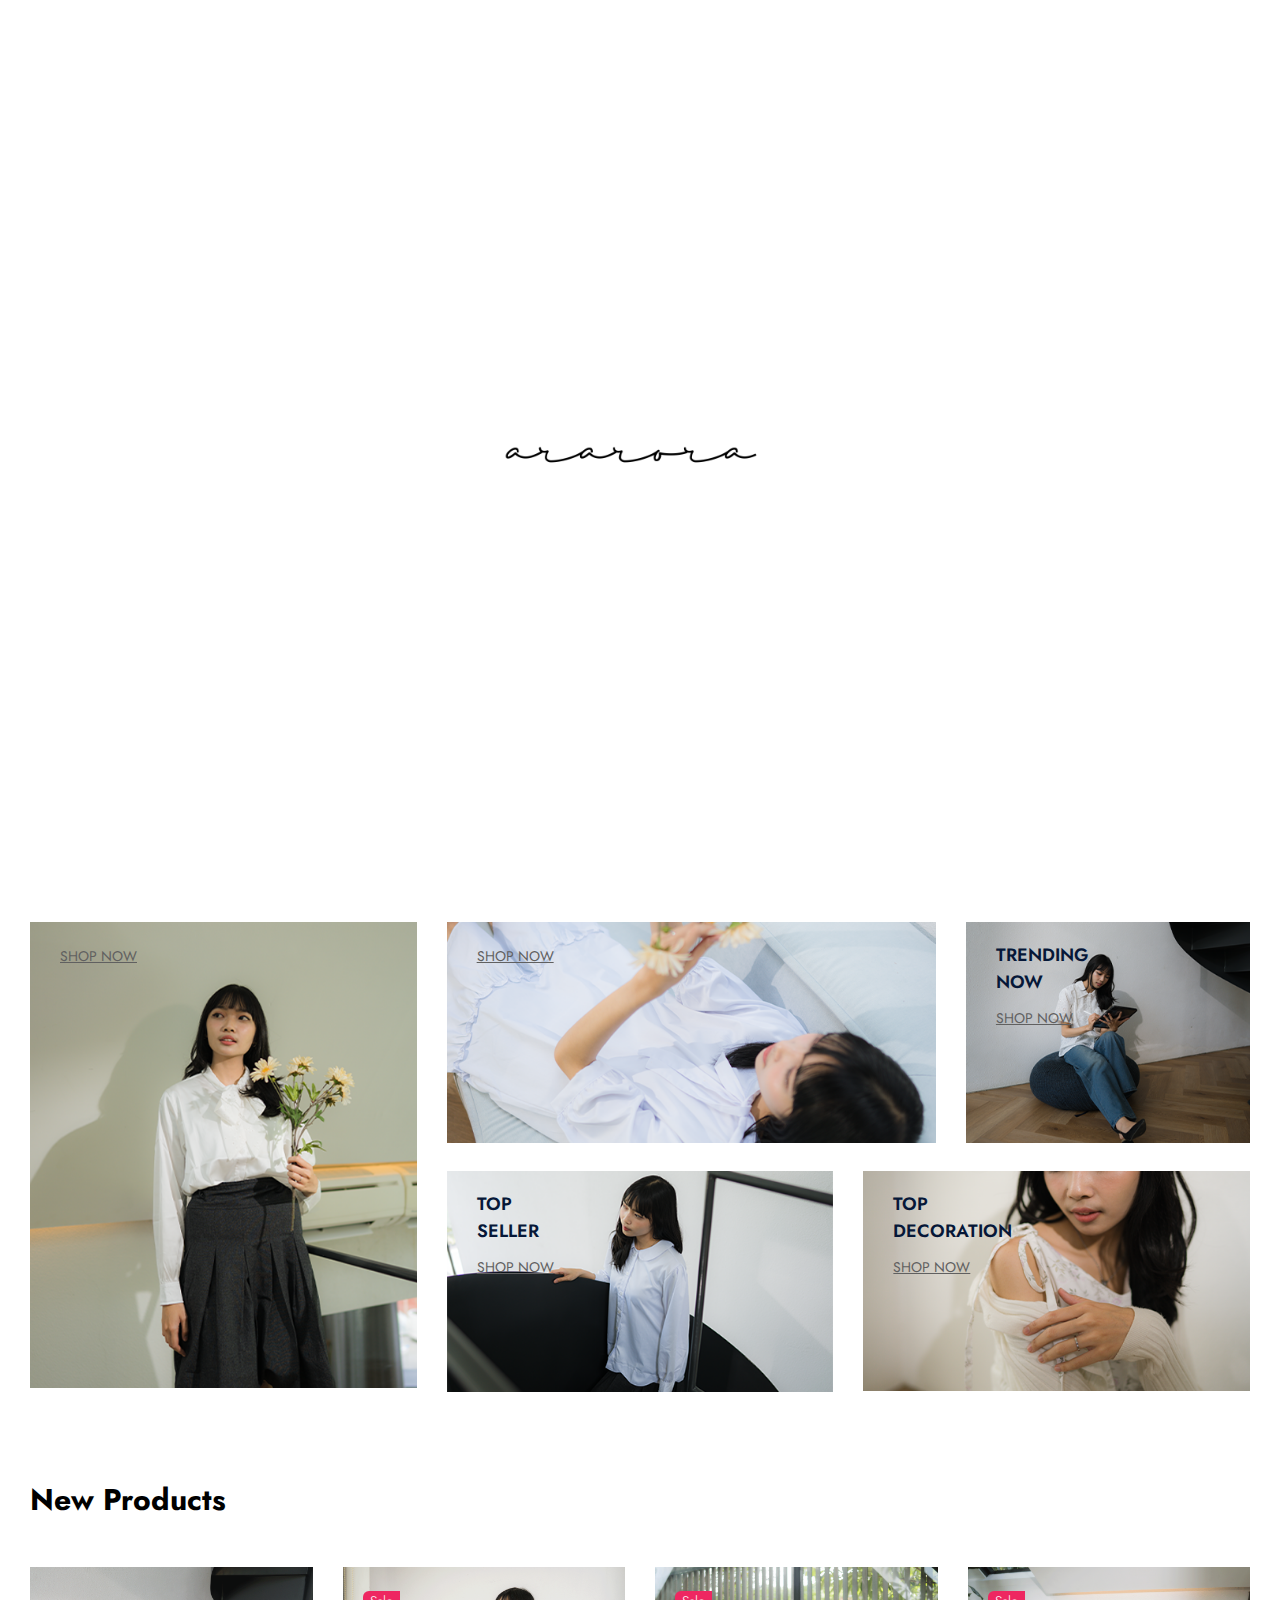
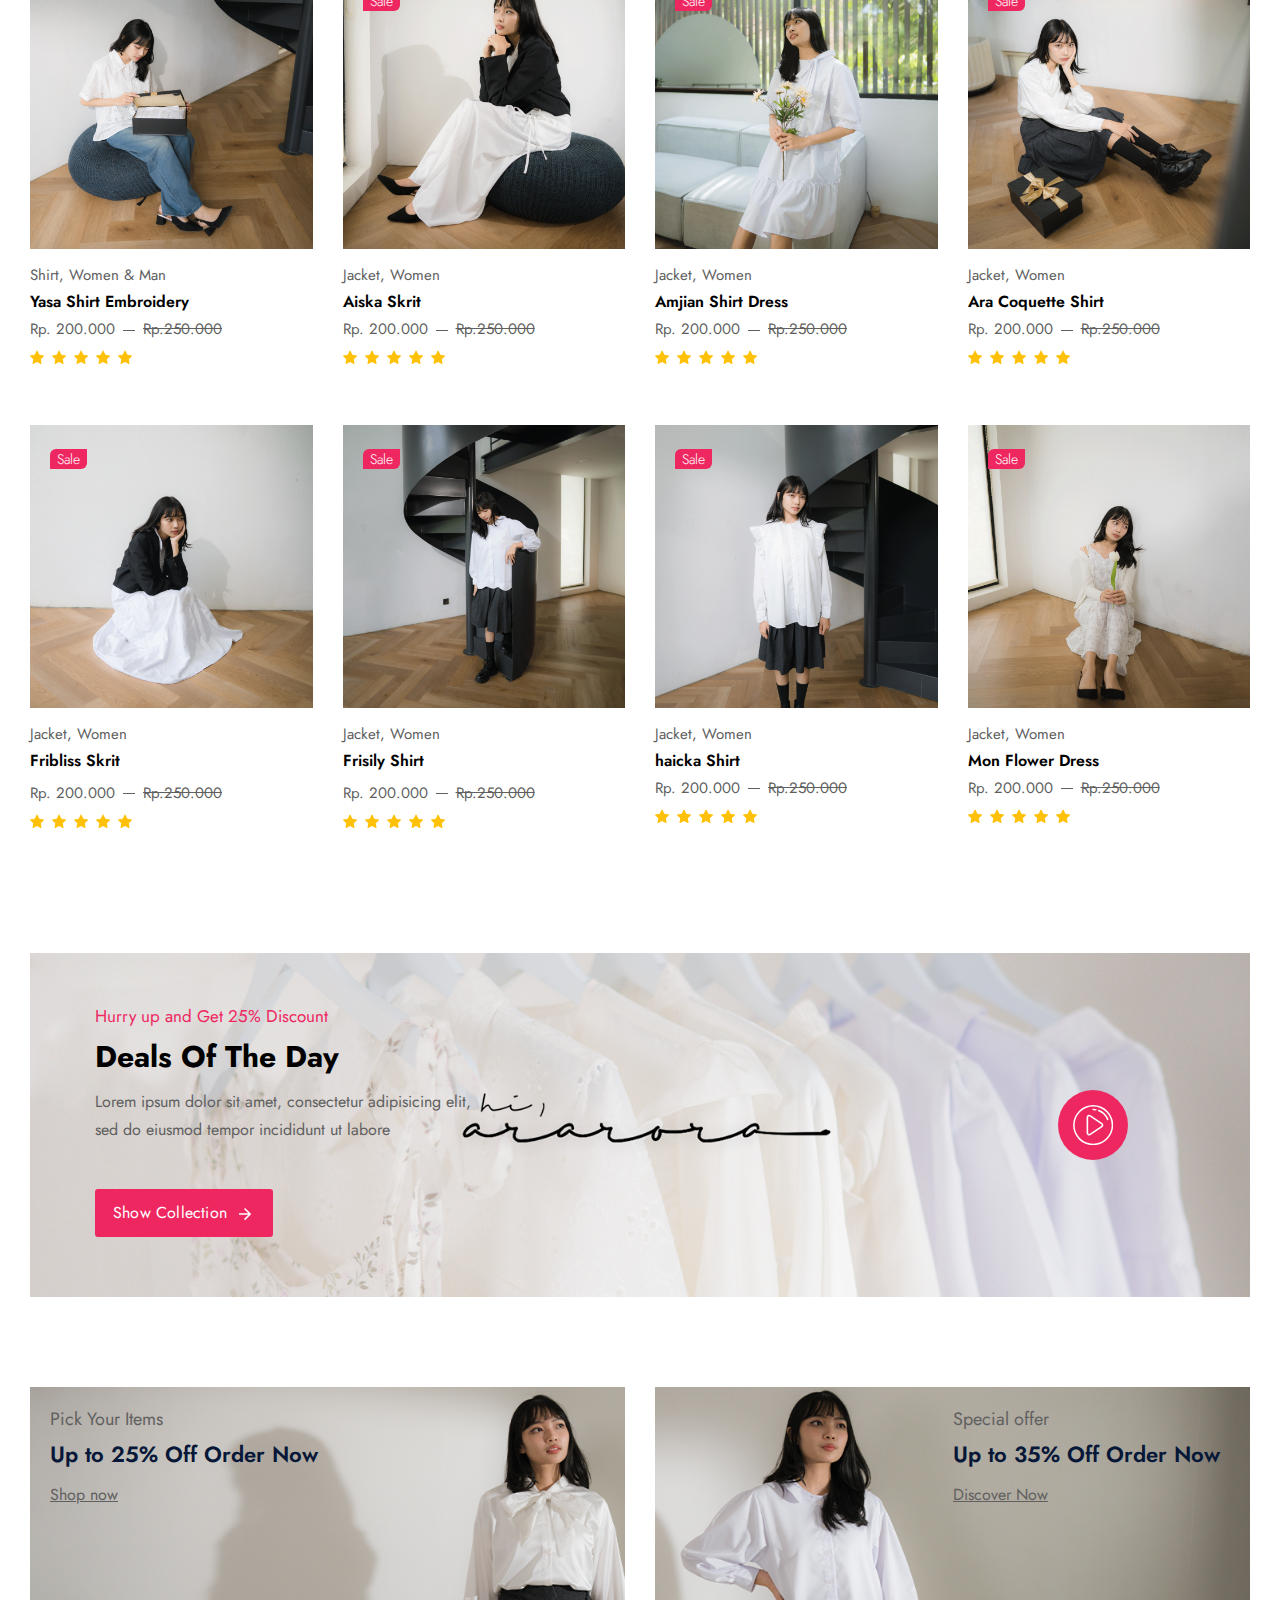
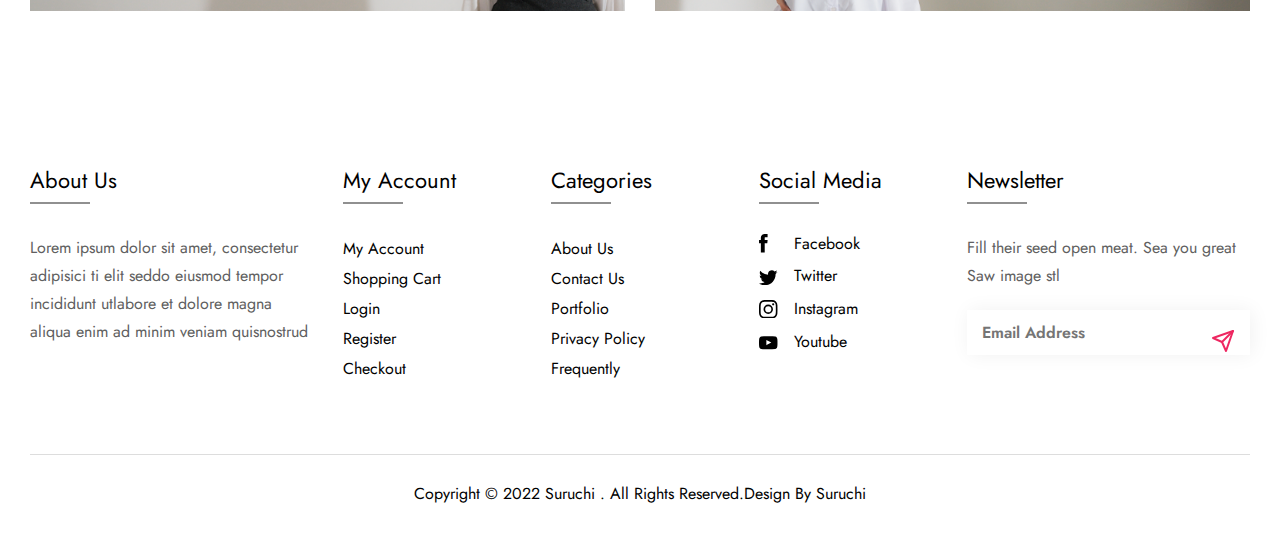
<file: index.html>
<!doctype html>
<html lang="en">

<head>
  <meta charset="utf-8">
  <title>Suruchi - Fashion eCommerce HTML Template - shared on themelock.com</title>
  <meta name="description" content="Morden Bootstrap HTML5 Template">
  <meta name="viewport" content="width=device-width, initial-scale=1">
  <link rel="shortcut icon" type="image/x-icon" href="assets/img/favicon.ico">
    
   <!-- ======= All CSS Plugins here ======== -->
  <link rel="stylesheet" href="assets/css/plugins/swiper-bundle.min.css">
  <link rel="stylesheet" href="assets/css/plugins/glightbox.min.css">
  <link href="https://fonts.googleapis.com/css2?family=Jost:ital,wght@0,300;0,400;0,500;0,600;0,700;0,800;0,900;1,300;1,400;1,500;1,600;1,700;1,800;1,900&display=swap" rel="stylesheet">

  <!-- Plugin css -->
  <link rel="stylesheet" href="assets/css/vendor/bootstrap.min.css">

  <!-- Custom Style CSS -->
  <link rel="stylesheet" href="assets/css/style.css">

</head>

<body>

    <!-- Start preloader -->
    <div class="preloader-ararora"></div>
    <!-- End preloader -->
	
    <!-- Start header area -->
    <header class="header__section">
        
        <div class="main__header main__header--style3 header__sticky">
            <div class="container-fluid-2">
                <div class="row align-items-center position__relative">
                    <div class="col-xxl-5 col-xl-6 col-lg-6 col-md-4 col-3">
                        
                    </div>
                    <div class="col-xxl-2 col-xl-2 col-lg-3 col-md-4 col-6">
                        <div class="main__logo text-center">
                            <h1 class="main__logo--title"><a class="main__logo--link" href="index.html"><img class="main__logo--img" src="assets/img/logo/ararora-logo2.png" alt="logo-img"></a></h1>
                        </div>
                    </div>
                    <div class="col-xxl-5 col-xl-4 col-lg-3 col-md-4 col-3">
                        
                    </div>
                </div>
            </div>
        </div>
        <!-- End serch box area -->
    </header>
    <!-- End header area -->

    <main class="main__content_wrapper">
        <!-- Start slider section -->
        <section class="hero__slider--section slider__section3" id="banner-desktop">
            <div class="hero__slider--inner hero__slider--activation swiper">
                <div class="hero__slider--wrapper swiper-wrapper">
                    <div class="swiper-slide ">
                        <div class="hero__slider--items home3__slider--bg">
                            <div class="container-fluid">
                                <div class="hero__slider--items__inner">
                                    <div class="row row-cols-1">
                                        <div class="col">
                                            <div class="slider__content">
                                                <p class="slider__content--desc desc1 mb-15"> New Shop Collection</p> 
                                                <h2 class="slider__content--maintitle h1"> Find Your Favorite <br>
                                                    Clothing Collection</h2>
                                                <p class="slider__content--desc desc2 d-sm-2-none mb-40">Up To 40% Off Final Sale Items. <br>
                                                    Caught in the Moment!</p>    
                                                <div style="padding-bottom: 150px">&nbsp;</div>
                                            </div>
                                        </div>
                                    </div>
                                </div>
                            </div>
                        </div>
                    </div>
                    <div class="swiper-slide ">
                        <div class="hero__slider--items home3__slider--bg two">
                            <div class="container-fluid">
                                <div class="row">
                                    <div class="col-lg-6 offset-lg-6">
                                        <div class="hero__slider--items__inner">
                                            <div class="slider__content style3 text-center">
                                                <p class="slider__content--desc desc1 mb-15">&nbsp;</p> 
                                                <h2 class="slider__content--maintitle h1"> Warmth<br>
                                                    Peace And Delicacy</h2>
                                                <p class="slider__content--desc desc2 d-sm-2-none mb-40 ">
                                                    <img id="image_slider" src="assets/img/logo/ararora-logo2.png" style="width:200px;  -webkit-transform: scale(1.8);">
                                                </p>    

                                                <div style="padding-bottom: 150px">&nbsp;</div>
                                            </div>
                                        </div>
                                    </div>
                                </div>
                            </div>
                        </div>
                    </div>
                    <div class="swiper-slide ">
                        <div class="hero__slider--items home3__slider--bg three">
                            <div class="container-fluid">
                                <div class="row">
                                    <div class="col">
                                        <div class="hero__slider--items__inner">
                                            <div class="slider__content">
                                                <p class="slider__content--desc desc1 mb-15"> New Shop Collection</p> 
                                                <h2 class="slider__content--maintitle h1"> Find Your Favorite <br>
                                                    Clothing Collection</h2>
                                                <p class="slider__content--desc desc2 d-sm-2-none mb-40">Up To 40% Off Final Sale Items. <br>
                                                    Caught in the Moment!</p>    
                                                <div style="padding-bottom: 150px">&nbsp;</div>
                                            </div>
                                        </div>
                                    </div>
                                </div>
                            </div>
                        </div>
                    </div>
                </div>
                <div class="swiper__nav--btn swiper-button-next"></div>
                <div class="swiper__nav--btn swiper-button-prev"></div>
            </div>
        </section>
        <section class="hero__slider--section slider__section3" id="banner-mobile">
            <div class="hero__slider--inner hero__slider--activation swiper">
                <div class="hero__slider--wrapper swiper-wrapper">
                    <div class="swiper-slide ">
                        <div class="hero__slider--items home3__slider--mobile">
                            <div class="container-fluid">
                                <div class="hero__slider--items__inner">
                                    <div class="row row-cols-1">
                                        <div class="col">
                                            <div class="slider__content">
                                                <p class="slider__content--desc desc1 mb-15"> New Shop Collection</p> 
                                                <h2 class="slider__content--maintitle h1"> Find Your Favorite <br>
                                                    Clothing Collection</h2>
                                                <p class="slider__content--desc desc2 d-sm-2-none mb-40">Up To 40% Off Final Sale Items. <br>
                                                    Caught in the Moment!</p>    
                                                <div style="padding-bottom: 150px">&nbsp;</div>
                                            </div>
                                        </div>
                                    </div>
                                </div>
                            </div>
                        </div>
                    </div>
                    <div class="swiper-slide ">
                        <div class="hero__slider--items home3__slider--bg two">
                            <div class="container-fluid">
                                <div class="row">
                                    <div class="col-lg-6 offset-lg-6">
                                        <div class="hero__slider--items__inner">
                                            <div class="slider__content style3 text-center">
                                                <p class="slider__content--desc desc1 mb-15">&nbsp;</p> 
                                                <h2 class="slider__content--maintitle h1"> Warmth<br>
                                                    Peace And Delicacy</h2>
                                                <p class="slider__content--desc desc2 d-sm-2-none mb-40 ">
                                                    <img id="image_slider" src="assets/img/logo/ararora-logo2.png" style="width:200px;  -webkit-transform: scale(1.8);">
                                                </p>    

                                                <div style="padding-bottom: 150px">&nbsp;</div>
                                            </div>
                                        </div>
                                    </div>
                                </div>
                            </div>
                        </div>
                    </div>
                    <div class="swiper-slide ">
                        <div class="hero__slider--items home3__slider--bg three">
                            <div class="container-fluid">
                                <div class="row">
                                    <div class="col">
                                        <div class="hero__slider--items__inner">
                                            <div class="slider__content">
                                                <p class="slider__content--desc desc1 mb-15"> New Shop Collection</p> 
                                                <h2 class="slider__content--maintitle h1"> Find Your Favorite <br>
                                                    Clothing Collection</h2>
                                                <p class="slider__content--desc desc2 d-sm-2-none mb-40">Up To 40% Off Final Sale Items. <br>
                                                    Caught in the Moment!</p>    
                                                <div style="padding-bottom: 150px">&nbsp;</div>
                                            </div>
                                        </div>
                                    </div>
                                </div>
                            </div>
                        </div>
                    </div>
                </div>
                <div class="swiper__nav--btn swiper-button-next"></div>
                <div class="swiper__nav--btn swiper-button-prev"></div>
            </div>
        </section>
        <!-- End slider section -->

         <!-- Start shipping section -->
         <section class="shipping__section shipping__style3 section--padding">
            <div class="container-fluid">
                <div class="shipping__style3--inner border-radius-10 d-flex justify-content-between">
                    <div class="shipping__style3--items d-flex align-items-center">
                        <div class="shipping__style3--icon">
                            <svg xmlns="http://www.w3.org/2000/svg" width="33.867" height="36.022" viewBox="0 0 29.867 35.022">
                                <g transform="translate(-37.681 0)">
                                  <g data-name="Group 117" transform="translate(37.681 0)">
                                    <g data-name="Group 116" transform="translate(0 0)">
                                      <path id="Path_75" data-name="Path 75" d="M67.006,6.047A58.257,58.257,0,0,1,52.989.1a.736.736,0,0,0-.749,0A56.662,56.662,0,0,1,38.223,6.047a.737.737,0,0,0-.542.711v7.527a21.655,21.655,0,0,0,6.576,15.822c3.23,3.165,6.992,4.915,8.358,4.915s5.128-1.75,8.358-4.915a21.655,21.655,0,0,0,6.576-15.822V6.758A.737.737,0,0,0,67.006,6.047Zm-.931,8.238a20.211,20.211,0,0,1-6.134,14.769c-3.176,3.112-6.572,4.494-7.326,4.494s-4.151-1.382-7.327-4.494a20.211,20.211,0,0,1-6.134-14.769V7.317A58.019,58.019,0,0,0,52.615,1.59a59.855,59.855,0,0,0,13.46,5.727Z" transform="translate(-37.681 0)" fill="currentColor"/>
                                      <path id="Path_76" data-name="Path 76" d="M85.814,99.41a.737.737,0,0,0-.956-.415c-1.316.519-2.667,1-4.015,1.419a.737.737,0,0,0-.516.7v2.845a.737.737,0,1,0,1.473,0v-2.307c1.209-.391,2.417-.824,3.6-1.289A.736.736,0,0,0,85.814,99.41Z" transform="translate(-77.41 -92.175)" fill="currentColor"/>
                                      <path id="Path_77" data-name="Path 77" d="M170.941,87.683a.737.737,0,0,0,.3-.062l.014-.006a.737.737,0,1,0-.595-1.348l-.012.005a.736.736,0,0,0,.3,1.411Z" transform="translate(-161.138 -80.308)" fill="currentColor"/>
                                      <path id="Path_78" data-name="Path 78" d="M308.871,345.648a.737.737,0,0,0-1.02.214,17.933,17.933,0,0,1-2.117,2.644,18.818,18.818,0,0,1-2.113,1.88.737.737,0,1,0,.893,1.172,20.3,20.3,0,0,0,2.279-2.028,19.388,19.388,0,0,0,2.291-2.863A.737.737,0,0,0,308.871,345.648Z" transform="translate(-285.16 -321.893)" fill="currentColor"/>
                                      <path id="Path_79" data-name="Path 79" d="M276.974,432.067l-.042.025a.737.737,0,1,0,.738,1.275l.049-.029a.737.737,0,1,0-.745-1.271Z" transform="translate(-260.223 -402.419)" fill="currentColor"/>
                                      <path id="Path_80" data-name="Path 80" d="M126.909,160.031a2.4,2.4,0,1,0-3.388,3.388l4.35,4.35a2.4,2.4,0,0,0,3.388,0l9.081-9.081a2.4,2.4,0,0,0-3.388-3.388l-7.387,7.387Zm11.085-3.689a.922.922,0,1,1,1.3,1.3l-9.081,9.081a.923.923,0,0,1-1.3,0l-4.35-4.35a.922.922,0,0,1,1.3-1.3l3.177,3.177a.737.737,0,0,0,1.042,0Z" transform="translate(-116.997 -144.024)" fill="currentColor"/>
                                    </g>
                                  </g>
                                </g>
                            </svg>                              
                        </div>
                        <div class="shipping__style3--content">
                            <h2 class="shipping__style3--content__title">INSTAGRAM</h2>
                            <p class="shipping__style3--content__desc">hi.ararora</p>
                        </div>
                    </div>
                    <div class="shipping__style3--items d-flex align-items-center">
                        <div class="shipping__style3--icon">
                            <svg xmlns="http://www.w3.org/2000/svg" width="38.65" height="31.024" viewBox="0 0 32.65 25.024">
                                <g id="fast-delivery" transform="translate(0 -59.798)">
                                  <g id="Group_120" data-name="Group 120" transform="translate(6.111 65.92)">
                                    <g id="Group_119" data-name="Group 119" transform="translate(0 0)">
                                      <path id="Path_103" data-name="Path 103" d="M97.921,160.126l-1.113-1.1-.018-2.754a.478.478,0,0,0-.478-.475h0a.478.478,0,0,0-.475.481l.019,2.952a.478.478,0,0,0,.142.337l1.253,1.238a.478.478,0,0,0,.672-.68Z" transform="translate(-95.834 -155.798)" fill="currentColor"/>
                                    </g>
                                  </g>
                                  <g id="Group_122" data-name="Group 122" transform="translate(12.594 71.137)">
                                    <g id="Group_121" data-name="Group 121" transform="translate(0 0)">
                                      <path id="Path_104" data-name="Path 104" d="M205.993,240.415s0-.008,0-.012,0-.026-.007-.039l0-.013c0-.012-.006-.024-.01-.036l-.005-.014c0-.011-.009-.022-.013-.033l-.007-.014-.016-.03-.009-.015-.019-.028-.01-.014-.025-.028-.009-.01a.465.465,0,0,0-.038-.034h0l-2.915-2.377a.478.478,0,0,0-.6.741l1.874,1.528h-6.2a.478.478,0,0,0,0,.957h6.2l-1.874,1.528a.478.478,0,1,0,.6.741l2.915-2.377h0a.488.488,0,0,0,.038-.034l.009-.009.025-.028.01-.014.019-.028.009-.015.016-.03.007-.014c0-.011.009-.022.013-.033l.005-.014c0-.012.007-.024.01-.036l0-.013c0-.013,0-.026.007-.039s0-.008,0-.012a.479.479,0,0,0,0-.052A.494.494,0,0,0,205.993,240.415Z" transform="translate(-197.501 -237.611)" fill="currentColor"/>
                                    </g>
                                  </g>
                                  <g id="Group_124" data-name="Group 124" transform="translate(0 59.798)">
                                    <g id="Group_123" data-name="Group 123" transform="translate(0 0)">
                                      <path id="Path_105" data-name="Path 105" d="M11.259,64.655a6.708,6.708,0,0,0-.705-.607l.681-.826a.478.478,0,0,0-.738-.609l-.755.916a6.552,6.552,0,0,0-2.655-.77v-.431h.962a.888.888,0,0,0,.887-.887v-.756a.888.888,0,0,0-.887-.887H5.13a.888.888,0,0,0-.887.887v.756a.888.888,0,0,0,.887.887h1v.432a6.555,6.555,0,0,0-2.682.784l-.767-.93a.478.478,0,0,0-.738.609l.7.844a6.707,6.707,0,0,0-.726.635A6.609,6.609,0,0,0,6.608,75.959H6.64a6.609,6.609,0,0,0,4.619-11.3ZM5.2,61.371v-.616h2.78v.616Zm5.425,11.957A5.615,5.615,0,0,1,6.636,75H6.608a5.652,5.652,0,0,1-.026-11.3h.028a5.652,5.652,0,0,1,4.015,9.63Z" transform="translate(0 -59.798)" fill="currentColor"/>
                                    </g>
                                  </g>
                                  <g id="Group_126" data-name="Group 126" transform="translate(1.535 64.277)">
                                    <g id="Group_125" data-name="Group 125" transform="translate(0 0)">
                                      <path id="Path_106" data-name="Path 106" d="M29.147,130.033h-.025a5.074,5.074,0,0,0,.024,10.147h.025a5.074,5.074,0,0,0-.024-10.147ZM32.072,138a4.09,4.09,0,0,1-2.905,1.22h-.02a4.117,4.117,0,0,1-.019-8.234h.02A4.117,4.117,0,0,1,32.072,138Z" transform="translate(-24.073 -130.033)" fill="currentColor"/>
                                    </g>
                                  </g>
                                  <g id="Group_128" data-name="Group 128" transform="translate(6.889 80.101)">
                                    <g id="Group_127" data-name="Group 127" transform="translate(0 0)">
                                      <path id="Path_107" data-name="Path 107" d="M110.1,378.274a1.439,1.439,0,0,0-1.176.073,1.648,1.648,0,0,0-.79.891,1.551,1.551,0,0,0,.833,2.024,1.415,1.415,0,0,0,.5.092,1.481,1.481,0,0,0,.673-.165,1.648,1.648,0,0,0,.79-.891A1.551,1.551,0,0,0,110.1,378.274Zm-.061,1.685a.693.693,0,0,1-.329.378.5.5,0,0,1-.4.031.6.6,0,0,1-.278-.791.693.693,0,0,1,.329-.378.531.531,0,0,1,.24-.06.457.457,0,0,1,.163.03A.6.6,0,0,1,110.039,379.959Z" transform="translate(-108.024 -378.181)" fill="currentColor"/>
                                    </g>
                                  </g>
                                  <g id="Group_130" data-name="Group 130" transform="translate(25.315 80.103)">
                                    <g id="Group_129" data-name="Group 129">
                                      <path id="Path_108" data-name="Path 108" d="M399.045,378.292a1.6,1.6,0,0,0-1.132,2.988,1.415,1.415,0,0,0,.5.092,1.481,1.481,0,0,0,.673-.165,1.648,1.648,0,0,0,.79-.891A1.551,1.551,0,0,0,399.045,378.292Zm-.061,1.685a.693.693,0,0,1-.329.378.5.5,0,0,1-.4.031.6.6,0,0,1-.278-.791.64.64,0,0,1,.568-.438.459.459,0,0,1,.164.03A.6.6,0,0,1,398.984,379.977Z" transform="translate(-396.969 -378.2)" fill="currentColor"/>
                                    </g>
                                  </g>
                                  <g id="Group_132" data-name="Group 132" transform="translate(3.238 67.033)">
                                    <g id="Group_131" data-name="Group 131" transform="translate(0 0)">
                                      <path id="Path_109" data-name="Path 109" d="M79.88,179.659h0c-.7-.793-1.424-1.62-2.211-2.528a1.265,1.265,0,0,0-.959-.426l-4.02-.005c.122-.756.24-1.509.349-2.246A1.03,1.03,0,0,0,72,173.259l-7.971,0H62.226a.478.478,0,0,0,0,.957h1.806l7.971,0a.1.1,0,0,1,.075.025.1.1,0,0,1,.015.074c-.232,1.579-.508,3.234-.779,4.844-.394,2.324-.8,4.708-1.1,7.033l0,.028h-3.35l-.98,0h-.2l-2.3,0h-.1l-2.374-.005-2.421-.005a2.779,2.779,0,0,0-.972-1.02l-.038-.023-.065-.037-.057-.031-.057-.029-.074-.035L57.178,185c-.041-.018-.083-.035-.125-.051s-.087-.031-.131-.046l-.072-.021-.057-.016-.1-.024-.027-.006c-.04-.009-.08-.016-.121-.023h0a2.772,2.772,0,0,0-1.31.1h0l-.1.035-.04.014-.08.031-.034.013-.032.014-.048.021-.1.046-.022.011-.006,0q-.059.03-.116.062l-.047.028-.063.038-.064.041-.037.025a3.248,3.248,0,0,0-.888.9H51.917l.41-2.53a.478.478,0,0,0-.944-.153c-.286,1.77-.5,3.085-.5,3.085v.007l-.1.651A1.232,1.232,0,0,0,52,188.662h1.031a3.156,3.156,0,0,0,.167.585,2.791,2.791,0,0,0,1.611,1.618,2.705,2.705,0,0,0,.961.176,3.159,3.159,0,0,0,2.888-2.1c.035-.091.065-.183.091-.275l10.406.013,1.294,0h1.012a3.152,3.152,0,0,0,.163.564,2.791,2.791,0,0,0,1.611,1.618,2.724,2.724,0,0,0,.967.178,2.887,2.887,0,0,0,1.311-.322,3.283,3.283,0,0,0,1.571-1.778c.032-.084.059-.168.084-.253h.6a1.429,1.429,0,0,0,1.39-1.181c.353-2.3.723-4.722,1.015-6.853A1.25,1.25,0,0,0,79.88,179.659Zm-26.77,7.5c-.005.019-.01.038-.015.058s-.015.056-.022.085-.011.048-.016.072-.01.045-.014.068-.011.06-.016.091-.005.031-.008.047c-.006.037-.01.074-.015.112l0,.014H52a.275.275,0,0,1-.272-.316l.036-.242h1.345Zm4.787.953s0,.005,0,.008a2.483,2.483,0,0,1-.129.482,2.1,2.1,0,0,1-2.616,1.367,1.846,1.846,0,0,1-1.06-1.074,2.223,2.223,0,0,1-.151-.712c0-.006,0-.012,0-.018a2.379,2.379,0,0,1,.013-.361v0c0-.036.009-.071.015-.107l0-.022c0-.029.011-.058.017-.087l.007-.034c.006-.026.012-.051.019-.077l.01-.039c.007-.025.015-.051.023-.076l.011-.037c.012-.037.025-.074.039-.111v0c.018-.048.038-.095.059-.141l.013-.03c.022-.047.045-.094.07-.139l.006-.01a2.126,2.126,0,0,1,2.08-1.141l.047.006.06.011c.039.008.077.016.115.026l.027.008c.046.013.091.028.136.045l.087.036.053.025.03.014.071.038.009,0a1.876,1.876,0,0,1,.786.9A2.267,2.267,0,0,1,57.9,188.114Zm12.128-.389H69.16l-10.276-.013a3.228,3.228,0,0,0-.053-.553l2.076,0,4.295.009h4.887Q70.056,187.452,70.026,187.725Zm6.3.408v.006a2.487,2.487,0,0,1-.126.465,2.328,2.328,0,0,1-1.11,1.264,1.809,1.809,0,0,1-2.565-.972,2.221,2.221,0,0,1-.151-.7s0-.007,0-.01a2.37,2.37,0,0,1,.011-.362l0-.018q.005-.047.013-.093l.006-.036c0-.025.009-.05.014-.075l.009-.045c.005-.023.011-.046.017-.069s.008-.031.012-.047.014-.048.021-.072l.012-.041c.012-.037.025-.075.039-.112a2.328,2.328,0,0,1,1.11-1.264c.033-.017.067-.033.1-.048l.033-.014.069-.028.039-.014.065-.022.04-.012.065-.018.039-.01.07-.015.034-.007.092-.014.012,0c.035,0,.07-.007.1-.01h.028l.076,0h.026c.047,0,.095,0,.142.006h0c.048,0,.1.011.142.019l.026,0q.068.013.136.031L75,185.8c.046.013.093.028.138.045l.082.034.049.023.027.013A2.069,2.069,0,0,1,76.321,188.133Zm2.905-7.605c-.291,2.124-.66,4.542-1.012,6.837a.479.479,0,0,1-.445.37h-.458a3.187,3.187,0,0,0-.221-1.163,2.805,2.805,0,0,0-1.384-1.519l-.056-.026L75.6,185c-.039-.017-.079-.033-.119-.049a2.762,2.762,0,0,0-2,.02q-.14.055-.278.125a3.283,3.283,0,0,0-1.571,1.778c-.023.062-.044.124-.064.186l-.017.054q-.023.076-.042.152l-.01.04c-.015.063-.028.126-.039.19,0,.013,0,.027-.006.04q-.014.087-.024.174c0,.005,0,.011,0,.016h-.438c.037-.325.076-.652.1-.834.008-.063.015-.126.023-.19.3-2.318.706-4.763,1.1-7.128l.04-.238.014-.08q.137-.807.27-1.6l4.171.006a.307.307,0,0,1,.238.1c.789.91,1.514,1.739,2.216,2.535A.29.29,0,0,1,79.226,180.528Z" transform="translate(-50.773 -173.254)" fill="currentColor"/>
                                    </g>
                                  </g>
                                  <g id="Group_134" data-name="Group 134" transform="translate(24.791 72.095)">
                                    <g id="Group_133" data-name="Group 133" transform="translate(0 0)">
                                      <path id="Path_110" data-name="Path 110" d="M394.788,254.861c-.576-.657-1.147-1.312-1.7-1.946a.8.8,0,0,0-.609-.274l-2.277,0h0a.931.931,0,0,0-.9.763l-.069.422c-.155.953-.316,1.939-.469,2.909h0a.791.791,0,0,0,.176.638.807.807,0,0,0,.616.278l4.313,0h0a.924.924,0,0,0,.9-.772c.08-.552.12-.828.2-1.381A.794.794,0,0,0,394.788,254.861Zm-.953,1.834-4.094,0c.144-.907.293-1.825.438-2.715l.062-.382,2.178,0c.518.6,1.056,1.216,1.6,1.835C393.946,255.924,393.907,256.2,393.835,256.695Z" transform="translate(-388.755 -252.638)" fill="currentColor"/>
                                    </g>
                                  </g>
                                </g>
                            </svg>                           
                        </div>
                        <div class="shipping__style3--content">
                            <h2 class="shipping__style3--content__title">TIKTOK</h2>
                            <p class="shipping__style3--content__desc">Ararora</p>
                        </div>
                    </div>
                    <div class="shipping__style3--items d-flex align-items-center">
                        <div class="shipping__style3--icon">
                            <svg xmlns="http://www.w3.org/2000/svg" width="33.014" height="38.242" viewBox="0 0 30.014 35.242">
                                <g id="refund" transform="translate(-37.974)">
                                  <path id="Path_100" data-name="Path 100" d="M155.458,167.212h.952a.345.345,0,1,1,0,.69H154.9a.516.516,0,0,0,0,1.032h.6v.24a.516.516,0,0,0,1.032,0v-.246a1.378,1.378,0,0,0-.121-2.75h-.953a.345.345,0,0,1,0-.69h1.51a.516.516,0,1,0,0-1.032h-.436v-.24a.516.516,0,0,0-1.032,0v.24h-.041a1.378,1.378,0,1,0,0,2.755Z" transform="translate(-108.115 -152.432)" fill="currentColor"/>
                                  <path id="Path_101" data-name="Path 101" d="M121.421,135.894a3.96,3.96,0,0,0,3.163-1.722,6.966,6.966,0,0,0,0-7.941,3.765,3.765,0,0,0-6.325,0,6.966,6.966,0,0,0,0,7.941A3.96,3.96,0,0,0,121.421,135.894Zm-3.372-5.693c0-2.57,1.513-4.661,3.372-4.661s3.373,2.091,3.373,4.661-1.513,4.66-3.373,4.66S118.049,132.771,118.049,130.2Z" transform="translate(-73.601 -115.938)" fill="currentColor"/>
                                  <path id="Path_102" data-name="Path 102" d="M60.618,11.692h-.646v-1.31a.759.759,0,0,0-1.2-.616l-1.1.795V6.373l5.621,1.5a4.639,4.639,0,0,0,2.92,5.015.516.516,0,0,0,1.015.124l.69-2.59A2.306,2.306,0,0,0,66.276,7.6L64.023,7h0L57.665,5.3v-3A2.309,2.309,0,0,0,55.359,0H40.28a2.309,2.309,0,0,0-2.306,2.306V7.124a.516.516,0,1,0,1.032,0v-2A4.646,4.646,0,0,0,43.1,1.032h9.442a4.646,4.646,0,0,0,4.092,4.092V11.3l-2.84,2.045a1.168,1.168,0,0,0,0,1.9l2.84,2.045V23.4a4.646,4.646,0,0,0-4.092,4.092H43.1A4.646,4.646,0,0,0,39.007,23.4V9.189a.516.516,0,1,0-1.032,0V26.22a2.3,2.3,0,0,0,2.306,2.306h2.431a2.288,2.288,0,0,0,.249,1.684,2.315,2.315,0,0,0,.362.473l.04.039.02.019a2.291,2.291,0,0,0,.979.54l2.252.6.018,0,12.3,3.277q.112.03.225.048a2.306,2.306,0,0,0,2.6-1.683l.6-2.252,0-.011.9-3.374a.516.516,0,0,0-1-.266l-.776,2.914a4.639,4.639,0,0,0-5.008,2.9l-9.124-2.43a4.635,4.635,0,0,0-.311-2.484h8.319a2.3,2.3,0,0,0,2.306-2.306V18.033l1.1.795a.759.759,0,0,0,1.2-.616V16.9h.646a2.879,2.879,0,0,1,2.323,1.278,4.991,4.991,0,0,1,.92,2.905,4.3,4.3,0,0,1-4.5,4.3.542.542,0,0,0-.131,1.074,7.179,7.179,0,0,0,5.978-1.518,7.469,7.469,0,0,0,2.723-5.8A7.39,7.39,0,0,0,60.618,11.692Zm3.674-3.554L66.01,8.6a1.273,1.273,0,0,1,.9,1.558l-.458,1.718A3.613,3.613,0,0,1,64.292,8.138ZM39.007,4.084V2.306A1.275,1.275,0,0,1,40.28,1.032h1.778A3.613,3.613,0,0,1,39.007,4.084Zm17.626,0a3.613,3.613,0,0,1-3.051-3.051h1.811a1.275,1.275,0,0,1,1.24,1.273ZM40.28,27.494a1.273,1.273,0,0,1-1.273-1.273V24.443a3.613,3.613,0,0,1,3.051,3.051H40.28Zm6.066,3.248-1.718-.458a1.272,1.272,0,0,1-.9-1.558l.053-.2H45.89A3.606,3.606,0,0,1,46.346,30.742Zm12.644,1.264a3.576,3.576,0,0,1,2.226-.462l-.458,1.719a1.263,1.263,0,0,1-.592.774,1.264,1.264,0,0,1-.966.129l-1.718-.458A3.577,3.577,0,0,1,58.989,32.006Zm-2.356-5.786a1.273,1.273,0,0,1-1.273,1.273H53.582a3.613,3.613,0,0,1,3.051-3.051v1.778Zm7.92-2.081A6.286,6.286,0,0,1,63.186,25l.055-.052a5.286,5.286,0,0,0,1.652-3.859c0-2.508-1.635-5.216-4.275-5.216h-.712a.967.967,0,0,0-.966.966v.843l-1.49-1.073h0l-3.051-2.2a.135.135,0,0,1,0-.22l3.048-2.195.014-.01,1.481-1.067v.843a.967.967,0,0,0,.966.966h.712A6.357,6.357,0,0,1,66.9,19.141,6.44,6.44,0,0,1,64.553,24.14Z" fill="currentColor"/>
                                </g>
                            </svg>                            
                        </div>
                        <div class="shipping__style3--content">
                            <h2 class="shipping__style3--content__title">TOKO PEDIA</h2>
                            <p class="shipping__style3--content__desc">Ararora</p>
                        </div>
                    </div>
                    <div class="shipping__style3--items d-flex align-items-center">
                        <div class="shipping__style3--icon">
                            <svg xmlns="http://www.w3.org/2000/svg" width="34.326" height="36.112" viewBox="0 0 30.326 33.112">
                                <g id="support" transform="translate(-17.756)">
                                  <g id="Group_118" data-name="Group 118" transform="translate(17.756)">
                                    <path id="Path_81" data-name="Path 81" d="M44.886,13.687H44.8V11.679a11.679,11.679,0,0,0-23.359,0v2.008h-.492a3.337,3.337,0,0,0-3.2,3.442v5.122a3.237,3.237,0,0,0,3.154,3.319h3.075a.779.779,0,0,0,.741-.814c0-.015,0-.031,0-.046V14.671c0-.492-.287-.984-.738-.984h-.9V11.679a10.04,10.04,0,0,1,20.08,0v2.008h-.9c-.451,0-.738.492-.738.984v10.04a.779.779,0,0,0,.691.857l.046,0h.943l-.082.123a6.475,6.475,0,0,1-5.2,2.582,4.057,4.057,0,0,0-8.032.779,4.1,4.1,0,0,0,4.1,4.057,4.221,4.221,0,0,0,2.951-1.27,3.606,3.606,0,0,0,.984-1.967,8.114,8.114,0,0,0,6.516-3.237l.779-1.147a2.79,2.79,0,0,0,2.869-2.828V17.539C48.083,15.777,46.771,13.687,44.886,13.687Zm-21.8,10.245H20.954A1.6,1.6,0,0,1,19.4,22.3c0-.015,0-.029,0-.044V17.13a1.7,1.7,0,0,1,1.557-1.8h2.131Zm12.663,6.762a2.418,2.418,0,0,1-1.762.779,2.5,2.5,0,0,1-2.459-2.418,2.418,2.418,0,1,1,4.836,0v0A2.172,2.172,0,0,1,35.748,30.694Zm10.7-8.032c0,1.106-1.065,1.27-1.557,1.27H43.165V15.326h1.721c.9,0,1.557,1.27,1.557,2.213Z" transform="translate(-17.756)" fill="currentColor"/>
                                  </g>
                                </g>
                            </svg>                           
                        </div>
                        <div class="shipping__style3--content">
                            <h2 class="shipping__style3--content__title">Shopee</h2>
                            <p class="shipping__style3--content__desc">Ararora</p>
                        </div>
                    </div>
                </div>
            </div>
        </section>
        <!-- End shipping section -->
        <!-- Start banner section -->
        <section class="banner__section banner__style2 section--padding pt-0">
            <div class="container-fluid">
                <div class="row mb--n28">
                    <div class="col-lg-4 col-md-order mb-28">
                        <div class="banner__items position__relative">
                            <a class="banner__items--thumbnail " href="shop.html"><img class="banner__items--thumbnail__img" src="assets/img/ararora/WEBSITE/sub_banner-1.png" alt="banner-img">
                                <div class="banner__items--content style2">
                                    <!-- <h3 class="banner__items--content__title style2">NEW <br> -->
                                        <!-- ACCESSORIES</h3> -->
                                    <span class="banner__items--content__link style2">SHOP NOW</span>
                                </div>
                            </a>
                        </div>
                    </div>
                    <div class="col-lg-8">
                        <div class="banner__style2--top__sidebar d-flex">
                            <div class="banner__items position__relative mr-30 mb-28">
                                <a class="banner__items--thumbnail" href="shop.html"><img class="banner__items--thumbnail__img banner__img--max__height" src="assets/img/ararora/WEBSITE/sub_banner-2.png" alt="banner-img">
                                    <div class="banner__items--content style2">
                                        <!-- <h3 class="banner__items--content__title style2">NEW <br> -->
                                            <!-- ACCESSORIES</h3> -->
                                        <span class="banner__items--content__link style2">SHOP NOW</span>
                                    </div>
                                </a>
                            </div>
                            <div class="banner__items position__relative mb-28">
                                <a class="banner__items--thumbnail" href="shop.html"><img class="banner__items--thumbnail__img" src="assets/img/ararora/WEBSITE/sub_banner-3.png" alt="banner-img"> 
                                    <div class="banner__items--content style2">
                                        <h3 class="banner__items--content__title style2">TRENDING <br>
                                            NOW</h3>
                                        <span class="banner__items--content__link style2">SHOP NOW</span>
                                    </div>
                                </a>
                            </div>
                        </div>
                        <div class="row row-cols-sm-2 row-cols-1">
                            <div class="col mb-28">
                                <div class="banner__items position__relative">
                                    <a class="banner__items--thumbnail" href="shop.html"><img class="banner__items--thumbnail__img banner__img--max__height" src="assets/img/ararora/WEBSITE/sub_banner-4.png" alt="banner-img"> 
                                        <div class="banner__items--content style2">
                                            <h3 class="banner__items--content__title style2">TOP <br>
                                                SELLER</h3>
                                            <span class="banner__items--content__link style2">SHOP NOW</span>
                                        </div>
                                    </a>
                                </div>
                            </div>
                            <div class="col mb-28">
                                <div class="banner__items position__relative">
                                    <a class="banner__items--thumbnail" href="shop.html"><img class="banner__items--thumbnail__img banner__img--max__height" src="assets/img/ararora/WEBSITE/sub_banner-5.png" alt="banner-img"> 
                                        <div class="banner__items--content style2 left">
                                            <h3 class="banner__items--content__title style2">TOP <br>
                                                DECORATION</h3>
                                            <span class="banner__items--content__link style2">SHOP NOW</span>
                                        </div>
                                    </a>
                                </div>
                            </div>
                        </div>
                    </div>
                </div>
            </div>
        </section>
        <!-- End banner section -->
        <!-- Start product section -->
        <section class="product__section section--padding pt-0">
            <div class="container-fluid">
                <div class="section__heading text-left mb-35">
                    <h2 class="section__heading--maintitle">New Products</h2>
                </div>
                <div class="tab_content">
                    <div id="featured" class="tab_pane active show">
                        <div class="product__section--inner">
                            <div class="row row-cols-xl-4 row-cols-lg-4 row-cols-md-3 row-cols-2 mb--n30">
                                <div class="col mb-30">
                                    <div class="product__items ">
                                        <div class="product__items--thumbnail">
                                            <a class="product__items--link" href="product_yasa_shirt.html">
                                                <img class="product__items--img product__primary--img" src="assets/img/ararora/product/YASA SHIRT/katalog_01.gif" alt="product-img">
                                                <img class="product__items--img product__secondary--img" src="assets/img/ararora/product/YASA SHIRT/katalog_02.gif" alt="product-img">
                                            </a>
                                            <div class="product__badge">
                                                <!-- <span class="product__badge--items sale">Sale</span> -->
                                            </div>
                                        </div>
                                        <div class="product__items--content">
                                            <span class="product__items--content__subtitle">Shirt, Women & Man</span>
                                            <h4 class="product__items--content__title"><a href="product-details.html">Yasa Shirt Embroidery</a></h4>
                                            <div class="product__items--price">
                                                <span class="current__price">Rp. 200.000</span>
                                                <span class="price__divided"></span>
                                                <span class="old__price">Rp.250.000</span>
                                            </div>
                                            <ul class="rating product__rating d-flex">
                                                <li class="rating__list">
                                                    <span class="rating__list--icon">
                                                        <svg class="rating__list--icon__svg" xmlns="http://www.w3.org/2000/svg" width="14.105" height="14.732" viewBox="0 0 10.105 9.732">
                                                        <path data-name="star - Copy" d="M9.837,3.5,6.73,3.039,5.338.179a.335.335,0,0,0-.571,0L3.375,3.039.268,3.5a.3.3,0,0,0-.178.514L2.347,6.242,1.813,9.4a.314.314,0,0,0,.464.316L5.052,8.232,7.827,9.712A.314.314,0,0,0,8.292,9.4L7.758,6.242l2.257-2.231A.3.3,0,0,0,9.837,3.5Z" transform="translate(0 -0.018)" fill="currentColor"></path>
                                                        </svg>
                                                    </span>
                                                </li>
                                                <li class="rating__list">
                                                    <span class="rating__list--icon">
                                                        <svg class="rating__list--icon__svg" xmlns="http://www.w3.org/2000/svg" width="14.105" height="14.732" viewBox="0 0 10.105 9.732">
                                                        <path data-name="star - Copy" d="M9.837,3.5,6.73,3.039,5.338.179a.335.335,0,0,0-.571,0L3.375,3.039.268,3.5a.3.3,0,0,0-.178.514L2.347,6.242,1.813,9.4a.314.314,0,0,0,.464.316L5.052,8.232,7.827,9.712A.314.314,0,0,0,8.292,9.4L7.758,6.242l2.257-2.231A.3.3,0,0,0,9.837,3.5Z" transform="translate(0 -0.018)" fill="currentColor"></path>
                                                        </svg>
                                                    </span>
                                                </li>
                                                <li class="rating__list">
                                                    <span class="rating__list--icon">
                                                        <svg class="rating__list--icon__svg" xmlns="http://www.w3.org/2000/svg" width="14.105" height="14.732" viewBox="0 0 10.105 9.732">
                                                        <path data-name="star - Copy" d="M9.837,3.5,6.73,3.039,5.338.179a.335.335,0,0,0-.571,0L3.375,3.039.268,3.5a.3.3,0,0,0-.178.514L2.347,6.242,1.813,9.4a.314.314,0,0,0,.464.316L5.052,8.232,7.827,9.712A.314.314,0,0,0,8.292,9.4L7.758,6.242l2.257-2.231A.3.3,0,0,0,9.837,3.5Z" transform="translate(0 -0.018)" fill="currentColor"></path>
                                                        </svg>
                                                    </span>
                                                </li>
                                                <li class="rating__list">
                                                    <span class="rating__list--icon">
                                                        <svg class="rating__list--icon__svg" xmlns="http://www.w3.org/2000/svg" width="14.105" height="14.732" viewBox="0 0 10.105 9.732">
                                                        <path data-name="star - Copy" d="M9.837,3.5,6.73,3.039,5.338.179a.335.335,0,0,0-.571,0L3.375,3.039.268,3.5a.3.3,0,0,0-.178.514L2.347,6.242,1.813,9.4a.314.314,0,0,0,.464.316L5.052,8.232,7.827,9.712A.314.314,0,0,0,8.292,9.4L7.758,6.242l2.257-2.231A.3.3,0,0,0,9.837,3.5Z" transform="translate(0 -0.018)" fill="currentColor"></path>
                                                        </svg>
                                                    </span>
                                                </li>
                                                <li class="rating__list">
                                                    <span class="rating__list--icon">
                                                        <svg class="rating__list--icon__svg" xmlns="http://www.w3.org/2000/svg" width="14.105" height="14.732" viewBox="0 0 10.105 9.732">
                                                        <path data-name="star - Copy" d="M9.837,3.5,6.73,3.039,5.338.179a.335.335,0,0,0-.571,0L3.375,3.039.268,3.5a.3.3,0,0,0-.178.514L2.347,6.242,1.813,9.4a.314.314,0,0,0,.464.316L5.052,8.232,7.827,9.712A.314.314,0,0,0,8.292,9.4L7.758,6.242l2.257-2.231A.3.3,0,0,0,9.837,3.5Z" transform="translate(0 -0.018)" fill="currentColor"></path>
                                                        </svg>
                                                    </span>
                                                </li>

                                            </ul>
                                            
                                        </div>
                                    </div>
                                </div>
                                <div class="col mb-60">
                                    <div class="product__items ">
                                        <div class="product__items--thumbnail">
                                            <a class="product__items--link" href="product-details.html">
                                                <img class="product__items--img product__primary--img" src="assets/img/ararora/product/AISCA_SKRIT/katalog_01.gif" alt="product-img">
                                                <img class="product__items--img product__secondary--img" src="assets/img/ararora/product/AISCA_SKRIT/katalog_03.gif" alt="product-img">
                                            </a>
                                            <div class="product__badge">
                                                <span class="product__badge--items sale">Sale</span>
                                            </div>
                                        </div>
                                        <div class="product__items--content">
                                            <span class="product__items--content__subtitle">Jacket, Women</span>
                                            <h4 class="product__items--content__title"><a href="product-details.html">Aiska Skrit</a></h4>
                                            <div class="product__items--price">
                                                <span class="current__price">Rp. 200.000</span>
                                                <span class="price__divided"></span>
                                                <span class="old__price">Rp.250.000</span>
                                            </div>
                                            <ul class="rating product__rating d-flex">
                                                <li class="rating__list">
                                                    <span class="rating__list--icon">
                                                        <svg class="rating__list--icon__svg" xmlns="http://www.w3.org/2000/svg" width="14.105" height="14.732" viewBox="0 0 10.105 9.732">
                                                        <path data-name="star - Copy" d="M9.837,3.5,6.73,3.039,5.338.179a.335.335,0,0,0-.571,0L3.375,3.039.268,3.5a.3.3,0,0,0-.178.514L2.347,6.242,1.813,9.4a.314.314,0,0,0,.464.316L5.052,8.232,7.827,9.712A.314.314,0,0,0,8.292,9.4L7.758,6.242l2.257-2.231A.3.3,0,0,0,9.837,3.5Z" transform="translate(0 -0.018)" fill="currentColor"></path>
                                                        </svg>
                                                    </span>
                                                </li>
                                                <li class="rating__list">
                                                    <span class="rating__list--icon">
                                                        <svg class="rating__list--icon__svg" xmlns="http://www.w3.org/2000/svg" width="14.105" height="14.732" viewBox="0 0 10.105 9.732">
                                                        <path data-name="star - Copy" d="M9.837,3.5,6.73,3.039,5.338.179a.335.335,0,0,0-.571,0L3.375,3.039.268,3.5a.3.3,0,0,0-.178.514L2.347,6.242,1.813,9.4a.314.314,0,0,0,.464.316L5.052,8.232,7.827,9.712A.314.314,0,0,0,8.292,9.4L7.758,6.242l2.257-2.231A.3.3,0,0,0,9.837,3.5Z" transform="translate(0 -0.018)" fill="currentColor"></path>
                                                        </svg>
                                                    </span>
                                                </li>
                                                <li class="rating__list">
                                                    <span class="rating__list--icon">
                                                        <svg class="rating__list--icon__svg" xmlns="http://www.w3.org/2000/svg" width="14.105" height="14.732" viewBox="0 0 10.105 9.732">
                                                        <path data-name="star - Copy" d="M9.837,3.5,6.73,3.039,5.338.179a.335.335,0,0,0-.571,0L3.375,3.039.268,3.5a.3.3,0,0,0-.178.514L2.347,6.242,1.813,9.4a.314.314,0,0,0,.464.316L5.052,8.232,7.827,9.712A.314.314,0,0,0,8.292,9.4L7.758,6.242l2.257-2.231A.3.3,0,0,0,9.837,3.5Z" transform="translate(0 -0.018)" fill="currentColor"></path>
                                                        </svg>
                                                    </span>
                                                </li>
                                                <li class="rating__list">
                                                    <span class="rating__list--icon">
                                                        <svg class="rating__list--icon__svg" xmlns="http://www.w3.org/2000/svg" width="14.105" height="14.732" viewBox="0 0 10.105 9.732">
                                                        <path data-name="star - Copy" d="M9.837,3.5,6.73,3.039,5.338.179a.335.335,0,0,0-.571,0L3.375,3.039.268,3.5a.3.3,0,0,0-.178.514L2.347,6.242,1.813,9.4a.314.314,0,0,0,.464.316L5.052,8.232,7.827,9.712A.314.314,0,0,0,8.292,9.4L7.758,6.242l2.257-2.231A.3.3,0,0,0,9.837,3.5Z" transform="translate(0 -0.018)" fill="currentColor"></path>
                                                        </svg>
                                                    </span>
                                                </li>
                                                <li class="rating__list">
                                                    <span class="rating__list--icon">
                                                        <svg class="rating__list--icon__svg" xmlns="http://www.w3.org/2000/svg" width="14.105" height="14.732" viewBox="0 0 10.105 9.732">
                                                        <path data-name="star - Copy" d="M9.837,3.5,6.73,3.039,5.338.179a.335.335,0,0,0-.571,0L3.375,3.039.268,3.5a.3.3,0,0,0-.178.514L2.347,6.242,1.813,9.4a.314.314,0,0,0,.464.316L5.052,8.232,7.827,9.712A.314.314,0,0,0,8.292,9.4L7.758,6.242l2.257-2.231A.3.3,0,0,0,9.837,3.5Z" transform="translate(0 -0.018)" fill="currentColor"></path>
                                                        </svg>
                                                    </span>
                                                </li>
                                            </ul>
                                        </div>
                                    </div>
                                </div>
                                <div class="col mb-60">
                                    <div class="product__items ">
                                        <div class="product__items--thumbnail">
                                            <a class="product__items--link" href="product-details.html">
                                                <img class="product__items--img product__primary--img" src="assets/img/ararora/product/AMJIAN SHIRT DRESS/katalog_03.gif" alt="product-img">
                                                <img class="product__items--img product__secondary--img" src="assets/img/ararora/product/AMJIAN SHIRT DRESS/katalog_04.jpg" alt="product-img">
                                            </a>
                                            <div class="product__badge">
                                                <span class="product__badge--items sale">Sale</span>
                                            </div>
                                        </div>
                                        <div class="product__items--content">
                                            <span class="product__items--content__subtitle">Jacket, Women</span>
                                            <h4 class="product__items--content__title"><a href="product-details.html">Amjian Shirt Dress</a></h4>
                                            <div class="product__items--price">
                                                <span class="current__price">Rp. 200.000</span>
                                                <span class="price__divided"></span>
                                                <span class="old__price">Rp.250.000</span>
                                            </div>
                                            <ul class="rating product__rating d-flex">
                                                <li class="rating__list">
                                                    <span class="rating__list--icon">
                                                        <svg class="rating__list--icon__svg" xmlns="http://www.w3.org/2000/svg" width="14.105" height="14.732" viewBox="0 0 10.105 9.732">
                                                        <path data-name="star - Copy" d="M9.837,3.5,6.73,3.039,5.338.179a.335.335,0,0,0-.571,0L3.375,3.039.268,3.5a.3.3,0,0,0-.178.514L2.347,6.242,1.813,9.4a.314.314,0,0,0,.464.316L5.052,8.232,7.827,9.712A.314.314,0,0,0,8.292,9.4L7.758,6.242l2.257-2.231A.3.3,0,0,0,9.837,3.5Z" transform="translate(0 -0.018)" fill="currentColor"></path>
                                                        </svg>
                                                    </span>
                                                </li>
                                                <li class="rating__list">
                                                    <span class="rating__list--icon">
                                                        <svg class="rating__list--icon__svg" xmlns="http://www.w3.org/2000/svg" width="14.105" height="14.732" viewBox="0 0 10.105 9.732">
                                                        <path data-name="star - Copy" d="M9.837,3.5,6.73,3.039,5.338.179a.335.335,0,0,0-.571,0L3.375,3.039.268,3.5a.3.3,0,0,0-.178.514L2.347,6.242,1.813,9.4a.314.314,0,0,0,.464.316L5.052,8.232,7.827,9.712A.314.314,0,0,0,8.292,9.4L7.758,6.242l2.257-2.231A.3.3,0,0,0,9.837,3.5Z" transform="translate(0 -0.018)" fill="currentColor"></path>
                                                        </svg>
                                                    </span>
                                                </li>
                                                <li class="rating__list">
                                                    <span class="rating__list--icon">
                                                        <svg class="rating__list--icon__svg" xmlns="http://www.w3.org/2000/svg" width="14.105" height="14.732" viewBox="0 0 10.105 9.732">
                                                        <path data-name="star - Copy" d="M9.837,3.5,6.73,3.039,5.338.179a.335.335,0,0,0-.571,0L3.375,3.039.268,3.5a.3.3,0,0,0-.178.514L2.347,6.242,1.813,9.4a.314.314,0,0,0,.464.316L5.052,8.232,7.827,9.712A.314.314,0,0,0,8.292,9.4L7.758,6.242l2.257-2.231A.3.3,0,0,0,9.837,3.5Z" transform="translate(0 -0.018)" fill="currentColor"></path>
                                                        </svg>
                                                    </span>
                                                </li>
                                                <li class="rating__list">
                                                    <span class="rating__list--icon">
                                                        <svg class="rating__list--icon__svg" xmlns="http://www.w3.org/2000/svg" width="14.105" height="14.732" viewBox="0 0 10.105 9.732">
                                                        <path data-name="star - Copy" d="M9.837,3.5,6.73,3.039,5.338.179a.335.335,0,0,0-.571,0L3.375,3.039.268,3.5a.3.3,0,0,0-.178.514L2.347,6.242,1.813,9.4a.314.314,0,0,0,.464.316L5.052,8.232,7.827,9.712A.314.314,0,0,0,8.292,9.4L7.758,6.242l2.257-2.231A.3.3,0,0,0,9.837,3.5Z" transform="translate(0 -0.018)" fill="currentColor"></path>
                                                        </svg>
                                                    </span>
                                                </li>
                                                <li class="rating__list">
                                                    <span class="rating__list--icon">
                                                        <svg class="rating__list--icon__svg" xmlns="http://www.w3.org/2000/svg" width="14.105" height="14.732" viewBox="0 0 10.105 9.732">
                                                        <path data-name="star - Copy" d="M9.837,3.5,6.73,3.039,5.338.179a.335.335,0,0,0-.571,0L3.375,3.039.268,3.5a.3.3,0,0,0-.178.514L2.347,6.242,1.813,9.4a.314.314,0,0,0,.464.316L5.052,8.232,7.827,9.712A.314.314,0,0,0,8.292,9.4L7.758,6.242l2.257-2.231A.3.3,0,0,0,9.837,3.5Z" transform="translate(0 -0.018)" fill="currentColor"></path>
                                                        </svg>
                                                    </span>
                                                </li>
                                            </ul>
                                        </div>
                                    </div>
                                </div>
                                <div class="col mb-60">
                                    <div class="product__items ">
                                        <div class="product__items--thumbnail">
                                            <a class="product__items--link" href="product-details.html">
                                                <img class="product__items--img product__primary--img" src="assets/img/ararora/product/ARA COQUETTE SHIRT/katalog_03.gif" alt="product-img">
                                                <img class="product__items--img product__secondary--img" src="assets/img/ararora/product/ARA COQUETTE SHIRT/katalog_01.gif" alt="product-img">
                                            </a>
                                            <div class="product__badge">
                                                <span class="product__badge--items sale">Sale</span>
                                            </div>
                                        </div>
                                        <div class="product__items--content">
                                            <span class="product__items--content__subtitle">Jacket, Women</span>
                                            <h4 class="product__items--content__title"><a href="product-details.html">Ara Coquette Shirt</a></h4>
                                            <div class="product__items--price">
                                                <span class="current__price">Rp. 200.000</span>
                                                <span class="price__divided"></span>
                                                <span class="old__price">Rp.250.000</span>
                                            </div>
                                            <ul class="rating product__rating d-flex">
                                                <li class="rating__list">
                                                    <span class="rating__list--icon">
                                                        <svg class="rating__list--icon__svg" xmlns="http://www.w3.org/2000/svg" width="14.105" height="14.732" viewBox="0 0 10.105 9.732">
                                                        <path data-name="star - Copy" d="M9.837,3.5,6.73,3.039,5.338.179a.335.335,0,0,0-.571,0L3.375,3.039.268,3.5a.3.3,0,0,0-.178.514L2.347,6.242,1.813,9.4a.314.314,0,0,0,.464.316L5.052,8.232,7.827,9.712A.314.314,0,0,0,8.292,9.4L7.758,6.242l2.257-2.231A.3.3,0,0,0,9.837,3.5Z" transform="translate(0 -0.018)" fill="currentColor"></path>
                                                        </svg>
                                                    </span>
                                                </li>
                                                <li class="rating__list">
                                                    <span class="rating__list--icon">
                                                        <svg class="rating__list--icon__svg" xmlns="http://www.w3.org/2000/svg" width="14.105" height="14.732" viewBox="0 0 10.105 9.732">
                                                        <path data-name="star - Copy" d="M9.837,3.5,6.73,3.039,5.338.179a.335.335,0,0,0-.571,0L3.375,3.039.268,3.5a.3.3,0,0,0-.178.514L2.347,6.242,1.813,9.4a.314.314,0,0,0,.464.316L5.052,8.232,7.827,9.712A.314.314,0,0,0,8.292,9.4L7.758,6.242l2.257-2.231A.3.3,0,0,0,9.837,3.5Z" transform="translate(0 -0.018)" fill="currentColor"></path>
                                                        </svg>
                                                    </span>
                                                </li>
                                                <li class="rating__list">
                                                    <span class="rating__list--icon">
                                                        <svg class="rating__list--icon__svg" xmlns="http://www.w3.org/2000/svg" width="14.105" height="14.732" viewBox="0 0 10.105 9.732">
                                                        <path data-name="star - Copy" d="M9.837,3.5,6.73,3.039,5.338.179a.335.335,0,0,0-.571,0L3.375,3.039.268,3.5a.3.3,0,0,0-.178.514L2.347,6.242,1.813,9.4a.314.314,0,0,0,.464.316L5.052,8.232,7.827,9.712A.314.314,0,0,0,8.292,9.4L7.758,6.242l2.257-2.231A.3.3,0,0,0,9.837,3.5Z" transform="translate(0 -0.018)" fill="currentColor"></path>
                                                        </svg>
                                                    </span>
                                                </li>
                                                <li class="rating__list">
                                                    <span class="rating__list--icon">
                                                        <svg class="rating__list--icon__svg" xmlns="http://www.w3.org/2000/svg" width="14.105" height="14.732" viewBox="0 0 10.105 9.732">
                                                        <path data-name="star - Copy" d="M9.837,3.5,6.73,3.039,5.338.179a.335.335,0,0,0-.571,0L3.375,3.039.268,3.5a.3.3,0,0,0-.178.514L2.347,6.242,1.813,9.4a.314.314,0,0,0,.464.316L5.052,8.232,7.827,9.712A.314.314,0,0,0,8.292,9.4L7.758,6.242l2.257-2.231A.3.3,0,0,0,9.837,3.5Z" transform="translate(0 -0.018)" fill="currentColor"></path>
                                                        </svg>
                                                    </span>
                                                </li>
                                                <li class="rating__list">
                                                    <span class="rating__list--icon">
                                                        <svg class="rating__list--icon__svg" xmlns="http://www.w3.org/2000/svg" width="14.105" height="14.732" viewBox="0 0 10.105 9.732">
                                                        <path data-name="star - Copy" d="M9.837,3.5,6.73,3.039,5.338.179a.335.335,0,0,0-.571,0L3.375,3.039.268,3.5a.3.3,0,0,0-.178.514L2.347,6.242,1.813,9.4a.314.314,0,0,0,.464.316L5.052,8.232,7.827,9.712A.314.314,0,0,0,8.292,9.4L7.758,6.242l2.257-2.231A.3.3,0,0,0,9.837,3.5Z" transform="translate(0 -0.018)" fill="currentColor"></path>
                                                        </svg>
                                                    </span>
                                                </li>
                                            </ul>
                                        </div>
                                    </div>
                                </div>
                                <div class="col mb-60">
                                    <div class="product__items ">
                                        <div class="product__items--thumbnail">
                                            <a class="product__items--link" href="product-details.html">
                                                <img class="product__items--img product__primary--img" src="assets/img/ararora/product/FRIBLISS SKRIT/katalog_03.gif" alt="product-img">
                                                <img class="product__items--img product__secondary--img" src="assets/img/ararora/product/FRIBLISS SKRIT/katalog_01.gif" alt="product-img">
                                            </a>
                                            <div class="product__badge">
                                                <span class="product__badge--items sale">Sale</span>
                                            </div>
                                        </div>
                                        <div class="product__items--content">
                                            <span class="product__items--content__subtitle">Jacket, Women</span>
                                            <h3 class="product__items--content__title h4"><a href="product-details.html">Fribliss Skrit</a></h3>
                                            <div class="product__items--price">
                                                <span class="current__price">Rp. 200.000</span>
                                                <span class="price__divided"></span>
                                                <span class="old__price">Rp.250.000</span>
                                            </div>
                                            <ul class="rating product__rating d-flex">
                                                <li class="rating__list">
                                                    <span class="rating__list--icon">
                                                        <svg class="rating__list--icon__svg" xmlns="http://www.w3.org/2000/svg" width="14.105" height="14.732" viewBox="0 0 10.105 9.732">
                                                        <path data-name="star - Copy" d="M9.837,3.5,6.73,3.039,5.338.179a.335.335,0,0,0-.571,0L3.375,3.039.268,3.5a.3.3,0,0,0-.178.514L2.347,6.242,1.813,9.4a.314.314,0,0,0,.464.316L5.052,8.232,7.827,9.712A.314.314,0,0,0,8.292,9.4L7.758,6.242l2.257-2.231A.3.3,0,0,0,9.837,3.5Z" transform="translate(0 -0.018)" fill="currentColor"></path>
                                                        </svg>
                                                    </span>
                                                </li>
                                                <li class="rating__list">
                                                    <span class="rating__list--icon">
                                                        <svg class="rating__list--icon__svg" xmlns="http://www.w3.org/2000/svg" width="14.105" height="14.732" viewBox="0 0 10.105 9.732">
                                                        <path data-name="star - Copy" d="M9.837,3.5,6.73,3.039,5.338.179a.335.335,0,0,0-.571,0L3.375,3.039.268,3.5a.3.3,0,0,0-.178.514L2.347,6.242,1.813,9.4a.314.314,0,0,0,.464.316L5.052,8.232,7.827,9.712A.314.314,0,0,0,8.292,9.4L7.758,6.242l2.257-2.231A.3.3,0,0,0,9.837,3.5Z" transform="translate(0 -0.018)" fill="currentColor"></path>
                                                        </svg>
                                                    </span>
                                                </li>
                                                <li class="rating__list">
                                                    <span class="rating__list--icon">
                                                        <svg class="rating__list--icon__svg" xmlns="http://www.w3.org/2000/svg" width="14.105" height="14.732" viewBox="0 0 10.105 9.732">
                                                        <path data-name="star - Copy" d="M9.837,3.5,6.73,3.039,5.338.179a.335.335,0,0,0-.571,0L3.375,3.039.268,3.5a.3.3,0,0,0-.178.514L2.347,6.242,1.813,9.4a.314.314,0,0,0,.464.316L5.052,8.232,7.827,9.712A.314.314,0,0,0,8.292,9.4L7.758,6.242l2.257-2.231A.3.3,0,0,0,9.837,3.5Z" transform="translate(0 -0.018)" fill="currentColor"></path>
                                                        </svg>
                                                    </span>
                                                </li>
                                                <li class="rating__list">
                                                    <span class="rating__list--icon">
                                                        <svg class="rating__list--icon__svg" xmlns="http://www.w3.org/2000/svg" width="14.105" height="14.732" viewBox="0 0 10.105 9.732">
                                                        <path data-name="star - Copy" d="M9.837,3.5,6.73,3.039,5.338.179a.335.335,0,0,0-.571,0L3.375,3.039.268,3.5a.3.3,0,0,0-.178.514L2.347,6.242,1.813,9.4a.314.314,0,0,0,.464.316L5.052,8.232,7.827,9.712A.314.314,0,0,0,8.292,9.4L7.758,6.242l2.257-2.231A.3.3,0,0,0,9.837,3.5Z" transform="translate(0 -0.018)" fill="currentColor"></path>
                                                        </svg>
                                                    </span>
                                                </li>
                                                <li class="rating__list">
                                                    <span class="rating__list--icon">
                                                        <svg class="rating__list--icon__svg" xmlns="http://www.w3.org/2000/svg" width="14.105" height="14.732" viewBox="0 0 10.105 9.732">
                                                        <path data-name="star - Copy" d="M9.837,3.5,6.73,3.039,5.338.179a.335.335,0,0,0-.571,0L3.375,3.039.268,3.5a.3.3,0,0,0-.178.514L2.347,6.242,1.813,9.4a.314.314,0,0,0,.464.316L5.052,8.232,7.827,9.712A.314.314,0,0,0,8.292,9.4L7.758,6.242l2.257-2.231A.3.3,0,0,0,9.837,3.5Z" transform="translate(0 -0.018)" fill="currentColor"></path>
                                                        </svg>
                                                    </span>
                                                </li>
                                            </ul>
                                        </div>
                                    </div>
                                </div>
                                <div class="col mb-60">
                                    <div class="product__items ">
                                        <div class="product__items--thumbnail">
                                            <a class="product__items--link" href="product-details.html">
                                                <img class="product__items--img product__primary--img" src="assets/img/ararora/product/FRISILY SHIRT/katalog_01.gif" alt="product-img">
                                                <img class="product__items--img product__secondary--img" src="assets/img/ararora/product/FRISILY SHIRT/katalog_04.jpg" alt="product-img">
                                            </a>
                                            <div class="product__badge">
                                                <span class="product__badge--items sale">Sale</span>
                                            </div>
                                        </div>
                                        <div class="product__items--content">
                                            <span class="product__items--content__subtitle">Jacket, Women</span>
                                            <h3 class="product__items--content__title h4"><a href="product-details.html">Frisily Shirt</a></h3>
                                            <div class="product__items--price">
                                                <span class="current__price">Rp. 200.000</span>
                                                <span class="price__divided"></span>
                                                <span class="old__price">Rp.250.000</span>
                                            </div>
                                            <ul class="rating product__rating d-flex">
                                                <li class="rating__list">
                                                    <span class="rating__list--icon">
                                                        <svg class="rating__list--icon__svg" xmlns="http://www.w3.org/2000/svg" width="14.105" height="14.732" viewBox="0 0 10.105 9.732">
                                                        <path data-name="star - Copy" d="M9.837,3.5,6.73,3.039,5.338.179a.335.335,0,0,0-.571,0L3.375,3.039.268,3.5a.3.3,0,0,0-.178.514L2.347,6.242,1.813,9.4a.314.314,0,0,0,.464.316L5.052,8.232,7.827,9.712A.314.314,0,0,0,8.292,9.4L7.758,6.242l2.257-2.231A.3.3,0,0,0,9.837,3.5Z" transform="translate(0 -0.018)" fill="currentColor"></path>
                                                        </svg>
                                                    </span>
                                                </li>
                                                <li class="rating__list">
                                                    <span class="rating__list--icon">
                                                        <svg class="rating__list--icon__svg" xmlns="http://www.w3.org/2000/svg" width="14.105" height="14.732" viewBox="0 0 10.105 9.732">
                                                        <path data-name="star - Copy" d="M9.837,3.5,6.73,3.039,5.338.179a.335.335,0,0,0-.571,0L3.375,3.039.268,3.5a.3.3,0,0,0-.178.514L2.347,6.242,1.813,9.4a.314.314,0,0,0,.464.316L5.052,8.232,7.827,9.712A.314.314,0,0,0,8.292,9.4L7.758,6.242l2.257-2.231A.3.3,0,0,0,9.837,3.5Z" transform="translate(0 -0.018)" fill="currentColor"></path>
                                                        </svg>
                                                    </span>
                                                </li>
                                                <li class="rating__list">
                                                    <span class="rating__list--icon">
                                                        <svg class="rating__list--icon__svg" xmlns="http://www.w3.org/2000/svg" width="14.105" height="14.732" viewBox="0 0 10.105 9.732">
                                                        <path data-name="star - Copy" d="M9.837,3.5,6.73,3.039,5.338.179a.335.335,0,0,0-.571,0L3.375,3.039.268,3.5a.3.3,0,0,0-.178.514L2.347,6.242,1.813,9.4a.314.314,0,0,0,.464.316L5.052,8.232,7.827,9.712A.314.314,0,0,0,8.292,9.4L7.758,6.242l2.257-2.231A.3.3,0,0,0,9.837,3.5Z" transform="translate(0 -0.018)" fill="currentColor"></path>
                                                        </svg>
                                                    </span>
                                                </li>
                                                <li class="rating__list">
                                                    <span class="rating__list--icon">
                                                        <svg class="rating__list--icon__svg" xmlns="http://www.w3.org/2000/svg" width="14.105" height="14.732" viewBox="0 0 10.105 9.732">
                                                        <path data-name="star - Copy" d="M9.837,3.5,6.73,3.039,5.338.179a.335.335,0,0,0-.571,0L3.375,3.039.268,3.5a.3.3,0,0,0-.178.514L2.347,6.242,1.813,9.4a.314.314,0,0,0,.464.316L5.052,8.232,7.827,9.712A.314.314,0,0,0,8.292,9.4L7.758,6.242l2.257-2.231A.3.3,0,0,0,9.837,3.5Z" transform="translate(0 -0.018)" fill="currentColor"></path>
                                                        </svg>
                                                    </span>
                                                </li>
                                                <li class="rating__list">
                                                    <span class="rating__list--icon">
                                                        <svg class="rating__list--icon__svg" xmlns="http://www.w3.org/2000/svg" width="14.105" height="14.732" viewBox="0 0 10.105 9.732">
                                                        <path data-name="star - Copy" d="M9.837,3.5,6.73,3.039,5.338.179a.335.335,0,0,0-.571,0L3.375,3.039.268,3.5a.3.3,0,0,0-.178.514L2.347,6.242,1.813,9.4a.314.314,0,0,0,.464.316L5.052,8.232,7.827,9.712A.314.314,0,0,0,8.292,9.4L7.758,6.242l2.257-2.231A.3.3,0,0,0,9.837,3.5Z" transform="translate(0 -0.018)" fill="currentColor"></path>
                                                        </svg>
                                                    </span>
                                                </li>
                                            </ul>
                                        </div>
                                    </div>
                                </div>
                                <div class="col mb-60">
                                    <div class="product__items ">
                                        <div class="product__items--thumbnail">
                                            <a class="product__items--link" href="product-details.html">
                                                <img class="product__items--img product__primary--img" src="assets/img/ararora/product/HAICKA SHIRT/katalog_02.gif" alt="product-img">
                                                <img class="product__items--img product__secondary--img" src="assets/img/ararora/product/HAICKA SHIRT/katalog_04.jpg" alt="product-img">
                                            </a>
                                            <div class="product__badge">
                                                <span class="product__badge--items sale">Sale</span>
                                            </div>
                                        </div>
                                        <div class="product__items--content">
                                            <span class="product__items--content__subtitle">Jacket, Women</span>
                                            <h4 class="product__items--content__title"><a href="product-details.html">haicka Shirt</a></h4>
                                            <div class="product__items--price">
                                                <span class="current__price">Rp. 200.000</span>
                                                <span class="price__divided"></span>
                                                <span class="old__price">Rp.250.000</span>
                                            </div>
                                            <ul class="rating product__rating d-flex">
                                                <li class="rating__list">
                                                    <span class="rating__list--icon">
                                                        <svg class="rating__list--icon__svg" xmlns="http://www.w3.org/2000/svg" width="14.105" height="14.732" viewBox="0 0 10.105 9.732">
                                                        <path data-name="star - Copy" d="M9.837,3.5,6.73,3.039,5.338.179a.335.335,0,0,0-.571,0L3.375,3.039.268,3.5a.3.3,0,0,0-.178.514L2.347,6.242,1.813,9.4a.314.314,0,0,0,.464.316L5.052,8.232,7.827,9.712A.314.314,0,0,0,8.292,9.4L7.758,6.242l2.257-2.231A.3.3,0,0,0,9.837,3.5Z" transform="translate(0 -0.018)" fill="currentColor"></path>
                                                        </svg>
                                                    </span>
                                                </li>
                                                <li class="rating__list">
                                                    <span class="rating__list--icon">
                                                        <svg class="rating__list--icon__svg" xmlns="http://www.w3.org/2000/svg" width="14.105" height="14.732" viewBox="0 0 10.105 9.732">
                                                        <path data-name="star - Copy" d="M9.837,3.5,6.73,3.039,5.338.179a.335.335,0,0,0-.571,0L3.375,3.039.268,3.5a.3.3,0,0,0-.178.514L2.347,6.242,1.813,9.4a.314.314,0,0,0,.464.316L5.052,8.232,7.827,9.712A.314.314,0,0,0,8.292,9.4L7.758,6.242l2.257-2.231A.3.3,0,0,0,9.837,3.5Z" transform="translate(0 -0.018)" fill="currentColor"></path>
                                                        </svg>
                                                    </span>
                                                </li>
                                                <li class="rating__list">
                                                    <span class="rating__list--icon">
                                                        <svg class="rating__list--icon__svg" xmlns="http://www.w3.org/2000/svg" width="14.105" height="14.732" viewBox="0 0 10.105 9.732">
                                                        <path data-name="star - Copy" d="M9.837,3.5,6.73,3.039,5.338.179a.335.335,0,0,0-.571,0L3.375,3.039.268,3.5a.3.3,0,0,0-.178.514L2.347,6.242,1.813,9.4a.314.314,0,0,0,.464.316L5.052,8.232,7.827,9.712A.314.314,0,0,0,8.292,9.4L7.758,6.242l2.257-2.231A.3.3,0,0,0,9.837,3.5Z" transform="translate(0 -0.018)" fill="currentColor"></path>
                                                        </svg>
                                                    </span>
                                                </li>
                                                <li class="rating__list">
                                                    <span class="rating__list--icon">
                                                        <svg class="rating__list--icon__svg" xmlns="http://www.w3.org/2000/svg" width="14.105" height="14.732" viewBox="0 0 10.105 9.732">
                                                        <path data-name="star - Copy" d="M9.837,3.5,6.73,3.039,5.338.179a.335.335,0,0,0-.571,0L3.375,3.039.268,3.5a.3.3,0,0,0-.178.514L2.347,6.242,1.813,9.4a.314.314,0,0,0,.464.316L5.052,8.232,7.827,9.712A.314.314,0,0,0,8.292,9.4L7.758,6.242l2.257-2.231A.3.3,0,0,0,9.837,3.5Z" transform="translate(0 -0.018)" fill="currentColor"></path>
                                                        </svg>
                                                    </span>
                                                </li>
                                                <li class="rating__list">
                                                    <span class="rating__list--icon">
                                                        <svg class="rating__list--icon__svg" xmlns="http://www.w3.org/2000/svg" width="14.105" height="14.732" viewBox="0 0 10.105 9.732">
                                                        <path data-name="star - Copy" d="M9.837,3.5,6.73,3.039,5.338.179a.335.335,0,0,0-.571,0L3.375,3.039.268,3.5a.3.3,0,0,0-.178.514L2.347,6.242,1.813,9.4a.314.314,0,0,0,.464.316L5.052,8.232,7.827,9.712A.314.314,0,0,0,8.292,9.4L7.758,6.242l2.257-2.231A.3.3,0,0,0,9.837,3.5Z" transform="translate(0 -0.018)" fill="currentColor"></path>
                                                        </svg>
                                                    </span>
                                                </li>
                                            </ul>
                                        </div>
                                    </div>
                                </div>
                                <div class="col mb-60">
                                    <div class="product__items ">
                                        <div class="product__items--thumbnail">
                                            <a class="product__items--link" href="product-details.html">
                                                <img class="product__items--img product__primary--img" src="assets/img/ararora/product/MON FLOWERS DRESS/katalog_01.gif" alt="product-img">
                                                <img class="product__items--img product__secondary--img" src="assets/img/ararora/product/MON FLOWERS DRESS/katalog_03.gif" alt="product-img">
                                            </a>
                                            <div class="product__badge">
                                                <span class="product__badge--items sale">Sale</span>
                                            </div>
                                        </div>
                                        <div class="product__items--content">
                                            <span class="product__items--content__subtitle">Jacket, Women</span>
                                            <h4 class="product__items--content__title"><a href="product-details.html">Mon Flower Dress</a></h4>
                                            <div class="product__items--price">
                                                <span class="current__price">Rp. 200.000</span>
                                                <span class="price__divided"></span>
                                                <span class="old__price">Rp.250.000</span>
                                            </div>
                                            <ul class="rating product__rating d-flex">
                                                <li class="rating__list">
                                                    <span class="rating__list--icon">
                                                        <svg class="rating__list--icon__svg" xmlns="http://www.w3.org/2000/svg" width="14.105" height="14.732" viewBox="0 0 10.105 9.732">
                                                        <path data-name="star - Copy" d="M9.837,3.5,6.73,3.039,5.338.179a.335.335,0,0,0-.571,0L3.375,3.039.268,3.5a.3.3,0,0,0-.178.514L2.347,6.242,1.813,9.4a.314.314,0,0,0,.464.316L5.052,8.232,7.827,9.712A.314.314,0,0,0,8.292,9.4L7.758,6.242l2.257-2.231A.3.3,0,0,0,9.837,3.5Z" transform="translate(0 -0.018)" fill="currentColor"></path>
                                                        </svg>
                                                    </span>
                                                </li>
                                                <li class="rating__list">
                                                    <span class="rating__list--icon">
                                                        <svg class="rating__list--icon__svg" xmlns="http://www.w3.org/2000/svg" width="14.105" height="14.732" viewBox="0 0 10.105 9.732">
                                                        <path data-name="star - Copy" d="M9.837,3.5,6.73,3.039,5.338.179a.335.335,0,0,0-.571,0L3.375,3.039.268,3.5a.3.3,0,0,0-.178.514L2.347,6.242,1.813,9.4a.314.314,0,0,0,.464.316L5.052,8.232,7.827,9.712A.314.314,0,0,0,8.292,9.4L7.758,6.242l2.257-2.231A.3.3,0,0,0,9.837,3.5Z" transform="translate(0 -0.018)" fill="currentColor"></path>
                                                        </svg>
                                                    </span>
                                                </li>
                                                <li class="rating__list">
                                                    <span class="rating__list--icon">
                                                        <svg class="rating__list--icon__svg" xmlns="http://www.w3.org/2000/svg" width="14.105" height="14.732" viewBox="0 0 10.105 9.732">
                                                        <path data-name="star - Copy" d="M9.837,3.5,6.73,3.039,5.338.179a.335.335,0,0,0-.571,0L3.375,3.039.268,3.5a.3.3,0,0,0-.178.514L2.347,6.242,1.813,9.4a.314.314,0,0,0,.464.316L5.052,8.232,7.827,9.712A.314.314,0,0,0,8.292,9.4L7.758,6.242l2.257-2.231A.3.3,0,0,0,9.837,3.5Z" transform="translate(0 -0.018)" fill="currentColor"></path>
                                                        </svg>
                                                    </span>
                                                </li>
                                                <li class="rating__list">
                                                    <span class="rating__list--icon">
                                                        <svg class="rating__list--icon__svg" xmlns="http://www.w3.org/2000/svg" width="14.105" height="14.732" viewBox="0 0 10.105 9.732">
                                                        <path data-name="star - Copy" d="M9.837,3.5,6.73,3.039,5.338.179a.335.335,0,0,0-.571,0L3.375,3.039.268,3.5a.3.3,0,0,0-.178.514L2.347,6.242,1.813,9.4a.314.314,0,0,0,.464.316L5.052,8.232,7.827,9.712A.314.314,0,0,0,8.292,9.4L7.758,6.242l2.257-2.231A.3.3,0,0,0,9.837,3.5Z" transform="translate(0 -0.018)" fill="currentColor"></path>
                                                        </svg>
                                                    </span>
                                                </li>
                                                <li class="rating__list">
                                                    <span class="rating__list--icon">
                                                        <svg class="rating__list--icon__svg" xmlns="http://www.w3.org/2000/svg" width="14.105" height="14.732" viewBox="0 0 10.105 9.732">
                                                        <path data-name="star - Copy" d="M9.837,3.5,6.73,3.039,5.338.179a.335.335,0,0,0-.571,0L3.375,3.039.268,3.5a.3.3,0,0,0-.178.514L2.347,6.242,1.813,9.4a.314.314,0,0,0,.464.316L5.052,8.232,7.827,9.712A.314.314,0,0,0,8.292,9.4L7.758,6.242l2.257-2.231A.3.3,0,0,0,9.837,3.5Z" transform="translate(0 -0.018)" fill="currentColor"></path>
                                                        </svg>
                                                    </span>
                                                </li>
                                            </ul>
                                        </div>
                                    </div>
                                </div>
                            </div>
                        </div>
                    </div>
                </div>
            </div>
        </section>
        <!-- End product section -->

        <!-- Start deals banner section -->
        <section class="deals__banner--section section--padding pt-0">
            <div class="container-fluid">
                <div class="deals__banner--inner banner__bg3">
                    <div class="row row-cols-1 align-items-center">
                        <div class="col">
                            <div class="deals__banner--content deals__content--style3  position__relative">
                                <span class="deals__content--style3__subtitle text__secondary">Hurry up and Get 25% Discount</span>
                                <h2 class="deals__content--style3__maintitle">Deals Of The Day</h2>
                                <p class="deals__content--style3__desc d-none  d-md-block mb-0">Lorem ipsum dolor sit amet, consectetur adipisicing elit, <br> sed do eiusmod tempor incididunt ut labore </p>
                                <div class="deals__countdown--style3 d-flex" data-countdown="Sep 30, 2022 00:00:00"></div>
                                <a class="countdown__style3--btn primary__btn" href="shop.html">Show Collection
                                    <svg class="primary__btn--arrow__icon" xmlns="http://www.w3.org/2000/svg" width="20.2" height="12.2" viewBox="0 0 6.2 6.2">
                                    <path d="M7.1,4l-.546.546L8.716,6.713H4v.775H8.716L6.554,9.654,7.1,10.2,9.233,8.067,10.2,7.1Z" transform="translate(-4 -4)" fill="currentColor"></path>
                                    </svg>
                                </a>
                                <br>
                                <div class="banner__bideo--play style3">
                                    <a class="banner__bideo--play__icon glightbox" href="https://vimeo.com/115041822" data-gallery="video">
                                        <svg id="play" xmlns="http://www.w3.org/2000/svg" width="40.302" height="40.302" viewBox="0 0 46.302 46.302">
                                            <g id="Group_193" data-name="Group 193" transform="translate(0 0)">
                                            <path id="Path_116" data-name="Path 116" d="M39.521,6.781a23.151,23.151,0,0,0-32.74,32.74,23.151,23.151,0,0,0,32.74-32.74ZM23.151,44.457A21.306,21.306,0,1,1,44.457,23.151,21.33,21.33,0,0,1,23.151,44.457Z" fill="currentColor"/>
                                            <g id="Group_188" data-name="Group 188" transform="translate(15.588 11.19)">
                                                <g id="Group_187" data-name="Group 187">
                                                <path id="Path_117" data-name="Path 117" d="M190.3,133.213l-13.256-8.964a3,3,0,0,0-4.674,2.482v17.929a2.994,2.994,0,0,0,4.674,2.481l13.256-8.964a3,3,0,0,0,0-4.963Zm-1.033,3.435-13.256,8.964a1.151,1.151,0,0,1-1.8-.953V126.73a1.134,1.134,0,0,1,.611-1.017,1.134,1.134,0,0,1,1.185.063l13.256,8.964a1.151,1.151,0,0,1,0,1.907Z" transform="translate(-172.366 -123.734)" fill="currentColor"/>
                                                </g>
                                            </g>
                                            <g id="Group_190" data-name="Group 190" transform="translate(28.593 5.401)">
                                                <g id="Group_189" data-name="Group 189">
                                                <path id="Path_118" data-name="Path 118" d="M328.31,70.492a18.965,18.965,0,0,0-10.886-10.708.922.922,0,1,0-.653,1.725,17.117,17.117,0,0,1,9.825,9.664.922.922,0,1,0,1.714-.682Z" transform="translate(-316.174 -59.724)" fill="currentColor"/>
                                                </g>
                                            </g>
                                            <g id="Group_192" data-name="Group 192" transform="translate(22.228 4.243)">
                                                <g id="Group_191" data-name="Group 191">
                                                <path id="Path_119" data-name="Path 119" d="M249.922,47.187a19.08,19.08,0,0,0-3.2-.27.922.922,0,0,0,0,1.845,17.245,17.245,0,0,1,2.889.243.922.922,0,1,0,.31-1.818Z" transform="translate(-245.801 -46.917)" fill="currentColor"/>
                                                </g>
                                            </g>
                                            </g>
                                        </svg>
                                        <span class="visually-hidden">Video Play</span>
                                    </a>
                                </div>
                            </div>
                        </div>
                    </div>
                </div>
            </div>
        </section>
        <!-- End deals banner section -->

        <!-- Start banner section -->
        <section class="banner__section section--padding pt-0">
            <div class="container-fluid">
                <div class="row row-cols-md-2 row-cols-1 mb--n28">
                    <div class="col mb-28">
                        <div class="banner__items position__relative">
                            <a class="banner__items--thumbnail " href="shop.html"><img class="banner__items--thumbnail__img banner__img--max__height" src="assets/img/ararora/WEBSITE/banner-promo1.png" alt="banner-img">
                                <div class="banner__items--content">
                                    <span class="banner__items--content__subtitle d-none d-lg-block">Pick Your Items</span>
                                    <h2 class="banner__items--content__title h3">Up to 25% Off Order Now</h2>
                                    <span class="banner__items--content__link"><u>Shop now</u></span>
                                </div>
                            </a>
                        </div>
                    </div>
                    
                    <div class="col mb-28">
                        <div class="banner__items position__relative">
                            <a class="banner__items--thumbnail " href="shop.html"><img class="banner__items--thumbnail__img banner__img--max__height" src="assets/img/ararora/WEBSITE/banner-promo2.png" alt="banner-img">
                                <div class="banner__items--content style2 right">
                                    <span class="banner__items--content__subtitle d-none d-lg-block">Special offer</span>
                                    <h2 class="banner__items--content__title h3">Up to 35% Off Order Now</h2>
                                    <span class="banner__items--content__link"><u>Discover Now</u> </span>
                                </div>
                            </a>
                        </div>
                    </div>
                </div>
            </div>
        </section>
        <!-- End banner section -->

    </main>

    <!-- Start footer section -->
    <footer class="footer__section bg__black--color">
        <div class="container-fluid-2">
            <div class="main__footer">
                <div class="row">
                    <div class="col-lg-3 col-md-5">
                        <div class="footer__widget">
                            <h2 class="footer__widget--title h3">About Us 
                                <button class="footer__widget--button style3" aria-label="footer widget button">
                                    <svg class="footer__widget--title__arrowdown--icon" xmlns="http://www.w3.org/2000/svg" width="12.355" height="8.394" viewBox="0 0 10.355 6.394">
                                        <path  d="M15.138,8.59l-3.961,3.952L7.217,8.59,6,9.807l5.178,5.178,5.178-5.178Z" transform="translate(-6 -8.59)" fill="currentColor"></path>
                                    </svg>
                                </button>
                            </h2>
                            <div class="footer__widget--inner">
                                <p class="footer__widget--desc style3 mb-20">Lorem ipsum dolor sit amet, consectetur adipisici ti elit seddo eiusmod tempor incididunt utlabore et dolore  magna aliqua  enim ad minim veniam quisnostrud</p>
                            </div>
                        </div>
                    </div>
                    <div class="col-lg-2 col-md-4">
                        <div class="footer__widget">
                            <h2 class="footer__widget--title h3">My Account 
                                <button class="footer__widget--button style3" aria-label="footer widget button">
                                    <svg class="footer__widget--title__arrowdown--icon" xmlns="http://www.w3.org/2000/svg" width="12.355" height="8.394" viewBox="0 0 10.355 6.394">
                                        <path  d="M15.138,8.59l-3.961,3.952L7.217,8.59,6,9.807l5.178,5.178,5.178-5.178Z" transform="translate(-6 -8.59)" fill="currentColor"></path>
                                    </svg>
                                </button>
                            </h2>
                            <ul class="footer__widget--menu footer__menu--style3 footer__widget--inner">
                                <li class="footer__widget--menu__list"><a class="footer__widget--menu__text" href="my-account.html">My Account</a></li>
                                <li class="footer__widget--menu__list"><a class="footer__widget--menu__text" href="cart.html">Shopping Cart</a></li>
                                <li class="footer__widget--menu__list"><a class="footer__widget--menu__text" href="login.html">Login</a></li>
                                <li class="footer__widget--menu__list"><a class="footer__widget--menu__text" href="login.html">Register</a></li>
                                <li class="footer__widget--menu__list"><a class="footer__widget--menu__text" href="checkout.html">Checkout</a></li>
                            </ul>
                        </div>
                    </div>
                    <div class="col-lg-2 col-md-3">
                        <div class="footer__widget">
                            <h2 class="footer__widget--title h3">Categories 
                                <button class="footer__widget--button style3" aria-label="footer widget button">
                                    <svg class="footer__widget--title__arrowdown--icon" xmlns="http://www.w3.org/2000/svg" width="12.355" height="8.394" viewBox="0 0 10.355 6.394">
                                        <path  d="M15.138,8.59l-3.961,3.952L7.217,8.59,6,9.807l5.178,5.178,5.178-5.178Z" transform="translate(-6 -8.59)" fill="currentColor"></path>
                                    </svg>
                                </button>
                            </h2>
                            <ul class="footer__widget--menu footer__menu--style3 footer__widget--inner">
                                <li class="footer__widget--menu__list"><a class="footer__widget--menu__text" href="about.html">About Us</a></li>
                                <li class="footer__widget--menu__list"><a class="footer__widget--menu__text" href="contact.html">Contact Us</a></li>
                                <li class="footer__widget--menu__list"><a class="footer__widget--menu__text" href="portfolio.html">Portfolio</a></li>
                                <li class="footer__widget--menu__list"><a class="footer__widget--menu__text" href="privacy-policy.html">Privacy Policy</a></li>
                                <li class="footer__widget--menu__list"><a class="footer__widget--menu__text" href="faq.html">Frequently</a></li>
                            </ul>
                        </div>
                    </div>
                    <div class="col-lg-2 col-md-5">
                        <div class="footer__widget">
                            <h2 class="footer__widget--title h3">Social Media
                                <button class="footer__widget--button style3" aria-label="footer widget button">
                                    <svg class="footer__widget--title__arrowdown--icon" xmlns="http://www.w3.org/2000/svg" width="12.355" height="8.394" viewBox="0 0 10.355 6.394">
                                        <path  d="M15.138,8.59l-3.961,3.952L7.217,8.59,6,9.807l5.178,5.178,5.178-5.178Z" transform="translate(-6 -8.59)" fill="currentColor"></path>
                                    </svg>
                                </button>
                            </h2>
                            <div class="footer__widget--inner footer__social--style3">
                                <ul class="social__shear">
                                    <li class="social__shear--list">
                                        
                                        <a class="social__shear--list__icon" target="_blank" href="https://www.facebook.com">
                                            <span class="footer__social--icon__svg">
                                                <svg  xmlns="http://www.w3.org/2000/svg" width="8.667" height="18.524" viewBox="0 0 7.667 16.524">
                                                    <path  data-name="Path 237" d="M967.495,353.678h-2.3v8.253h-3.437v-8.253H960.13V350.77h1.624v-1.888a4.087,4.087,0,0,1,.264-1.492,2.9,2.9,0,0,1,1.039-1.379,3.626,3.626,0,0,1,2.153-.6l2.549.019v2.833h-1.851a.732.732,0,0,0-.472.151.8.8,0,0,0-.246.642v1.719H967.8Z" transform="translate(-960.13 -345.407)" fill="currentColor"/>
                                                </svg>
                                            </span>
                                            <span class="social__shear--title">Facebook</span>
                                        </a>
                                    </li>
                                    <li class="social__shear--list">
                                        <a class="social__shear--list__icon" target="_blank" href="https://twitter.com">
                                            <span class="footer__social--icon__svg">
                                                <svg  xmlns="http://www.w3.org/2000/svg" width="18.489" height="15.384" viewBox="0 0 16.489 13.384">
                                                    <path  data-name="Path 303" d="M966.025,1144.2v.433a9.783,9.783,0,0,1-.621,3.388,10.1,10.1,0,0,1-1.845,3.087,9.153,9.153,0,0,1-3.012,2.259,9.825,9.825,0,0,1-4.122.866,9.632,9.632,0,0,1-2.748-.4,9.346,9.346,0,0,1-2.447-1.11q.4.038.809.038a6.723,6.723,0,0,0,2.24-.376,7.022,7.022,0,0,0,1.958-1.054,3.379,3.379,0,0,1-1.958-.687,3.259,3.259,0,0,1-1.186-1.666,3.364,3.364,0,0,0,.621.056,3.488,3.488,0,0,0,.885-.113,3.267,3.267,0,0,1-1.374-.631,3.356,3.356,0,0,1-.969-1.186,3.524,3.524,0,0,1-.367-1.5v-.057a3.172,3.172,0,0,0,1.544.433,3.407,3.407,0,0,1-1.1-1.214,3.308,3.308,0,0,1-.4-1.609,3.362,3.362,0,0,1,.452-1.694,9.652,9.652,0,0,0,6.964,3.538,3.911,3.911,0,0,1-.075-.772,3.293,3.293,0,0,1,.452-1.694,3.409,3.409,0,0,1,1.233-1.233,3.257,3.257,0,0,1,1.685-.461,3.351,3.351,0,0,1,2.466,1.073,6.572,6.572,0,0,0,2.146-.828,3.272,3.272,0,0,1-.574,1.083,3.477,3.477,0,0,1-.913.8,6.869,6.869,0,0,0,1.958-.546A7.074,7.074,0,0,1,966.025,1144.2Z" transform="translate(-951.23 -1140.849)" fill="currentColor"/>
                                                </svg>
                                            </span>
                                            <span class="social__shear--title">Twitter</span>
                                        </a>
                                    </li>
                                    <li class="social__shear--list">
                                        <a class="social__shear--list__icon" target="_blank" href="https://www.instagram.com">
                                            <span class="footer__social--icon__svg">
                                                <svg xmlns="http://www.w3.org/2000/svg" width="18.497" height="18.492" viewBox="0 0 19.497 19.492">
                                                    <path  data-name="Icon awesome-instagram" d="M9.747,6.24a5,5,0,1,0,5,5A4.99,4.99,0,0,0,9.747,6.24Zm0,8.247A3.249,3.249,0,1,1,13,11.238a3.255,3.255,0,0,1-3.249,3.249Zm6.368-8.451A1.166,1.166,0,1,1,14.949,4.87,1.163,1.163,0,0,1,16.115,6.036Zm3.31,1.183A5.769,5.769,0,0,0,17.85,3.135,5.807,5.807,0,0,0,13.766,1.56c-1.609-.091-6.433-.091-8.042,0A5.8,5.8,0,0,0,1.64,3.13,5.788,5.788,0,0,0,.065,7.215c-.091,1.609-.091,6.433,0,8.042A5.769,5.769,0,0,0,1.64,19.341a5.814,5.814,0,0,0,4.084,1.575c1.609.091,6.433.091,8.042,0a5.769,5.769,0,0,0,4.084-1.575,5.807,5.807,0,0,0,1.575-4.084c.091-1.609.091-6.429,0-8.038Zm-2.079,9.765a3.289,3.289,0,0,1-1.853,1.853c-1.283.509-4.328.391-5.746.391S5.28,19.341,4,18.837a3.289,3.289,0,0,1-1.853-1.853c-.509-1.283-.391-4.328-.391-5.746s-.113-4.467.391-5.746A3.289,3.289,0,0,1,4,3.639c1.283-.509,4.328-.391,5.746-.391s4.467-.113,5.746.391a3.289,3.289,0,0,1,1.853,1.853c.509,1.283.391,4.328.391,5.746S17.855,15.705,17.346,16.984Z" transform="translate(0.004 -1.492)" fill="currentColor"/>
                                                </svg>
                                            </span>
                                            <span class="social__shear--title">Instagram</span>
                                        </a>
                                    </li>
                                    <li class="social__shear--list">
                                        <a class="social__shear--list__icon" target="_blank" href="https://www.youtube.com">
                                            <span class="footer__social--icon__svg">
                                                <svg  xmlns="http://www.w3.org/2000/svg" width="18.49" height="13.582" viewBox="0 0 16.49 11.582">
                                                    <path  data-name="Path 321" d="M967.759,1365.592q0,1.377-.019,1.717-.076,1.114-.151,1.622a3.981,3.981,0,0,1-.245.925,1.847,1.847,0,0,1-.453.717,2.171,2.171,0,0,1-1.151.6q-3.585.265-7.641.189-2.377-.038-3.387-.085a11.337,11.337,0,0,1-1.5-.142,2.206,2.206,0,0,1-1.113-.585,2.562,2.562,0,0,1-.528-1.037,3.523,3.523,0,0,1-.141-.585c-.032-.2-.06-.5-.085-.906a38.894,38.894,0,0,1,0-4.867l.113-.925a4.382,4.382,0,0,1,.208-.906,2.069,2.069,0,0,1,.491-.755,2.409,2.409,0,0,1,1.113-.566,19.2,19.2,0,0,1,2.292-.151q1.82-.056,3.953-.056t3.952.066q1.821.067,2.311.142a2.3,2.3,0,0,1,.726.283,1.865,1.865,0,0,1,.557.49,3.425,3.425,0,0,1,.434,1.019,5.72,5.72,0,0,1,.189,1.075q0,.095.057,1C967.752,1364.1,967.759,1364.677,967.759,1365.592Zm-7.6.925q1.49-.754,2.113-1.094l-4.434-2.339v4.66Q958.609,1367.311,960.156,1366.517Z" transform="translate(-951.269 -1359.8)" fill="currentColor"/>
                                                </svg>
                                            </span>
                                            <span class="social__shear--title">Youtube</span>
                                        </a>
                                    </li>
                                </ul>
                            </div>
                        </div>
                    </div>
                    <div class="col-lg-3 col-md-7">
                        <div class="footer__widget">
                            <h2 class="footer__widget--title  h3">Newsletter 
                                <button class="footer__widget--button style3" aria-label="footer widget button">
                                    <svg class="footer__widget--title__arrowdown--icon" xmlns="http://www.w3.org/2000/svg" width="12.355" height="8.394" viewBox="0 0 10.355 6.394">
                                        <path  d="M15.138,8.59l-3.961,3.952L7.217,8.59,6,9.807l5.178,5.178,5.178-5.178Z" transform="translate(-6 -8.59)" fill="currentColor"></path>
                                    </svg>
                                </button>
                            </h2>
                            <div class="footer__widget--inner">
                                <p class="footer__widget--desc m-0">Fill their seed open meat. Sea you great Saw image stl</p> 
                                <div class="newsletter__subscribe style3 newsletter__subscribe--style3">
                                    <form class="newsletter__subscribe--form position__relative" action="#">
                                        <label>
                                            <input class="newsletter__subscribe--input style3" placeholder="Email Address" type="email">
                                        </label>
                                        <button class="newsletter__subscribe--button style3" type="submit">
                                            <svg xmlns="http://www.w3.org/2000/svg" width="24" height="24" viewBox="0 0 24 24" fill="none" stroke="currentColor" stroke-width="2" stroke-linecap="round" stroke-linejoin="round" class="feather feather-send"><line x1="22" y1="2" x2="11" y2="13"></line><polygon points="22 2 15 22 11 13 2 9 22 2"></polygon></svg>
                                        </button>
                                    </form>   
                                </div> 
                            </div> 
                        </div>
                    </div>
                </div>
            </div>
            <div class="footer__bottom">
                <div class="row align-items-center">
                    <!-- <div class="col-xl-3">
                        <div class="language__currency footer__language--currency">
                            <ul class="d-flex align-items-center">
                                <li class="language__currency--list style3">
                                    <a class="footer__language--link" href="javascript:void(0)">
                                        <img class="language__switcher--icon__img" src="assets/img/icon/language-icon.png" alt="currency">
                                        <span>English</span> 
                                        <svg xmlns="http://www.w3.org/2000/svg" width="11.797" height="9.05" viewBox="0 0 9.797 6.05">
                                            <path  d="M14.646,8.59,10.9,12.329,7.151,8.59,6,9.741l4.9,4.9,4.9-4.9Z" transform="translate(-6 -8.59)" fill="currentColor" opacity="0.7"/>
                                        </svg>
                                    </a>
                                    <div class="footer__dropdown--language">
                                        <ul>
                                            <li class="language__items"><a class="language__text" href="#">France</a></li>
                                            <li class="language__items"><a class="language__text" href="#">Russia</a></li>
                                            <li class="language__items"><a class="language__text" href="#">Spanish</a></li>
                                        </ul>
                                    </div>
                                </li>
                                <li class="language__currency--list style3">
                                    <a class="footer__currency--link" href="javascript:void(0)">
                                        <img src="assets/img/icon/usd-icon.png" alt="currency">
                                        <span>$ US Dollar</span> 
                                        <svg xmlns="http://www.w3.org/2000/svg" width="11.797" height="9.05" viewBox="0 0 9.797 6.05">
                                            <path  d="M14.646,8.59,10.9,12.329,7.151,8.59,6,9.741l4.9,4.9,4.9-4.9Z" transform="translate(-6 -8.59)" fill="currentColor" opacity="0.7"/>
                                        </svg>
                                    </a>
                                    <div class="footer__dropdown--currency">
                                        <ul>
                                            <li class="currency__items"><a class="currency__text" href="#">CAD</a></li>
                                            <li class="currency__items"><a class="currency__text" href="#">CNY</a></li>
                                            <li class="currency__items"><a class="currency__text" href="#">EUR</a></li>
                                            <li class="currency__items"><a class="currency__text" href="#">GBP</a></li>
                                        </ul>
                                    </div>
                                </li>
                            </ul>
                        </div>
                    </div> -->
                    <div class="col-xl-12">
                        <p class="copyright__content style3 text-center text-black">Copyright © 2022 <a class="copyright__content--link" href="index.html">Suruchi</a> . All Rights Reserved.Design By Suruchi</p>
                    </div>
                    <!-- <div class="col-xl-4">
                        <div class="footer__payment style3 d-flex justify-content-end">
                            <img class="display-block" src="assets/img/other/payment-visa-card.png" alt="visa-card">
                        </div>
                    </div> -->
                </div>
            </div>
        </div>
    </footer>
    <!-- End footer section -->

    <!-- Quickview Wrapper -->
    <div class="modal" id="modal1" data-animation="slideInUp">
        <div class="modal-dialog quickview__main--wrapper">
            <header class="modal-header quickview__header">
                <button class="close-modal quickview__close--btn" aria-label="close modal" data-close>✕ </button>
            </header>
            <div class="quickview__inner">
                <div class="row row-cols-lg-2 row-cols-md-2">
                    <div class="col">
                        <div class="quickview__product--media product__details--media">
                            <div class="product__media--preview  swiper">
                                <div class="swiper-wrapper">
                                    <div class="swiper-slide">
                                        <div class="product__media--preview__items">
                                            <a class="product__media--preview__items--link glightbox" data-gallery="product-media-preview" href="assets/img/product/big-product1.jpg"><img class="product__media--preview__items--img" src="assets/img/product/big-product1.jpg" alt="product-media-img"></a>
                                            <div class="product__media--view__icon">
                                                <a class="product__media--view__icon--link glightbox" href="assets/img/product/big-product1.jpg" data-gallery="product-media-preview">
                                                    <svg class="product__media--view__icon--svg" xmlns="http://www.w3.org/2000/svg" width="22.51" height="22.443" viewBox="0 0 512 512"><path d="M221.09 64a157.09 157.09 0 10157.09 157.09A157.1 157.1 0 00221.09 64z" fill="none" stroke="currentColor" stroke-miterlimit="10" stroke-width="32"></path><path fill="none" stroke="currentColor" stroke-linecap="round" stroke-miterlimit="10" stroke-width="32" d="M338.29 338.29L448 448"></path></svg>
                                                </a>
                                            </div>
                                        </div>
                                    </div>
                                    <div class="swiper-slide">
                                        <div class="product__media--preview__items">
                                            <a class="product__media--preview__items--link glightbox" data-gallery="product-media-preview" href="assets/img/product/big-product2.jpg"><img class="product__media--preview__items--img" src="assets/img/product/big-product2.jpg" alt="product-media-img"></a>
                                            <div class="product__media--view__icon">
                                                <a class="product__media--view__icon--link glightbox" href="assets/img/product/big-product2.jpg" data-gallery="product-media-preview">
                                                    <svg class="product__media--view__icon--svg" xmlns="http://www.w3.org/2000/svg" width="22.51" height="22.443" viewBox="0 0 512 512"><path d="M221.09 64a157.09 157.09 0 10157.09 157.09A157.1 157.1 0 00221.09 64z" fill="none" stroke="currentColor" stroke-miterlimit="10" stroke-width="32"></path><path fill="none" stroke="currentColor" stroke-linecap="round" stroke-miterlimit="10" stroke-width="32" d="M338.29 338.29L448 448"></path></svg>
                                                </a>
                                            </div>
                                        </div>
                                    </div>
                                    <div class="swiper-slide">
                                        <div class="product__media--preview__items">
                                            <a class="product__media--preview__items--link glightbox" data-gallery="product-media-preview" href="assets/img/product/big-product3.jpg"><img class="product__media--preview__items--img" src="assets/img/product/big-product3.jpg" alt="product-media-img"></a>
                                            <div class="product__media--view__icon">
                                                <a class="product__media--view__icon--link glightbox" href="assets/img/product/big-product3.jpg" data-gallery="product-media-preview">
                                                    <svg class="product__media--view__icon--svg" xmlns="http://www.w3.org/2000/svg" width="22.51" height="22.443" viewBox="0 0 512 512"><path d="M221.09 64a157.09 157.09 0 10157.09 157.09A157.1 157.1 0 00221.09 64z" fill="none" stroke="currentColor" stroke-miterlimit="10" stroke-width="32"></path><path fill="none" stroke="currentColor" stroke-linecap="round" stroke-miterlimit="10" stroke-width="32" d="M338.29 338.29L448 448"></path></svg>
                                                </a>
                                            </div>
                                        </div>
                                    </div>
                                    <div class="swiper-slide">
                                        <div class="product__media--preview__items">
                                            <a class="product__media--preview__items--link glightbox" data-gallery="product-media-preview" href="assets/img/product/big-product4.jpg"><img class="product__media--preview__items--img" src="assets/img/product/big-product4.jpg" alt="product-media-img"></a>
                                            <div class="product__media--view__icon">
                                                <a class="product__media--view__icon--link glightbox" href="assets/img/product/big-product4.jpg" data-gallery="product-media-preview">
                                                    <svg class="product__media--view__icon--svg" xmlns="http://www.w3.org/2000/svg" width="22.51" height="22.443" viewBox="0 0 512 512"><path d="M221.09 64a157.09 157.09 0 10157.09 157.09A157.1 157.1 0 00221.09 64z" fill="none" stroke="currentColor" stroke-miterlimit="10" stroke-width="32"></path><path fill="none" stroke="currentColor" stroke-linecap="round" stroke-miterlimit="10" stroke-width="32" d="M338.29 338.29L448 448"></path></svg>
                                                </a>
                                            </div>
                                        </div>
                                    </div>
                                    <div class="swiper-slide">
                                        <div class="product__media--preview__items">
                                            <a class="product__media--preview__items--link glightbox" data-gallery="product-media-preview" href="assets/img/product/big-product5.jpg"><img class="product__media--preview__items--img" src="assets/img/product/big-product5.jpg" alt="product-media-img"></a>
                                            <div class="product__media--view__icon">
                                                <a class="product__media--view__icon--link glightbox" href="assets/img/product/big-product5.jpg" data-gallery="product-media-preview">
                                                    <svg class="product__media--view__icon--svg" xmlns="http://www.w3.org/2000/svg" width="22.51" height="22.443" viewBox="0 0 512 512"><path d="M221.09 64a157.09 157.09 0 10157.09 157.09A157.1 157.1 0 00221.09 64z" fill="none" stroke="currentColor" stroke-miterlimit="10" stroke-width="32"></path><path fill="none" stroke="currentColor" stroke-linecap="round" stroke-miterlimit="10" stroke-width="32" d="M338.29 338.29L448 448"></path></svg>
                                                </a>
                                            </div>
                                        </div>
                                    </div>
                                    <div class="swiper-slide">
                                        <div class="product__media--preview__items">
                                            <a class="product__media--preview__items--link glightbox" data-gallery="product-media-preview" href="assets/img/product/big-product6.jpg"><img class="product__media--preview__items--img" src="assets/img/product/big-product6.jpg" alt="product-media-img"></a>
                                            <div class="product__media--view__icon">
                                                <a class="product__media--view__icon--link glightbox" href="assets/img/product/big-product6.jpg" data-gallery="product-media-preview">
                                                    <svg class="product__media--view__icon--svg" xmlns="http://www.w3.org/2000/svg" width="22.51" height="22.443" viewBox="0 0 512 512"><path d="M221.09 64a157.09 157.09 0 10157.09 157.09A157.1 157.1 0 00221.09 64z" fill="none" stroke="currentColor" stroke-miterlimit="10" stroke-width="32"></path><path fill="none" stroke="currentColor" stroke-linecap="round" stroke-miterlimit="10" stroke-width="32" d="M338.29 338.29L448 448"></path></svg>
                                                </a>
                                            </div>
                                        </div>
                                    </div>
                                </div>
                            </div>
                            <div class="product__media--nav swiper">
                                <div class="swiper-wrapper">
                                    <div class="swiper-slide">
                                        <div class="product__media--nav__items">
                                            <img class="product__media--nav__items--img" src="assets/img/product/small-product7.png" alt="product-nav-img">
                                        </div>
                                    </div>
                                    <div class="swiper-slide">
                                        <div class="product__media--nav__items">
                                            <img class="product__media--nav__items--img" src="assets/img/product/small-product8.png" alt="product-nav-img">
                                        </div>
                                    </div>
                                    <div class="swiper-slide">
                                        <div class="product__media--nav__items">
                                            <img class="product__media--nav__items--img" src="assets/img/product/small-product9.png" alt="product-nav-img">
                                        </div>
                                    </div>
                                    <div class="swiper-slide">
                                        <div class="product__media--nav__items">
                                            <img class="product__media--nav__items--img" src="assets/img/product/small-product10.png" alt="product-nav-img">
                                        </div>
                                    </div>
                                    <div class="swiper-slide">
                                        <div class="product__media--nav__items">
                                            <img class="product__media--nav__items--img" src="assets/img/product/small-product11.png" alt="product-nav-img">
                                        </div>
                                    </div>
                                    <div class="swiper-slide">
                                        <div class="product__media--nav__items">
                                            <img class="product__media--nav__items--img" src="assets/img/product/small-product12.png" alt="product-nav-img">
                                        </div>
                                    </div>
                                </div>
                                <div class="swiper__nav--btn swiper-button-next"></div>
                                <div class="swiper__nav--btn swiper-button-prev"></div>
                            </div>
                        </div>
                    </div>
                    <div class="col">
                        <div class="quickview__info">
                            <form action="#">
                                <h2 class="product__details--info__title mb-15">Oversize Cotton Dress</h2>
                                <div class="product__details--info__price mb-10">
                                    <span class="current__price">$58.00</span>
                                    <span class="old__price">$68.00</span>
                                </div>
                                <div class="quickview__info--ratting d-flex align-items-center mb-10">
                                    <ul class="rating d-flex justify-content-center">
                                        <li class="rating__list">
                                            <span class="rating__list--icon">
                                                <svg class="rating__list--icon__svg" xmlns="http://www.w3.org/2000/svg" width="14.105" height="14.732" viewBox="0 0 10.105 9.732">
                                                <path data-name="star - Copy" d="M9.837,3.5,6.73,3.039,5.338.179a.335.335,0,0,0-.571,0L3.375,3.039.268,3.5a.3.3,0,0,0-.178.514L2.347,6.242,1.813,9.4a.314.314,0,0,0,.464.316L5.052,8.232,7.827,9.712A.314.314,0,0,0,8.292,9.4L7.758,6.242l2.257-2.231A.3.3,0,0,0,9.837,3.5Z" transform="translate(0 -0.018)" fill="currentColor"></path>
                                                </svg>
                                            </span>
                                        </li>
                                        <li class="rating__list">
                                            <span class="rating__list--icon">
                                                <svg class="rating__list--icon__svg" xmlns="http://www.w3.org/2000/svg" width="14.105" height="14.732" viewBox="0 0 10.105 9.732">
                                                <path data-name="star - Copy" d="M9.837,3.5,6.73,3.039,5.338.179a.335.335,0,0,0-.571,0L3.375,3.039.268,3.5a.3.3,0,0,0-.178.514L2.347,6.242,1.813,9.4a.314.314,0,0,0,.464.316L5.052,8.232,7.827,9.712A.314.314,0,0,0,8.292,9.4L7.758,6.242l2.257-2.231A.3.3,0,0,0,9.837,3.5Z" transform="translate(0 -0.018)" fill="currentColor"></path>
                                                </svg>
                                            </span>
                                        </li>
                                        <li class="rating__list">
                                            <span class="rating__list--icon">
                                                <svg class="rating__list--icon__svg" xmlns="http://www.w3.org/2000/svg" width="14.105" height="14.732" viewBox="0 0 10.105 9.732">
                                                <path data-name="star - Copy" d="M9.837,3.5,6.73,3.039,5.338.179a.335.335,0,0,0-.571,0L3.375,3.039.268,3.5a.3.3,0,0,0-.178.514L2.347,6.242,1.813,9.4a.314.314,0,0,0,.464.316L5.052,8.232,7.827,9.712A.314.314,0,0,0,8.292,9.4L7.758,6.242l2.257-2.231A.3.3,0,0,0,9.837,3.5Z" transform="translate(0 -0.018)" fill="currentColor"></path>
                                                </svg>
                                            </span>
                                        </li>
                                        <li class="rating__list">
                                            <span class="rating__list--icon">
                                                <svg class="rating__list--icon__svg" xmlns="http://www.w3.org/2000/svg" width="14.105" height="14.732" viewBox="0 0 10.105 9.732">
                                                <path data-name="star - Copy" d="M9.837,3.5,6.73,3.039,5.338.179a.335.335,0,0,0-.571,0L3.375,3.039.268,3.5a.3.3,0,0,0-.178.514L2.347,6.242,1.813,9.4a.314.314,0,0,0,.464.316L5.052,8.232,7.827,9.712A.314.314,0,0,0,8.292,9.4L7.758,6.242l2.257-2.231A.3.3,0,0,0,9.837,3.5Z" transform="translate(0 -0.018)" fill="currentColor"></path>
                                                </svg>
                                            </span>
                                        </li>
                                        <li class="rating__list">
                                            <span class="rating__list--icon">
                                                <svg class="rating__list--icon__svg" xmlns="http://www.w3.org/2000/svg" width="14.105" height="14.732" viewBox="0 0 10.105 9.732">
                                                <path data-name="star - Copy" d="M9.837,3.5,6.73,3.039,5.338.179a.335.335,0,0,0-.571,0L3.375,3.039.268,3.5a.3.3,0,0,0-.178.514L2.347,6.242,1.813,9.4a.314.314,0,0,0,.464.316L5.052,8.232,7.827,9.712A.314.314,0,0,0,8.292,9.4L7.758,6.242l2.257-2.231A.3.3,0,0,0,9.837,3.5Z" transform="translate(0 -0.018)" fill="currentColor"></path>
                                                </svg>
                                            </span>
                                        </li>

                                    </ul>
                                    <span class="quickview__info--review__text">(5 reviews)</span>
                                </div>
                                <p class="product__details--info__desc mb-15">Lorem ipsum dolor sit amet, consectetur adipisicing elit is. Deserunt totam dolores ea numquam labore! Illum magnam totam tenetur fuga quo dolor.</p>
                                <div class="product__variant">
                                    <div class="product__variant--list mb-10">
                                        <fieldset class="variant__input--fieldset">
                                            <legend class="product__variant--title mb-8">Color :</legend>
                                            <input id="color-red1" name="color" type="radio" checked>
                                            <label class="variant__color--value red" for="color-red1" title="Red"><img class="variant__color--value__img" src="assets/img/product/product1.png" alt="variant-color-img"></label>
                                            <input id="color-red2" name="color" type="radio">
                                            <label class="variant__color--value red" for="color-red2" title="Black"><img class="variant__color--value__img" src="assets/img/product/product2.png" alt="variant-color-img"></label>
                                            <input id="color-red3" name="color" type="radio">
                                            <label class="variant__color--value red" for="color-red3" title="Pink"><img class="variant__color--value__img" src="assets/img/product/product3.png" alt="variant-color-img"></label>
                                            <input id="color-red4" name="color" type="radio">
                                            <label class="variant__color--value red" for="color-red4" title="Orange"><img class="variant__color--value__img" src="assets/img/product/product4.png" alt="variant-color-img"></label>
                                        </fieldset>
                                    </div>
                                    <div class="product__variant--list mb-15">
                                        <fieldset class="variant__input--fieldset weight">
                                            <legend class="product__variant--title mb-8">Weight :</legend>
                                            <input id="weight1" name="weight" type="radio" checked>
                                            <label class="variant__size--value red" for="weight1">5 kg</label>
                                            <input id="weight2" name="weight" type="radio">
                                            <label class="variant__size--value red" for="weight2">3 kg</label>
                                            <input id="weight3" name="weight" type="radio">
                                            <label class="variant__size--value red" for="weight3">2 kg</label>
                                        </fieldset>
                                    </div>
                                    <div class="quickview__variant--list quantity d-flex align-items-center mb-15">
                                        <div class="quantity__box">
                                            <button type="button" class="quantity__value quickview__value--quantity decrease" aria-label="quantity value" value="Decrease Value">-</button>
                                            <label>
                                                <input type="number" class="quantity__number quickview__value--number" value="1" data-counter/>
                                            </label>
                                            <button type="button" class="quantity__value quickview__value--quantity increase" aria-label="quantity value" value="Increase Value">+</button>
                                        </div>
                                        <button class="primary__btn quickview__cart--btn" type="submit">Add To Cart</button>  
                                    </div>
                                    <div class="quickview__variant--list variant__wishlist mb-15">
                                        <a class="variant__wishlist--icon" href="wishlist.html" title="Add to wishlist">
                                            <svg class="quickview__variant--wishlist__svg" xmlns="http://www.w3.org/2000/svg"  viewBox="0 0 512 512"><path d="M352.92 80C288 80 256 144 256 144s-32-64-96.92-64c-52.76 0-94.54 44.14-95.08 96.81-1.1 109.33 86.73 187.08 183 252.42a16 16 0 0018 0c96.26-65.34 184.09-143.09 183-252.42-.54-52.67-42.32-96.81-95.08-96.81z" fill="none" stroke="currentColor" stroke-linecap="round" stroke-linejoin="round" stroke-width="32"/></svg>
                                            Add to Wishlist
                                        </a>
                                    </div>
                                </div>
                                <div class="quickview__social d-flex align-items-center">
                                    <label class="quickview__social--title">Social Share:</label>
                                    <ul class="quickview__social--wrapper mt-0 d-flex">
                                        <li class="quickview__social--list">
                                            <a class="quickview__social--icon" target="_blank" href="https://www.facebook.com">
                                                <svg  xmlns="http://www.w3.org/2000/svg" width="7.667" height="16.524" viewBox="0 0 7.667 16.524">
                                                    <path  data-name="Path 237" d="M967.495,353.678h-2.3v8.253h-3.437v-8.253H960.13V350.77h1.624v-1.888a4.087,4.087,0,0,1,.264-1.492,2.9,2.9,0,0,1,1.039-1.379,3.626,3.626,0,0,1,2.153-.6l2.549.019v2.833h-1.851a.732.732,0,0,0-.472.151.8.8,0,0,0-.246.642v1.719H967.8Z" transform="translate(-960.13 -345.407)" fill="currentColor"/>
                                                </svg>
                                                <span class="visually-hidden">Facebook</span>
                                            </a>
                                        </li>
                                        <li class="quickview__social--list">
                                            <a class="quickview__social--icon" target="_blank" href="https://twitter.com">
                                                <svg  xmlns="http://www.w3.org/2000/svg" width="16.489" height="13.384" viewBox="0 0 16.489 13.384">
                                                    <path  data-name="Path 303" d="M966.025,1144.2v.433a9.783,9.783,0,0,1-.621,3.388,10.1,10.1,0,0,1-1.845,3.087,9.153,9.153,0,0,1-3.012,2.259,9.825,9.825,0,0,1-4.122.866,9.632,9.632,0,0,1-2.748-.4,9.346,9.346,0,0,1-2.447-1.11q.4.038.809.038a6.723,6.723,0,0,0,2.24-.376,7.022,7.022,0,0,0,1.958-1.054,3.379,3.379,0,0,1-1.958-.687,3.259,3.259,0,0,1-1.186-1.666,3.364,3.364,0,0,0,.621.056,3.488,3.488,0,0,0,.885-.113,3.267,3.267,0,0,1-1.374-.631,3.356,3.356,0,0,1-.969-1.186,3.524,3.524,0,0,1-.367-1.5v-.057a3.172,3.172,0,0,0,1.544.433,3.407,3.407,0,0,1-1.1-1.214,3.308,3.308,0,0,1-.4-1.609,3.362,3.362,0,0,1,.452-1.694,9.652,9.652,0,0,0,6.964,3.538,3.911,3.911,0,0,1-.075-.772,3.293,3.293,0,0,1,.452-1.694,3.409,3.409,0,0,1,1.233-1.233,3.257,3.257,0,0,1,1.685-.461,3.351,3.351,0,0,1,2.466,1.073,6.572,6.572,0,0,0,2.146-.828,3.272,3.272,0,0,1-.574,1.083,3.477,3.477,0,0,1-.913.8,6.869,6.869,0,0,0,1.958-.546A7.074,7.074,0,0,1,966.025,1144.2Z" transform="translate(-951.23 -1140.849)" fill="currentColor"/>
                                                </svg>
                                                <span class="visually-hidden">Twitter</span>
                                            </a>
                                        </li>
                                        <li class="quickview__social--list">
                                            <a class="quickview__social--icon" target="_blank" href="https://www.instagram.com">
                                                <svg xmlns="http://www.w3.org/2000/svg" width="16.497" height="16.492" viewBox="0 0 19.497 19.492">
                                                    <path  data-name="Icon awesome-instagram" d="M9.747,6.24a5,5,0,1,0,5,5A4.99,4.99,0,0,0,9.747,6.24Zm0,8.247A3.249,3.249,0,1,1,13,11.238a3.255,3.255,0,0,1-3.249,3.249Zm6.368-8.451A1.166,1.166,0,1,1,14.949,4.87,1.163,1.163,0,0,1,16.115,6.036Zm3.31,1.183A5.769,5.769,0,0,0,17.85,3.135,5.807,5.807,0,0,0,13.766,1.56c-1.609-.091-6.433-.091-8.042,0A5.8,5.8,0,0,0,1.64,3.13,5.788,5.788,0,0,0,.065,7.215c-.091,1.609-.091,6.433,0,8.042A5.769,5.769,0,0,0,1.64,19.341a5.814,5.814,0,0,0,4.084,1.575c1.609.091,6.433.091,8.042,0a5.769,5.769,0,0,0,4.084-1.575,5.807,5.807,0,0,0,1.575-4.084c.091-1.609.091-6.429,0-8.038Zm-2.079,9.765a3.289,3.289,0,0,1-1.853,1.853c-1.283.509-4.328.391-5.746.391S5.28,19.341,4,18.837a3.289,3.289,0,0,1-1.853-1.853c-.509-1.283-.391-4.328-.391-5.746s-.113-4.467.391-5.746A3.289,3.289,0,0,1,4,3.639c1.283-.509,4.328-.391,5.746-.391s4.467-.113,5.746.391a3.289,3.289,0,0,1,1.853,1.853c.509,1.283.391,4.328.391,5.746S17.855,15.705,17.346,16.984Z" transform="translate(0.004 -1.492)" fill="currentColor"/>
                                                </svg>
                                                <span class="visually-hidden">Instagram</span> 
                                            </a>
                                        </li>
                                        <li class="quickview__social--list">
                                            <a class="quickview__social--icon" target="_blank" href="https://www.youtube.com">
                                                <svg  xmlns="http://www.w3.org/2000/svg" width="16.49" height="11.582" viewBox="0 0 16.49 11.582">
                                                    <path  data-name="Path 321" d="M967.759,1365.592q0,1.377-.019,1.717-.076,1.114-.151,1.622a3.981,3.981,0,0,1-.245.925,1.847,1.847,0,0,1-.453.717,2.171,2.171,0,0,1-1.151.6q-3.585.265-7.641.189-2.377-.038-3.387-.085a11.337,11.337,0,0,1-1.5-.142,2.206,2.206,0,0,1-1.113-.585,2.562,2.562,0,0,1-.528-1.037,3.523,3.523,0,0,1-.141-.585c-.032-.2-.06-.5-.085-.906a38.894,38.894,0,0,1,0-4.867l.113-.925a4.382,4.382,0,0,1,.208-.906,2.069,2.069,0,0,1,.491-.755,2.409,2.409,0,0,1,1.113-.566,19.2,19.2,0,0,1,2.292-.151q1.82-.056,3.953-.056t3.952.066q1.821.067,2.311.142a2.3,2.3,0,0,1,.726.283,1.865,1.865,0,0,1,.557.49,3.425,3.425,0,0,1,.434,1.019,5.72,5.72,0,0,1,.189,1.075q0,.095.057,1C967.752,1364.1,967.759,1364.677,967.759,1365.592Zm-7.6.925q1.49-.754,2.113-1.094l-4.434-2.339v4.66Q958.609,1367.311,960.156,1366.517Z" transform="translate(-951.269 -1359.8)" fill="currentColor"/>
                                                </svg>
                                                <span class="visually-hidden">Youtube</span>
                                            </a>
                                        </li>
                                    </ul>
                                </div>
                            </form>
                        </div>
                    </div>
                </div>
            </div>
        </div>
    </div>
    <!-- Quickview Wrapper End -->

     <!-- Start News letter popup -->
     <div class="newsletter__popup" data-animation="slideInUp">
        <div id="boxes" class="newsletter__popup--inner">
            <button class="newsletter__popup--close__btn" aria-label="search close button">
                <svg xmlns="http://www.w3.org/2000/svg" width="28" height="28" viewBox="0 0 512 512"><path fill="currentColor" stroke="currentColor" stroke-linecap="round" stroke-linejoin="round" stroke-width="32" d="M368 368L144 144M368 144L144 368"></path></svg>
            </button>
            <div class="box newsletter__popup--box d-flex align-items-center">
                <div class="newsletter__popup--thumbnail">
                    <img class="newsletter__popup--thumbnail__img display-block" src="assets/img/banner/newsletter-popup-thumb2.png" alt="newsletter-popup-thumb">
                </div>
                <div class="newsletter__popup--box__right">
                    <h2 class="newsletter__popup--title">Join Our Newsletter</h2>
                    <div class="newsletter__popup--content">
                        <label class="newsletter__popup--content--desc">Enter your email address to subscribe our notification of our new post &amp; features by email.</label>
                        <div class="newsletter__popup--subscribe" id="frm_subscribe">
                            <form class="newsletter__popup--subscribe__form">
                                <input class="newsletter__popup--subscribe__input" type="text" placeholder="Enter you email address here...">
                                <button class="newsletter__popup--subscribe__btn">Subscribe</button>
                            </form>
                            <div class="newsletter__popup--footer">
                                <input type="checkbox" id="newsletter__dont--show">
                                <label class="newsletter__popup--dontshow__again--text" for="newsletter__dont--show">Don't show this popup again</label>
                            </div>
                        </div>
                    </div>
                </div>
            </div>
        </div>
    </div>
    <!-- End News letter popup -->

    <!-- Scroll top bar -->
    <button id="scroll__top"><svg xmlns="http://www.w3.org/2000/svg" class="ionicon" viewBox="0 0 512 512"><path fill="none" stroke="currentColor" stroke-linecap="round" stroke-linejoin="round" stroke-width="48" d="M112 244l144-144 144 144M256 120v292"/></svg></button>
    
  <!-- All Script JS Plugins here  -->
  <script src="assets/js/vendor/popper.js" defer="defer"></script>
  <script src="assets/js/vendor/bootstrap.min.js" defer="defer"></script>
  <script src="assets/js/plugins/swiper-bundle.min.js"></script>
  <script src="assets/js/plugins/glightbox.min.js"></script>

  <!-- Customscript js -->
  <script src="assets/js/script.js"></script>
 <script
  src="https://code.jquery.com/jquery-3.7.1.js"
  integrity="sha256-eKhayi8LEQwp4NKxN+CfCh+3qOVUtJn3QNZ0TciWLP4="
  crossorigin="anonymous"></script>
  <script type="text/javascript">
    $(document).ready(function(){
        $(".preloader-ararora").delay(2500).fadeOut();
    })
   
  </script>
  
</body>
</html>
</file>
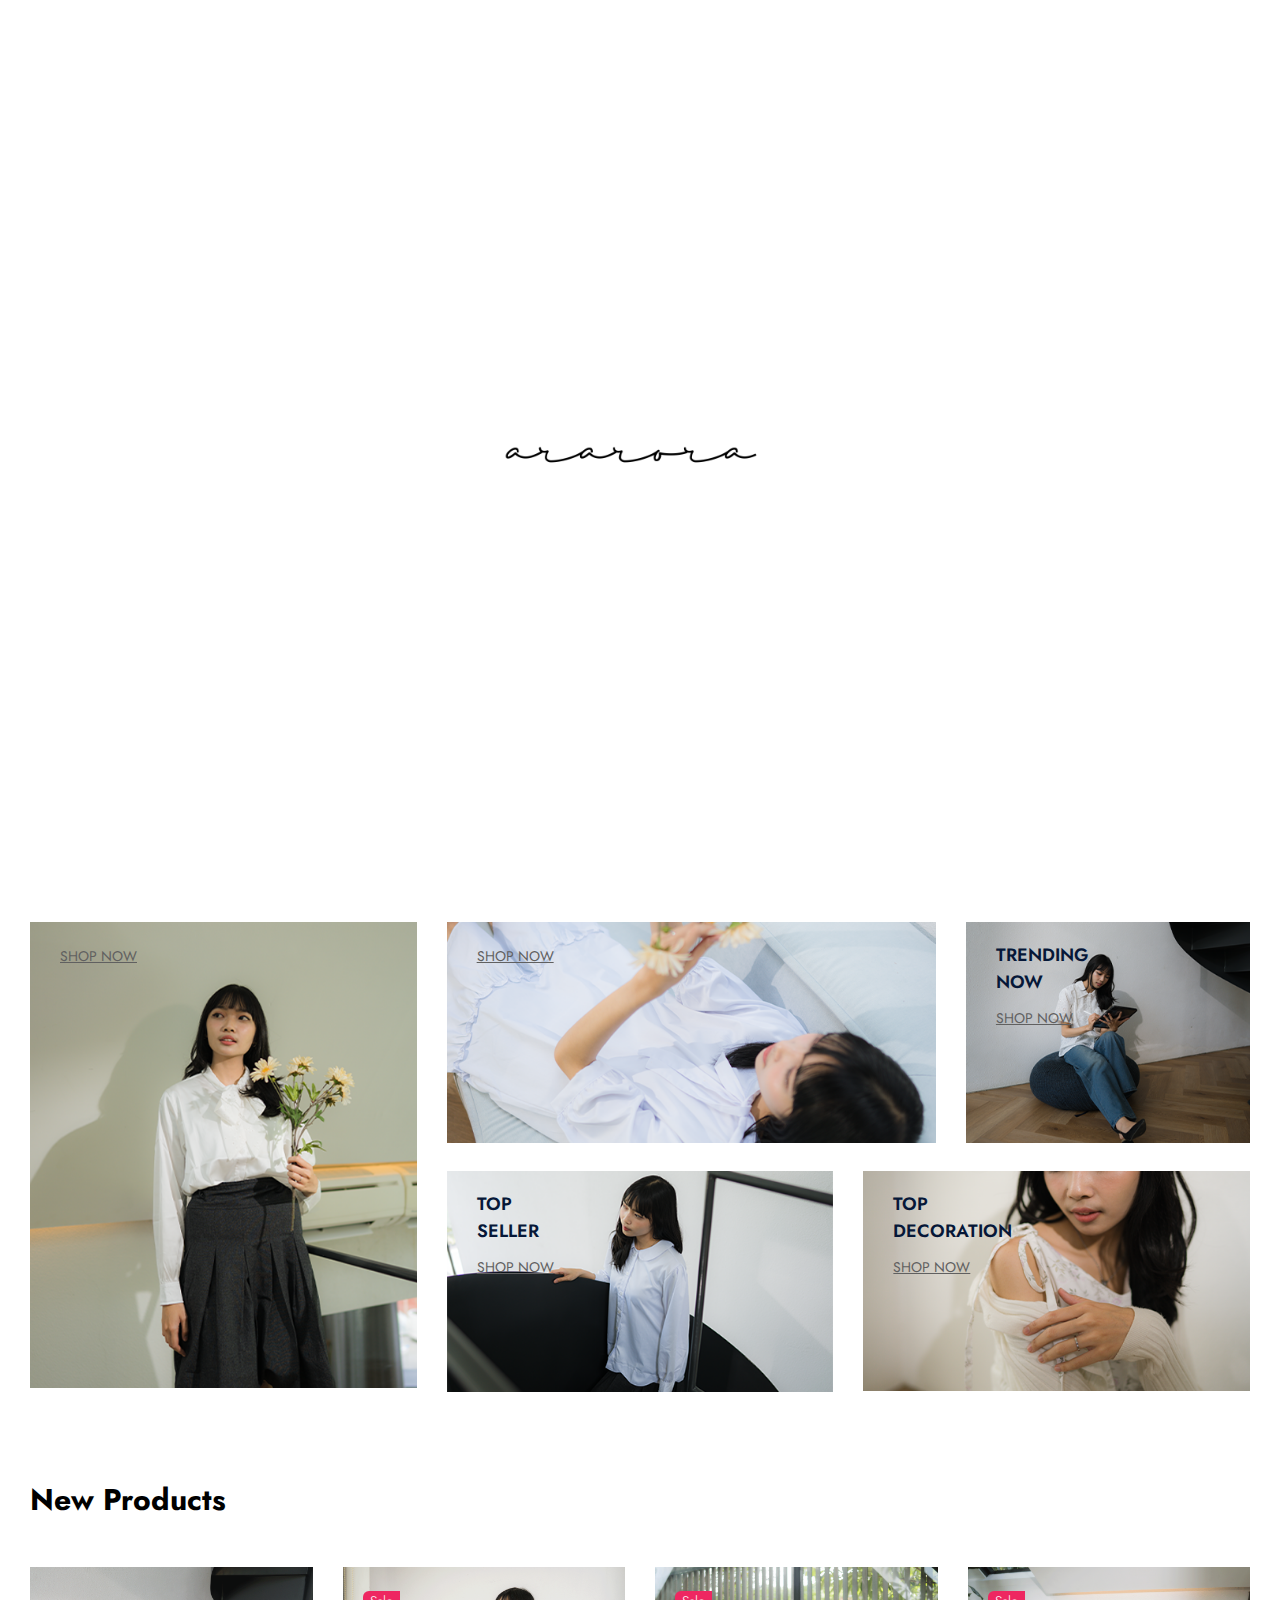
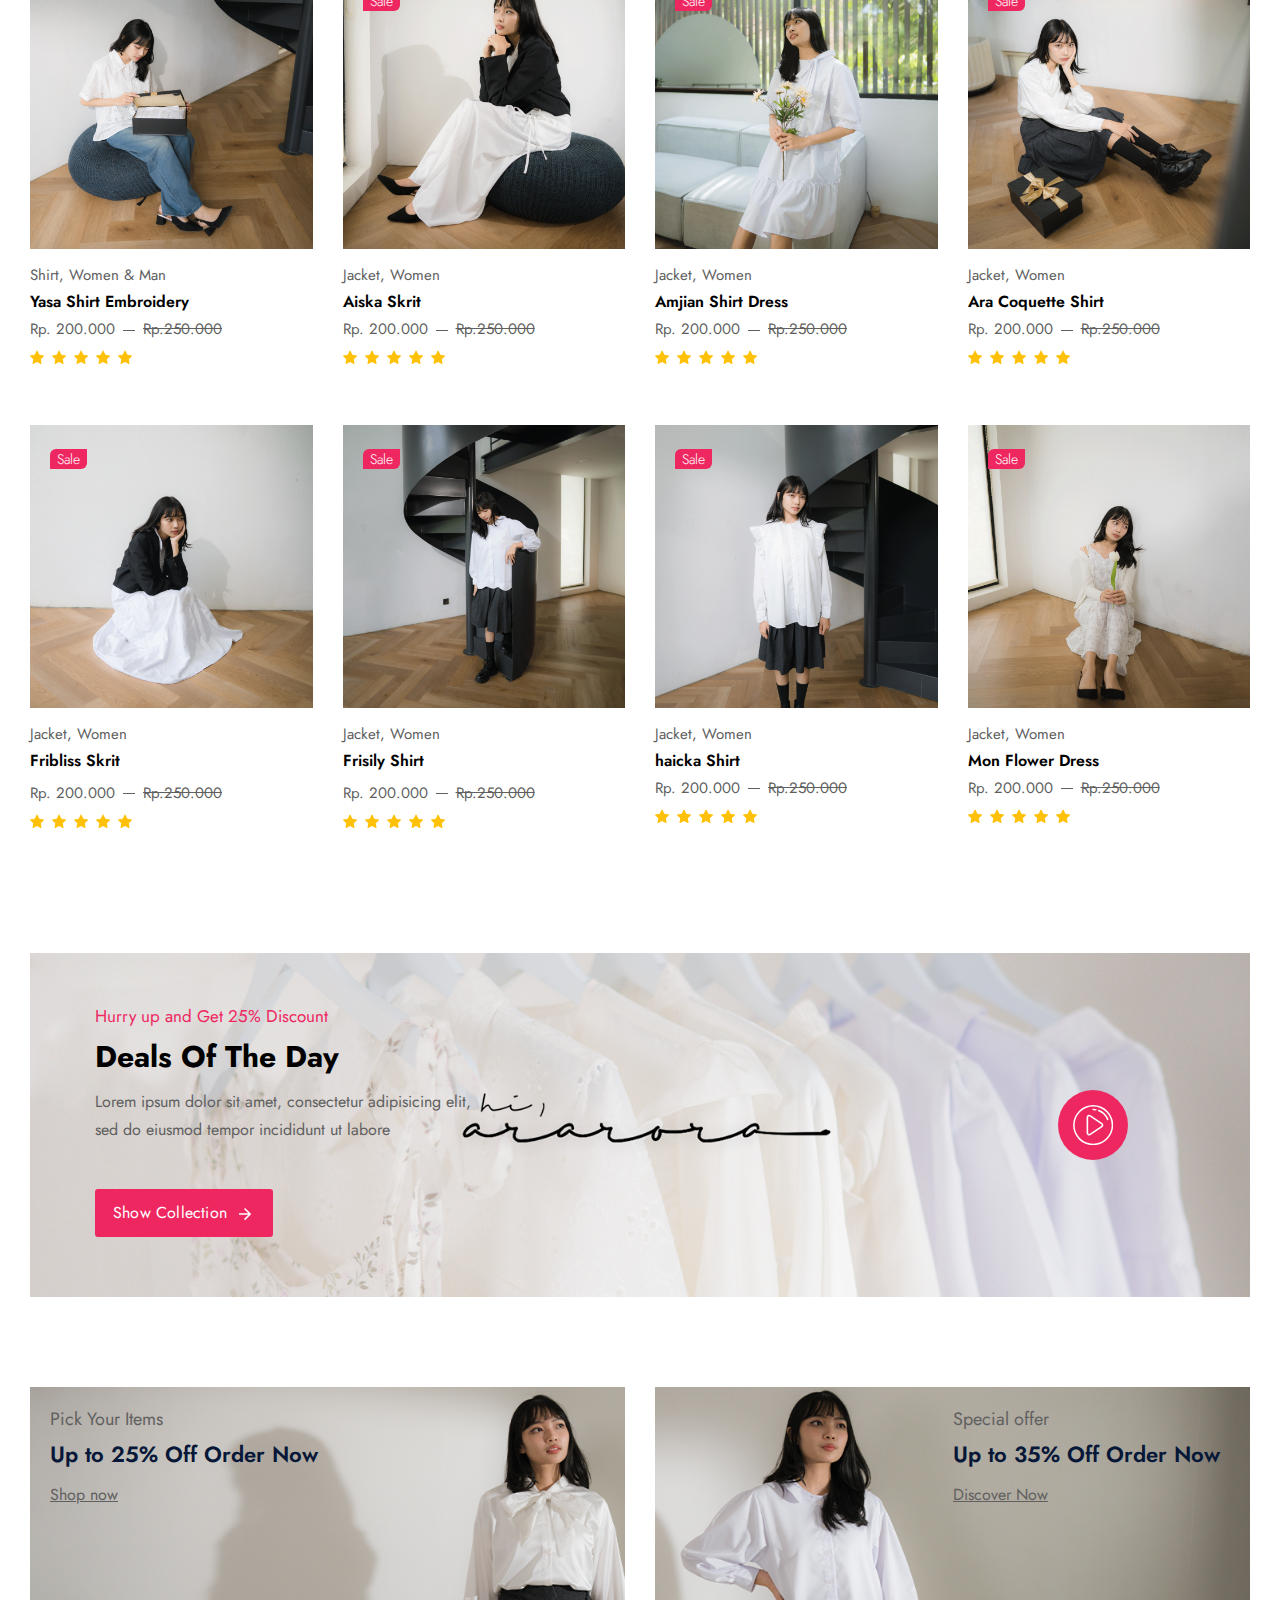
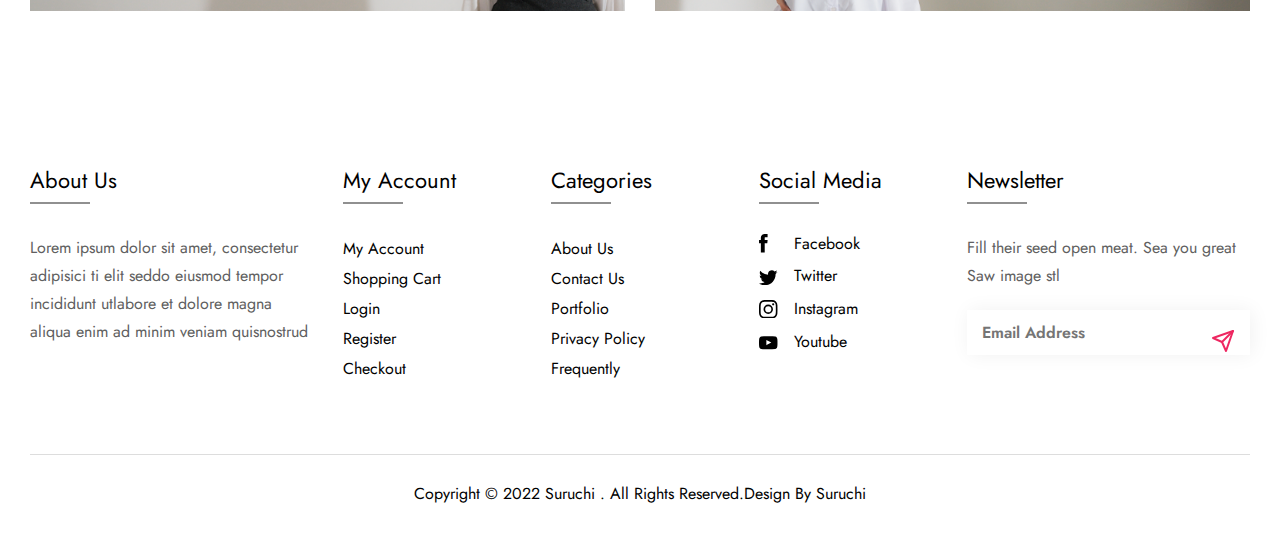
<file: ararora.html>
<!doctype html>
<html lang="en">

<head>
  <meta charset="utf-8">
  <title>Suruchi - Fashion eCommerce HTML Template - shared on themelock.com</title>
  <meta name="description" content="Morden Bootstrap HTML5 Template">
  <meta name="viewport" content="width=device-width, initial-scale=1">
  <link rel="shortcut icon" type="image/x-icon" href="assets/img/favicon.ico">
    
   <!-- ======= All CSS Plugins here ======== -->
  <link rel="stylesheet" href="assets/css/plugins/swiper-bundle.min.css">
  <link rel="stylesheet" href="assets/css/plugins/glightbox.min.css">
  <link href="https://fonts.googleapis.com/css2?family=Jost:ital,wght@0,300;0,400;0,500;0,600;0,700;0,800;0,900;1,300;1,400;1,500;1,600;1,700;1,800;1,900&display=swap" rel="stylesheet">

  <!-- Plugin css -->
  <link rel="stylesheet" href="assets/css/vendor/bootstrap.min.css">

  <!-- Custom Style CSS -->
  <link rel="stylesheet" href="assets/css/style.css">

</head>

<body>

    <!-- Start preloader -->
    <div class="preloader-ararora"></div>
    <!-- End preloader -->
	
    <!-- Start header area -->
    <header class="header__section">
        
        <div class="main__header main__header--style3 header__sticky">
            <div class="container-fluid-2">
                <div class="row align-items-center position__relative">
                    <div class="col-xxl-5 col-xl-6 col-lg-6 col-md-4 col-3">
                        
                    </div>
                    <div class="col-xxl-2 col-xl-2 col-lg-3 col-md-4 col-6">
                        <div class="main__logo text-center">
                            <h1 class="main__logo--title"><a class="main__logo--link" href="index.html"><img class="main__logo--img" src="assets/img/logo/ararora-logo2.png" alt="logo-img"></a></h1>
                        </div>
                    </div>
                    <div class="col-xxl-5 col-xl-4 col-lg-3 col-md-4 col-3">
                        
                    </div>
                </div>
            </div>
        </div>
        <!-- End serch box area -->
    </header>
    <!-- End header area -->

    <main class="main__content_wrapper">
        <!-- Start slider section -->
        <section class="hero__slider--section slider__section3" id="banner-desktop">
            <div class="hero__slider--inner hero__slider--activation swiper">
                <div class="hero__slider--wrapper swiper-wrapper">
                    <div class="swiper-slide ">
                        <div class="hero__slider--items home3__slider--bg">
                            <div class="container-fluid">
                                <div class="hero__slider--items__inner">
                                    <div class="row row-cols-1">
                                        <div class="col">
                                            <div class="slider__content">
                                                <p class="slider__content--desc desc1 mb-15"> New Shop Collection</p> 
                                                <h2 class="slider__content--maintitle h1"> Find Your Favorite <br>
                                                    Clothing Collection</h2>
                                                <p class="slider__content--desc desc2 d-sm-2-none mb-40">Up To 40% Off Final Sale Items. <br>
                                                    Caught in the Moment!</p>    
                                                <div style="padding-bottom: 150px">&nbsp;</div>
                                            </div>
                                        </div>
                                    </div>
                                </div>
                            </div>
                        </div>
                    </div>
                    <div class="swiper-slide ">
                        <div class="hero__slider--items home3__slider--bg two">
                            <div class="container-fluid">
                                <div class="row">
                                    <div class="col-lg-6 offset-lg-6">
                                        <div class="hero__slider--items__inner">
                                            <div class="slider__content style3 text-center">
                                                <p class="slider__content--desc desc1 mb-15">&nbsp;</p> 
                                                <h2 class="slider__content--maintitle h1"> Warmth<br>
                                                    Peace And Delicacy</h2>
                                                <p class="slider__content--desc desc2 d-sm-2-none mb-40 ">
                                                    <img id="image_slider" src="assets/img/logo/ararora-logo2.png" style="width:200px;  -webkit-transform: scale(1.8);">
                                                </p>    

                                                <div style="padding-bottom: 150px">&nbsp;</div>
                                            </div>
                                        </div>
                                    </div>
                                </div>
                            </div>
                        </div>
                    </div>
                    <div class="swiper-slide ">
                        <div class="hero__slider--items home3__slider--bg three">
                            <div class="container-fluid">
                                <div class="row">
                                    <div class="col">
                                        <div class="hero__slider--items__inner">
                                            <div class="slider__content">
                                                <p class="slider__content--desc desc1 mb-15"> New Shop Collection</p> 
                                                <h2 class="slider__content--maintitle h1"> Find Your Favorite <br>
                                                    Clothing Collection</h2>
                                                <p class="slider__content--desc desc2 d-sm-2-none mb-40">Up To 40% Off Final Sale Items. <br>
                                                    Caught in the Moment!</p>    
                                                <div style="padding-bottom: 150px">&nbsp;</div>
                                            </div>
                                        </div>
                                    </div>
                                </div>
                            </div>
                        </div>
                    </div>
                </div>
                <div class="swiper__nav--btn swiper-button-next"></div>
                <div class="swiper__nav--btn swiper-button-prev"></div>
            </div>
        </section>
        <section class="hero__slider--section slider__section3" id="banner-mobile">
            <div class="hero__slider--inner hero__slider--activation swiper">
                <div class="hero__slider--wrapper swiper-wrapper">
                    <div class="swiper-slide ">
                        <div class="hero__slider--items home3__slider--mobile">
                            <div class="container-fluid">
                                <div class="hero__slider--items__inner">
                                    <div class="row row-cols-1">
                                        <div class="col">
                                            <div class="slider__content">
                                                <p class="slider__content--desc desc1 mb-15"> New Shop Collection</p> 
                                                <h2 class="slider__content--maintitle h1"> Find Your Favorite <br>
                                                    Clothing Collection</h2>
                                                <p class="slider__content--desc desc2 d-sm-2-none mb-40">Up To 40% Off Final Sale Items. <br>
                                                    Caught in the Moment!</p>    
                                                <div style="padding-bottom: 150px">&nbsp;</div>
                                            </div>
                                        </div>
                                    </div>
                                </div>
                            </div>
                        </div>
                    </div>
                    <div class="swiper-slide ">
                        <div class="hero__slider--items home3__slider--bg two">
                            <div class="container-fluid">
                                <div class="row">
                                    <div class="col-lg-6 offset-lg-6">
                                        <div class="hero__slider--items__inner">
                                            <div class="slider__content style3 text-center">
                                                <p class="slider__content--desc desc1 mb-15">&nbsp;</p> 
                                                <h2 class="slider__content--maintitle h1"> Warmth<br>
                                                    Peace And Delicacy</h2>
                                                <p class="slider__content--desc desc2 d-sm-2-none mb-40 ">
                                                    <img id="image_slider" src="assets/img/logo/ararora-logo2.png" style="width:200px;  -webkit-transform: scale(1.8);">
                                                </p>    

                                                <div style="padding-bottom: 150px">&nbsp;</div>
                                            </div>
                                        </div>
                                    </div>
                                </div>
                            </div>
                        </div>
                    </div>
                    <div class="swiper-slide ">
                        <div class="hero__slider--items home3__slider--bg three">
                            <div class="container-fluid">
                                <div class="row">
                                    <div class="col">
                                        <div class="hero__slider--items__inner">
                                            <div class="slider__content">
                                                <p class="slider__content--desc desc1 mb-15"> New Shop Collection</p> 
                                                <h2 class="slider__content--maintitle h1"> Find Your Favorite <br>
                                                    Clothing Collection</h2>
                                                <p class="slider__content--desc desc2 d-sm-2-none mb-40">Up To 40% Off Final Sale Items. <br>
                                                    Caught in the Moment!</p>    
                                                <div style="padding-bottom: 150px">&nbsp;</div>
                                            </div>
                                        </div>
                                    </div>
                                </div>
                            </div>
                        </div>
                    </div>
                </div>
                <div class="swiper__nav--btn swiper-button-next"></div>
                <div class="swiper__nav--btn swiper-button-prev"></div>
            </div>
        </section>
        <!-- End slider section -->

         <!-- Start shipping section -->
         <section class="shipping__section shipping__style3 section--padding">
            <div class="container-fluid">
                <div class="shipping__style3--inner border-radius-10 d-flex justify-content-between">
                    <div class="shipping__style3--items d-flex align-items-center">
                        <div class="shipping__style3--icon">
                            <svg xmlns="http://www.w3.org/2000/svg" width="33.867" height="36.022" viewBox="0 0 29.867 35.022">
                                <g transform="translate(-37.681 0)">
                                  <g data-name="Group 117" transform="translate(37.681 0)">
                                    <g data-name="Group 116" transform="translate(0 0)">
                                      <path id="Path_75" data-name="Path 75" d="M67.006,6.047A58.257,58.257,0,0,1,52.989.1a.736.736,0,0,0-.749,0A56.662,56.662,0,0,1,38.223,6.047a.737.737,0,0,0-.542.711v7.527a21.655,21.655,0,0,0,6.576,15.822c3.23,3.165,6.992,4.915,8.358,4.915s5.128-1.75,8.358-4.915a21.655,21.655,0,0,0,6.576-15.822V6.758A.737.737,0,0,0,67.006,6.047Zm-.931,8.238a20.211,20.211,0,0,1-6.134,14.769c-3.176,3.112-6.572,4.494-7.326,4.494s-4.151-1.382-7.327-4.494a20.211,20.211,0,0,1-6.134-14.769V7.317A58.019,58.019,0,0,0,52.615,1.59a59.855,59.855,0,0,0,13.46,5.727Z" transform="translate(-37.681 0)" fill="currentColor"/>
                                      <path id="Path_76" data-name="Path 76" d="M85.814,99.41a.737.737,0,0,0-.956-.415c-1.316.519-2.667,1-4.015,1.419a.737.737,0,0,0-.516.7v2.845a.737.737,0,1,0,1.473,0v-2.307c1.209-.391,2.417-.824,3.6-1.289A.736.736,0,0,0,85.814,99.41Z" transform="translate(-77.41 -92.175)" fill="currentColor"/>
                                      <path id="Path_77" data-name="Path 77" d="M170.941,87.683a.737.737,0,0,0,.3-.062l.014-.006a.737.737,0,1,0-.595-1.348l-.012.005a.736.736,0,0,0,.3,1.411Z" transform="translate(-161.138 -80.308)" fill="currentColor"/>
                                      <path id="Path_78" data-name="Path 78" d="M308.871,345.648a.737.737,0,0,0-1.02.214,17.933,17.933,0,0,1-2.117,2.644,18.818,18.818,0,0,1-2.113,1.88.737.737,0,1,0,.893,1.172,20.3,20.3,0,0,0,2.279-2.028,19.388,19.388,0,0,0,2.291-2.863A.737.737,0,0,0,308.871,345.648Z" transform="translate(-285.16 -321.893)" fill="currentColor"/>
                                      <path id="Path_79" data-name="Path 79" d="M276.974,432.067l-.042.025a.737.737,0,1,0,.738,1.275l.049-.029a.737.737,0,1,0-.745-1.271Z" transform="translate(-260.223 -402.419)" fill="currentColor"/>
                                      <path id="Path_80" data-name="Path 80" d="M126.909,160.031a2.4,2.4,0,1,0-3.388,3.388l4.35,4.35a2.4,2.4,0,0,0,3.388,0l9.081-9.081a2.4,2.4,0,0,0-3.388-3.388l-7.387,7.387Zm11.085-3.689a.922.922,0,1,1,1.3,1.3l-9.081,9.081a.923.923,0,0,1-1.3,0l-4.35-4.35a.922.922,0,0,1,1.3-1.3l3.177,3.177a.737.737,0,0,0,1.042,0Z" transform="translate(-116.997 -144.024)" fill="currentColor"/>
                                    </g>
                                  </g>
                                </g>
                            </svg>                              
                        </div>
                        <div class="shipping__style3--content">
                            <h2 class="shipping__style3--content__title">INSTAGRAM</h2>
                            <p class="shipping__style3--content__desc">hi.ararora</p>
                        </div>
                    </div>
                    <div class="shipping__style3--items d-flex align-items-center">
                        <div class="shipping__style3--icon">
                            <svg xmlns="http://www.w3.org/2000/svg" width="38.65" height="31.024" viewBox="0 0 32.65 25.024">
                                <g id="fast-delivery" transform="translate(0 -59.798)">
                                  <g id="Group_120" data-name="Group 120" transform="translate(6.111 65.92)">
                                    <g id="Group_119" data-name="Group 119" transform="translate(0 0)">
                                      <path id="Path_103" data-name="Path 103" d="M97.921,160.126l-1.113-1.1-.018-2.754a.478.478,0,0,0-.478-.475h0a.478.478,0,0,0-.475.481l.019,2.952a.478.478,0,0,0,.142.337l1.253,1.238a.478.478,0,0,0,.672-.68Z" transform="translate(-95.834 -155.798)" fill="currentColor"/>
                                    </g>
                                  </g>
                                  <g id="Group_122" data-name="Group 122" transform="translate(12.594 71.137)">
                                    <g id="Group_121" data-name="Group 121" transform="translate(0 0)">
                                      <path id="Path_104" data-name="Path 104" d="M205.993,240.415s0-.008,0-.012,0-.026-.007-.039l0-.013c0-.012-.006-.024-.01-.036l-.005-.014c0-.011-.009-.022-.013-.033l-.007-.014-.016-.03-.009-.015-.019-.028-.01-.014-.025-.028-.009-.01a.465.465,0,0,0-.038-.034h0l-2.915-2.377a.478.478,0,0,0-.6.741l1.874,1.528h-6.2a.478.478,0,0,0,0,.957h6.2l-1.874,1.528a.478.478,0,1,0,.6.741l2.915-2.377h0a.488.488,0,0,0,.038-.034l.009-.009.025-.028.01-.014.019-.028.009-.015.016-.03.007-.014c0-.011.009-.022.013-.033l.005-.014c0-.012.007-.024.01-.036l0-.013c0-.013,0-.026.007-.039s0-.008,0-.012a.479.479,0,0,0,0-.052A.494.494,0,0,0,205.993,240.415Z" transform="translate(-197.501 -237.611)" fill="currentColor"/>
                                    </g>
                                  </g>
                                  <g id="Group_124" data-name="Group 124" transform="translate(0 59.798)">
                                    <g id="Group_123" data-name="Group 123" transform="translate(0 0)">
                                      <path id="Path_105" data-name="Path 105" d="M11.259,64.655a6.708,6.708,0,0,0-.705-.607l.681-.826a.478.478,0,0,0-.738-.609l-.755.916a6.552,6.552,0,0,0-2.655-.77v-.431h.962a.888.888,0,0,0,.887-.887v-.756a.888.888,0,0,0-.887-.887H5.13a.888.888,0,0,0-.887.887v.756a.888.888,0,0,0,.887.887h1v.432a6.555,6.555,0,0,0-2.682.784l-.767-.93a.478.478,0,0,0-.738.609l.7.844a6.707,6.707,0,0,0-.726.635A6.609,6.609,0,0,0,6.608,75.959H6.64a6.609,6.609,0,0,0,4.619-11.3ZM5.2,61.371v-.616h2.78v.616Zm5.425,11.957A5.615,5.615,0,0,1,6.636,75H6.608a5.652,5.652,0,0,1-.026-11.3h.028a5.652,5.652,0,0,1,4.015,9.63Z" transform="translate(0 -59.798)" fill="currentColor"/>
                                    </g>
                                  </g>
                                  <g id="Group_126" data-name="Group 126" transform="translate(1.535 64.277)">
                                    <g id="Group_125" data-name="Group 125" transform="translate(0 0)">
                                      <path id="Path_106" data-name="Path 106" d="M29.147,130.033h-.025a5.074,5.074,0,0,0,.024,10.147h.025a5.074,5.074,0,0,0-.024-10.147ZM32.072,138a4.09,4.09,0,0,1-2.905,1.22h-.02a4.117,4.117,0,0,1-.019-8.234h.02A4.117,4.117,0,0,1,32.072,138Z" transform="translate(-24.073 -130.033)" fill="currentColor"/>
                                    </g>
                                  </g>
                                  <g id="Group_128" data-name="Group 128" transform="translate(6.889 80.101)">
                                    <g id="Group_127" data-name="Group 127" transform="translate(0 0)">
                                      <path id="Path_107" data-name="Path 107" d="M110.1,378.274a1.439,1.439,0,0,0-1.176.073,1.648,1.648,0,0,0-.79.891,1.551,1.551,0,0,0,.833,2.024,1.415,1.415,0,0,0,.5.092,1.481,1.481,0,0,0,.673-.165,1.648,1.648,0,0,0,.79-.891A1.551,1.551,0,0,0,110.1,378.274Zm-.061,1.685a.693.693,0,0,1-.329.378.5.5,0,0,1-.4.031.6.6,0,0,1-.278-.791.693.693,0,0,1,.329-.378.531.531,0,0,1,.24-.06.457.457,0,0,1,.163.03A.6.6,0,0,1,110.039,379.959Z" transform="translate(-108.024 -378.181)" fill="currentColor"/>
                                    </g>
                                  </g>
                                  <g id="Group_130" data-name="Group 130" transform="translate(25.315 80.103)">
                                    <g id="Group_129" data-name="Group 129">
                                      <path id="Path_108" data-name="Path 108" d="M399.045,378.292a1.6,1.6,0,0,0-1.132,2.988,1.415,1.415,0,0,0,.5.092,1.481,1.481,0,0,0,.673-.165,1.648,1.648,0,0,0,.79-.891A1.551,1.551,0,0,0,399.045,378.292Zm-.061,1.685a.693.693,0,0,1-.329.378.5.5,0,0,1-.4.031.6.6,0,0,1-.278-.791.64.64,0,0,1,.568-.438.459.459,0,0,1,.164.03A.6.6,0,0,1,398.984,379.977Z" transform="translate(-396.969 -378.2)" fill="currentColor"/>
                                    </g>
                                  </g>
                                  <g id="Group_132" data-name="Group 132" transform="translate(3.238 67.033)">
                                    <g id="Group_131" data-name="Group 131" transform="translate(0 0)">
                                      <path id="Path_109" data-name="Path 109" d="M79.88,179.659h0c-.7-.793-1.424-1.62-2.211-2.528a1.265,1.265,0,0,0-.959-.426l-4.02-.005c.122-.756.24-1.509.349-2.246A1.03,1.03,0,0,0,72,173.259l-7.971,0H62.226a.478.478,0,0,0,0,.957h1.806l7.971,0a.1.1,0,0,1,.075.025.1.1,0,0,1,.015.074c-.232,1.579-.508,3.234-.779,4.844-.394,2.324-.8,4.708-1.1,7.033l0,.028h-3.35l-.98,0h-.2l-2.3,0h-.1l-2.374-.005-2.421-.005a2.779,2.779,0,0,0-.972-1.02l-.038-.023-.065-.037-.057-.031-.057-.029-.074-.035L57.178,185c-.041-.018-.083-.035-.125-.051s-.087-.031-.131-.046l-.072-.021-.057-.016-.1-.024-.027-.006c-.04-.009-.08-.016-.121-.023h0a2.772,2.772,0,0,0-1.31.1h0l-.1.035-.04.014-.08.031-.034.013-.032.014-.048.021-.1.046-.022.011-.006,0q-.059.03-.116.062l-.047.028-.063.038-.064.041-.037.025a3.248,3.248,0,0,0-.888.9H51.917l.41-2.53a.478.478,0,0,0-.944-.153c-.286,1.77-.5,3.085-.5,3.085v.007l-.1.651A1.232,1.232,0,0,0,52,188.662h1.031a3.156,3.156,0,0,0,.167.585,2.791,2.791,0,0,0,1.611,1.618,2.705,2.705,0,0,0,.961.176,3.159,3.159,0,0,0,2.888-2.1c.035-.091.065-.183.091-.275l10.406.013,1.294,0h1.012a3.152,3.152,0,0,0,.163.564,2.791,2.791,0,0,0,1.611,1.618,2.724,2.724,0,0,0,.967.178,2.887,2.887,0,0,0,1.311-.322,3.283,3.283,0,0,0,1.571-1.778c.032-.084.059-.168.084-.253h.6a1.429,1.429,0,0,0,1.39-1.181c.353-2.3.723-4.722,1.015-6.853A1.25,1.25,0,0,0,79.88,179.659Zm-26.77,7.5c-.005.019-.01.038-.015.058s-.015.056-.022.085-.011.048-.016.072-.01.045-.014.068-.011.06-.016.091-.005.031-.008.047c-.006.037-.01.074-.015.112l0,.014H52a.275.275,0,0,1-.272-.316l.036-.242h1.345Zm4.787.953s0,.005,0,.008a2.483,2.483,0,0,1-.129.482,2.1,2.1,0,0,1-2.616,1.367,1.846,1.846,0,0,1-1.06-1.074,2.223,2.223,0,0,1-.151-.712c0-.006,0-.012,0-.018a2.379,2.379,0,0,1,.013-.361v0c0-.036.009-.071.015-.107l0-.022c0-.029.011-.058.017-.087l.007-.034c.006-.026.012-.051.019-.077l.01-.039c.007-.025.015-.051.023-.076l.011-.037c.012-.037.025-.074.039-.111v0c.018-.048.038-.095.059-.141l.013-.03c.022-.047.045-.094.07-.139l.006-.01a2.126,2.126,0,0,1,2.08-1.141l.047.006.06.011c.039.008.077.016.115.026l.027.008c.046.013.091.028.136.045l.087.036.053.025.03.014.071.038.009,0a1.876,1.876,0,0,1,.786.9A2.267,2.267,0,0,1,57.9,188.114Zm12.128-.389H69.16l-10.276-.013a3.228,3.228,0,0,0-.053-.553l2.076,0,4.295.009h4.887Q70.056,187.452,70.026,187.725Zm6.3.408v.006a2.487,2.487,0,0,1-.126.465,2.328,2.328,0,0,1-1.11,1.264,1.809,1.809,0,0,1-2.565-.972,2.221,2.221,0,0,1-.151-.7s0-.007,0-.01a2.37,2.37,0,0,1,.011-.362l0-.018q.005-.047.013-.093l.006-.036c0-.025.009-.05.014-.075l.009-.045c.005-.023.011-.046.017-.069s.008-.031.012-.047.014-.048.021-.072l.012-.041c.012-.037.025-.075.039-.112a2.328,2.328,0,0,1,1.11-1.264c.033-.017.067-.033.1-.048l.033-.014.069-.028.039-.014.065-.022.04-.012.065-.018.039-.01.07-.015.034-.007.092-.014.012,0c.035,0,.07-.007.1-.01h.028l.076,0h.026c.047,0,.095,0,.142.006h0c.048,0,.1.011.142.019l.026,0q.068.013.136.031L75,185.8c.046.013.093.028.138.045l.082.034.049.023.027.013A2.069,2.069,0,0,1,76.321,188.133Zm2.905-7.605c-.291,2.124-.66,4.542-1.012,6.837a.479.479,0,0,1-.445.37h-.458a3.187,3.187,0,0,0-.221-1.163,2.805,2.805,0,0,0-1.384-1.519l-.056-.026L75.6,185c-.039-.017-.079-.033-.119-.049a2.762,2.762,0,0,0-2,.02q-.14.055-.278.125a3.283,3.283,0,0,0-1.571,1.778c-.023.062-.044.124-.064.186l-.017.054q-.023.076-.042.152l-.01.04c-.015.063-.028.126-.039.19,0,.013,0,.027-.006.04q-.014.087-.024.174c0,.005,0,.011,0,.016h-.438c.037-.325.076-.652.1-.834.008-.063.015-.126.023-.19.3-2.318.706-4.763,1.1-7.128l.04-.238.014-.08q.137-.807.27-1.6l4.171.006a.307.307,0,0,1,.238.1c.789.91,1.514,1.739,2.216,2.535A.29.29,0,0,1,79.226,180.528Z" transform="translate(-50.773 -173.254)" fill="currentColor"/>
                                    </g>
                                  </g>
                                  <g id="Group_134" data-name="Group 134" transform="translate(24.791 72.095)">
                                    <g id="Group_133" data-name="Group 133" transform="translate(0 0)">
                                      <path id="Path_110" data-name="Path 110" d="M394.788,254.861c-.576-.657-1.147-1.312-1.7-1.946a.8.8,0,0,0-.609-.274l-2.277,0h0a.931.931,0,0,0-.9.763l-.069.422c-.155.953-.316,1.939-.469,2.909h0a.791.791,0,0,0,.176.638.807.807,0,0,0,.616.278l4.313,0h0a.924.924,0,0,0,.9-.772c.08-.552.12-.828.2-1.381A.794.794,0,0,0,394.788,254.861Zm-.953,1.834-4.094,0c.144-.907.293-1.825.438-2.715l.062-.382,2.178,0c.518.6,1.056,1.216,1.6,1.835C393.946,255.924,393.907,256.2,393.835,256.695Z" transform="translate(-388.755 -252.638)" fill="currentColor"/>
                                    </g>
                                  </g>
                                </g>
                            </svg>                           
                        </div>
                        <div class="shipping__style3--content">
                            <h2 class="shipping__style3--content__title">TIKTOK</h2>
                            <p class="shipping__style3--content__desc">Ararora</p>
                        </div>
                    </div>
                    <div class="shipping__style3--items d-flex align-items-center">
                        <div class="shipping__style3--icon">
                            <svg xmlns="http://www.w3.org/2000/svg" width="33.014" height="38.242" viewBox="0 0 30.014 35.242">
                                <g id="refund" transform="translate(-37.974)">
                                  <path id="Path_100" data-name="Path 100" d="M155.458,167.212h.952a.345.345,0,1,1,0,.69H154.9a.516.516,0,0,0,0,1.032h.6v.24a.516.516,0,0,0,1.032,0v-.246a1.378,1.378,0,0,0-.121-2.75h-.953a.345.345,0,0,1,0-.69h1.51a.516.516,0,1,0,0-1.032h-.436v-.24a.516.516,0,0,0-1.032,0v.24h-.041a1.378,1.378,0,1,0,0,2.755Z" transform="translate(-108.115 -152.432)" fill="currentColor"/>
                                  <path id="Path_101" data-name="Path 101" d="M121.421,135.894a3.96,3.96,0,0,0,3.163-1.722,6.966,6.966,0,0,0,0-7.941,3.765,3.765,0,0,0-6.325,0,6.966,6.966,0,0,0,0,7.941A3.96,3.96,0,0,0,121.421,135.894Zm-3.372-5.693c0-2.57,1.513-4.661,3.372-4.661s3.373,2.091,3.373,4.661-1.513,4.66-3.373,4.66S118.049,132.771,118.049,130.2Z" transform="translate(-73.601 -115.938)" fill="currentColor"/>
                                  <path id="Path_102" data-name="Path 102" d="M60.618,11.692h-.646v-1.31a.759.759,0,0,0-1.2-.616l-1.1.795V6.373l5.621,1.5a4.639,4.639,0,0,0,2.92,5.015.516.516,0,0,0,1.015.124l.69-2.59A2.306,2.306,0,0,0,66.276,7.6L64.023,7h0L57.665,5.3v-3A2.309,2.309,0,0,0,55.359,0H40.28a2.309,2.309,0,0,0-2.306,2.306V7.124a.516.516,0,1,0,1.032,0v-2A4.646,4.646,0,0,0,43.1,1.032h9.442a4.646,4.646,0,0,0,4.092,4.092V11.3l-2.84,2.045a1.168,1.168,0,0,0,0,1.9l2.84,2.045V23.4a4.646,4.646,0,0,0-4.092,4.092H43.1A4.646,4.646,0,0,0,39.007,23.4V9.189a.516.516,0,1,0-1.032,0V26.22a2.3,2.3,0,0,0,2.306,2.306h2.431a2.288,2.288,0,0,0,.249,1.684,2.315,2.315,0,0,0,.362.473l.04.039.02.019a2.291,2.291,0,0,0,.979.54l2.252.6.018,0,12.3,3.277q.112.03.225.048a2.306,2.306,0,0,0,2.6-1.683l.6-2.252,0-.011.9-3.374a.516.516,0,0,0-1-.266l-.776,2.914a4.639,4.639,0,0,0-5.008,2.9l-9.124-2.43a4.635,4.635,0,0,0-.311-2.484h8.319a2.3,2.3,0,0,0,2.306-2.306V18.033l1.1.795a.759.759,0,0,0,1.2-.616V16.9h.646a2.879,2.879,0,0,1,2.323,1.278,4.991,4.991,0,0,1,.92,2.905,4.3,4.3,0,0,1-4.5,4.3.542.542,0,0,0-.131,1.074,7.179,7.179,0,0,0,5.978-1.518,7.469,7.469,0,0,0,2.723-5.8A7.39,7.39,0,0,0,60.618,11.692Zm3.674-3.554L66.01,8.6a1.273,1.273,0,0,1,.9,1.558l-.458,1.718A3.613,3.613,0,0,1,64.292,8.138ZM39.007,4.084V2.306A1.275,1.275,0,0,1,40.28,1.032h1.778A3.613,3.613,0,0,1,39.007,4.084Zm17.626,0a3.613,3.613,0,0,1-3.051-3.051h1.811a1.275,1.275,0,0,1,1.24,1.273ZM40.28,27.494a1.273,1.273,0,0,1-1.273-1.273V24.443a3.613,3.613,0,0,1,3.051,3.051H40.28Zm6.066,3.248-1.718-.458a1.272,1.272,0,0,1-.9-1.558l.053-.2H45.89A3.606,3.606,0,0,1,46.346,30.742Zm12.644,1.264a3.576,3.576,0,0,1,2.226-.462l-.458,1.719a1.263,1.263,0,0,1-.592.774,1.264,1.264,0,0,1-.966.129l-1.718-.458A3.577,3.577,0,0,1,58.989,32.006Zm-2.356-5.786a1.273,1.273,0,0,1-1.273,1.273H53.582a3.613,3.613,0,0,1,3.051-3.051v1.778Zm7.92-2.081A6.286,6.286,0,0,1,63.186,25l.055-.052a5.286,5.286,0,0,0,1.652-3.859c0-2.508-1.635-5.216-4.275-5.216h-.712a.967.967,0,0,0-.966.966v.843l-1.49-1.073h0l-3.051-2.2a.135.135,0,0,1,0-.22l3.048-2.195.014-.01,1.481-1.067v.843a.967.967,0,0,0,.966.966h.712A6.357,6.357,0,0,1,66.9,19.141,6.44,6.44,0,0,1,64.553,24.14Z" fill="currentColor"/>
                                </g>
                            </svg>                            
                        </div>
                        <div class="shipping__style3--content">
                            <h2 class="shipping__style3--content__title">TOKO PEDIA</h2>
                            <p class="shipping__style3--content__desc">Ararora</p>
                        </div>
                    </div>
                    <div class="shipping__style3--items d-flex align-items-center">
                        <div class="shipping__style3--icon">
                            <svg xmlns="http://www.w3.org/2000/svg" width="34.326" height="36.112" viewBox="0 0 30.326 33.112">
                                <g id="support" transform="translate(-17.756)">
                                  <g id="Group_118" data-name="Group 118" transform="translate(17.756)">
                                    <path id="Path_81" data-name="Path 81" d="M44.886,13.687H44.8V11.679a11.679,11.679,0,0,0-23.359,0v2.008h-.492a3.337,3.337,0,0,0-3.2,3.442v5.122a3.237,3.237,0,0,0,3.154,3.319h3.075a.779.779,0,0,0,.741-.814c0-.015,0-.031,0-.046V14.671c0-.492-.287-.984-.738-.984h-.9V11.679a10.04,10.04,0,0,1,20.08,0v2.008h-.9c-.451,0-.738.492-.738.984v10.04a.779.779,0,0,0,.691.857l.046,0h.943l-.082.123a6.475,6.475,0,0,1-5.2,2.582,4.057,4.057,0,0,0-8.032.779,4.1,4.1,0,0,0,4.1,4.057,4.221,4.221,0,0,0,2.951-1.27,3.606,3.606,0,0,0,.984-1.967,8.114,8.114,0,0,0,6.516-3.237l.779-1.147a2.79,2.79,0,0,0,2.869-2.828V17.539C48.083,15.777,46.771,13.687,44.886,13.687Zm-21.8,10.245H20.954A1.6,1.6,0,0,1,19.4,22.3c0-.015,0-.029,0-.044V17.13a1.7,1.7,0,0,1,1.557-1.8h2.131Zm12.663,6.762a2.418,2.418,0,0,1-1.762.779,2.5,2.5,0,0,1-2.459-2.418,2.418,2.418,0,1,1,4.836,0v0A2.172,2.172,0,0,1,35.748,30.694Zm10.7-8.032c0,1.106-1.065,1.27-1.557,1.27H43.165V15.326h1.721c.9,0,1.557,1.27,1.557,2.213Z" transform="translate(-17.756)" fill="currentColor"/>
                                  </g>
                                </g>
                            </svg>                           
                        </div>
                        <div class="shipping__style3--content">
                            <h2 class="shipping__style3--content__title">Shopee</h2>
                            <p class="shipping__style3--content__desc">Ararora</p>
                        </div>
                    </div>
                </div>
            </div>
        </section>
        <!-- End shipping section -->
        <!-- Start banner section -->
        <section class="banner__section banner__style2 section--padding pt-0">
            <div class="container-fluid">
                <div class="row mb--n28">
                    <div class="col-lg-4 col-md-order mb-28">
                        <div class="banner__items position__relative">
                            <a class="banner__items--thumbnail " href="shop.html"><img class="banner__items--thumbnail__img" src="assets/img/ararora/WEBSITE/sub_banner-1.png" alt="banner-img">
                                <div class="banner__items--content style2">
                                    <!-- <h3 class="banner__items--content__title style2">NEW <br> -->
                                        <!-- ACCESSORIES</h3> -->
                                    <span class="banner__items--content__link style2">SHOP NOW</span>
                                </div>
                            </a>
                        </div>
                    </div>
                    <div class="col-lg-8">
                        <div class="banner__style2--top__sidebar d-flex">
                            <div class="banner__items position__relative mr-30 mb-28">
                                <a class="banner__items--thumbnail" href="shop.html"><img class="banner__items--thumbnail__img banner__img--max__height" src="assets/img/ararora/WEBSITE/sub_banner-2.png" alt="banner-img">
                                    <div class="banner__items--content style2">
                                        <!-- <h3 class="banner__items--content__title style2">NEW <br> -->
                                            <!-- ACCESSORIES</h3> -->
                                        <span class="banner__items--content__link style2">SHOP NOW</span>
                                    </div>
                                </a>
                            </div>
                            <div class="banner__items position__relative mb-28">
                                <a class="banner__items--thumbnail" href="shop.html"><img class="banner__items--thumbnail__img" src="assets/img/ararora/WEBSITE/sub_banner-3.png" alt="banner-img"> 
                                    <div class="banner__items--content style2">
                                        <h3 class="banner__items--content__title style2">TRENDING <br>
                                            NOW</h3>
                                        <span class="banner__items--content__link style2">SHOP NOW</span>
                                    </div>
                                </a>
                            </div>
                        </div>
                        <div class="row row-cols-sm-2 row-cols-1">
                            <div class="col mb-28">
                                <div class="banner__items position__relative">
                                    <a class="banner__items--thumbnail" href="shop.html"><img class="banner__items--thumbnail__img banner__img--max__height" src="assets/img/ararora/WEBSITE/sub_banner-4.png" alt="banner-img"> 
                                        <div class="banner__items--content style2">
                                            <h3 class="banner__items--content__title style2">TOP <br>
                                                SELLER</h3>
                                            <span class="banner__items--content__link style2">SHOP NOW</span>
                                        </div>
                                    </a>
                                </div>
                            </div>
                            <div class="col mb-28">
                                <div class="banner__items position__relative">
                                    <a class="banner__items--thumbnail" href="shop.html"><img class="banner__items--thumbnail__img banner__img--max__height" src="assets/img/ararora/WEBSITE/sub_banner-5.png" alt="banner-img"> 
                                        <div class="banner__items--content style2 left">
                                            <h3 class="banner__items--content__title style2">TOP <br>
                                                DECORATION</h3>
                                            <span class="banner__items--content__link style2">SHOP NOW</span>
                                        </div>
                                    </a>
                                </div>
                            </div>
                        </div>
                    </div>
                </div>
            </div>
        </section>
        <!-- End banner section -->
        <!-- Start product section -->
        <section class="product__section section--padding pt-0">
            <div class="container-fluid">
                <div class="section__heading text-left mb-35">
                    <h2 class="section__heading--maintitle">New Products</h2>
                </div>
                <div class="tab_content">
                    <div id="featured" class="tab_pane active show">
                        <div class="product__section--inner">
                            <div class="row row-cols-xl-4 row-cols-lg-4 row-cols-md-3 row-cols-2 mb--n30">
                                <div class="col mb-30">
                                    <div class="product__items ">
                                        <div class="product__items--thumbnail">
                                            <a class="product__items--link" href="product_yasa_shirt.html">
                                                <img class="product__items--img product__primary--img" src="assets/img/ararora/product/YASA SHIRT/katalog_01.gif" alt="product-img">
                                                <img class="product__items--img product__secondary--img" src="assets/img/ararora/product/YASA SHIRT/katalog_02.gif" alt="product-img">
                                            </a>
                                            <div class="product__badge">
                                                <!-- <span class="product__badge--items sale">Sale</span> -->
                                            </div>
                                        </div>
                                        <div class="product__items--content">
                                            <span class="product__items--content__subtitle">Shirt, Women & Man</span>
                                            <h4 class="product__items--content__title"><a href="product-details.html">Yasa Shirt Embroidery</a></h4>
                                            <div class="product__items--price">
                                                <span class="current__price">Rp. 200.000</span>
                                                <span class="price__divided"></span>
                                                <span class="old__price">Rp.250.000</span>
                                            </div>
                                            <ul class="rating product__rating d-flex">
                                                <li class="rating__list">
                                                    <span class="rating__list--icon">
                                                        <svg class="rating__list--icon__svg" xmlns="http://www.w3.org/2000/svg" width="14.105" height="14.732" viewBox="0 0 10.105 9.732">
                                                        <path data-name="star - Copy" d="M9.837,3.5,6.73,3.039,5.338.179a.335.335,0,0,0-.571,0L3.375,3.039.268,3.5a.3.3,0,0,0-.178.514L2.347,6.242,1.813,9.4a.314.314,0,0,0,.464.316L5.052,8.232,7.827,9.712A.314.314,0,0,0,8.292,9.4L7.758,6.242l2.257-2.231A.3.3,0,0,0,9.837,3.5Z" transform="translate(0 -0.018)" fill="currentColor"></path>
                                                        </svg>
                                                    </span>
                                                </li>
                                                <li class="rating__list">
                                                    <span class="rating__list--icon">
                                                        <svg class="rating__list--icon__svg" xmlns="http://www.w3.org/2000/svg" width="14.105" height="14.732" viewBox="0 0 10.105 9.732">
                                                        <path data-name="star - Copy" d="M9.837,3.5,6.73,3.039,5.338.179a.335.335,0,0,0-.571,0L3.375,3.039.268,3.5a.3.3,0,0,0-.178.514L2.347,6.242,1.813,9.4a.314.314,0,0,0,.464.316L5.052,8.232,7.827,9.712A.314.314,0,0,0,8.292,9.4L7.758,6.242l2.257-2.231A.3.3,0,0,0,9.837,3.5Z" transform="translate(0 -0.018)" fill="currentColor"></path>
                                                        </svg>
                                                    </span>
                                                </li>
                                                <li class="rating__list">
                                                    <span class="rating__list--icon">
                                                        <svg class="rating__list--icon__svg" xmlns="http://www.w3.org/2000/svg" width="14.105" height="14.732" viewBox="0 0 10.105 9.732">
                                                        <path data-name="star - Copy" d="M9.837,3.5,6.73,3.039,5.338.179a.335.335,0,0,0-.571,0L3.375,3.039.268,3.5a.3.3,0,0,0-.178.514L2.347,6.242,1.813,9.4a.314.314,0,0,0,.464.316L5.052,8.232,7.827,9.712A.314.314,0,0,0,8.292,9.4L7.758,6.242l2.257-2.231A.3.3,0,0,0,9.837,3.5Z" transform="translate(0 -0.018)" fill="currentColor"></path>
                                                        </svg>
                                                    </span>
                                                </li>
                                                <li class="rating__list">
                                                    <span class="rating__list--icon">
                                                        <svg class="rating__list--icon__svg" xmlns="http://www.w3.org/2000/svg" width="14.105" height="14.732" viewBox="0 0 10.105 9.732">
                                                        <path data-name="star - Copy" d="M9.837,3.5,6.73,3.039,5.338.179a.335.335,0,0,0-.571,0L3.375,3.039.268,3.5a.3.3,0,0,0-.178.514L2.347,6.242,1.813,9.4a.314.314,0,0,0,.464.316L5.052,8.232,7.827,9.712A.314.314,0,0,0,8.292,9.4L7.758,6.242l2.257-2.231A.3.3,0,0,0,9.837,3.5Z" transform="translate(0 -0.018)" fill="currentColor"></path>
                                                        </svg>
                                                    </span>
                                                </li>
                                                <li class="rating__list">
                                                    <span class="rating__list--icon">
                                                        <svg class="rating__list--icon__svg" xmlns="http://www.w3.org/2000/svg" width="14.105" height="14.732" viewBox="0 0 10.105 9.732">
                                                        <path data-name="star - Copy" d="M9.837,3.5,6.73,3.039,5.338.179a.335.335,0,0,0-.571,0L3.375,3.039.268,3.5a.3.3,0,0,0-.178.514L2.347,6.242,1.813,9.4a.314.314,0,0,0,.464.316L5.052,8.232,7.827,9.712A.314.314,0,0,0,8.292,9.4L7.758,6.242l2.257-2.231A.3.3,0,0,0,9.837,3.5Z" transform="translate(0 -0.018)" fill="currentColor"></path>
                                                        </svg>
                                                    </span>
                                                </li>

                                            </ul>
                                            
                                        </div>
                                    </div>
                                </div>
                                <div class="col mb-60">
                                    <div class="product__items ">
                                        <div class="product__items--thumbnail">
                                            <a class="product__items--link" href="product-details.html">
                                                <img class="product__items--img product__primary--img" src="assets/img/ararora/product/AISCA_SKRIT/katalog_01.gif" alt="product-img">
                                                <img class="product__items--img product__secondary--img" src="assets/img/ararora/product/AISCA_SKRIT/katalog_03.gif" alt="product-img">
                                            </a>
                                            <div class="product__badge">
                                                <span class="product__badge--items sale">Sale</span>
                                            </div>
                                        </div>
                                        <div class="product__items--content">
                                            <span class="product__items--content__subtitle">Jacket, Women</span>
                                            <h4 class="product__items--content__title"><a href="product-details.html">Aiska Skrit</a></h4>
                                            <div class="product__items--price">
                                                <span class="current__price">Rp. 200.000</span>
                                                <span class="price__divided"></span>
                                                <span class="old__price">Rp.250.000</span>
                                            </div>
                                            <ul class="rating product__rating d-flex">
                                                <li class="rating__list">
                                                    <span class="rating__list--icon">
                                                        <svg class="rating__list--icon__svg" xmlns="http://www.w3.org/2000/svg" width="14.105" height="14.732" viewBox="0 0 10.105 9.732">
                                                        <path data-name="star - Copy" d="M9.837,3.5,6.73,3.039,5.338.179a.335.335,0,0,0-.571,0L3.375,3.039.268,3.5a.3.3,0,0,0-.178.514L2.347,6.242,1.813,9.4a.314.314,0,0,0,.464.316L5.052,8.232,7.827,9.712A.314.314,0,0,0,8.292,9.4L7.758,6.242l2.257-2.231A.3.3,0,0,0,9.837,3.5Z" transform="translate(0 -0.018)" fill="currentColor"></path>
                                                        </svg>
                                                    </span>
                                                </li>
                                                <li class="rating__list">
                                                    <span class="rating__list--icon">
                                                        <svg class="rating__list--icon__svg" xmlns="http://www.w3.org/2000/svg" width="14.105" height="14.732" viewBox="0 0 10.105 9.732">
                                                        <path data-name="star - Copy" d="M9.837,3.5,6.73,3.039,5.338.179a.335.335,0,0,0-.571,0L3.375,3.039.268,3.5a.3.3,0,0,0-.178.514L2.347,6.242,1.813,9.4a.314.314,0,0,0,.464.316L5.052,8.232,7.827,9.712A.314.314,0,0,0,8.292,9.4L7.758,6.242l2.257-2.231A.3.3,0,0,0,9.837,3.5Z" transform="translate(0 -0.018)" fill="currentColor"></path>
                                                        </svg>
                                                    </span>
                                                </li>
                                                <li class="rating__list">
                                                    <span class="rating__list--icon">
                                                        <svg class="rating__list--icon__svg" xmlns="http://www.w3.org/2000/svg" width="14.105" height="14.732" viewBox="0 0 10.105 9.732">
                                                        <path data-name="star - Copy" d="M9.837,3.5,6.73,3.039,5.338.179a.335.335,0,0,0-.571,0L3.375,3.039.268,3.5a.3.3,0,0,0-.178.514L2.347,6.242,1.813,9.4a.314.314,0,0,0,.464.316L5.052,8.232,7.827,9.712A.314.314,0,0,0,8.292,9.4L7.758,6.242l2.257-2.231A.3.3,0,0,0,9.837,3.5Z" transform="translate(0 -0.018)" fill="currentColor"></path>
                                                        </svg>
                                                    </span>
                                                </li>
                                                <li class="rating__list">
                                                    <span class="rating__list--icon">
                                                        <svg class="rating__list--icon__svg" xmlns="http://www.w3.org/2000/svg" width="14.105" height="14.732" viewBox="0 0 10.105 9.732">
                                                        <path data-name="star - Copy" d="M9.837,3.5,6.73,3.039,5.338.179a.335.335,0,0,0-.571,0L3.375,3.039.268,3.5a.3.3,0,0,0-.178.514L2.347,6.242,1.813,9.4a.314.314,0,0,0,.464.316L5.052,8.232,7.827,9.712A.314.314,0,0,0,8.292,9.4L7.758,6.242l2.257-2.231A.3.3,0,0,0,9.837,3.5Z" transform="translate(0 -0.018)" fill="currentColor"></path>
                                                        </svg>
                                                    </span>
                                                </li>
                                                <li class="rating__list">
                                                    <span class="rating__list--icon">
                                                        <svg class="rating__list--icon__svg" xmlns="http://www.w3.org/2000/svg" width="14.105" height="14.732" viewBox="0 0 10.105 9.732">
                                                        <path data-name="star - Copy" d="M9.837,3.5,6.73,3.039,5.338.179a.335.335,0,0,0-.571,0L3.375,3.039.268,3.5a.3.3,0,0,0-.178.514L2.347,6.242,1.813,9.4a.314.314,0,0,0,.464.316L5.052,8.232,7.827,9.712A.314.314,0,0,0,8.292,9.4L7.758,6.242l2.257-2.231A.3.3,0,0,0,9.837,3.5Z" transform="translate(0 -0.018)" fill="currentColor"></path>
                                                        </svg>
                                                    </span>
                                                </li>
                                            </ul>
                                        </div>
                                    </div>
                                </div>
                                <div class="col mb-60">
                                    <div class="product__items ">
                                        <div class="product__items--thumbnail">
                                            <a class="product__items--link" href="product-details.html">
                                                <img class="product__items--img product__primary--img" src="assets/img/ararora/product/AMJIAN SHIRT DRESS/katalog_03.gif" alt="product-img">
                                                <img class="product__items--img product__secondary--img" src="assets/img/ararora/product/AMJIAN SHIRT DRESS/katalog_04.jpg" alt="product-img">
                                            </a>
                                            <div class="product__badge">
                                                <span class="product__badge--items sale">Sale</span>
                                            </div>
                                        </div>
                                        <div class="product__items--content">
                                            <span class="product__items--content__subtitle">Jacket, Women</span>
                                            <h4 class="product__items--content__title"><a href="product-details.html">Amjian Shirt Dress</a></h4>
                                            <div class="product__items--price">
                                                <span class="current__price">Rp. 200.000</span>
                                                <span class="price__divided"></span>
                                                <span class="old__price">Rp.250.000</span>
                                            </div>
                                            <ul class="rating product__rating d-flex">
                                                <li class="rating__list">
                                                    <span class="rating__list--icon">
                                                        <svg class="rating__list--icon__svg" xmlns="http://www.w3.org/2000/svg" width="14.105" height="14.732" viewBox="0 0 10.105 9.732">
                                                        <path data-name="star - Copy" d="M9.837,3.5,6.73,3.039,5.338.179a.335.335,0,0,0-.571,0L3.375,3.039.268,3.5a.3.3,0,0,0-.178.514L2.347,6.242,1.813,9.4a.314.314,0,0,0,.464.316L5.052,8.232,7.827,9.712A.314.314,0,0,0,8.292,9.4L7.758,6.242l2.257-2.231A.3.3,0,0,0,9.837,3.5Z" transform="translate(0 -0.018)" fill="currentColor"></path>
                                                        </svg>
                                                    </span>
                                                </li>
                                                <li class="rating__list">
                                                    <span class="rating__list--icon">
                                                        <svg class="rating__list--icon__svg" xmlns="http://www.w3.org/2000/svg" width="14.105" height="14.732" viewBox="0 0 10.105 9.732">
                                                        <path data-name="star - Copy" d="M9.837,3.5,6.73,3.039,5.338.179a.335.335,0,0,0-.571,0L3.375,3.039.268,3.5a.3.3,0,0,0-.178.514L2.347,6.242,1.813,9.4a.314.314,0,0,0,.464.316L5.052,8.232,7.827,9.712A.314.314,0,0,0,8.292,9.4L7.758,6.242l2.257-2.231A.3.3,0,0,0,9.837,3.5Z" transform="translate(0 -0.018)" fill="currentColor"></path>
                                                        </svg>
                                                    </span>
                                                </li>
                                                <li class="rating__list">
                                                    <span class="rating__list--icon">
                                                        <svg class="rating__list--icon__svg" xmlns="http://www.w3.org/2000/svg" width="14.105" height="14.732" viewBox="0 0 10.105 9.732">
                                                        <path data-name="star - Copy" d="M9.837,3.5,6.73,3.039,5.338.179a.335.335,0,0,0-.571,0L3.375,3.039.268,3.5a.3.3,0,0,0-.178.514L2.347,6.242,1.813,9.4a.314.314,0,0,0,.464.316L5.052,8.232,7.827,9.712A.314.314,0,0,0,8.292,9.4L7.758,6.242l2.257-2.231A.3.3,0,0,0,9.837,3.5Z" transform="translate(0 -0.018)" fill="currentColor"></path>
                                                        </svg>
                                                    </span>
                                                </li>
                                                <li class="rating__list">
                                                    <span class="rating__list--icon">
                                                        <svg class="rating__list--icon__svg" xmlns="http://www.w3.org/2000/svg" width="14.105" height="14.732" viewBox="0 0 10.105 9.732">
                                                        <path data-name="star - Copy" d="M9.837,3.5,6.73,3.039,5.338.179a.335.335,0,0,0-.571,0L3.375,3.039.268,3.5a.3.3,0,0,0-.178.514L2.347,6.242,1.813,9.4a.314.314,0,0,0,.464.316L5.052,8.232,7.827,9.712A.314.314,0,0,0,8.292,9.4L7.758,6.242l2.257-2.231A.3.3,0,0,0,9.837,3.5Z" transform="translate(0 -0.018)" fill="currentColor"></path>
                                                        </svg>
                                                    </span>
                                                </li>
                                                <li class="rating__list">
                                                    <span class="rating__list--icon">
                                                        <svg class="rating__list--icon__svg" xmlns="http://www.w3.org/2000/svg" width="14.105" height="14.732" viewBox="0 0 10.105 9.732">
                                                        <path data-name="star - Copy" d="M9.837,3.5,6.73,3.039,5.338.179a.335.335,0,0,0-.571,0L3.375,3.039.268,3.5a.3.3,0,0,0-.178.514L2.347,6.242,1.813,9.4a.314.314,0,0,0,.464.316L5.052,8.232,7.827,9.712A.314.314,0,0,0,8.292,9.4L7.758,6.242l2.257-2.231A.3.3,0,0,0,9.837,3.5Z" transform="translate(0 -0.018)" fill="currentColor"></path>
                                                        </svg>
                                                    </span>
                                                </li>
                                            </ul>
                                        </div>
                                    </div>
                                </div>
                                <div class="col mb-60">
                                    <div class="product__items ">
                                        <div class="product__items--thumbnail">
                                            <a class="product__items--link" href="product-details.html">
                                                <img class="product__items--img product__primary--img" src="assets/img/ararora/product/ARA COQUETTE SHIRT/katalog_03.gif" alt="product-img">
                                                <img class="product__items--img product__secondary--img" src="assets/img/ararora/product/ARA COQUETTE SHIRT/katalog_01.gif" alt="product-img">
                                            </a>
                                            <div class="product__badge">
                                                <span class="product__badge--items sale">Sale</span>
                                            </div>
                                        </div>
                                        <div class="product__items--content">
                                            <span class="product__items--content__subtitle">Jacket, Women</span>
                                            <h4 class="product__items--content__title"><a href="product-details.html">Ara Coquette Shirt</a></h4>
                                            <div class="product__items--price">
                                                <span class="current__price">Rp. 200.000</span>
                                                <span class="price__divided"></span>
                                                <span class="old__price">Rp.250.000</span>
                                            </div>
                                            <ul class="rating product__rating d-flex">
                                                <li class="rating__list">
                                                    <span class="rating__list--icon">
                                                        <svg class="rating__list--icon__svg" xmlns="http://www.w3.org/2000/svg" width="14.105" height="14.732" viewBox="0 0 10.105 9.732">
                                                        <path data-name="star - Copy" d="M9.837,3.5,6.73,3.039,5.338.179a.335.335,0,0,0-.571,0L3.375,3.039.268,3.5a.3.3,0,0,0-.178.514L2.347,6.242,1.813,9.4a.314.314,0,0,0,.464.316L5.052,8.232,7.827,9.712A.314.314,0,0,0,8.292,9.4L7.758,6.242l2.257-2.231A.3.3,0,0,0,9.837,3.5Z" transform="translate(0 -0.018)" fill="currentColor"></path>
                                                        </svg>
                                                    </span>
                                                </li>
                                                <li class="rating__list">
                                                    <span class="rating__list--icon">
                                                        <svg class="rating__list--icon__svg" xmlns="http://www.w3.org/2000/svg" width="14.105" height="14.732" viewBox="0 0 10.105 9.732">
                                                        <path data-name="star - Copy" d="M9.837,3.5,6.73,3.039,5.338.179a.335.335,0,0,0-.571,0L3.375,3.039.268,3.5a.3.3,0,0,0-.178.514L2.347,6.242,1.813,9.4a.314.314,0,0,0,.464.316L5.052,8.232,7.827,9.712A.314.314,0,0,0,8.292,9.4L7.758,6.242l2.257-2.231A.3.3,0,0,0,9.837,3.5Z" transform="translate(0 -0.018)" fill="currentColor"></path>
                                                        </svg>
                                                    </span>
                                                </li>
                                                <li class="rating__list">
                                                    <span class="rating__list--icon">
                                                        <svg class="rating__list--icon__svg" xmlns="http://www.w3.org/2000/svg" width="14.105" height="14.732" viewBox="0 0 10.105 9.732">
                                                        <path data-name="star - Copy" d="M9.837,3.5,6.73,3.039,5.338.179a.335.335,0,0,0-.571,0L3.375,3.039.268,3.5a.3.3,0,0,0-.178.514L2.347,6.242,1.813,9.4a.314.314,0,0,0,.464.316L5.052,8.232,7.827,9.712A.314.314,0,0,0,8.292,9.4L7.758,6.242l2.257-2.231A.3.3,0,0,0,9.837,3.5Z" transform="translate(0 -0.018)" fill="currentColor"></path>
                                                        </svg>
                                                    </span>
                                                </li>
                                                <li class="rating__list">
                                                    <span class="rating__list--icon">
                                                        <svg class="rating__list--icon__svg" xmlns="http://www.w3.org/2000/svg" width="14.105" height="14.732" viewBox="0 0 10.105 9.732">
                                                        <path data-name="star - Copy" d="M9.837,3.5,6.73,3.039,5.338.179a.335.335,0,0,0-.571,0L3.375,3.039.268,3.5a.3.3,0,0,0-.178.514L2.347,6.242,1.813,9.4a.314.314,0,0,0,.464.316L5.052,8.232,7.827,9.712A.314.314,0,0,0,8.292,9.4L7.758,6.242l2.257-2.231A.3.3,0,0,0,9.837,3.5Z" transform="translate(0 -0.018)" fill="currentColor"></path>
                                                        </svg>
                                                    </span>
                                                </li>
                                                <li class="rating__list">
                                                    <span class="rating__list--icon">
                                                        <svg class="rating__list--icon__svg" xmlns="http://www.w3.org/2000/svg" width="14.105" height="14.732" viewBox="0 0 10.105 9.732">
                                                        <path data-name="star - Copy" d="M9.837,3.5,6.73,3.039,5.338.179a.335.335,0,0,0-.571,0L3.375,3.039.268,3.5a.3.3,0,0,0-.178.514L2.347,6.242,1.813,9.4a.314.314,0,0,0,.464.316L5.052,8.232,7.827,9.712A.314.314,0,0,0,8.292,9.4L7.758,6.242l2.257-2.231A.3.3,0,0,0,9.837,3.5Z" transform="translate(0 -0.018)" fill="currentColor"></path>
                                                        </svg>
                                                    </span>
                                                </li>
                                            </ul>
                                        </div>
                                    </div>
                                </div>
                                <div class="col mb-60">
                                    <div class="product__items ">
                                        <div class="product__items--thumbnail">
                                            <a class="product__items--link" href="product-details.html">
                                                <img class="product__items--img product__primary--img" src="assets/img/ararora/product/FRIBLISS SKRIT/katalog_03.gif" alt="product-img">
                                                <img class="product__items--img product__secondary--img" src="assets/img/ararora/product/FRIBLISS SKRIT/katalog_01.gif" alt="product-img">
                                            </a>
                                            <div class="product__badge">
                                                <span class="product__badge--items sale">Sale</span>
                                            </div>
                                        </div>
                                        <div class="product__items--content">
                                            <span class="product__items--content__subtitle">Jacket, Women</span>
                                            <h3 class="product__items--content__title h4"><a href="product-details.html">Fribliss Skrit</a></h3>
                                            <div class="product__items--price">
                                                <span class="current__price">Rp. 200.000</span>
                                                <span class="price__divided"></span>
                                                <span class="old__price">Rp.250.000</span>
                                            </div>
                                            <ul class="rating product__rating d-flex">
                                                <li class="rating__list">
                                                    <span class="rating__list--icon">
                                                        <svg class="rating__list--icon__svg" xmlns="http://www.w3.org/2000/svg" width="14.105" height="14.732" viewBox="0 0 10.105 9.732">
                                                        <path data-name="star - Copy" d="M9.837,3.5,6.73,3.039,5.338.179a.335.335,0,0,0-.571,0L3.375,3.039.268,3.5a.3.3,0,0,0-.178.514L2.347,6.242,1.813,9.4a.314.314,0,0,0,.464.316L5.052,8.232,7.827,9.712A.314.314,0,0,0,8.292,9.4L7.758,6.242l2.257-2.231A.3.3,0,0,0,9.837,3.5Z" transform="translate(0 -0.018)" fill="currentColor"></path>
                                                        </svg>
                                                    </span>
                                                </li>
                                                <li class="rating__list">
                                                    <span class="rating__list--icon">
                                                        <svg class="rating__list--icon__svg" xmlns="http://www.w3.org/2000/svg" width="14.105" height="14.732" viewBox="0 0 10.105 9.732">
                                                        <path data-name="star - Copy" d="M9.837,3.5,6.73,3.039,5.338.179a.335.335,0,0,0-.571,0L3.375,3.039.268,3.5a.3.3,0,0,0-.178.514L2.347,6.242,1.813,9.4a.314.314,0,0,0,.464.316L5.052,8.232,7.827,9.712A.314.314,0,0,0,8.292,9.4L7.758,6.242l2.257-2.231A.3.3,0,0,0,9.837,3.5Z" transform="translate(0 -0.018)" fill="currentColor"></path>
                                                        </svg>
                                                    </span>
                                                </li>
                                                <li class="rating__list">
                                                    <span class="rating__list--icon">
                                                        <svg class="rating__list--icon__svg" xmlns="http://www.w3.org/2000/svg" width="14.105" height="14.732" viewBox="0 0 10.105 9.732">
                                                        <path data-name="star - Copy" d="M9.837,3.5,6.73,3.039,5.338.179a.335.335,0,0,0-.571,0L3.375,3.039.268,3.5a.3.3,0,0,0-.178.514L2.347,6.242,1.813,9.4a.314.314,0,0,0,.464.316L5.052,8.232,7.827,9.712A.314.314,0,0,0,8.292,9.4L7.758,6.242l2.257-2.231A.3.3,0,0,0,9.837,3.5Z" transform="translate(0 -0.018)" fill="currentColor"></path>
                                                        </svg>
                                                    </span>
                                                </li>
                                                <li class="rating__list">
                                                    <span class="rating__list--icon">
                                                        <svg class="rating__list--icon__svg" xmlns="http://www.w3.org/2000/svg" width="14.105" height="14.732" viewBox="0 0 10.105 9.732">
                                                        <path data-name="star - Copy" d="M9.837,3.5,6.73,3.039,5.338.179a.335.335,0,0,0-.571,0L3.375,3.039.268,3.5a.3.3,0,0,0-.178.514L2.347,6.242,1.813,9.4a.314.314,0,0,0,.464.316L5.052,8.232,7.827,9.712A.314.314,0,0,0,8.292,9.4L7.758,6.242l2.257-2.231A.3.3,0,0,0,9.837,3.5Z" transform="translate(0 -0.018)" fill="currentColor"></path>
                                                        </svg>
                                                    </span>
                                                </li>
                                                <li class="rating__list">
                                                    <span class="rating__list--icon">
                                                        <svg class="rating__list--icon__svg" xmlns="http://www.w3.org/2000/svg" width="14.105" height="14.732" viewBox="0 0 10.105 9.732">
                                                        <path data-name="star - Copy" d="M9.837,3.5,6.73,3.039,5.338.179a.335.335,0,0,0-.571,0L3.375,3.039.268,3.5a.3.3,0,0,0-.178.514L2.347,6.242,1.813,9.4a.314.314,0,0,0,.464.316L5.052,8.232,7.827,9.712A.314.314,0,0,0,8.292,9.4L7.758,6.242l2.257-2.231A.3.3,0,0,0,9.837,3.5Z" transform="translate(0 -0.018)" fill="currentColor"></path>
                                                        </svg>
                                                    </span>
                                                </li>
                                            </ul>
                                        </div>
                                    </div>
                                </div>
                                <div class="col mb-60">
                                    <div class="product__items ">
                                        <div class="product__items--thumbnail">
                                            <a class="product__items--link" href="product-details.html">
                                                <img class="product__items--img product__primary--img" src="assets/img/ararora/product/FRISILY SHIRT/katalog_01.gif" alt="product-img">
                                                <img class="product__items--img product__secondary--img" src="assets/img/ararora/product/FRISILY SHIRT/katalog_04.jpg" alt="product-img">
                                            </a>
                                            <div class="product__badge">
                                                <span class="product__badge--items sale">Sale</span>
                                            </div>
                                        </div>
                                        <div class="product__items--content">
                                            <span class="product__items--content__subtitle">Jacket, Women</span>
                                            <h3 class="product__items--content__title h4"><a href="product-details.html">Frisily Shirt</a></h3>
                                            <div class="product__items--price">
                                                <span class="current__price">Rp. 200.000</span>
                                                <span class="price__divided"></span>
                                                <span class="old__price">Rp.250.000</span>
                                            </div>
                                            <ul class="rating product__rating d-flex">
                                                <li class="rating__list">
                                                    <span class="rating__list--icon">
                                                        <svg class="rating__list--icon__svg" xmlns="http://www.w3.org/2000/svg" width="14.105" height="14.732" viewBox="0 0 10.105 9.732">
                                                        <path data-name="star - Copy" d="M9.837,3.5,6.73,3.039,5.338.179a.335.335,0,0,0-.571,0L3.375,3.039.268,3.5a.3.3,0,0,0-.178.514L2.347,6.242,1.813,9.4a.314.314,0,0,0,.464.316L5.052,8.232,7.827,9.712A.314.314,0,0,0,8.292,9.4L7.758,6.242l2.257-2.231A.3.3,0,0,0,9.837,3.5Z" transform="translate(0 -0.018)" fill="currentColor"></path>
                                                        </svg>
                                                    </span>
                                                </li>
                                                <li class="rating__list">
                                                    <span class="rating__list--icon">
                                                        <svg class="rating__list--icon__svg" xmlns="http://www.w3.org/2000/svg" width="14.105" height="14.732" viewBox="0 0 10.105 9.732">
                                                        <path data-name="star - Copy" d="M9.837,3.5,6.73,3.039,5.338.179a.335.335,0,0,0-.571,0L3.375,3.039.268,3.5a.3.3,0,0,0-.178.514L2.347,6.242,1.813,9.4a.314.314,0,0,0,.464.316L5.052,8.232,7.827,9.712A.314.314,0,0,0,8.292,9.4L7.758,6.242l2.257-2.231A.3.3,0,0,0,9.837,3.5Z" transform="translate(0 -0.018)" fill="currentColor"></path>
                                                        </svg>
                                                    </span>
                                                </li>
                                                <li class="rating__list">
                                                    <span class="rating__list--icon">
                                                        <svg class="rating__list--icon__svg" xmlns="http://www.w3.org/2000/svg" width="14.105" height="14.732" viewBox="0 0 10.105 9.732">
                                                        <path data-name="star - Copy" d="M9.837,3.5,6.73,3.039,5.338.179a.335.335,0,0,0-.571,0L3.375,3.039.268,3.5a.3.3,0,0,0-.178.514L2.347,6.242,1.813,9.4a.314.314,0,0,0,.464.316L5.052,8.232,7.827,9.712A.314.314,0,0,0,8.292,9.4L7.758,6.242l2.257-2.231A.3.3,0,0,0,9.837,3.5Z" transform="translate(0 -0.018)" fill="currentColor"></path>
                                                        </svg>
                                                    </span>
                                                </li>
                                                <li class="rating__list">
                                                    <span class="rating__list--icon">
                                                        <svg class="rating__list--icon__svg" xmlns="http://www.w3.org/2000/svg" width="14.105" height="14.732" viewBox="0 0 10.105 9.732">
                                                        <path data-name="star - Copy" d="M9.837,3.5,6.73,3.039,5.338.179a.335.335,0,0,0-.571,0L3.375,3.039.268,3.5a.3.3,0,0,0-.178.514L2.347,6.242,1.813,9.4a.314.314,0,0,0,.464.316L5.052,8.232,7.827,9.712A.314.314,0,0,0,8.292,9.4L7.758,6.242l2.257-2.231A.3.3,0,0,0,9.837,3.5Z" transform="translate(0 -0.018)" fill="currentColor"></path>
                                                        </svg>
                                                    </span>
                                                </li>
                                                <li class="rating__list">
                                                    <span class="rating__list--icon">
                                                        <svg class="rating__list--icon__svg" xmlns="http://www.w3.org/2000/svg" width="14.105" height="14.732" viewBox="0 0 10.105 9.732">
                                                        <path data-name="star - Copy" d="M9.837,3.5,6.73,3.039,5.338.179a.335.335,0,0,0-.571,0L3.375,3.039.268,3.5a.3.3,0,0,0-.178.514L2.347,6.242,1.813,9.4a.314.314,0,0,0,.464.316L5.052,8.232,7.827,9.712A.314.314,0,0,0,8.292,9.4L7.758,6.242l2.257-2.231A.3.3,0,0,0,9.837,3.5Z" transform="translate(0 -0.018)" fill="currentColor"></path>
                                                        </svg>
                                                    </span>
                                                </li>
                                            </ul>
                                        </div>
                                    </div>
                                </div>
                                <div class="col mb-60">
                                    <div class="product__items ">
                                        <div class="product__items--thumbnail">
                                            <a class="product__items--link" href="product-details.html">
                                                <img class="product__items--img product__primary--img" src="assets/img/ararora/product/HAICKA SHIRT/katalog_02.gif" alt="product-img">
                                                <img class="product__items--img product__secondary--img" src="assets/img/ararora/product/HAICKA SHIRT/katalog_04.jpg" alt="product-img">
                                            </a>
                                            <div class="product__badge">
                                                <span class="product__badge--items sale">Sale</span>
                                            </div>
                                        </div>
                                        <div class="product__items--content">
                                            <span class="product__items--content__subtitle">Jacket, Women</span>
                                            <h4 class="product__items--content__title"><a href="product-details.html">haicka Shirt</a></h4>
                                            <div class="product__items--price">
                                                <span class="current__price">Rp. 200.000</span>
                                                <span class="price__divided"></span>
                                                <span class="old__price">Rp.250.000</span>
                                            </div>
                                            <ul class="rating product__rating d-flex">
                                                <li class="rating__list">
                                                    <span class="rating__list--icon">
                                                        <svg class="rating__list--icon__svg" xmlns="http://www.w3.org/2000/svg" width="14.105" height="14.732" viewBox="0 0 10.105 9.732">
                                                        <path data-name="star - Copy" d="M9.837,3.5,6.73,3.039,5.338.179a.335.335,0,0,0-.571,0L3.375,3.039.268,3.5a.3.3,0,0,0-.178.514L2.347,6.242,1.813,9.4a.314.314,0,0,0,.464.316L5.052,8.232,7.827,9.712A.314.314,0,0,0,8.292,9.4L7.758,6.242l2.257-2.231A.3.3,0,0,0,9.837,3.5Z" transform="translate(0 -0.018)" fill="currentColor"></path>
                                                        </svg>
                                                    </span>
                                                </li>
                                                <li class="rating__list">
                                                    <span class="rating__list--icon">
                                                        <svg class="rating__list--icon__svg" xmlns="http://www.w3.org/2000/svg" width="14.105" height="14.732" viewBox="0 0 10.105 9.732">
                                                        <path data-name="star - Copy" d="M9.837,3.5,6.73,3.039,5.338.179a.335.335,0,0,0-.571,0L3.375,3.039.268,3.5a.3.3,0,0,0-.178.514L2.347,6.242,1.813,9.4a.314.314,0,0,0,.464.316L5.052,8.232,7.827,9.712A.314.314,0,0,0,8.292,9.4L7.758,6.242l2.257-2.231A.3.3,0,0,0,9.837,3.5Z" transform="translate(0 -0.018)" fill="currentColor"></path>
                                                        </svg>
                                                    </span>
                                                </li>
                                                <li class="rating__list">
                                                    <span class="rating__list--icon">
                                                        <svg class="rating__list--icon__svg" xmlns="http://www.w3.org/2000/svg" width="14.105" height="14.732" viewBox="0 0 10.105 9.732">
                                                        <path data-name="star - Copy" d="M9.837,3.5,6.73,3.039,5.338.179a.335.335,0,0,0-.571,0L3.375,3.039.268,3.5a.3.3,0,0,0-.178.514L2.347,6.242,1.813,9.4a.314.314,0,0,0,.464.316L5.052,8.232,7.827,9.712A.314.314,0,0,0,8.292,9.4L7.758,6.242l2.257-2.231A.3.3,0,0,0,9.837,3.5Z" transform="translate(0 -0.018)" fill="currentColor"></path>
                                                        </svg>
                                                    </span>
                                                </li>
                                                <li class="rating__list">
                                                    <span class="rating__list--icon">
                                                        <svg class="rating__list--icon__svg" xmlns="http://www.w3.org/2000/svg" width="14.105" height="14.732" viewBox="0 0 10.105 9.732">
                                                        <path data-name="star - Copy" d="M9.837,3.5,6.73,3.039,5.338.179a.335.335,0,0,0-.571,0L3.375,3.039.268,3.5a.3.3,0,0,0-.178.514L2.347,6.242,1.813,9.4a.314.314,0,0,0,.464.316L5.052,8.232,7.827,9.712A.314.314,0,0,0,8.292,9.4L7.758,6.242l2.257-2.231A.3.3,0,0,0,9.837,3.5Z" transform="translate(0 -0.018)" fill="currentColor"></path>
                                                        </svg>
                                                    </span>
                                                </li>
                                                <li class="rating__list">
                                                    <span class="rating__list--icon">
                                                        <svg class="rating__list--icon__svg" xmlns="http://www.w3.org/2000/svg" width="14.105" height="14.732" viewBox="0 0 10.105 9.732">
                                                        <path data-name="star - Copy" d="M9.837,3.5,6.73,3.039,5.338.179a.335.335,0,0,0-.571,0L3.375,3.039.268,3.5a.3.3,0,0,0-.178.514L2.347,6.242,1.813,9.4a.314.314,0,0,0,.464.316L5.052,8.232,7.827,9.712A.314.314,0,0,0,8.292,9.4L7.758,6.242l2.257-2.231A.3.3,0,0,0,9.837,3.5Z" transform="translate(0 -0.018)" fill="currentColor"></path>
                                                        </svg>
                                                    </span>
                                                </li>
                                            </ul>
                                        </div>
                                    </div>
                                </div>
                                <div class="col mb-60">
                                    <div class="product__items ">
                                        <div class="product__items--thumbnail">
                                            <a class="product__items--link" href="product-details.html">
                                                <img class="product__items--img product__primary--img" src="assets/img/ararora/product/MON FLOWERS DRESS/katalog_01.gif" alt="product-img">
                                                <img class="product__items--img product__secondary--img" src="assets/img/ararora/product/MON FLOWERS DRESS/katalog_03.gif" alt="product-img">
                                            </a>
                                            <div class="product__badge">
                                                <span class="product__badge--items sale">Sale</span>
                                            </div>
                                        </div>
                                        <div class="product__items--content">
                                            <span class="product__items--content__subtitle">Jacket, Women</span>
                                            <h4 class="product__items--content__title"><a href="product-details.html">Mon Flower Dress</a></h4>
                                            <div class="product__items--price">
                                                <span class="current__price">Rp. 200.000</span>
                                                <span class="price__divided"></span>
                                                <span class="old__price">Rp.250.000</span>
                                            </div>
                                            <ul class="rating product__rating d-flex">
                                                <li class="rating__list">
                                                    <span class="rating__list--icon">
                                                        <svg class="rating__list--icon__svg" xmlns="http://www.w3.org/2000/svg" width="14.105" height="14.732" viewBox="0 0 10.105 9.732">
                                                        <path data-name="star - Copy" d="M9.837,3.5,6.73,3.039,5.338.179a.335.335,0,0,0-.571,0L3.375,3.039.268,3.5a.3.3,0,0,0-.178.514L2.347,6.242,1.813,9.4a.314.314,0,0,0,.464.316L5.052,8.232,7.827,9.712A.314.314,0,0,0,8.292,9.4L7.758,6.242l2.257-2.231A.3.3,0,0,0,9.837,3.5Z" transform="translate(0 -0.018)" fill="currentColor"></path>
                                                        </svg>
                                                    </span>
                                                </li>
                                                <li class="rating__list">
                                                    <span class="rating__list--icon">
                                                        <svg class="rating__list--icon__svg" xmlns="http://www.w3.org/2000/svg" width="14.105" height="14.732" viewBox="0 0 10.105 9.732">
                                                        <path data-name="star - Copy" d="M9.837,3.5,6.73,3.039,5.338.179a.335.335,0,0,0-.571,0L3.375,3.039.268,3.5a.3.3,0,0,0-.178.514L2.347,6.242,1.813,9.4a.314.314,0,0,0,.464.316L5.052,8.232,7.827,9.712A.314.314,0,0,0,8.292,9.4L7.758,6.242l2.257-2.231A.3.3,0,0,0,9.837,3.5Z" transform="translate(0 -0.018)" fill="currentColor"></path>
                                                        </svg>
                                                    </span>
                                                </li>
                                                <li class="rating__list">
                                                    <span class="rating__list--icon">
                                                        <svg class="rating__list--icon__svg" xmlns="http://www.w3.org/2000/svg" width="14.105" height="14.732" viewBox="0 0 10.105 9.732">
                                                        <path data-name="star - Copy" d="M9.837,3.5,6.73,3.039,5.338.179a.335.335,0,0,0-.571,0L3.375,3.039.268,3.5a.3.3,0,0,0-.178.514L2.347,6.242,1.813,9.4a.314.314,0,0,0,.464.316L5.052,8.232,7.827,9.712A.314.314,0,0,0,8.292,9.4L7.758,6.242l2.257-2.231A.3.3,0,0,0,9.837,3.5Z" transform="translate(0 -0.018)" fill="currentColor"></path>
                                                        </svg>
                                                    </span>
                                                </li>
                                                <li class="rating__list">
                                                    <span class="rating__list--icon">
                                                        <svg class="rating__list--icon__svg" xmlns="http://www.w3.org/2000/svg" width="14.105" height="14.732" viewBox="0 0 10.105 9.732">
                                                        <path data-name="star - Copy" d="M9.837,3.5,6.73,3.039,5.338.179a.335.335,0,0,0-.571,0L3.375,3.039.268,3.5a.3.3,0,0,0-.178.514L2.347,6.242,1.813,9.4a.314.314,0,0,0,.464.316L5.052,8.232,7.827,9.712A.314.314,0,0,0,8.292,9.4L7.758,6.242l2.257-2.231A.3.3,0,0,0,9.837,3.5Z" transform="translate(0 -0.018)" fill="currentColor"></path>
                                                        </svg>
                                                    </span>
                                                </li>
                                                <li class="rating__list">
                                                    <span class="rating__list--icon">
                                                        <svg class="rating__list--icon__svg" xmlns="http://www.w3.org/2000/svg" width="14.105" height="14.732" viewBox="0 0 10.105 9.732">
                                                        <path data-name="star - Copy" d="M9.837,3.5,6.73,3.039,5.338.179a.335.335,0,0,0-.571,0L3.375,3.039.268,3.5a.3.3,0,0,0-.178.514L2.347,6.242,1.813,9.4a.314.314,0,0,0,.464.316L5.052,8.232,7.827,9.712A.314.314,0,0,0,8.292,9.4L7.758,6.242l2.257-2.231A.3.3,0,0,0,9.837,3.5Z" transform="translate(0 -0.018)" fill="currentColor"></path>
                                                        </svg>
                                                    </span>
                                                </li>
                                            </ul>
                                        </div>
                                    </div>
                                </div>
                            </div>
                        </div>
                    </div>
                </div>
            </div>
        </section>
        <!-- End product section -->

        <!-- Start deals banner section -->
        <section class="deals__banner--section section--padding pt-0">
            <div class="container-fluid">
                <div class="deals__banner--inner banner__bg3">
                    <div class="row row-cols-1 align-items-center">
                        <div class="col">
                            <div class="deals__banner--content deals__content--style3  position__relative">
                                <span class="deals__content--style3__subtitle text__secondary">Hurry up and Get 25% Discount</span>
                                <h2 class="deals__content--style3__maintitle">Deals Of The Day</h2>
                                <p class="deals__content--style3__desc d-none  d-md-block mb-0">Lorem ipsum dolor sit amet, consectetur adipisicing elit, <br> sed do eiusmod tempor incididunt ut labore </p>
                                <div class="deals__countdown--style3 d-flex" data-countdown="Sep 30, 2022 00:00:00"></div>
                                <a class="countdown__style3--btn primary__btn" href="shop.html">Show Collection
                                    <svg class="primary__btn--arrow__icon" xmlns="http://www.w3.org/2000/svg" width="20.2" height="12.2" viewBox="0 0 6.2 6.2">
                                    <path d="M7.1,4l-.546.546L8.716,6.713H4v.775H8.716L6.554,9.654,7.1,10.2,9.233,8.067,10.2,7.1Z" transform="translate(-4 -4)" fill="currentColor"></path>
                                    </svg>
                                </a>
                                <br>
                                <div class="banner__bideo--play style3">
                                    <a class="banner__bideo--play__icon glightbox" href="https://vimeo.com/115041822" data-gallery="video">
                                        <svg id="play" xmlns="http://www.w3.org/2000/svg" width="40.302" height="40.302" viewBox="0 0 46.302 46.302">
                                            <g id="Group_193" data-name="Group 193" transform="translate(0 0)">
                                            <path id="Path_116" data-name="Path 116" d="M39.521,6.781a23.151,23.151,0,0,0-32.74,32.74,23.151,23.151,0,0,0,32.74-32.74ZM23.151,44.457A21.306,21.306,0,1,1,44.457,23.151,21.33,21.33,0,0,1,23.151,44.457Z" fill="currentColor"/>
                                            <g id="Group_188" data-name="Group 188" transform="translate(15.588 11.19)">
                                                <g id="Group_187" data-name="Group 187">
                                                <path id="Path_117" data-name="Path 117" d="M190.3,133.213l-13.256-8.964a3,3,0,0,0-4.674,2.482v17.929a2.994,2.994,0,0,0,4.674,2.481l13.256-8.964a3,3,0,0,0,0-4.963Zm-1.033,3.435-13.256,8.964a1.151,1.151,0,0,1-1.8-.953V126.73a1.134,1.134,0,0,1,.611-1.017,1.134,1.134,0,0,1,1.185.063l13.256,8.964a1.151,1.151,0,0,1,0,1.907Z" transform="translate(-172.366 -123.734)" fill="currentColor"/>
                                                </g>
                                            </g>
                                            <g id="Group_190" data-name="Group 190" transform="translate(28.593 5.401)">
                                                <g id="Group_189" data-name="Group 189">
                                                <path id="Path_118" data-name="Path 118" d="M328.31,70.492a18.965,18.965,0,0,0-10.886-10.708.922.922,0,1,0-.653,1.725,17.117,17.117,0,0,1,9.825,9.664.922.922,0,1,0,1.714-.682Z" transform="translate(-316.174 -59.724)" fill="currentColor"/>
                                                </g>
                                            </g>
                                            <g id="Group_192" data-name="Group 192" transform="translate(22.228 4.243)">
                                                <g id="Group_191" data-name="Group 191">
                                                <path id="Path_119" data-name="Path 119" d="M249.922,47.187a19.08,19.08,0,0,0-3.2-.27.922.922,0,0,0,0,1.845,17.245,17.245,0,0,1,2.889.243.922.922,0,1,0,.31-1.818Z" transform="translate(-245.801 -46.917)" fill="currentColor"/>
                                                </g>
                                            </g>
                                            </g>
                                        </svg>
                                        <span class="visually-hidden">Video Play</span>
                                    </a>
                                </div>
                            </div>
                        </div>
                    </div>
                </div>
            </div>
        </section>
        <!-- End deals banner section -->

        <!-- Start banner section -->
        <section class="banner__section section--padding pt-0">
            <div class="container-fluid">
                <div class="row row-cols-md-2 row-cols-1 mb--n28">
                    <div class="col mb-28">
                        <div class="banner__items position__relative">
                            <a class="banner__items--thumbnail " href="shop.html"><img class="banner__items--thumbnail__img banner__img--max__height" src="assets/img/ararora/WEBSITE/banner-promo1.png" alt="banner-img">
                                <div class="banner__items--content">
                                    <span class="banner__items--content__subtitle d-none d-lg-block">Pick Your Items</span>
                                    <h2 class="banner__items--content__title h3">Up to 25% Off Order Now</h2>
                                    <span class="banner__items--content__link"><u>Shop now</u></span>
                                </div>
                            </a>
                        </div>
                    </div>
                    
                    <div class="col mb-28">
                        <div class="banner__items position__relative">
                            <a class="banner__items--thumbnail " href="shop.html"><img class="banner__items--thumbnail__img banner__img--max__height" src="assets/img/ararora/WEBSITE/banner-promo2.png" alt="banner-img">
                                <div class="banner__items--content style2 right">
                                    <span class="banner__items--content__subtitle d-none d-lg-block">Special offer</span>
                                    <h2 class="banner__items--content__title h3">Up to 35% Off Order Now</h2>
                                    <span class="banner__items--content__link"><u>Discover Now</u> </span>
                                </div>
                            </a>
                        </div>
                    </div>
                </div>
            </div>
        </section>
        <!-- End banner section -->

    </main>

    <!-- Start footer section -->
    <footer class="footer__section bg__black--color">
        <div class="container-fluid-2">
            <div class="main__footer">
                <div class="row">
                    <div class="col-lg-3 col-md-5">
                        <div class="footer__widget">
                            <h2 class="footer__widget--title h3">About Us 
                                <button class="footer__widget--button style3" aria-label="footer widget button">
                                    <svg class="footer__widget--title__arrowdown--icon" xmlns="http://www.w3.org/2000/svg" width="12.355" height="8.394" viewBox="0 0 10.355 6.394">
                                        <path  d="M15.138,8.59l-3.961,3.952L7.217,8.59,6,9.807l5.178,5.178,5.178-5.178Z" transform="translate(-6 -8.59)" fill="currentColor"></path>
                                    </svg>
                                </button>
                            </h2>
                            <div class="footer__widget--inner">
                                <p class="footer__widget--desc style3 mb-20">Lorem ipsum dolor sit amet, consectetur adipisici ti elit seddo eiusmod tempor incididunt utlabore et dolore  magna aliqua  enim ad minim veniam quisnostrud</p>
                            </div>
                        </div>
                    </div>
                    <div class="col-lg-2 col-md-4">
                        <div class="footer__widget">
                            <h2 class="footer__widget--title h3">My Account 
                                <button class="footer__widget--button style3" aria-label="footer widget button">
                                    <svg class="footer__widget--title__arrowdown--icon" xmlns="http://www.w3.org/2000/svg" width="12.355" height="8.394" viewBox="0 0 10.355 6.394">
                                        <path  d="M15.138,8.59l-3.961,3.952L7.217,8.59,6,9.807l5.178,5.178,5.178-5.178Z" transform="translate(-6 -8.59)" fill="currentColor"></path>
                                    </svg>
                                </button>
                            </h2>
                            <ul class="footer__widget--menu footer__menu--style3 footer__widget--inner">
                                <li class="footer__widget--menu__list"><a class="footer__widget--menu__text" href="my-account.html">My Account</a></li>
                                <li class="footer__widget--menu__list"><a class="footer__widget--menu__text" href="cart.html">Shopping Cart</a></li>
                                <li class="footer__widget--menu__list"><a class="footer__widget--menu__text" href="login.html">Login</a></li>
                                <li class="footer__widget--menu__list"><a class="footer__widget--menu__text" href="login.html">Register</a></li>
                                <li class="footer__widget--menu__list"><a class="footer__widget--menu__text" href="checkout.html">Checkout</a></li>
                            </ul>
                        </div>
                    </div>
                    <div class="col-lg-2 col-md-3">
                        <div class="footer__widget">
                            <h2 class="footer__widget--title h3">Categories 
                                <button class="footer__widget--button style3" aria-label="footer widget button">
                                    <svg class="footer__widget--title__arrowdown--icon" xmlns="http://www.w3.org/2000/svg" width="12.355" height="8.394" viewBox="0 0 10.355 6.394">
                                        <path  d="M15.138,8.59l-3.961,3.952L7.217,8.59,6,9.807l5.178,5.178,5.178-5.178Z" transform="translate(-6 -8.59)" fill="currentColor"></path>
                                    </svg>
                                </button>
                            </h2>
                            <ul class="footer__widget--menu footer__menu--style3 footer__widget--inner">
                                <li class="footer__widget--menu__list"><a class="footer__widget--menu__text" href="about.html">About Us</a></li>
                                <li class="footer__widget--menu__list"><a class="footer__widget--menu__text" href="contact.html">Contact Us</a></li>
                                <li class="footer__widget--menu__list"><a class="footer__widget--menu__text" href="portfolio.html">Portfolio</a></li>
                                <li class="footer__widget--menu__list"><a class="footer__widget--menu__text" href="privacy-policy.html">Privacy Policy</a></li>
                                <li class="footer__widget--menu__list"><a class="footer__widget--menu__text" href="faq.html">Frequently</a></li>
                            </ul>
                        </div>
                    </div>
                    <div class="col-lg-2 col-md-5">
                        <div class="footer__widget">
                            <h2 class="footer__widget--title h3">Social Media
                                <button class="footer__widget--button style3" aria-label="footer widget button">
                                    <svg class="footer__widget--title__arrowdown--icon" xmlns="http://www.w3.org/2000/svg" width="12.355" height="8.394" viewBox="0 0 10.355 6.394">
                                        <path  d="M15.138,8.59l-3.961,3.952L7.217,8.59,6,9.807l5.178,5.178,5.178-5.178Z" transform="translate(-6 -8.59)" fill="currentColor"></path>
                                    </svg>
                                </button>
                            </h2>
                            <div class="footer__widget--inner footer__social--style3">
                                <ul class="social__shear">
                                    <li class="social__shear--list">
                                        
                                        <a class="social__shear--list__icon" target="_blank" href="https://www.facebook.com">
                                            <span class="footer__social--icon__svg">
                                                <svg  xmlns="http://www.w3.org/2000/svg" width="8.667" height="18.524" viewBox="0 0 7.667 16.524">
                                                    <path  data-name="Path 237" d="M967.495,353.678h-2.3v8.253h-3.437v-8.253H960.13V350.77h1.624v-1.888a4.087,4.087,0,0,1,.264-1.492,2.9,2.9,0,0,1,1.039-1.379,3.626,3.626,0,0,1,2.153-.6l2.549.019v2.833h-1.851a.732.732,0,0,0-.472.151.8.8,0,0,0-.246.642v1.719H967.8Z" transform="translate(-960.13 -345.407)" fill="currentColor"/>
                                                </svg>
                                            </span>
                                            <span class="social__shear--title">Facebook</span>
                                        </a>
                                    </li>
                                    <li class="social__shear--list">
                                        <a class="social__shear--list__icon" target="_blank" href="https://twitter.com">
                                            <span class="footer__social--icon__svg">
                                                <svg  xmlns="http://www.w3.org/2000/svg" width="18.489" height="15.384" viewBox="0 0 16.489 13.384">
                                                    <path  data-name="Path 303" d="M966.025,1144.2v.433a9.783,9.783,0,0,1-.621,3.388,10.1,10.1,0,0,1-1.845,3.087,9.153,9.153,0,0,1-3.012,2.259,9.825,9.825,0,0,1-4.122.866,9.632,9.632,0,0,1-2.748-.4,9.346,9.346,0,0,1-2.447-1.11q.4.038.809.038a6.723,6.723,0,0,0,2.24-.376,7.022,7.022,0,0,0,1.958-1.054,3.379,3.379,0,0,1-1.958-.687,3.259,3.259,0,0,1-1.186-1.666,3.364,3.364,0,0,0,.621.056,3.488,3.488,0,0,0,.885-.113,3.267,3.267,0,0,1-1.374-.631,3.356,3.356,0,0,1-.969-1.186,3.524,3.524,0,0,1-.367-1.5v-.057a3.172,3.172,0,0,0,1.544.433,3.407,3.407,0,0,1-1.1-1.214,3.308,3.308,0,0,1-.4-1.609,3.362,3.362,0,0,1,.452-1.694,9.652,9.652,0,0,0,6.964,3.538,3.911,3.911,0,0,1-.075-.772,3.293,3.293,0,0,1,.452-1.694,3.409,3.409,0,0,1,1.233-1.233,3.257,3.257,0,0,1,1.685-.461,3.351,3.351,0,0,1,2.466,1.073,6.572,6.572,0,0,0,2.146-.828,3.272,3.272,0,0,1-.574,1.083,3.477,3.477,0,0,1-.913.8,6.869,6.869,0,0,0,1.958-.546A7.074,7.074,0,0,1,966.025,1144.2Z" transform="translate(-951.23 -1140.849)" fill="currentColor"/>
                                                </svg>
                                            </span>
                                            <span class="social__shear--title">Twitter</span>
                                        </a>
                                    </li>
                                    <li class="social__shear--list">
                                        <a class="social__shear--list__icon" target="_blank" href="https://www.instagram.com">
                                            <span class="footer__social--icon__svg">
                                                <svg xmlns="http://www.w3.org/2000/svg" width="18.497" height="18.492" viewBox="0 0 19.497 19.492">
                                                    <path  data-name="Icon awesome-instagram" d="M9.747,6.24a5,5,0,1,0,5,5A4.99,4.99,0,0,0,9.747,6.24Zm0,8.247A3.249,3.249,0,1,1,13,11.238a3.255,3.255,0,0,1-3.249,3.249Zm6.368-8.451A1.166,1.166,0,1,1,14.949,4.87,1.163,1.163,0,0,1,16.115,6.036Zm3.31,1.183A5.769,5.769,0,0,0,17.85,3.135,5.807,5.807,0,0,0,13.766,1.56c-1.609-.091-6.433-.091-8.042,0A5.8,5.8,0,0,0,1.64,3.13,5.788,5.788,0,0,0,.065,7.215c-.091,1.609-.091,6.433,0,8.042A5.769,5.769,0,0,0,1.64,19.341a5.814,5.814,0,0,0,4.084,1.575c1.609.091,6.433.091,8.042,0a5.769,5.769,0,0,0,4.084-1.575,5.807,5.807,0,0,0,1.575-4.084c.091-1.609.091-6.429,0-8.038Zm-2.079,9.765a3.289,3.289,0,0,1-1.853,1.853c-1.283.509-4.328.391-5.746.391S5.28,19.341,4,18.837a3.289,3.289,0,0,1-1.853-1.853c-.509-1.283-.391-4.328-.391-5.746s-.113-4.467.391-5.746A3.289,3.289,0,0,1,4,3.639c1.283-.509,4.328-.391,5.746-.391s4.467-.113,5.746.391a3.289,3.289,0,0,1,1.853,1.853c.509,1.283.391,4.328.391,5.746S17.855,15.705,17.346,16.984Z" transform="translate(0.004 -1.492)" fill="currentColor"/>
                                                </svg>
                                            </span>
                                            <span class="social__shear--title">Instagram</span>
                                        </a>
                                    </li>
                                    <li class="social__shear--list">
                                        <a class="social__shear--list__icon" target="_blank" href="https://www.youtube.com">
                                            <span class="footer__social--icon__svg">
                                                <svg  xmlns="http://www.w3.org/2000/svg" width="18.49" height="13.582" viewBox="0 0 16.49 11.582">
                                                    <path  data-name="Path 321" d="M967.759,1365.592q0,1.377-.019,1.717-.076,1.114-.151,1.622a3.981,3.981,0,0,1-.245.925,1.847,1.847,0,0,1-.453.717,2.171,2.171,0,0,1-1.151.6q-3.585.265-7.641.189-2.377-.038-3.387-.085a11.337,11.337,0,0,1-1.5-.142,2.206,2.206,0,0,1-1.113-.585,2.562,2.562,0,0,1-.528-1.037,3.523,3.523,0,0,1-.141-.585c-.032-.2-.06-.5-.085-.906a38.894,38.894,0,0,1,0-4.867l.113-.925a4.382,4.382,0,0,1,.208-.906,2.069,2.069,0,0,1,.491-.755,2.409,2.409,0,0,1,1.113-.566,19.2,19.2,0,0,1,2.292-.151q1.82-.056,3.953-.056t3.952.066q1.821.067,2.311.142a2.3,2.3,0,0,1,.726.283,1.865,1.865,0,0,1,.557.49,3.425,3.425,0,0,1,.434,1.019,5.72,5.72,0,0,1,.189,1.075q0,.095.057,1C967.752,1364.1,967.759,1364.677,967.759,1365.592Zm-7.6.925q1.49-.754,2.113-1.094l-4.434-2.339v4.66Q958.609,1367.311,960.156,1366.517Z" transform="translate(-951.269 -1359.8)" fill="currentColor"/>
                                                </svg>
                                            </span>
                                            <span class="social__shear--title">Youtube</span>
                                        </a>
                                    </li>
                                </ul>
                            </div>
                        </div>
                    </div>
                    <div class="col-lg-3 col-md-7">
                        <div class="footer__widget">
                            <h2 class="footer__widget--title  h3">Newsletter 
                                <button class="footer__widget--button style3" aria-label="footer widget button">
                                    <svg class="footer__widget--title__arrowdown--icon" xmlns="http://www.w3.org/2000/svg" width="12.355" height="8.394" viewBox="0 0 10.355 6.394">
                                        <path  d="M15.138,8.59l-3.961,3.952L7.217,8.59,6,9.807l5.178,5.178,5.178-5.178Z" transform="translate(-6 -8.59)" fill="currentColor"></path>
                                    </svg>
                                </button>
                            </h2>
                            <div class="footer__widget--inner">
                                <p class="footer__widget--desc m-0">Fill their seed open meat. Sea you great Saw image stl</p> 
                                <div class="newsletter__subscribe style3 newsletter__subscribe--style3">
                                    <form class="newsletter__subscribe--form position__relative" action="#">
                                        <label>
                                            <input class="newsletter__subscribe--input style3" placeholder="Email Address" type="email">
                                        </label>
                                        <button class="newsletter__subscribe--button style3" type="submit">
                                            <svg xmlns="http://www.w3.org/2000/svg" width="24" height="24" viewBox="0 0 24 24" fill="none" stroke="currentColor" stroke-width="2" stroke-linecap="round" stroke-linejoin="round" class="feather feather-send"><line x1="22" y1="2" x2="11" y2="13"></line><polygon points="22 2 15 22 11 13 2 9 22 2"></polygon></svg>
                                        </button>
                                    </form>   
                                </div> 
                            </div> 
                        </div>
                    </div>
                </div>
            </div>
            <div class="footer__bottom">
                <div class="row align-items-center">
                    <!-- <div class="col-xl-3">
                        <div class="language__currency footer__language--currency">
                            <ul class="d-flex align-items-center">
                                <li class="language__currency--list style3">
                                    <a class="footer__language--link" href="javascript:void(0)">
                                        <img class="language__switcher--icon__img" src="assets/img/icon/language-icon.png" alt="currency">
                                        <span>English</span> 
                                        <svg xmlns="http://www.w3.org/2000/svg" width="11.797" height="9.05" viewBox="0 0 9.797 6.05">
                                            <path  d="M14.646,8.59,10.9,12.329,7.151,8.59,6,9.741l4.9,4.9,4.9-4.9Z" transform="translate(-6 -8.59)" fill="currentColor" opacity="0.7"/>
                                        </svg>
                                    </a>
                                    <div class="footer__dropdown--language">
                                        <ul>
                                            <li class="language__items"><a class="language__text" href="#">France</a></li>
                                            <li class="language__items"><a class="language__text" href="#">Russia</a></li>
                                            <li class="language__items"><a class="language__text" href="#">Spanish</a></li>
                                        </ul>
                                    </div>
                                </li>
                                <li class="language__currency--list style3">
                                    <a class="footer__currency--link" href="javascript:void(0)">
                                        <img src="assets/img/icon/usd-icon.png" alt="currency">
                                        <span>$ US Dollar</span> 
                                        <svg xmlns="http://www.w3.org/2000/svg" width="11.797" height="9.05" viewBox="0 0 9.797 6.05">
                                            <path  d="M14.646,8.59,10.9,12.329,7.151,8.59,6,9.741l4.9,4.9,4.9-4.9Z" transform="translate(-6 -8.59)" fill="currentColor" opacity="0.7"/>
                                        </svg>
                                    </a>
                                    <div class="footer__dropdown--currency">
                                        <ul>
                                            <li class="currency__items"><a class="currency__text" href="#">CAD</a></li>
                                            <li class="currency__items"><a class="currency__text" href="#">CNY</a></li>
                                            <li class="currency__items"><a class="currency__text" href="#">EUR</a></li>
                                            <li class="currency__items"><a class="currency__text" href="#">GBP</a></li>
                                        </ul>
                                    </div>
                                </li>
                            </ul>
                        </div>
                    </div> -->
                    <div class="col-xl-12">
                        <p class="copyright__content style3 text-center text-black">Copyright © 2022 <a class="copyright__content--link" href="index.html">Suruchi</a> . All Rights Reserved.Design By Suruchi</p>
                    </div>
                    <!-- <div class="col-xl-4">
                        <div class="footer__payment style3 d-flex justify-content-end">
                            <img class="display-block" src="assets/img/other/payment-visa-card.png" alt="visa-card">
                        </div>
                    </div> -->
                </div>
            </div>
        </div>
    </footer>
    <!-- End footer section -->

    <!-- Quickview Wrapper -->
    <div class="modal" id="modal1" data-animation="slideInUp">
        <div class="modal-dialog quickview__main--wrapper">
            <header class="modal-header quickview__header">
                <button class="close-modal quickview__close--btn" aria-label="close modal" data-close>✕ </button>
            </header>
            <div class="quickview__inner">
                <div class="row row-cols-lg-2 row-cols-md-2">
                    <div class="col">
                        <div class="quickview__product--media product__details--media">
                            <div class="product__media--preview  swiper">
                                <div class="swiper-wrapper">
                                    <div class="swiper-slide">
                                        <div class="product__media--preview__items">
                                            <a class="product__media--preview__items--link glightbox" data-gallery="product-media-preview" href="assets/img/product/big-product1.jpg"><img class="product__media--preview__items--img" src="assets/img/product/big-product1.jpg" alt="product-media-img"></a>
                                            <div class="product__media--view__icon">
                                                <a class="product__media--view__icon--link glightbox" href="assets/img/product/big-product1.jpg" data-gallery="product-media-preview">
                                                    <svg class="product__media--view__icon--svg" xmlns="http://www.w3.org/2000/svg" width="22.51" height="22.443" viewBox="0 0 512 512"><path d="M221.09 64a157.09 157.09 0 10157.09 157.09A157.1 157.1 0 00221.09 64z" fill="none" stroke="currentColor" stroke-miterlimit="10" stroke-width="32"></path><path fill="none" stroke="currentColor" stroke-linecap="round" stroke-miterlimit="10" stroke-width="32" d="M338.29 338.29L448 448"></path></svg>
                                                </a>
                                            </div>
                                        </div>
                                    </div>
                                    <div class="swiper-slide">
                                        <div class="product__media--preview__items">
                                            <a class="product__media--preview__items--link glightbox" data-gallery="product-media-preview" href="assets/img/product/big-product2.jpg"><img class="product__media--preview__items--img" src="assets/img/product/big-product2.jpg" alt="product-media-img"></a>
                                            <div class="product__media--view__icon">
                                                <a class="product__media--view__icon--link glightbox" href="assets/img/product/big-product2.jpg" data-gallery="product-media-preview">
                                                    <svg class="product__media--view__icon--svg" xmlns="http://www.w3.org/2000/svg" width="22.51" height="22.443" viewBox="0 0 512 512"><path d="M221.09 64a157.09 157.09 0 10157.09 157.09A157.1 157.1 0 00221.09 64z" fill="none" stroke="currentColor" stroke-miterlimit="10" stroke-width="32"></path><path fill="none" stroke="currentColor" stroke-linecap="round" stroke-miterlimit="10" stroke-width="32" d="M338.29 338.29L448 448"></path></svg>
                                                </a>
                                            </div>
                                        </div>
                                    </div>
                                    <div class="swiper-slide">
                                        <div class="product__media--preview__items">
                                            <a class="product__media--preview__items--link glightbox" data-gallery="product-media-preview" href="assets/img/product/big-product3.jpg"><img class="product__media--preview__items--img" src="assets/img/product/big-product3.jpg" alt="product-media-img"></a>
                                            <div class="product__media--view__icon">
                                                <a class="product__media--view__icon--link glightbox" href="assets/img/product/big-product3.jpg" data-gallery="product-media-preview">
                                                    <svg class="product__media--view__icon--svg" xmlns="http://www.w3.org/2000/svg" width="22.51" height="22.443" viewBox="0 0 512 512"><path d="M221.09 64a157.09 157.09 0 10157.09 157.09A157.1 157.1 0 00221.09 64z" fill="none" stroke="currentColor" stroke-miterlimit="10" stroke-width="32"></path><path fill="none" stroke="currentColor" stroke-linecap="round" stroke-miterlimit="10" stroke-width="32" d="M338.29 338.29L448 448"></path></svg>
                                                </a>
                                            </div>
                                        </div>
                                    </div>
                                    <div class="swiper-slide">
                                        <div class="product__media--preview__items">
                                            <a class="product__media--preview__items--link glightbox" data-gallery="product-media-preview" href="assets/img/product/big-product4.jpg"><img class="product__media--preview__items--img" src="assets/img/product/big-product4.jpg" alt="product-media-img"></a>
                                            <div class="product__media--view__icon">
                                                <a class="product__media--view__icon--link glightbox" href="assets/img/product/big-product4.jpg" data-gallery="product-media-preview">
                                                    <svg class="product__media--view__icon--svg" xmlns="http://www.w3.org/2000/svg" width="22.51" height="22.443" viewBox="0 0 512 512"><path d="M221.09 64a157.09 157.09 0 10157.09 157.09A157.1 157.1 0 00221.09 64z" fill="none" stroke="currentColor" stroke-miterlimit="10" stroke-width="32"></path><path fill="none" stroke="currentColor" stroke-linecap="round" stroke-miterlimit="10" stroke-width="32" d="M338.29 338.29L448 448"></path></svg>
                                                </a>
                                            </div>
                                        </div>
                                    </div>
                                    <div class="swiper-slide">
                                        <div class="product__media--preview__items">
                                            <a class="product__media--preview__items--link glightbox" data-gallery="product-media-preview" href="assets/img/product/big-product5.jpg"><img class="product__media--preview__items--img" src="assets/img/product/big-product5.jpg" alt="product-media-img"></a>
                                            <div class="product__media--view__icon">
                                                <a class="product__media--view__icon--link glightbox" href="assets/img/product/big-product5.jpg" data-gallery="product-media-preview">
                                                    <svg class="product__media--view__icon--svg" xmlns="http://www.w3.org/2000/svg" width="22.51" height="22.443" viewBox="0 0 512 512"><path d="M221.09 64a157.09 157.09 0 10157.09 157.09A157.1 157.1 0 00221.09 64z" fill="none" stroke="currentColor" stroke-miterlimit="10" stroke-width="32"></path><path fill="none" stroke="currentColor" stroke-linecap="round" stroke-miterlimit="10" stroke-width="32" d="M338.29 338.29L448 448"></path></svg>
                                                </a>
                                            </div>
                                        </div>
                                    </div>
                                    <div class="swiper-slide">
                                        <div class="product__media--preview__items">
                                            <a class="product__media--preview__items--link glightbox" data-gallery="product-media-preview" href="assets/img/product/big-product6.jpg"><img class="product__media--preview__items--img" src="assets/img/product/big-product6.jpg" alt="product-media-img"></a>
                                            <div class="product__media--view__icon">
                                                <a class="product__media--view__icon--link glightbox" href="assets/img/product/big-product6.jpg" data-gallery="product-media-preview">
                                                    <svg class="product__media--view__icon--svg" xmlns="http://www.w3.org/2000/svg" width="22.51" height="22.443" viewBox="0 0 512 512"><path d="M221.09 64a157.09 157.09 0 10157.09 157.09A157.1 157.1 0 00221.09 64z" fill="none" stroke="currentColor" stroke-miterlimit="10" stroke-width="32"></path><path fill="none" stroke="currentColor" stroke-linecap="round" stroke-miterlimit="10" stroke-width="32" d="M338.29 338.29L448 448"></path></svg>
                                                </a>
                                            </div>
                                        </div>
                                    </div>
                                </div>
                            </div>
                            <div class="product__media--nav swiper">
                                <div class="swiper-wrapper">
                                    <div class="swiper-slide">
                                        <div class="product__media--nav__items">
                                            <img class="product__media--nav__items--img" src="assets/img/product/small-product7.png" alt="product-nav-img">
                                        </div>
                                    </div>
                                    <div class="swiper-slide">
                                        <div class="product__media--nav__items">
                                            <img class="product__media--nav__items--img" src="assets/img/product/small-product8.png" alt="product-nav-img">
                                        </div>
                                    </div>
                                    <div class="swiper-slide">
                                        <div class="product__media--nav__items">
                                            <img class="product__media--nav__items--img" src="assets/img/product/small-product9.png" alt="product-nav-img">
                                        </div>
                                    </div>
                                    <div class="swiper-slide">
                                        <div class="product__media--nav__items">
                                            <img class="product__media--nav__items--img" src="assets/img/product/small-product10.png" alt="product-nav-img">
                                        </div>
                                    </div>
                                    <div class="swiper-slide">
                                        <div class="product__media--nav__items">
                                            <img class="product__media--nav__items--img" src="assets/img/product/small-product11.png" alt="product-nav-img">
                                        </div>
                                    </div>
                                    <div class="swiper-slide">
                                        <div class="product__media--nav__items">
                                            <img class="product__media--nav__items--img" src="assets/img/product/small-product12.png" alt="product-nav-img">
                                        </div>
                                    </div>
                                </div>
                                <div class="swiper__nav--btn swiper-button-next"></div>
                                <div class="swiper__nav--btn swiper-button-prev"></div>
                            </div>
                        </div>
                    </div>
                    <div class="col">
                        <div class="quickview__info">
                            <form action="#">
                                <h2 class="product__details--info__title mb-15">Oversize Cotton Dress</h2>
                                <div class="product__details--info__price mb-10">
                                    <span class="current__price">$58.00</span>
                                    <span class="old__price">$68.00</span>
                                </div>
                                <div class="quickview__info--ratting d-flex align-items-center mb-10">
                                    <ul class="rating d-flex justify-content-center">
                                        <li class="rating__list">
                                            <span class="rating__list--icon">
                                                <svg class="rating__list--icon__svg" xmlns="http://www.w3.org/2000/svg" width="14.105" height="14.732" viewBox="0 0 10.105 9.732">
                                                <path data-name="star - Copy" d="M9.837,3.5,6.73,3.039,5.338.179a.335.335,0,0,0-.571,0L3.375,3.039.268,3.5a.3.3,0,0,0-.178.514L2.347,6.242,1.813,9.4a.314.314,0,0,0,.464.316L5.052,8.232,7.827,9.712A.314.314,0,0,0,8.292,9.4L7.758,6.242l2.257-2.231A.3.3,0,0,0,9.837,3.5Z" transform="translate(0 -0.018)" fill="currentColor"></path>
                                                </svg>
                                            </span>
                                        </li>
                                        <li class="rating__list">
                                            <span class="rating__list--icon">
                                                <svg class="rating__list--icon__svg" xmlns="http://www.w3.org/2000/svg" width="14.105" height="14.732" viewBox="0 0 10.105 9.732">
                                                <path data-name="star - Copy" d="M9.837,3.5,6.73,3.039,5.338.179a.335.335,0,0,0-.571,0L3.375,3.039.268,3.5a.3.3,0,0,0-.178.514L2.347,6.242,1.813,9.4a.314.314,0,0,0,.464.316L5.052,8.232,7.827,9.712A.314.314,0,0,0,8.292,9.4L7.758,6.242l2.257-2.231A.3.3,0,0,0,9.837,3.5Z" transform="translate(0 -0.018)" fill="currentColor"></path>
                                                </svg>
                                            </span>
                                        </li>
                                        <li class="rating__list">
                                            <span class="rating__list--icon">
                                                <svg class="rating__list--icon__svg" xmlns="http://www.w3.org/2000/svg" width="14.105" height="14.732" viewBox="0 0 10.105 9.732">
                                                <path data-name="star - Copy" d="M9.837,3.5,6.73,3.039,5.338.179a.335.335,0,0,0-.571,0L3.375,3.039.268,3.5a.3.3,0,0,0-.178.514L2.347,6.242,1.813,9.4a.314.314,0,0,0,.464.316L5.052,8.232,7.827,9.712A.314.314,0,0,0,8.292,9.4L7.758,6.242l2.257-2.231A.3.3,0,0,0,9.837,3.5Z" transform="translate(0 -0.018)" fill="currentColor"></path>
                                                </svg>
                                            </span>
                                        </li>
                                        <li class="rating__list">
                                            <span class="rating__list--icon">
                                                <svg class="rating__list--icon__svg" xmlns="http://www.w3.org/2000/svg" width="14.105" height="14.732" viewBox="0 0 10.105 9.732">
                                                <path data-name="star - Copy" d="M9.837,3.5,6.73,3.039,5.338.179a.335.335,0,0,0-.571,0L3.375,3.039.268,3.5a.3.3,0,0,0-.178.514L2.347,6.242,1.813,9.4a.314.314,0,0,0,.464.316L5.052,8.232,7.827,9.712A.314.314,0,0,0,8.292,9.4L7.758,6.242l2.257-2.231A.3.3,0,0,0,9.837,3.5Z" transform="translate(0 -0.018)" fill="currentColor"></path>
                                                </svg>
                                            </span>
                                        </li>
                                        <li class="rating__list">
                                            <span class="rating__list--icon">
                                                <svg class="rating__list--icon__svg" xmlns="http://www.w3.org/2000/svg" width="14.105" height="14.732" viewBox="0 0 10.105 9.732">
                                                <path data-name="star - Copy" d="M9.837,3.5,6.73,3.039,5.338.179a.335.335,0,0,0-.571,0L3.375,3.039.268,3.5a.3.3,0,0,0-.178.514L2.347,6.242,1.813,9.4a.314.314,0,0,0,.464.316L5.052,8.232,7.827,9.712A.314.314,0,0,0,8.292,9.4L7.758,6.242l2.257-2.231A.3.3,0,0,0,9.837,3.5Z" transform="translate(0 -0.018)" fill="currentColor"></path>
                                                </svg>
                                            </span>
                                        </li>

                                    </ul>
                                    <span class="quickview__info--review__text">(5 reviews)</span>
                                </div>
                                <p class="product__details--info__desc mb-15">Lorem ipsum dolor sit amet, consectetur adipisicing elit is. Deserunt totam dolores ea numquam labore! Illum magnam totam tenetur fuga quo dolor.</p>
                                <div class="product__variant">
                                    <div class="product__variant--list mb-10">
                                        <fieldset class="variant__input--fieldset">
                                            <legend class="product__variant--title mb-8">Color :</legend>
                                            <input id="color-red1" name="color" type="radio" checked>
                                            <label class="variant__color--value red" for="color-red1" title="Red"><img class="variant__color--value__img" src="assets/img/product/product1.png" alt="variant-color-img"></label>
                                            <input id="color-red2" name="color" type="radio">
                                            <label class="variant__color--value red" for="color-red2" title="Black"><img class="variant__color--value__img" src="assets/img/product/product2.png" alt="variant-color-img"></label>
                                            <input id="color-red3" name="color" type="radio">
                                            <label class="variant__color--value red" for="color-red3" title="Pink"><img class="variant__color--value__img" src="assets/img/product/product3.png" alt="variant-color-img"></label>
                                            <input id="color-red4" name="color" type="radio">
                                            <label class="variant__color--value red" for="color-red4" title="Orange"><img class="variant__color--value__img" src="assets/img/product/product4.png" alt="variant-color-img"></label>
                                        </fieldset>
                                    </div>
                                    <div class="product__variant--list mb-15">
                                        <fieldset class="variant__input--fieldset weight">
                                            <legend class="product__variant--title mb-8">Weight :</legend>
                                            <input id="weight1" name="weight" type="radio" checked>
                                            <label class="variant__size--value red" for="weight1">5 kg</label>
                                            <input id="weight2" name="weight" type="radio">
                                            <label class="variant__size--value red" for="weight2">3 kg</label>
                                            <input id="weight3" name="weight" type="radio">
                                            <label class="variant__size--value red" for="weight3">2 kg</label>
                                        </fieldset>
                                    </div>
                                    <div class="quickview__variant--list quantity d-flex align-items-center mb-15">
                                        <div class="quantity__box">
                                            <button type="button" class="quantity__value quickview__value--quantity decrease" aria-label="quantity value" value="Decrease Value">-</button>
                                            <label>
                                                <input type="number" class="quantity__number quickview__value--number" value="1" data-counter/>
                                            </label>
                                            <button type="button" class="quantity__value quickview__value--quantity increase" aria-label="quantity value" value="Increase Value">+</button>
                                        </div>
                                        <button class="primary__btn quickview__cart--btn" type="submit">Add To Cart</button>  
                                    </div>
                                    <div class="quickview__variant--list variant__wishlist mb-15">
                                        <a class="variant__wishlist--icon" href="wishlist.html" title="Add to wishlist">
                                            <svg class="quickview__variant--wishlist__svg" xmlns="http://www.w3.org/2000/svg"  viewBox="0 0 512 512"><path d="M352.92 80C288 80 256 144 256 144s-32-64-96.92-64c-52.76 0-94.54 44.14-95.08 96.81-1.1 109.33 86.73 187.08 183 252.42a16 16 0 0018 0c96.26-65.34 184.09-143.09 183-252.42-.54-52.67-42.32-96.81-95.08-96.81z" fill="none" stroke="currentColor" stroke-linecap="round" stroke-linejoin="round" stroke-width="32"/></svg>
                                            Add to Wishlist
                                        </a>
                                    </div>
                                </div>
                                <div class="quickview__social d-flex align-items-center">
                                    <label class="quickview__social--title">Social Share:</label>
                                    <ul class="quickview__social--wrapper mt-0 d-flex">
                                        <li class="quickview__social--list">
                                            <a class="quickview__social--icon" target="_blank" href="https://www.facebook.com">
                                                <svg  xmlns="http://www.w3.org/2000/svg" width="7.667" height="16.524" viewBox="0 0 7.667 16.524">
                                                    <path  data-name="Path 237" d="M967.495,353.678h-2.3v8.253h-3.437v-8.253H960.13V350.77h1.624v-1.888a4.087,4.087,0,0,1,.264-1.492,2.9,2.9,0,0,1,1.039-1.379,3.626,3.626,0,0,1,2.153-.6l2.549.019v2.833h-1.851a.732.732,0,0,0-.472.151.8.8,0,0,0-.246.642v1.719H967.8Z" transform="translate(-960.13 -345.407)" fill="currentColor"/>
                                                </svg>
                                                <span class="visually-hidden">Facebook</span>
                                            </a>
                                        </li>
                                        <li class="quickview__social--list">
                                            <a class="quickview__social--icon" target="_blank" href="https://twitter.com">
                                                <svg  xmlns="http://www.w3.org/2000/svg" width="16.489" height="13.384" viewBox="0 0 16.489 13.384">
                                                    <path  data-name="Path 303" d="M966.025,1144.2v.433a9.783,9.783,0,0,1-.621,3.388,10.1,10.1,0,0,1-1.845,3.087,9.153,9.153,0,0,1-3.012,2.259,9.825,9.825,0,0,1-4.122.866,9.632,9.632,0,0,1-2.748-.4,9.346,9.346,0,0,1-2.447-1.11q.4.038.809.038a6.723,6.723,0,0,0,2.24-.376,7.022,7.022,0,0,0,1.958-1.054,3.379,3.379,0,0,1-1.958-.687,3.259,3.259,0,0,1-1.186-1.666,3.364,3.364,0,0,0,.621.056,3.488,3.488,0,0,0,.885-.113,3.267,3.267,0,0,1-1.374-.631,3.356,3.356,0,0,1-.969-1.186,3.524,3.524,0,0,1-.367-1.5v-.057a3.172,3.172,0,0,0,1.544.433,3.407,3.407,0,0,1-1.1-1.214,3.308,3.308,0,0,1-.4-1.609,3.362,3.362,0,0,1,.452-1.694,9.652,9.652,0,0,0,6.964,3.538,3.911,3.911,0,0,1-.075-.772,3.293,3.293,0,0,1,.452-1.694,3.409,3.409,0,0,1,1.233-1.233,3.257,3.257,0,0,1,1.685-.461,3.351,3.351,0,0,1,2.466,1.073,6.572,6.572,0,0,0,2.146-.828,3.272,3.272,0,0,1-.574,1.083,3.477,3.477,0,0,1-.913.8,6.869,6.869,0,0,0,1.958-.546A7.074,7.074,0,0,1,966.025,1144.2Z" transform="translate(-951.23 -1140.849)" fill="currentColor"/>
                                                </svg>
                                                <span class="visually-hidden">Twitter</span>
                                            </a>
                                        </li>
                                        <li class="quickview__social--list">
                                            <a class="quickview__social--icon" target="_blank" href="https://www.instagram.com">
                                                <svg xmlns="http://www.w3.org/2000/svg" width="16.497" height="16.492" viewBox="0 0 19.497 19.492">
                                                    <path  data-name="Icon awesome-instagram" d="M9.747,6.24a5,5,0,1,0,5,5A4.99,4.99,0,0,0,9.747,6.24Zm0,8.247A3.249,3.249,0,1,1,13,11.238a3.255,3.255,0,0,1-3.249,3.249Zm6.368-8.451A1.166,1.166,0,1,1,14.949,4.87,1.163,1.163,0,0,1,16.115,6.036Zm3.31,1.183A5.769,5.769,0,0,0,17.85,3.135,5.807,5.807,0,0,0,13.766,1.56c-1.609-.091-6.433-.091-8.042,0A5.8,5.8,0,0,0,1.64,3.13,5.788,5.788,0,0,0,.065,7.215c-.091,1.609-.091,6.433,0,8.042A5.769,5.769,0,0,0,1.64,19.341a5.814,5.814,0,0,0,4.084,1.575c1.609.091,6.433.091,8.042,0a5.769,5.769,0,0,0,4.084-1.575,5.807,5.807,0,0,0,1.575-4.084c.091-1.609.091-6.429,0-8.038Zm-2.079,9.765a3.289,3.289,0,0,1-1.853,1.853c-1.283.509-4.328.391-5.746.391S5.28,19.341,4,18.837a3.289,3.289,0,0,1-1.853-1.853c-.509-1.283-.391-4.328-.391-5.746s-.113-4.467.391-5.746A3.289,3.289,0,0,1,4,3.639c1.283-.509,4.328-.391,5.746-.391s4.467-.113,5.746.391a3.289,3.289,0,0,1,1.853,1.853c.509,1.283.391,4.328.391,5.746S17.855,15.705,17.346,16.984Z" transform="translate(0.004 -1.492)" fill="currentColor"/>
                                                </svg>
                                                <span class="visually-hidden">Instagram</span> 
                                            </a>
                                        </li>
                                        <li class="quickview__social--list">
                                            <a class="quickview__social--icon" target="_blank" href="https://www.youtube.com">
                                                <svg  xmlns="http://www.w3.org/2000/svg" width="16.49" height="11.582" viewBox="0 0 16.49 11.582">
                                                    <path  data-name="Path 321" d="M967.759,1365.592q0,1.377-.019,1.717-.076,1.114-.151,1.622a3.981,3.981,0,0,1-.245.925,1.847,1.847,0,0,1-.453.717,2.171,2.171,0,0,1-1.151.6q-3.585.265-7.641.189-2.377-.038-3.387-.085a11.337,11.337,0,0,1-1.5-.142,2.206,2.206,0,0,1-1.113-.585,2.562,2.562,0,0,1-.528-1.037,3.523,3.523,0,0,1-.141-.585c-.032-.2-.06-.5-.085-.906a38.894,38.894,0,0,1,0-4.867l.113-.925a4.382,4.382,0,0,1,.208-.906,2.069,2.069,0,0,1,.491-.755,2.409,2.409,0,0,1,1.113-.566,19.2,19.2,0,0,1,2.292-.151q1.82-.056,3.953-.056t3.952.066q1.821.067,2.311.142a2.3,2.3,0,0,1,.726.283,1.865,1.865,0,0,1,.557.49,3.425,3.425,0,0,1,.434,1.019,5.72,5.72,0,0,1,.189,1.075q0,.095.057,1C967.752,1364.1,967.759,1364.677,967.759,1365.592Zm-7.6.925q1.49-.754,2.113-1.094l-4.434-2.339v4.66Q958.609,1367.311,960.156,1366.517Z" transform="translate(-951.269 -1359.8)" fill="currentColor"/>
                                                </svg>
                                                <span class="visually-hidden">Youtube</span>
                                            </a>
                                        </li>
                                    </ul>
                                </div>
                            </form>
                        </div>
                    </div>
                </div>
            </div>
        </div>
    </div>
    <!-- Quickview Wrapper End -->

     <!-- Start News letter popup -->
     <div class="newsletter__popup" data-animation="slideInUp">
        <div id="boxes" class="newsletter__popup--inner">
            <button class="newsletter__popup--close__btn" aria-label="search close button">
                <svg xmlns="http://www.w3.org/2000/svg" width="28" height="28" viewBox="0 0 512 512"><path fill="currentColor" stroke="currentColor" stroke-linecap="round" stroke-linejoin="round" stroke-width="32" d="M368 368L144 144M368 144L144 368"></path></svg>
            </button>
            <div class="box newsletter__popup--box d-flex align-items-center">
                <div class="newsletter__popup--thumbnail">
                    <img class="newsletter__popup--thumbnail__img display-block" src="assets/img/banner/newsletter-popup-thumb2.png" alt="newsletter-popup-thumb">
                </div>
                <div class="newsletter__popup--box__right">
                    <h2 class="newsletter__popup--title">Join Our Newsletter</h2>
                    <div class="newsletter__popup--content">
                        <label class="newsletter__popup--content--desc">Enter your email address to subscribe our notification of our new post &amp; features by email.</label>
                        <div class="newsletter__popup--subscribe" id="frm_subscribe">
                            <form class="newsletter__popup--subscribe__form">
                                <input class="newsletter__popup--subscribe__input" type="text" placeholder="Enter you email address here...">
                                <button class="newsletter__popup--subscribe__btn">Subscribe</button>
                            </form>
                            <div class="newsletter__popup--footer">
                                <input type="checkbox" id="newsletter__dont--show">
                                <label class="newsletter__popup--dontshow__again--text" for="newsletter__dont--show">Don't show this popup again</label>
                            </div>
                        </div>
                    </div>
                </div>
            </div>
        </div>
    </div>
    <!-- End News letter popup -->

    <!-- Scroll top bar -->
    <button id="scroll__top"><svg xmlns="http://www.w3.org/2000/svg" class="ionicon" viewBox="0 0 512 512"><path fill="none" stroke="currentColor" stroke-linecap="round" stroke-linejoin="round" stroke-width="48" d="M112 244l144-144 144 144M256 120v292"/></svg></button>
    
  <!-- All Script JS Plugins here  -->
  <script src="assets/js/vendor/popper.js" defer="defer"></script>
  <script src="assets/js/vendor/bootstrap.min.js" defer="defer"></script>
  <script src="assets/js/plugins/swiper-bundle.min.js"></script>
  <script src="assets/js/plugins/glightbox.min.js"></script>

  <!-- Customscript js -->
  <script src="assets/js/script.js"></script>
 <script
  src="https://code.jquery.com/jquery-3.7.1.js"
  integrity="sha256-eKhayi8LEQwp4NKxN+CfCh+3qOVUtJn3QNZ0TciWLP4="
  crossorigin="anonymous"></script>
  <script type="text/javascript">
    $(document).ready(function(){
        $(".preloader-ararora").delay(2500).fadeOut();
    })
   
  </script>
  
</body>
</html>
</file>
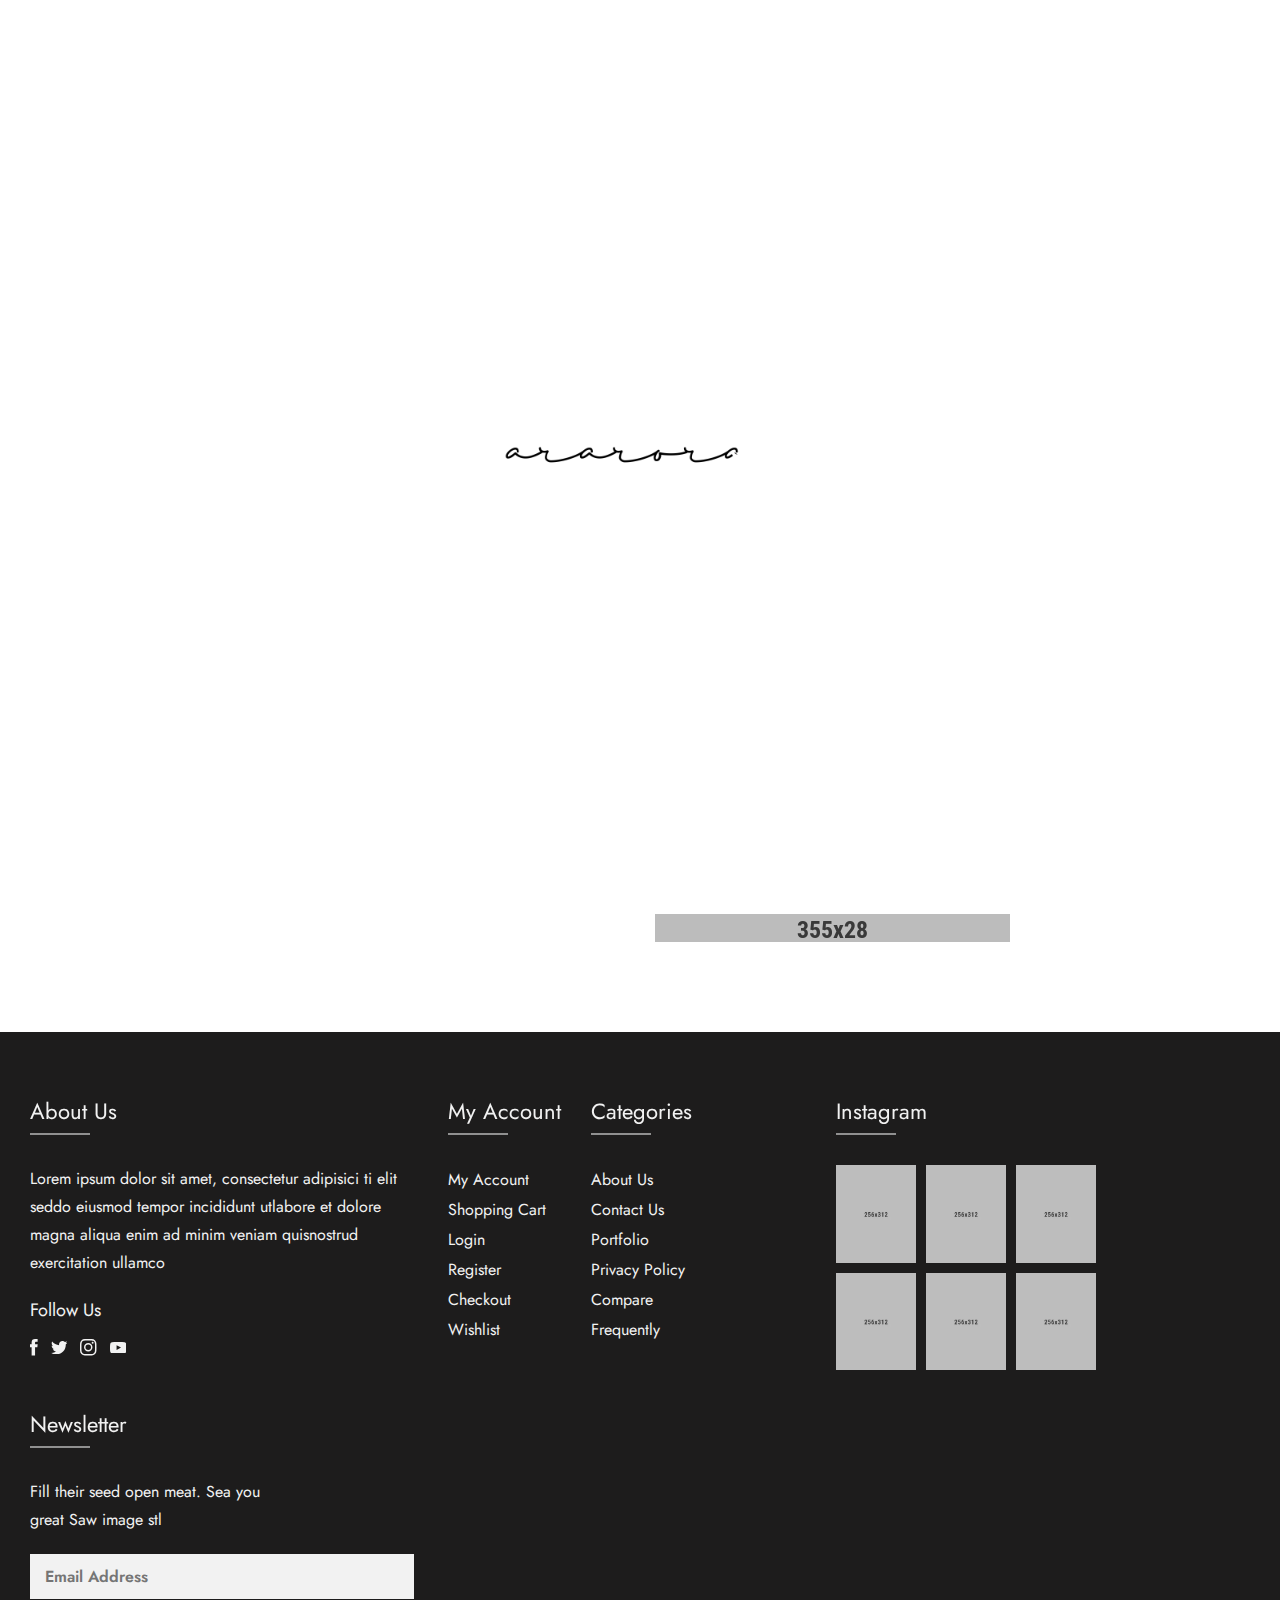
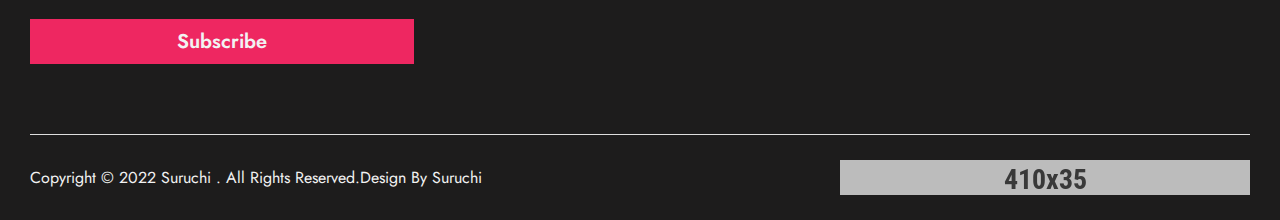
<file: product_yasa_shirt.html>
<!doctype html>
<html lang="en">

<head>
  <meta charset="utf-8">
  <title>Suruchi - Product Details - shared on themelock.com</title>
  <meta name="description" content="Morden Bootstrap HTML5 Template">
  <meta name="viewport" content="width=device-width, initial-scale=1">
  <link rel="shortcut icon" type="image/x-icon" href="assets/img/favicon.ico">
    
   <!-- ======= All CSS Plugins here ======== -->
  <link rel="stylesheet" href="assets/css/plugins/swiper-bundle.min.css">
  <link rel="stylesheet" href="assets/css/plugins/glightbox.min.css">
  <link href="https://fonts.googleapis.com/css2?family=Jost:ital,wght@0,300;0,400;0,500;0,600;0,700;0,800;0,900;1,300;1,400;1,500;1,600;1,700;1,800;1,900&display=swap" rel="stylesheet">

  <!-- Plugin css -->
  <link rel="stylesheet" href="assets/css/vendor/bootstrap.min.css">

  <!-- Custom Style CSS -->
  <link rel="stylesheet" href="assets/css/style.css">

</head>

<body>

    <!-- Start preloader -->
    <div class="preloader-ararora"></div>
    <!-- End preloader -->
    
    <!-- Start header area -->
    <header class="header__section">
        <div class="main__header main__header--style3 header__sticky">
            <div class="container-fluid-2">
                <div class="row align-items-center position__relative">
                    <div class="col-xxl-5 col-xl-6 col-lg-6 col-md-4 col-3">
                        
                    </div>
                    <div class="col-xxl-2 col-xl-2 col-lg-3 col-md-4 col-6">
                        <div class="main__logo text-center">
                            <h1 class="main__logo--title"><a class="main__logo--link" href="index.html"><img class="main__logo--img" src="assets/img/logo/ararora-logo2.png" alt="logo-img"></a></h1>
                        </div>
                    </div>
                    <div class="col-xxl-5 col-xl-4 col-lg-3 col-md-4 col-3">
                        
                    </div>
                </div>
            </div>
        </div>
        <!-- End serch box area -->

    </header>
    <!-- End header area -->

    <main class="main__content_wrapper">
        
        <!-- Start breadcrumb section -->
        
        <!-- End breadcrumb section -->

        <!-- Start product details section -->
        <section class="product__details--section section--padding">
            <div class="container">
                <div class="row row-cols-lg-2 row-cols-md-2">
                    <div class="col">
                        <div class="product__details--media">
                            <div class="product__media--preview  swiper">
                                <div class="swiper-wrapper">
                                    <div class="swiper-slide">
                                        <div class="product__media--preview__items">
                                            <a class="product__media--preview__items--link glightbox" data-gallery="product-media-preview" href="assets/img/ararora/product/YASA SHIRT/katalog_01.gif"><img class="product__media--preview__items--img" src="assets/img/ararora/product/YASA SHIRT/katalog_01.gif" alt="product-media-img"></a>
                                            <div class="product__media--view__icon">
                                                <a class="product__media--view__icon--link glightbox" href="assets/img/ararora/product/YASA SHIRT/katalog_01.gif" data-gallery="product-media-preview">
                                                    <svg class="product__media--view__icon--svg" xmlns="http://www.w3.org/2000/svg" width="22.51" height="22.443" viewBox="0 0 512 512"><path d="M221.09 64a157.09 157.09 0 10157.09 157.09A157.1 157.1 0 00221.09 64z" fill="none" stroke="currentColor" stroke-miterlimit="10" stroke-width="32"></path><path fill="none" stroke="currentColor" stroke-linecap="round" stroke-miterlimit="10" stroke-width="32" d="M338.29 338.29L448 448"></path></svg>
                                                </a>
                                            </div>
                                        </div>
                                    </div>
                                    <div class="swiper-slide">
                                        <div class="product__media--preview__items">
                                            <a class="product__media--preview__items--link glightbox" data-gallery="product-media-preview" href="assets/img/ararora/product/YASA SHIRT/katalog_02.gif"><img class="product__media--preview__items--img" src="assets/img/ararora/product/YASA SHIRT/katalog_02.gif" alt="product-media-img"></a>
                                            <div class="product__media--view__icon">
                                                <a class="product__media--view__icon--link glightbox" href="assets/img/ararora/product/YASA SHIRT/katalog_02.gif" data-gallery="product-media-preview">
                                                    <svg class="product__media--view__icon--svg" xmlns="http://www.w3.org/2000/svg" width="22.51" height="22.443" viewBox="0 0 512 512"><path d="M221.09 64a157.09 157.09 0 10157.09 157.09A157.1 157.1 0 00221.09 64z" fill="none" stroke="currentColor" stroke-miterlimit="10" stroke-width="32"></path><path fill="none" stroke="currentColor" stroke-linecap="round" stroke-miterlimit="10" stroke-width="32" d="M338.29 338.29L448 448"></path></svg>
                                                </a>
                                            </div>
                                        </div>
                                    </div>
                                    <div class="swiper-slide">
                                        <div class="product__media--preview__items">
                                            <a class="product__media--preview__items--link glightbox" data-gallery="product-media-preview" href="assets/img/ararora/product/YASA SHIRT/katalog_03.gif"><img class="product__media--preview__items--img" src="assets/img/ararora/product/YASA SHIRT/katalog_03.gif" alt="product-media-img"></a>
                                            <div class="product__media--view__icon">
                                                <a class="product__media--view__icon--link glightbox" href="assets/img/ararora/product/YASA SHIRT/katalog_03.gif" data-gallery="product-media-preview">
                                                    <svg class="product__media--view__icon--svg" xmlns="http://www.w3.org/2000/svg" width="22.51" height="22.443" viewBox="0 0 512 512"><path d="M221.09 64a157.09 157.09 0 10157.09 157.09A157.1 157.1 0 00221.09 64z" fill="none" stroke="currentColor" stroke-miterlimit="10" stroke-width="32"></path><path fill="none" stroke="currentColor" stroke-linecap="round" stroke-miterlimit="10" stroke-width="32" d="M338.29 338.29L448 448"></path></svg>
                                                </a>
                                            </div>
                                        </div>
                                    </div>
                                    <div class="swiper-slide">
                                        <div class="product__media--preview__items">
                                            <a class="product__media--preview__items--link glightbox" data-gallery="product-media-preview" href="assets/img/ararora/product/YASA SHIRT/katalog_04.jpg"><img class="product__media--preview__items--img" src="assets/img/ararora/product/YASA SHIRT/katalog_04.jpg" alt="product-media-img"></a>
                                            <div class="product__media--view__icon">
                                                <a class="product__media--view__icon--link glightbox" href="assets/img/ararora/product/YASA SHIRT/katalog_04.jpg" data-gallery="product-media-preview">
                                                    <svg class="product__media--view__icon--svg" xmlns="http://www.w3.org/2000/svg" width="22.51" height="22.443" viewBox="0 0 512 512"><path d="M221.09 64a157.09 157.09 0 10157.09 157.09A157.1 157.1 0 00221.09 64z" fill="none" stroke="currentColor" stroke-miterlimit="10" stroke-width="32"></path><path fill="none" stroke="currentColor" stroke-linecap="round" stroke-miterlimit="10" stroke-width="32" d="M338.29 338.29L448 448"></path></svg>
                                                </a>
                                            </div>
                                        </div>
                                    </div>
                                </div>
                            </div>
                            <div class="product__media--nav swiper">
                                <div class="swiper-wrapper">
                                    <div class="swiper-slide">
                                        <div class="product__media--nav__items">
                                            <img class="product__media--nav__items--img" src="assets/img/ararora/product/YASA SHIRT/katalog_01.gif" alt="product-nav-img">
                                        </div>
                                    </div>
                                    <div class="swiper-slide">
                                        <div class="product__media--nav__items">
                                            <img class="product__media--nav__items--img" src="assets/img/ararora/product/YASA SHIRT/katalog_02.gif" alt="product-nav-img">
                                        </div>
                                    </div>
                                    <div class="swiper-slide">
                                        <div class="product__media--nav__items">
                                            <img class="product__media--nav__items--img" src="assets/img/ararora/product/YASA SHIRT/katalog_03.gif" alt="product-nav-img">
                                        </div>
                                    </div>
                                    <div class="swiper-slide">
                                        <div class="product__media--nav__items">
                                            <img class="product__media--nav__items--img" src="assets/img/ararora/product/YASA SHIRT/katalog_04.jpg" alt="product-nav-img">
                                        </div>
                                    </div>
                                </div>
                                <div class="swiper__nav--btn swiper-button-next"></div>
                                <div class="swiper__nav--btn swiper-button-prev"></div>
                            </div>
                        </div>
                    </div>   
                    <div class="col">
                        <div class="product__details--info">
                            <form action="#">
                                <h2 class="product__details--info__title mb-15">Yasa Shirt</h2>
                                <div class="product__details--info__price mb-10">
                                    <span class="current__price">$110</span>
                                    <span class="price__divided"></span>
                                    <span class="old__price">$178</span>
                                </div>
                                <div class="product__details--info__rating d-flex align-items-center mb-15">
                                    <ul class="rating d-flex justify-content-center">
                                        <li class="rating__list">
                                            <span class="rating__list--icon">
                                                <svg class="rating__list--icon__svg" xmlns="http://www.w3.org/2000/svg" width="14.105" height="14.732" viewBox="0 0 10.105 9.732">
                                                <path data-name="star - Copy" d="M9.837,3.5,6.73,3.039,5.338.179a.335.335,0,0,0-.571,0L3.375,3.039.268,3.5a.3.3,0,0,0-.178.514L2.347,6.242,1.813,9.4a.314.314,0,0,0,.464.316L5.052,8.232,7.827,9.712A.314.314,0,0,0,8.292,9.4L7.758,6.242l2.257-2.231A.3.3,0,0,0,9.837,3.5Z" transform="translate(0 -0.018)" fill="currentColor"></path>
                                                </svg>
                                            </span>
                                        </li>
                                        <li class="rating__list">
                                            <span class="rating__list--icon">
                                                <svg class="rating__list--icon__svg" xmlns="http://www.w3.org/2000/svg" width="14.105" height="14.732" viewBox="0 0 10.105 9.732">
                                                <path data-name="star - Copy" d="M9.837,3.5,6.73,3.039,5.338.179a.335.335,0,0,0-.571,0L3.375,3.039.268,3.5a.3.3,0,0,0-.178.514L2.347,6.242,1.813,9.4a.314.314,0,0,0,.464.316L5.052,8.232,7.827,9.712A.314.314,0,0,0,8.292,9.4L7.758,6.242l2.257-2.231A.3.3,0,0,0,9.837,3.5Z" transform="translate(0 -0.018)" fill="currentColor"></path>
                                                </svg>
                                            </span>
                                        </li>
                                        <li class="rating__list">
                                            <span class="rating__list--icon">
                                                <svg class="rating__list--icon__svg" xmlns="http://www.w3.org/2000/svg" width="14.105" height="14.732" viewBox="0 0 10.105 9.732">
                                                <path data-name="star - Copy" d="M9.837,3.5,6.73,3.039,5.338.179a.335.335,0,0,0-.571,0L3.375,3.039.268,3.5a.3.3,0,0,0-.178.514L2.347,6.242,1.813,9.4a.314.314,0,0,0,.464.316L5.052,8.232,7.827,9.712A.314.314,0,0,0,8.292,9.4L7.758,6.242l2.257-2.231A.3.3,0,0,0,9.837,3.5Z" transform="translate(0 -0.018)" fill="currentColor"></path>
                                                </svg>
                                            </span>
                                        </li>
                                        <li class="rating__list">
                                            <span class="rating__list--icon">
                                                <svg class="rating__list--icon__svg" xmlns="http://www.w3.org/2000/svg" width="14.105" height="14.732" viewBox="0 0 10.105 9.732">
                                                <path data-name="star - Copy" d="M9.837,3.5,6.73,3.039,5.338.179a.335.335,0,0,0-.571,0L3.375,3.039.268,3.5a.3.3,0,0,0-.178.514L2.347,6.242,1.813,9.4a.314.314,0,0,0,.464.316L5.052,8.232,7.827,9.712A.314.314,0,0,0,8.292,9.4L7.758,6.242l2.257-2.231A.3.3,0,0,0,9.837,3.5Z" transform="translate(0 -0.018)" fill="currentColor"></path>
                                                </svg>
                                            </span>
                                        </li>
                                        <li class="rating__list">
                                            <span class="rating__list--icon">
                                                <svg class="rating__list--icon__svg" xmlns="http://www.w3.org/2000/svg" width="14.105" height="14.732" viewBox="0 0 10.105 9.732">
                                                <path data-name="star - Copy" d="M9.837,3.5,6.73,3.039,5.338.179a.335.335,0,0,0-.571,0L3.375,3.039.268,3.5a.3.3,0,0,0-.178.514L2.347,6.242,1.813,9.4a.314.314,0,0,0,.464.316L5.052,8.232,7.827,9.712A.314.314,0,0,0,8.292,9.4L7.758,6.242l2.257-2.231A.3.3,0,0,0,9.837,3.5Z" transform="translate(0 -0.018)" fill="currentColor"></path>
                                                </svg>
                                            </span>
                                        </li>
                                    </ul>
                                    <span class="product__items--rating__count--number">(24)</span>
                                </div>
                                <p class="product__details--info__desc mb-15">Lorem ipsum dolor sit amet consectetur adipisicing elit. Aut numquam ullam is recusandae laborum explicabo id sequi quisquam, ab sunt deleniti quidem ea animi facilis quod nostrum odit! Repellendus voluptas suscipit cum harum dolor sciunt.</p>
                                <div class="product__variant">
                                    <div class="product__variant--list mb-10">
                                        <fieldset class="variant__input--fieldset">
                                            <legend class="product__variant--title mb-8">Color :</legend>
                                            <input id="color-red1" name="color" type="radio" checked>
                                            <label class="variant__color--value red" for="color-red1" title="Red"><img class="variant__color--value__img" src="assets/img/product/product1.png" alt="variant-color-img"></label>
                                            <input id="color-red2" name="color" type="radio">
                                            <label class="variant__color--value red" for="color-red2" title="Black"><img class="variant__color--value__img" src="assets/img/product/product2.png" alt="variant-color-img"></label>
                                            <input id="color-red3" name="color" type="radio">
                                            <label class="variant__color--value red" for="color-red3" title="Pink"><img class="variant__color--value__img" src="assets/img/product/product3.png" alt="variant-color-img"></label>
                                            <input id="color-red4" name="color" type="radio">
                                            <label class="variant__color--value red" for="color-red4" title="Orange"><img class="variant__color--value__img" src="assets/img/product/product4.png" alt="variant-color-img"></label>
                                        </fieldset>
                                    </div>
                                    <div class="product__variant--list mb-15">
                                        <fieldset class="variant__input--fieldset weight">
                                            <legend class="product__variant--title mb-8">Weight :</legend>
                                            <input id="weight1" name="weight" type="radio" checked>
                                            <label class="variant__size--value red" for="weight1">5 kg</label>
                                            <input id="weight2" name="weight" type="radio">
                                            <label class="variant__size--value red" for="weight2">3 kg</label>
                                            <input id="weight3" name="weight" type="radio">
                                            <label class="variant__size--value red" for="weight3">2 kg</label>
                                        </fieldset>
                                    </div>
                                    <div class="product__variant--list quantity d-flex align-items-center mb-20">
                                        <div class="quantity__box">
                                            <button type="button" class="quantity__value quickview__value--quantity decrease" aria-label="quantity value" value="Decrease Value">-</button>
                                            <label>
                                                <input type="number" class="quantity__number quickview__value--number" value="1" />
                                            </label>
                                            <button type="button" class="quantity__value quickview__value--quantity increase" aria-label="quantity value" value="Increase Value">+</button>
                                        </div>
                                        <button class="quickview__cart--btn primary__btn" type="submit">Add To Cart</button>  
                                    </div>
                                    <div class="product__variant--list mb-15">
                                        <a class="variant__wishlist--icon mb-15" href="wishlist.html" title="Add to wishlist">
                                            <svg class="quickview__variant--wishlist__svg" xmlns="http://www.w3.org/2000/svg"  viewBox="0 0 512 512"><path d="M352.92 80C288 80 256 144 256 144s-32-64-96.92-64c-52.76 0-94.54 44.14-95.08 96.81-1.1 109.33 86.73 187.08 183 252.42a16 16 0 0018 0c96.26-65.34 184.09-143.09 183-252.42-.54-52.67-42.32-96.81-95.08-96.81z" fill="none" stroke="currentColor" stroke-linecap="round" stroke-linejoin="round" stroke-width="32"/></svg>
                                            Add to Wishlist
                                        </a>
                                        <button class="variant__buy--now__btn primary__btn" type="submit">Buy it now</button>
                                    </div>
                                    <div class="product__details--info__meta">
                                        <p class="product__details--info__meta--list"><strong>Barcode:</strong>  <span>565461</span> </p>
                                        <p class="product__details--info__meta--list"><strong>Sky:</strong>  <span>4420</span> </p>
                                        <p class="product__details--info__meta--list"><strong>Vendor:</strong>  <span>Belo</span> </p>
                                        <p class="product__details--info__meta--list"><strong>Type:</strong>  <span>Dress</span> </p>
                                    </div>
                                </div>
                                <div class="quickview__social d-flex align-items-center mb-15">
                                    <label class="quickview__social--title">Social Share:</label>
                                    <ul class="quickview__social--wrapper mt-0 d-flex">
                                        <li class="quickview__social--list">
                                            <a class="quickview__social--icon" target="_blank" href="https://www.facebook.com">
                                                <svg  xmlns="http://www.w3.org/2000/svg" width="7.667" height="16.524" viewBox="0 0 7.667 16.524">
                                                    <path  data-name="Path 237" d="M967.495,353.678h-2.3v8.253h-3.437v-8.253H960.13V350.77h1.624v-1.888a4.087,4.087,0,0,1,.264-1.492,2.9,2.9,0,0,1,1.039-1.379,3.626,3.626,0,0,1,2.153-.6l2.549.019v2.833h-1.851a.732.732,0,0,0-.472.151.8.8,0,0,0-.246.642v1.719H967.8Z" transform="translate(-960.13 -345.407)" fill="currentColor"/>
                                                </svg>
                                                <span class="visually-hidden">Facebook</span>
                                            </a>
                                        </li>
                                        <li class="quickview__social--list">
                                            <a class="quickview__social--icon" target="_blank" href="https://twitter.com">
                                                <svg  xmlns="http://www.w3.org/2000/svg" width="16.489" height="13.384" viewBox="0 0 16.489 13.384">
                                                    <path  data-name="Path 303" d="M966.025,1144.2v.433a9.783,9.783,0,0,1-.621,3.388,10.1,10.1,0,0,1-1.845,3.087,9.153,9.153,0,0,1-3.012,2.259,9.825,9.825,0,0,1-4.122.866,9.632,9.632,0,0,1-2.748-.4,9.346,9.346,0,0,1-2.447-1.11q.4.038.809.038a6.723,6.723,0,0,0,2.24-.376,7.022,7.022,0,0,0,1.958-1.054,3.379,3.379,0,0,1-1.958-.687,3.259,3.259,0,0,1-1.186-1.666,3.364,3.364,0,0,0,.621.056,3.488,3.488,0,0,0,.885-.113,3.267,3.267,0,0,1-1.374-.631,3.356,3.356,0,0,1-.969-1.186,3.524,3.524,0,0,1-.367-1.5v-.057a3.172,3.172,0,0,0,1.544.433,3.407,3.407,0,0,1-1.1-1.214,3.308,3.308,0,0,1-.4-1.609,3.362,3.362,0,0,1,.452-1.694,9.652,9.652,0,0,0,6.964,3.538,3.911,3.911,0,0,1-.075-.772,3.293,3.293,0,0,1,.452-1.694,3.409,3.409,0,0,1,1.233-1.233,3.257,3.257,0,0,1,1.685-.461,3.351,3.351,0,0,1,2.466,1.073,6.572,6.572,0,0,0,2.146-.828,3.272,3.272,0,0,1-.574,1.083,3.477,3.477,0,0,1-.913.8,6.869,6.869,0,0,0,1.958-.546A7.074,7.074,0,0,1,966.025,1144.2Z" transform="translate(-951.23 -1140.849)" fill="currentColor"/>
                                                </svg>
                                                <span class="visually-hidden">Twitter</span>
                                            </a>
                                        </li>
                                        <li class="quickview__social--list">
                                            <a class="quickview__social--icon" target="_blank" href="https://www.instagram.com">
                                                <svg xmlns="http://www.w3.org/2000/svg" width="16.497" height="16.492" viewBox="0 0 19.497 19.492">
                                                    <path  data-name="Icon awesome-instagram" d="M9.747,6.24a5,5,0,1,0,5,5A4.99,4.99,0,0,0,9.747,6.24Zm0,8.247A3.249,3.249,0,1,1,13,11.238a3.255,3.255,0,0,1-3.249,3.249Zm6.368-8.451A1.166,1.166,0,1,1,14.949,4.87,1.163,1.163,0,0,1,16.115,6.036Zm3.31,1.183A5.769,5.769,0,0,0,17.85,3.135,5.807,5.807,0,0,0,13.766,1.56c-1.609-.091-6.433-.091-8.042,0A5.8,5.8,0,0,0,1.64,3.13,5.788,5.788,0,0,0,.065,7.215c-.091,1.609-.091,6.433,0,8.042A5.769,5.769,0,0,0,1.64,19.341a5.814,5.814,0,0,0,4.084,1.575c1.609.091,6.433.091,8.042,0a5.769,5.769,0,0,0,4.084-1.575,5.807,5.807,0,0,0,1.575-4.084c.091-1.609.091-6.429,0-8.038Zm-2.079,9.765a3.289,3.289,0,0,1-1.853,1.853c-1.283.509-4.328.391-5.746.391S5.28,19.341,4,18.837a3.289,3.289,0,0,1-1.853-1.853c-.509-1.283-.391-4.328-.391-5.746s-.113-4.467.391-5.746A3.289,3.289,0,0,1,4,3.639c1.283-.509,4.328-.391,5.746-.391s4.467-.113,5.746.391a3.289,3.289,0,0,1,1.853,1.853c.509,1.283.391,4.328.391,5.746S17.855,15.705,17.346,16.984Z" transform="translate(0.004 -1.492)" fill="currentColor"/>
                                                </svg>
                                                <span class="visually-hidden">Instagram</span> 
                                            </a>
                                        </li>
                                        <li class="quickview__social--list">
                                            <a class="quickview__social--icon" target="_blank" href="https://www.youtube.com">
                                                <svg  xmlns="http://www.w3.org/2000/svg" width="16.49" height="11.582" viewBox="0 0 16.49 11.582">
                                                    <path  data-name="Path 321" d="M967.759,1365.592q0,1.377-.019,1.717-.076,1.114-.151,1.622a3.981,3.981,0,0,1-.245.925,1.847,1.847,0,0,1-.453.717,2.171,2.171,0,0,1-1.151.6q-3.585.265-7.641.189-2.377-.038-3.387-.085a11.337,11.337,0,0,1-1.5-.142,2.206,2.206,0,0,1-1.113-.585,2.562,2.562,0,0,1-.528-1.037,3.523,3.523,0,0,1-.141-.585c-.032-.2-.06-.5-.085-.906a38.894,38.894,0,0,1,0-4.867l.113-.925a4.382,4.382,0,0,1,.208-.906,2.069,2.069,0,0,1,.491-.755,2.409,2.409,0,0,1,1.113-.566,19.2,19.2,0,0,1,2.292-.151q1.82-.056,3.953-.056t3.952.066q1.821.067,2.311.142a2.3,2.3,0,0,1,.726.283,1.865,1.865,0,0,1,.557.49,3.425,3.425,0,0,1,.434,1.019,5.72,5.72,0,0,1,.189,1.075q0,.095.057,1C967.752,1364.1,967.759,1364.677,967.759,1365.592Zm-7.6.925q1.49-.754,2.113-1.094l-4.434-2.339v4.66Q958.609,1367.311,960.156,1366.517Z" transform="translate(-951.269 -1359.8)" fill="currentColor"/>
                                                </svg>
                                                <span class="visually-hidden">Youtube</span>
                                            </a>
                                        </li>
                                    </ul>
                                </div>
                                <div class="guarantee__safe--checkout">
                                    <h5 class="guarantee__safe--checkout__title">Guaranteed Safe Checkout</h5>
                                    <img class="guarantee__safe--checkout__img" src="assets/img/other/safe-checkout.png" alt="Payment Image">
                                </div>
                            </form>
                        </div>
                    </div>
                </div>
            </div>
        </section>
        <!-- End product details section -->

    </main>

    <!-- Start footer section -->
    <footer class="footer__section bg__black">
        <div class="container-fluid">
            <div class="main__footer d-flex justify-content-between">
                <div class="footer__widget footer__widget--width">
                    <h2 class="footer__widget--title text-ofwhite h3">About Us 
                        <button class="footer__widget--button" aria-label="footer widget button">
                            <svg class="footer__widget--title__arrowdown--icon" xmlns="http://www.w3.org/2000/svg" width="12.355" height="8.394" viewBox="0 0 10.355 6.394">
                                <path  d="M15.138,8.59l-3.961,3.952L7.217,8.59,6,9.807l5.178,5.178,5.178-5.178Z" transform="translate(-6 -8.59)" fill="currentColor"></path>
                            </svg>
                        </button>
                    </h2>
                    <div class="footer__widget--inner">
                        <p class="footer__widget--desc text-ofwhite mb-20">Lorem ipsum dolor sit amet, consectetur adipisici ti elit <br> seddo eiusmod tempor incididunt utlabore et dolore <br> magna aliqua  enim ad minim veniam quisnostrud <br> exercitation ullamco</p>
                        <div class="footer__social">
                            <h3 class="social__title text-ofwhite h4 mb-15">Follow Us</h3>
                            <ul class="social__shear d-flex">
                                <li class="social__shear--list">
                                    <a class="social__shear--list__icon" target="_blank" href="https://www.facebook.com">
                                        <svg  xmlns="http://www.w3.org/2000/svg" width="7.667" height="16.524" viewBox="0 0 7.667 16.524">
                                            <path  data-name="Path 237" d="M967.495,353.678h-2.3v8.253h-3.437v-8.253H960.13V350.77h1.624v-1.888a4.087,4.087,0,0,1,.264-1.492,2.9,2.9,0,0,1,1.039-1.379,3.626,3.626,0,0,1,2.153-.6l2.549.019v2.833h-1.851a.732.732,0,0,0-.472.151.8.8,0,0,0-.246.642v1.719H967.8Z" transform="translate(-960.13 -345.407)" fill="currentColor"/>
                                        </svg>
                                        <span class="visually-hidden">Facebook</span>
                                    </a>
                                </li>
                                <li class="social__shear--list">
                                    <a class="social__shear--list__icon" target="_blank" href="https://twitter.com">
                                        <svg  xmlns="http://www.w3.org/2000/svg" width="16.489" height="13.384" viewBox="0 0 16.489 13.384">
                                            <path  data-name="Path 303" d="M966.025,1144.2v.433a9.783,9.783,0,0,1-.621,3.388,10.1,10.1,0,0,1-1.845,3.087,9.153,9.153,0,0,1-3.012,2.259,9.825,9.825,0,0,1-4.122.866,9.632,9.632,0,0,1-2.748-.4,9.346,9.346,0,0,1-2.447-1.11q.4.038.809.038a6.723,6.723,0,0,0,2.24-.376,7.022,7.022,0,0,0,1.958-1.054,3.379,3.379,0,0,1-1.958-.687,3.259,3.259,0,0,1-1.186-1.666,3.364,3.364,0,0,0,.621.056,3.488,3.488,0,0,0,.885-.113,3.267,3.267,0,0,1-1.374-.631,3.356,3.356,0,0,1-.969-1.186,3.524,3.524,0,0,1-.367-1.5v-.057a3.172,3.172,0,0,0,1.544.433,3.407,3.407,0,0,1-1.1-1.214,3.308,3.308,0,0,1-.4-1.609,3.362,3.362,0,0,1,.452-1.694,9.652,9.652,0,0,0,6.964,3.538,3.911,3.911,0,0,1-.075-.772,3.293,3.293,0,0,1,.452-1.694,3.409,3.409,0,0,1,1.233-1.233,3.257,3.257,0,0,1,1.685-.461,3.351,3.351,0,0,1,2.466,1.073,6.572,6.572,0,0,0,2.146-.828,3.272,3.272,0,0,1-.574,1.083,3.477,3.477,0,0,1-.913.8,6.869,6.869,0,0,0,1.958-.546A7.074,7.074,0,0,1,966.025,1144.2Z" transform="translate(-951.23 -1140.849)" fill="currentColor"/>
                                        </svg>
                                        <span class="visually-hidden">Twitter</span>
                                    </a>
                                </li>
                                <li class="social__shear--list">
                                    <a class="social__shear--list__icon" target="_blank" href="https://www.instagram.com">
                                        <svg xmlns="http://www.w3.org/2000/svg" width="16.497" height="16.492" viewBox="0 0 19.497 19.492">
                                            <path  data-name="Icon awesome-instagram" d="M9.747,6.24a5,5,0,1,0,5,5A4.99,4.99,0,0,0,9.747,6.24Zm0,8.247A3.249,3.249,0,1,1,13,11.238a3.255,3.255,0,0,1-3.249,3.249Zm6.368-8.451A1.166,1.166,0,1,1,14.949,4.87,1.163,1.163,0,0,1,16.115,6.036Zm3.31,1.183A5.769,5.769,0,0,0,17.85,3.135,5.807,5.807,0,0,0,13.766,1.56c-1.609-.091-6.433-.091-8.042,0A5.8,5.8,0,0,0,1.64,3.13,5.788,5.788,0,0,0,.065,7.215c-.091,1.609-.091,6.433,0,8.042A5.769,5.769,0,0,0,1.64,19.341a5.814,5.814,0,0,0,4.084,1.575c1.609.091,6.433.091,8.042,0a5.769,5.769,0,0,0,4.084-1.575,5.807,5.807,0,0,0,1.575-4.084c.091-1.609.091-6.429,0-8.038Zm-2.079,9.765a3.289,3.289,0,0,1-1.853,1.853c-1.283.509-4.328.391-5.746.391S5.28,19.341,4,18.837a3.289,3.289,0,0,1-1.853-1.853c-.509-1.283-.391-4.328-.391-5.746s-.113-4.467.391-5.746A3.289,3.289,0,0,1,4,3.639c1.283-.509,4.328-.391,5.746-.391s4.467-.113,5.746.391a3.289,3.289,0,0,1,1.853,1.853c.509,1.283.391,4.328.391,5.746S17.855,15.705,17.346,16.984Z" transform="translate(0.004 -1.492)" fill="currentColor"/>
                                        </svg>
                                        <span class="visually-hidden">Instagram</span>
                                    </a>
                                </li>
                                <li class="social__shear--list">
                                    <a class="social__shear--list__icon" target="_blank" href="https://www.youtube.com">
                                        <svg  xmlns="http://www.w3.org/2000/svg" width="16.49" height="11.582" viewBox="0 0 16.49 11.582">
                                            <path  data-name="Path 321" d="M967.759,1365.592q0,1.377-.019,1.717-.076,1.114-.151,1.622a3.981,3.981,0,0,1-.245.925,1.847,1.847,0,0,1-.453.717,2.171,2.171,0,0,1-1.151.6q-3.585.265-7.641.189-2.377-.038-3.387-.085a11.337,11.337,0,0,1-1.5-.142,2.206,2.206,0,0,1-1.113-.585,2.562,2.562,0,0,1-.528-1.037,3.523,3.523,0,0,1-.141-.585c-.032-.2-.06-.5-.085-.906a38.894,38.894,0,0,1,0-4.867l.113-.925a4.382,4.382,0,0,1,.208-.906,2.069,2.069,0,0,1,.491-.755,2.409,2.409,0,0,1,1.113-.566,19.2,19.2,0,0,1,2.292-.151q1.82-.056,3.953-.056t3.952.066q1.821.067,2.311.142a2.3,2.3,0,0,1,.726.283,1.865,1.865,0,0,1,.557.49,3.425,3.425,0,0,1,.434,1.019,5.72,5.72,0,0,1,.189,1.075q0,.095.057,1C967.752,1364.1,967.759,1364.677,967.759,1365.592Zm-7.6.925q1.49-.754,2.113-1.094l-4.434-2.339v4.66Q958.609,1367.311,960.156,1366.517Z" transform="translate(-951.269 -1359.8)" fill="currentColor"/>
                                        </svg>
                                        <span class="visually-hidden">Youtube</span>
                                    </a>
                                </li>
                            </ul>
                        </div>
                    </div>
                </div>
                <div class="footer__widget--menu__wrapper d-flex footer__widget--width">
                    <div class="footer__widget">
                        <h2 class="footer__widget--title text-ofwhite h3">My Account 
                            <button class="footer__widget--button" aria-label="footer widget button">
                                <svg class="footer__widget--title__arrowdown--icon" xmlns="http://www.w3.org/2000/svg" width="12.355" height="8.394" viewBox="0 0 10.355 6.394">
                                    <path  d="M15.138,8.59l-3.961,3.952L7.217,8.59,6,9.807l5.178,5.178,5.178-5.178Z" transform="translate(-6 -8.59)" fill="currentColor"></path>
                                </svg>
                            </button>
                        </h2>
                        <ul class="footer__widget--menu footer__widget--inner">
                            <li class="footer__widget--menu__list"><a class="footer__widget--menu__text" href="my-account.html">My Account</a></li>
                            <li class="footer__widget--menu__list"><a class="footer__widget--menu__text" href="cart.html">Shopping Cart</a></li>
                            <li class="footer__widget--menu__list"><a class="footer__widget--menu__text" href="login.html">Login</a></li>
                            <li class="footer__widget--menu__list"><a class="footer__widget--menu__text" href="login.html">Register</a></li>
                            <li class="footer__widget--menu__list"><a class="footer__widget--menu__text" href="checkout.html">Checkout</a></li>
                            <li class="footer__widget--menu__list"><a class="footer__widget--menu__text" href="wishlist.html">Wishlist</a></li>
                        </ul>
                    </div>
                    <div class="footer__widget">
                        <h2 class="footer__widget--title text-ofwhite h3">Categories 
                            <button class="footer__widget--button" aria-label="footer widget button">
                                <svg class="footer__widget--title__arrowdown--icon" xmlns="http://www.w3.org/2000/svg" width="12.355" height="8.394" viewBox="0 0 10.355 6.394">
                                    <path  d="M15.138,8.59l-3.961,3.952L7.217,8.59,6,9.807l5.178,5.178,5.178-5.178Z" transform="translate(-6 -8.59)" fill="currentColor"></path>
                                </svg>
                            </button>
                        </h2>
                        <ul class="footer__widget--menu footer__widget--inner">
                            <li class="footer__widget--menu__list"><a class="footer__widget--menu__text" href="about.html">About Us</a></li>
                            <li class="footer__widget--menu__list"><a class="footer__widget--menu__text" href="contact.html">Contact Us</a></li>
                            <li class="footer__widget--menu__list"><a class="footer__widget--menu__text" href="portfolio.html">Portfolio</a></li>
                            <li class="footer__widget--menu__list"><a class="footer__widget--menu__text" href="privacy-policy.html">Privacy Policy</a></li>
                            <li class="footer__widget--menu__list"><a class="footer__widget--menu__text" href="compare.html">Compare</a></li>
                            <li class="footer__widget--menu__list"><a class="footer__widget--menu__text" href="faq.html">Frequently</a></li>
                        </ul>
                    </div>
                </div>
                <div class="footer__widget footer__widget--width">
                    <h2 class="footer__widget--title text-ofwhite h3">Instagram 
                        <button class="footer__widget--button" aria-label="footer widget button">
                            <svg class="footer__widget--title__arrowdown--icon" xmlns="http://www.w3.org/2000/svg" width="12.355" height="8.394" viewBox="0 0 10.355 6.394">
                                <path  d="M15.138,8.59l-3.961,3.952L7.217,8.59,6,9.807l5.178,5.178,5.178-5.178Z" transform="translate(-6 -8.59)" fill="currentColor"></path>
                            </svg>
                        </button>
                    </h2>
                    <div class="footer__instagram footer__widget--inner">
                        <div class="footer__instagram--list d-flex">
                            <div class="instagram__thumbnail">
                                <a class="instagram__thumbnail--img" target="_blank" href="https://www.instagram.com/p/CZkF3TLBTT7"><img src="assets/img/other/instagram1.webp" alt="instagram"></a>
                            </div>
                            <div class="instagram__thumbnail">
                                <a class="instagram__thumbnail--img" target="_blank" href="https://www.instagram.com/p/CZkF60sBxhN"><img src="assets/img/other/instagram2.webp" alt="instagram"></a>
                            </div>
                            <div class="instagram__thumbnail">
                                <a class="instagram__thumbnail--img" target="_blank" href="https://www.instagram.com/p/CZkF90ZB6HG"><img src="assets/img/other/instagram3.webp" alt="instagram"></a>
                            </div>
                        </div>
                        <div class="footer__instagram--list d-flex">
                            <div class="instagram__thumbnail">
                                <a class="instagram__thumbnail--img" target="_blank" href="https://www.instagram.com/p/CZkGAe6BQeu"><img src="assets/img/other/instagram4.webp" alt="instagram"></a>
                            </div>
                            <div class="instagram__thumbnail">
                                <a class="instagram__thumbnail--img" target="_blank" href="https://www.instagram.com/p/CZkGCWcBbv9"><img src="assets/img/other/instagram5.webp" alt="instagram"></a>
                            </div>
                            <div class="instagram__thumbnail">
                                <a class="instagram__thumbnail--img" target="_blank" href="https://www.instagram.com/p/CZkGFDMhoid"><img src="assets/img/other/instagram6.webp" alt="instagram"></a>
                            </div>
                        </div>
                    </div>
                </div>
                <div class="footer__widget footer__widget--width">
                    <h2 class="footer__widget--title text-ofwhite h3">Newsletter 
                        <button class="footer__widget--button" aria-label="footer widget button">
                            <svg class="footer__widget--title__arrowdown--icon" xmlns="http://www.w3.org/2000/svg" width="12.355" height="8.394" viewBox="0 0 10.355 6.394">
                                <path  d="M15.138,8.59l-3.961,3.952L7.217,8.59,6,9.807l5.178,5.178,5.178-5.178Z" transform="translate(-6 -8.59)" fill="currentColor"></path>
                            </svg>
                        </button>
                    </h2>
                    <div class="footer__widget--inner">
                        <p class="footer__widget--desc text-ofwhite m-0">Fill their seed open meat. Sea you <br> great Saw image stl</p> 
                        <div class="newsletter__subscribe">
                            <form class="newsletter__subscribe--form" action="#">
                                <label>
                                    <input class="newsletter__subscribe--input" placeholder="Email Address" type="email">
                                </label>
                                <button class="newsletter__subscribe--button" type="submit">Subscribe</button>
                            </form>   
                        </div> 
                    </div> 
                </div>
            </div>
            <div class="footer__bottom d-flex justify-content-between align-items-center">
                <p class="copyright__content text-ofwhite m-0">Copyright © 2022 <a class="copyright__content--link" href="index.html">Suruchi</a> . All Rights Reserved.Design By Suruchi</p>
                <div class="footer__payment text-right">
                    <img class="display-block" src="assets/img/other/payment-visa-card.png" alt="visa-card">
                </div>
            </div>
        </div>
    </footer>
    <!-- End footer section -->

    <!-- Quickview Wrapper -->
    <div class="modal" id="modal1" data-animation="slideInUp">
        <div class="modal-dialog quickview__main--wrapper">
            <header class="modal-header quickview__header">
                <button class="close-modal quickview__close--btn" aria-label="close modal" data-close>✕ </button>
            </header>
            <div class="quickview__inner">
                <div class="row row-cols-lg-2 row-cols-md-2">
                    <div class="col">
                        <div class="quickview__gallery quickview__swiper--activation swiper">
                            <div class="swiper-wrapper">
                                <div class="swiper-slide">
                                    <div class="quickview__thumb">
                                        <a class="quickview__thumb--link" href="product-details.html"><img class="quickview__thumb--img" src="assets/img/ararora/product/YASA SHIRT/katalog_01.gif" alt="product-img"></a>
                                        <div class="product__badge">
                                            <span class="product__badge--items sale">Sale</span>
                                        </div>
                                    </div>
                                </div>
                                <div class="swiper-slide">
                                    <div class="quickview__thumb">
                                        <a class="quickview__thumb--link" href="product-details.html"><img class="quickview__thumb--img" src="assets/img/product/big-product3.jpg" alt="product-img"></a>
                                        <div class="product__badge">
                                            <span class="product__badge--items sale">Sale</span>
                                        </div>
                                    </div>
                                </div>
                                <div class="swiper-slide">
                                    <div class="quickview__thumb">
                                        <a class="quickview__thumb--link" href="product-details.html"><img class="quickview__thumb--img" src="assets/img/product/big-product4.jpg" alt="product-img"></a>
                                        <div class="product__badge">
                                            <span class="product__badge--items sale">Sale</span>
                                        </div>
                                    </div>
                                </div>
                            </div>
                            <div class="swiper__nav--btn swiper-button-next"></div>
                            <div class="swiper__nav--btn swiper-button-prev"></div>
                            <div class="quickview__gallery--pagination swiper-pagination"></div>
                        </div>
                    </div>
                    <div class="col">
                        <div class="quickview__info">
                            <form action="#">
                                <h2 class="product__details--info__title mb-10">Oversize Cotton Dress</h2>
                                <div class="product__details--info__price mb-10">
                                    <span class="current__price">$58.00</span>
                                    <span class="old__price">$68.00</span>
                                </div>
                                <div class="quickview__info--ratting d-flex align-items-center mb-10">
                                    <ul class="rating d-flex justify-content-center">
                                        <li class="rating__list">
                                            <span class="rating__list--icon">
                                                <svg class="rating__list--icon__svg" xmlns="http://www.w3.org/2000/svg" width="14.105" height="14.732" viewBox="0 0 10.105 9.732">
                                                <path data-name="star - Copy" d="M9.837,3.5,6.73,3.039,5.338.179a.335.335,0,0,0-.571,0L3.375,3.039.268,3.5a.3.3,0,0,0-.178.514L2.347,6.242,1.813,9.4a.314.314,0,0,0,.464.316L5.052,8.232,7.827,9.712A.314.314,0,0,0,8.292,9.4L7.758,6.242l2.257-2.231A.3.3,0,0,0,9.837,3.5Z" transform="translate(0 -0.018)" fill="currentColor"></path>
                                                </svg>
                                            </span>
                                        </li>
                                        <li class="rating__list">
                                            <span class="rating__list--icon">
                                                <svg class="rating__list--icon__svg" xmlns="http://www.w3.org/2000/svg" width="14.105" height="14.732" viewBox="0 0 10.105 9.732">
                                                <path data-name="star - Copy" d="M9.837,3.5,6.73,3.039,5.338.179a.335.335,0,0,0-.571,0L3.375,3.039.268,3.5a.3.3,0,0,0-.178.514L2.347,6.242,1.813,9.4a.314.314,0,0,0,.464.316L5.052,8.232,7.827,9.712A.314.314,0,0,0,8.292,9.4L7.758,6.242l2.257-2.231A.3.3,0,0,0,9.837,3.5Z" transform="translate(0 -0.018)" fill="currentColor"></path>
                                                </svg>
                                            </span>
                                        </li>
                                        <li class="rating__list">
                                            <span class="rating__list--icon">
                                                <svg class="rating__list--icon__svg" xmlns="http://www.w3.org/2000/svg" width="14.105" height="14.732" viewBox="0 0 10.105 9.732">
                                                <path data-name="star - Copy" d="M9.837,3.5,6.73,3.039,5.338.179a.335.335,0,0,0-.571,0L3.375,3.039.268,3.5a.3.3,0,0,0-.178.514L2.347,6.242,1.813,9.4a.314.314,0,0,0,.464.316L5.052,8.232,7.827,9.712A.314.314,0,0,0,8.292,9.4L7.758,6.242l2.257-2.231A.3.3,0,0,0,9.837,3.5Z" transform="translate(0 -0.018)" fill="currentColor"></path>
                                                </svg>
                                            </span>
                                        </li>
                                        <li class="rating__list">
                                            <span class="rating__list--icon">
                                                <svg class="rating__list--icon__svg" xmlns="http://www.w3.org/2000/svg" width="14.105" height="14.732" viewBox="0 0 10.105 9.732">
                                                <path data-name="star - Copy" d="M9.837,3.5,6.73,3.039,5.338.179a.335.335,0,0,0-.571,0L3.375,3.039.268,3.5a.3.3,0,0,0-.178.514L2.347,6.242,1.813,9.4a.314.314,0,0,0,.464.316L5.052,8.232,7.827,9.712A.314.314,0,0,0,8.292,9.4L7.758,6.242l2.257-2.231A.3.3,0,0,0,9.837,3.5Z" transform="translate(0 -0.018)" fill="currentColor"></path>
                                                </svg>
                                            </span>
                                        </li>
                                        <li class="rating__list">
                                            <span class="rating__list--icon">
                                                <svg class="rating__list--icon__svg" xmlns="http://www.w3.org/2000/svg" width="14.105" height="14.732" viewBox="0 0 10.105 9.732">
                                                <path data-name="star - Copy" d="M9.837,3.5,6.73,3.039,5.338.179a.335.335,0,0,0-.571,0L3.375,3.039.268,3.5a.3.3,0,0,0-.178.514L2.347,6.242,1.813,9.4a.314.314,0,0,0,.464.316L5.052,8.232,7.827,9.712A.314.314,0,0,0,8.292,9.4L7.758,6.242l2.257-2.231A.3.3,0,0,0,9.837,3.5Z" transform="translate(0 -0.018)" fill="currentColor"></path>
                                                </svg>
                                            </span>
                                        </li>

                                    </ul>
                                    <span class="quickview__info--review__text">(5 reviews)</span>
                                </div>
                                <p class="product__details--info__desc mb-10">Lorem ipsum dolor sit amet, consectetur adipisicing elit is. Deserunt totam dolores ea numquam labore! Illum.</p>
                                <div class="product__variant">
                                    <div class="product__variant--list mb-15">
                                        <fieldset class="variant__input--fieldset">
                                            <legend class="product__variant--title mb-8">Color :</legend>
                                            <input id="color-red5" name="color" type="radio" checked>
                                            <label class="variant__color--value red" for="color-red5" title="Red"><img class="variant__color--value__img" src="assets/img/product/product1.png" alt="variant-color-img"></label>
                                            <input id="color-red6" name="color" type="radio">
                                            <label class="variant__color--value red" for="color-red6" title="Black"><img class="variant__color--value__img" src="assets/img/product/product2.png" alt="variant-color-img"></label>
                                            <input id="color-red7" name="color" type="radio">
                                            <label class="variant__color--value red" for="color-red7" title="Pink"><img class="variant__color--value__img" src="assets/img/product/product3.png" alt="variant-color-img"></label>
                                            <input id="color-red8" name="color" type="radio">
                                            <label class="variant__color--value red" for="color-red8" title="Orange"><img class="variant__color--value__img" src="assets/img/product/product4.png" alt="variant-color-img"></label>
                                        </fieldset>
                                    </div>
                                    <div class="product__variant--list mb-15">
                                        <fieldset class="variant__input--fieldset weight">
                                            <legend class="product__variant--title mb-8">Weight :</legend>
                                            <input id="weight4" name="weight" type="radio" checked>
                                            <label class="variant__size--value red" for="weight4">5 kg</label>
                                            <input id="weight5" name="weight" type="radio">
                                            <label class="variant__size--value red" for="weight5">3 kg</label>
                                            <input id="weight6" name="weight" type="radio">
                                            <label class="variant__size--value red" for="weight6">2 kg</label>
                                        </fieldset>
                                    </div>
                                    <div class="quickview__variant--list quantity d-flex align-items-center mb-15">
                                        <div class="quantity__box">
                                            <button type="button" class="quantity__value quickview__value--quantity decrease" aria-label="quantity value" value="Decrease Value">-</button>
                                            <label>
                                                <input type="number" class="quantity__number quickview__value--number" value="1" />
                                            </label>
                                            <button type="button" class="quantity__value quickview__value--quantity increase" aria-label="quantity value" value="Increase Value">+</button>
                                        </div>
                                        <button class="primary__btn quickview__cart--btn" type="submit">Add To Cart</button>  
                                    </div>
                                    <div class="quickview__variant--list variant__wishlist mb-15">
                                        <a class="variant__wishlist--icon" href="wishlist.html" title="Add to wishlist">
                                            <svg class="quickview__variant--wishlist__svg" xmlns="http://www.w3.org/2000/svg"  viewBox="0 0 512 512"><path d="M352.92 80C288 80 256 144 256 144s-32-64-96.92-64c-52.76 0-94.54 44.14-95.08 96.81-1.1 109.33 86.73 187.08 183 252.42a16 16 0 0018 0c96.26-65.34 184.09-143.09 183-252.42-.54-52.67-42.32-96.81-95.08-96.81z" fill="none" stroke="currentColor" stroke-linecap="round" stroke-linejoin="round" stroke-width="32"/></svg>
                                            Add to Wishlist
                                        </a>
                                    </div>
                                </div>
                                <div class="quickview__social d-flex align-items-center">
                                    <label class="quickview__social--title">Social Share:</label>
                                    <ul class="quickview__social--wrapper mt-0 d-flex">
                                        <li class="quickview__social--list">
                                            <a class="quickview__social--icon" target="_blank" href="https://www.facebook.com">
                                                <svg  xmlns="http://www.w3.org/2000/svg" width="7.667" height="16.524" viewBox="0 0 7.667 16.524">
                                                    <path  data-name="Path 237" d="M967.495,353.678h-2.3v8.253h-3.437v-8.253H960.13V350.77h1.624v-1.888a4.087,4.087,0,0,1,.264-1.492,2.9,2.9,0,0,1,1.039-1.379,3.626,3.626,0,0,1,2.153-.6l2.549.019v2.833h-1.851a.732.732,0,0,0-.472.151.8.8,0,0,0-.246.642v1.719H967.8Z" transform="translate(-960.13 -345.407)" fill="currentColor"/>
                                                </svg>
                                                <span class="visually-hidden">Facebook</span>
                                            </a>
                                        </li>
                                        <li class="quickview__social--list">
                                            <a class="quickview__social--icon" target="_blank" href="https://twitter.com">
                                                <svg  xmlns="http://www.w3.org/2000/svg" width="16.489" height="13.384" viewBox="0 0 16.489 13.384">
                                                    <path  data-name="Path 303" d="M966.025,1144.2v.433a9.783,9.783,0,0,1-.621,3.388,10.1,10.1,0,0,1-1.845,3.087,9.153,9.153,0,0,1-3.012,2.259,9.825,9.825,0,0,1-4.122.866,9.632,9.632,0,0,1-2.748-.4,9.346,9.346,0,0,1-2.447-1.11q.4.038.809.038a6.723,6.723,0,0,0,2.24-.376,7.022,7.022,0,0,0,1.958-1.054,3.379,3.379,0,0,1-1.958-.687,3.259,3.259,0,0,1-1.186-1.666,3.364,3.364,0,0,0,.621.056,3.488,3.488,0,0,0,.885-.113,3.267,3.267,0,0,1-1.374-.631,3.356,3.356,0,0,1-.969-1.186,3.524,3.524,0,0,1-.367-1.5v-.057a3.172,3.172,0,0,0,1.544.433,3.407,3.407,0,0,1-1.1-1.214,3.308,3.308,0,0,1-.4-1.609,3.362,3.362,0,0,1,.452-1.694,9.652,9.652,0,0,0,6.964,3.538,3.911,3.911,0,0,1-.075-.772,3.293,3.293,0,0,1,.452-1.694,3.409,3.409,0,0,1,1.233-1.233,3.257,3.257,0,0,1,1.685-.461,3.351,3.351,0,0,1,2.466,1.073,6.572,6.572,0,0,0,2.146-.828,3.272,3.272,0,0,1-.574,1.083,3.477,3.477,0,0,1-.913.8,6.869,6.869,0,0,0,1.958-.546A7.074,7.074,0,0,1,966.025,1144.2Z" transform="translate(-951.23 -1140.849)" fill="currentColor"/>
                                                </svg>
                                                <span class="visually-hidden">Twitter</span>
                                            </a>
                                        </li>
                                        <li class="quickview__social--list">
                                            <a class="quickview__social--icon" target="_blank" href="https://www.instagram.com">
                                                <svg xmlns="http://www.w3.org/2000/svg" width="16.497" height="16.492" viewBox="0 0 19.497 19.492">
                                                    <path  data-name="Icon awesome-instagram" d="M9.747,6.24a5,5,0,1,0,5,5A4.99,4.99,0,0,0,9.747,6.24Zm0,8.247A3.249,3.249,0,1,1,13,11.238a3.255,3.255,0,0,1-3.249,3.249Zm6.368-8.451A1.166,1.166,0,1,1,14.949,4.87,1.163,1.163,0,0,1,16.115,6.036Zm3.31,1.183A5.769,5.769,0,0,0,17.85,3.135,5.807,5.807,0,0,0,13.766,1.56c-1.609-.091-6.433-.091-8.042,0A5.8,5.8,0,0,0,1.64,3.13,5.788,5.788,0,0,0,.065,7.215c-.091,1.609-.091,6.433,0,8.042A5.769,5.769,0,0,0,1.64,19.341a5.814,5.814,0,0,0,4.084,1.575c1.609.091,6.433.091,8.042,0a5.769,5.769,0,0,0,4.084-1.575,5.807,5.807,0,0,0,1.575-4.084c.091-1.609.091-6.429,0-8.038Zm-2.079,9.765a3.289,3.289,0,0,1-1.853,1.853c-1.283.509-4.328.391-5.746.391S5.28,19.341,4,18.837a3.289,3.289,0,0,1-1.853-1.853c-.509-1.283-.391-4.328-.391-5.746s-.113-4.467.391-5.746A3.289,3.289,0,0,1,4,3.639c1.283-.509,4.328-.391,5.746-.391s4.467-.113,5.746.391a3.289,3.289,0,0,1,1.853,1.853c.509,1.283.391,4.328.391,5.746S17.855,15.705,17.346,16.984Z" transform="translate(0.004 -1.492)" fill="currentColor"/>
                                                </svg>
                                                <span class="visually-hidden">Instagram</span> 
                                            </a>
                                        </li>
                                        <li class="quickview__social--list">
                                            <a class="quickview__social--icon" target="_blank" href="https://www.youtube.com">
                                                <svg  xmlns="http://www.w3.org/2000/svg" width="16.49" height="11.582" viewBox="0 0 16.49 11.582">
                                                    <path  data-name="Path 321" d="M967.759,1365.592q0,1.377-.019,1.717-.076,1.114-.151,1.622a3.981,3.981,0,0,1-.245.925,1.847,1.847,0,0,1-.453.717,2.171,2.171,0,0,1-1.151.6q-3.585.265-7.641.189-2.377-.038-3.387-.085a11.337,11.337,0,0,1-1.5-.142,2.206,2.206,0,0,1-1.113-.585,2.562,2.562,0,0,1-.528-1.037,3.523,3.523,0,0,1-.141-.585c-.032-.2-.06-.5-.085-.906a38.894,38.894,0,0,1,0-4.867l.113-.925a4.382,4.382,0,0,1,.208-.906,2.069,2.069,0,0,1,.491-.755,2.409,2.409,0,0,1,1.113-.566,19.2,19.2,0,0,1,2.292-.151q1.82-.056,3.953-.056t3.952.066q1.821.067,2.311.142a2.3,2.3,0,0,1,.726.283,1.865,1.865,0,0,1,.557.49,3.425,3.425,0,0,1,.434,1.019,5.72,5.72,0,0,1,.189,1.075q0,.095.057,1C967.752,1364.1,967.759,1364.677,967.759,1365.592Zm-7.6.925q1.49-.754,2.113-1.094l-4.434-2.339v4.66Q958.609,1367.311,960.156,1366.517Z" transform="translate(-951.269 -1359.8)" fill="currentColor"/>
                                                </svg>
                                                <span class="visually-hidden">Youtube</span>
                                            </a>
                                        </li>
                                    </ul>
                                </div>
                            </form>
                        </div>
                    </div>
                </div>
            </div>
        </div>
    </div>
    <!-- Quickview Wrapper End -->

    <!-- Scroll top bar -->
    <button id="scroll__top"><svg xmlns="http://www.w3.org/2000/svg" class="ionicon" viewBox="0 0 512 512"><path fill="none" stroke="currentColor" stroke-linecap="round" stroke-linejoin="round" stroke-width="48" d="M112 244l144-144 144 144M256 120v292"/></svg></button>

  <!-- All Script JS Plugins here  -->
  <script src="assets/js/vendor/popper.js" defer="defer"></script>
  <script src="assets/js/vendor/bootstrap.min.js" defer="defer"></script>
  <script src="assets/js/plugins/swiper-bundle.min.js"></script>
  <script src="assets/js/plugins/glightbox.min.js"></script>

  <!-- Customscript js -->
  <script src="assets/js/script.js"></script>
  <script
  src="https://code.jquery.com/jquery-3.7.1.js"
  integrity="sha256-eKhayi8LEQwp4NKxN+CfCh+3qOVUtJn3QNZ0TciWLP4="
  crossorigin="anonymous"></script>
  <script type="text/javascript">
    $(document).ready(function(){
        $(".preloader-ararora").delay(2500).fadeOut();
    })
   
  </script>
</body>
</html>
</file>
<file: assets/css/style.css>
@charset "UTF-8";
/*
  Template Name: Suruchi - Fashion eCommerce HTML Template
  Author Name: Hook theme
  Author URL: https://themeforest.net/user/hooktheme
  Version: 1.0.0

  ----------------------------
  [Table of contents CSS] 
  ----------------------------

    1. Base CSS
    2. Header css
    3. Slider css
    4. Product card css
    5. Banner css
    6. Blog css 
    7. Testimonial css
    8. Featured services css
    9. Footer css
    10. Quick view modal css
    11. Accordion css
    12. Portfolio css
    13. Brand logo css
    14. Breadcrumb css
    15. About page css
    16. Shop page css
    17. Product details page css
    18. Blog details css
    19. Contact page css
    20. Cart page css
    21. Checkout page css
    22. My account page css
    23. 404 page css
    24. Login page css
    25. Compare page css
    26. FAQ page css
    27. Preloader css
    28. Privacy policy page css
    29. Newsletter popup css
*/
/*
  1. Base CSS
*/
:root {
  --primary-color: #061738;
  --secondary-color: #ee2761;
  --yellow-color: #ffc107;
  --text-gray-color: #606060;
  --white-color: #ffffff;
  --ofwhite-color: #f2f2f2;
  --black-color: #000000;
  --light-color: #fcfcfc;
  --light-color2: #aaaaaa;
  --dark-color: #242424;
  --sky-color: #647589;
  --border-color: #e7e7e7;
  --border-color2: #e4e4e4;
  --border-color3: #dddddd;
  --border-dark: #383434;
  --bg-gray-color: #fcfcfc;
  --gray-color: #fafbfe;
  --gray-color2: #f5f5f5;
  --font-jost: "Jost", sans-serif;
  --body-font-size: 1.6rem;
  --body-font-weight: 400;
  --body-line-height: 2.8rem;
  --headings-weight: 600;
  --transition: all 0.3s ease 0s;
  --container-fluid-offset: 19rem;
}

.color-scheme-1 {
  --secondary-color: #f51c1c;
}

.color-scheme-2 {
  --secondary-color: #b79e8c;
}

/* Common Style */
*,
*::after,
*::before {
  -webkit-box-sizing: border-box;
          box-sizing: border-box;
}

html {
  scroll-behavior: smooth;
}

html,
body {
  min-height: 100%;
  margin: 0;
  font-size: 62.5%;
  padding: 0;
}

body {
  font-family: var(--font-jost);
  font-size: var(--body-font-size, 1.6rem);
  font-weight: var(--body-font-weight);
  font-style: normal;
  line-height: var(--body-line-height, 25px);
  position: relative;
  visibility: visible;
  overflow-x: hidden;
  color: var(--black-color);
  background-color: var(--white-color);
}

h1,
h2,
h3,
h4,
h5,
h6 {
  font-weight: var(--headings-weight);
  margin: 0;
}

h1,
.h1 {
  font-size: 2.3rem;
  line-height: 3rem;
}

@media only screen and (min-width: 576px) {
  h1,
  .h1 {
    font-size: 3rem;
    line-height: 3.5rem;
  }
}

@media only screen and (min-width: 768px) {
  h1,
  .h1 {
    font-size: 3.2rem;
    line-height: 3.8rem;
  }
}

@media only screen and (min-width: 992px) {
  h1,
  .h1 {
    font-size: 3.8rem;
    line-height: 4.5rem;
  }
}

@media only screen and (min-width: 1200px) {
  h1,
  .h1 {
    font-size: 4.2rem;
    line-height: 5rem;
  }
}

@media only screen and (min-width: 1366px) {
  h1,
  .h1 {
    font-size: 4.5rem;
    line-height: 5.3rem;
  }
}

@media only screen and (min-width: 1600px) {
  h1,
  .h1 {
    font-size: 5.5rem;
    line-height: 6.5rem;
  }
}

h2,
.h2 {
  font-size: 2.2rem;
  line-height: 2.6rem;
  font-weight: 700;
}

@media only screen and (min-width: 768px) {
  h2,
  .h2 {
    font-size: 2.5rem;
    line-height: 3rem;
  }
}

@media only screen and (min-width: 1200px) {
  h2,
  .h2 {
    font-size: 3rem;
    line-height: 3.5rem;
  }
}

@media only screen and (min-width: 1600px) {
  h2,
  .h2 {
    font-size: 3.5rem;
    line-height: 4rem;
  }
}

h3,
.h3 {
  font-size: 1.7rem;
  line-height: 2.4rem;
}

@media only screen and (min-width: 768px) {
  h3,
  .h3 {
    font-size: 1.8rem;
    line-height: 2.5rem;
  }
}

@media only screen and (min-width: 992px) {
  h3,
  .h3 {
    font-size: 2rem;
    line-height: 2.7rem;
  }
}

@media only screen and (min-width: 1200px) {
  h3,
  .h3 {
    font-size: 2.2rem;
    line-height: 2.8rem;
  }
}

@media only screen and (min-width: 1600px) {
  h3,
  .h3 {
    font-size: 2.4rem;
    line-height: 3rem;
  }
}

h4,
.h4 {
  font-size: 1.5rem;
  font-weight: 600;
}

@media only screen and (min-width: 992px) {
  h4,
  .h4 {
    font-size: 1.6rem;
    line-height: 2.6rem;
  }
}

h5,
.h5 {
  font-size: 1.5rem;
  line-height: 2.4rem;
  font-weight: 400;
}

@media only screen and (min-width: 768px) {
  h5,
  .h5 {
    font-size: 1.6rem;
    line-height: 2.6rem;
  }
}

h6,
.h6 {
  font-size: 1.6rem;
  line-height: 2.6rem;
  font-weight: 400;
}

@media only screen and (min-width: 768px) {
  h6,
  .h6 {
    font-size: 1.6rem;
    line-height: 2.6rem;
  }
}

p {
  margin-top: 0;
  margin-bottom: 1.8rem;
  color: var(--text-gray-color);
}

@media only screen and (max-width: 767px) {
  p {
    font-size: 1.4rem;
    line-height: 2.4rem;
  }
}

p:last-child {
  margin-bottom: 0;
}

a,
button {
  display: inline-block;
  cursor: pointer;
  -webkit-transition: var(--transition);
  transition: var(--transition);
  text-decoration: none;
  color: inherit;
}

a,
button,
img,
input,
textarea {
  -webkit-transition: var(--transition);
  transition: var(--transition);
}

*:focus {
  outline: none;
  -webkit-box-shadow: none;
          box-shadow: none;
}

a:focus {
  text-decoration: none;
  outline: none;
}

a:hover {
  text-decoration: none;
  color: var(--secondary-color);
}

button,
input[type="submit"] {
  cursor: pointer;
  font-family: var(--font-lato);
  font-size: var(--body-font-size);
  font-weight: var(--body-font-weight);
  line-height: var(--body-line-height);
}

input[type="number"] {
  -moz-appearance: textfield;
}

img {
  max-width: 100%;
  height: auto;
}

span {
  display: inline-block;
  -webkit-transition: var(--transition);
  transition: var(--transition);
}

input::-webkit-input-placeholder,
textarea::-webkit-input-placeholder {
  opacity: 1;
}

input:-moz-placeholder,
textarea:-moz-placeholder {
  opacity: 1;
}

input::-moz-placeholder,
textarea::-moz-placeholder {
  opacity: 1;
}

input:-ms-input-placeholder,
textarea:-ms-input-placeholder {
  opacity: 1;
}

ul {
  margin: 0;
  padding: 0;
}

ul:last-child {
  margin-bottom: 0;
}

li {
  list-style: none;
  line-height: 1;
}

hr {
  border-top-width: 2px;
}

.container,
.container-fluid {
  width: 100%;
  margin-right: auto;
  margin-left: auto;
}

.container {
  padding-right: 1.5rem;
  padding-left: 1.5rem;
}

.container-fluid {
  --offset-fluid: 1.5rem;
  padding-right: var(--offset-fluid);
  padding-left: var(--offset-fluid);
}

@media only screen and (min-width: 992px) {
  .container-fluid {
    --offset-fluid: 3rem;
  }
}

@media only screen and (min-width: 1366px) {
  .container-fluid {
    --offset-fluid: calc(var(--container-fluid-offset) / 4.5);
  }
}

@media only screen and (min-width: 1600px) {
  .container-fluid {
    --offset-fluid: calc(var(--container-fluid-offset) / 2.5);
  }
}

@media only screen and (min-width: 1800px) {
  .container-fluid {
    --offset-fluid: var(--container-fluid-offset);
  }
}

.container-fluid-2 {
  --offset-fluid: 1.5rem;
  padding-right: var(--offset-fluid);
  padding-left: var(--offset-fluid);
}

@media only screen and (min-width: 992px) {
  .container-fluid-2 {
    --offset-fluid: 3rem;
  }
}

@media only screen and (min-width: 1366px) {
  .container-fluid-2 {
    --offset-fluid: 4.5rem;
  }
}

@media only screen and (min-width: 1500px) {
  .container-fluid-2 {
    --offset-fluid: 5rem;
  }
}

@media only screen and (min-width: 576px) {
  .container {
    max-width: 576px;
  }
}

@media only screen and (min-width: 768px) {
  .container {
    max-width: 768px;
  }
}

@media only screen and (min-width: 992px) {
  .container {
    max-width: 960px;
  }
}

@media only screen and (min-width: 1200px) {
  .container {
    max-width: 1200px;
  }
}

@media only screen and (min-width: 1400px) {
  .container {
    max-width: 1200px;
  }
}

.row {
  --bs-gutter-x: 3rem;
  --bs-gutter-y: 0;
  display: -webkit-box;
  display: -ms-flexbox;
  display: flex;
  -ms-flex-wrap: wrap;
      flex-wrap: wrap;
  margin-bottom: calc(var(--bs-gutter-y) * -1);
  margin-right: calc(var(--bs-gutter-x) * -0.5);
  margin-left: calc(var(--bs-gutter-x) * -0.5);
}

.row > * {
  -ms-flex-negative: 0;
      flex-shrink: 0;
  width: 100%;
  max-width: 100%;
  padding-right: calc(var(--bs-gutter-x) * 0.5);
  padding-left: calc(var(--bs-gutter-x) * 0.5);
  margin-bottom: var(--bs-gutter-y);
}

.col {
  -webkit-box-flex: 1;
      -ms-flex: 1 0 0%;
          flex: 1 0 0%;
}

.row-cols-auto > * {
  -webkit-box-flex: 0;
      -ms-flex: 0 0 auto;
          flex: 0 0 auto;
  width: auto;
}

.row-cols-1 > * {
  -webkit-box-flex: 0;
      -ms-flex: 0 0 auto;
          flex: 0 0 auto;
  width: 100%;
}

.row-cols-2 > * {
  -webkit-box-flex: 0;
      -ms-flex: 0 0 auto;
          flex: 0 0 auto;
  width: 50%;
}

.row-cols-3 > * {
  -webkit-box-flex: 0;
      -ms-flex: 0 0 auto;
          flex: 0 0 auto;
  width: 33.3333333333%;
}

.row-cols-4 > * {
  -webkit-box-flex: 0;
      -ms-flex: 0 0 auto;
          flex: 0 0 auto;
  width: 25%;
}

.row-cols-5 > * {
  -webkit-box-flex: 0;
      -ms-flex: 0 0 auto;
          flex: 0 0 auto;
  width: 20%;
}

.row-cols-6 > * {
  -webkit-box-flex: 0;
      -ms-flex: 0 0 auto;
          flex: 0 0 auto;
  width: 16.6666666667%;
}

@media only screen and (min-width: 576px) {
  .col-sm {
    -webkit-box-flex: 1;
        -ms-flex: 1 0 0%;
            flex: 1 0 0%;
  }
  .row-cols-sm-auto > * {
    -webkit-box-flex: 0;
        -ms-flex: 0 0 auto;
            flex: 0 0 auto;
    width: auto;
  }
  .row-cols-sm-1 > * {
    -webkit-box-flex: 0;
        -ms-flex: 0 0 auto;
            flex: 0 0 auto;
    width: 100%;
  }
  .row-cols-sm-2 > * {
    -webkit-box-flex: 0;
        -ms-flex: 0 0 auto;
            flex: 0 0 auto;
    width: 50%;
  }
  .row-cols-sm-3 > * {
    -webkit-box-flex: 0;
        -ms-flex: 0 0 auto;
            flex: 0 0 auto;
    width: 33.3333333333%;
  }
  .row-cols-sm-4 > * {
    -webkit-box-flex: 0;
        -ms-flex: 0 0 auto;
            flex: 0 0 auto;
    width: 25%;
  }
  .row-cols-sm-5 > * {
    -webkit-box-flex: 0;
        -ms-flex: 0 0 auto;
            flex: 0 0 auto;
    width: 20%;
  }
  .row-cols-sm-6 > * {
    -webkit-box-flex: 0;
        -ms-flex: 0 0 auto;
            flex: 0 0 auto;
    width: 16.6666666667%;
  }
}

@media only screen and (min-width: 480px) {
  .row-cols-sm-u-2 > * {
    -webkit-box-flex: 0;
        -ms-flex: 0 0 auto;
            flex: 0 0 auto;
    width: 50%;
  }
}

@media only screen and (min-width: 768px) {
  .col-md {
    -webkit-box-flex: 1;
        -ms-flex: 1 0 0%;
            flex: 1 0 0%;
  }
  .row-cols-md-auto > * {
    -webkit-box-flex: 0;
        -ms-flex: 0 0 auto;
            flex: 0 0 auto;
    width: auto;
  }
  .row-cols-md-1 > * {
    -webkit-box-flex: 0;
        -ms-flex: 0 0 auto;
            flex: 0 0 auto;
    width: 100%;
  }
  .row-cols-md-2 > * {
    -webkit-box-flex: 0;
        -ms-flex: 0 0 auto;
            flex: 0 0 auto;
    width: 50%;
  }
  .row-cols-md-3 > * {
    -webkit-box-flex: 0;
        -ms-flex: 0 0 auto;
            flex: 0 0 auto;
    width: 33.3333333333%;
  }
  .row-cols-md-4 > * {
    -webkit-box-flex: 0;
        -ms-flex: 0 0 auto;
            flex: 0 0 auto;
    width: 25%;
  }
  .row-cols-md-5 > * {
    -webkit-box-flex: 0;
        -ms-flex: 0 0 auto;
            flex: 0 0 auto;
    width: 20%;
  }
  .row-cols-md-6 > * {
    -webkit-box-flex: 0;
        -ms-flex: 0 0 auto;
            flex: 0 0 auto;
    width: 16.6666666667%;
  }
}

@media only screen and (min-width: 992px) {
  .col-lg {
    -webkit-box-flex: 1;
        -ms-flex: 1 0 0%;
            flex: 1 0 0%;
  }
  .row-cols-lg-auto > * {
    -webkit-box-flex: 0;
        -ms-flex: 0 0 auto;
            flex: 0 0 auto;
    width: auto;
  }
  .row-cols-lg-1 > * {
    -webkit-box-flex: 0;
        -ms-flex: 0 0 auto;
            flex: 0 0 auto;
    width: 100%;
  }
  .row-cols-lg-2 > * {
    -webkit-box-flex: 0;
        -ms-flex: 0 0 auto;
            flex: 0 0 auto;
    width: 50%;
  }
  .row-cols-lg-3 > * {
    -webkit-box-flex: 0;
        -ms-flex: 0 0 auto;
            flex: 0 0 auto;
    width: 33.3333333333%;
  }
  .row-cols-lg-4 > * {
    -webkit-box-flex: 0;
        -ms-flex: 0 0 auto;
            flex: 0 0 auto;
    width: 25%;
  }
  .row-cols-lg-5 > * {
    -webkit-box-flex: 0;
        -ms-flex: 0 0 auto;
            flex: 0 0 auto;
    width: 20%;
  }
  .row-cols-lg-6 > * {
    -webkit-box-flex: 0;
        -ms-flex: 0 0 auto;
            flex: 0 0 auto;
    width: 16.6666666667%;
  }
}

@media only screen and (min-width: 1200px) {
  .col-xl {
    -webkit-box-flex: 1;
        -ms-flex: 1 0 0%;
            flex: 1 0 0%;
  }
  .row-cols-xl-auto > * {
    -webkit-box-flex: 0;
        -ms-flex: 0 0 auto;
            flex: 0 0 auto;
    width: auto;
  }
  .row-cols-xl-1 > * {
    -webkit-box-flex: 0;
        -ms-flex: 0 0 auto;
            flex: 0 0 auto;
    width: 100%;
  }
  .row-cols-xl-2 > * {
    -webkit-box-flex: 0;
        -ms-flex: 0 0 auto;
            flex: 0 0 auto;
    width: 50%;
  }
  .row-cols-xl-3 > * {
    -webkit-box-flex: 0;
        -ms-flex: 0 0 auto;
            flex: 0 0 auto;
    width: 33.3333333333%;
  }
  .row-cols-xl-4 > * {
    -webkit-box-flex: 0;
        -ms-flex: 0 0 auto;
            flex: 0 0 auto;
    width: 25%;
  }
  .row-cols-xl-5 > * {
    -webkit-box-flex: 0;
        -ms-flex: 0 0 auto;
            flex: 0 0 auto;
    width: 20%;
  }
  .row-cols-xl-6 > * {
    -webkit-box-flex: 0;
        -ms-flex: 0 0 auto;
            flex: 0 0 auto;
    width: 16.6666666667%;
  }
}

@media only screen and (min-width: 1600px) {
  .col-xxl {
    -webkit-box-flex: 1;
        -ms-flex: 1 0 0%;
            flex: 1 0 0%;
  }
  .row-cols-xxl-auto > * {
    -webkit-box-flex: 0;
        -ms-flex: 0 0 auto;
            flex: 0 0 auto;
    width: auto;
  }
  .row-cols-xxl-1 > * {
    -webkit-box-flex: 0;
        -ms-flex: 0 0 auto;
            flex: 0 0 auto;
    width: 100%;
  }
  .row-cols-xxl-2 > * {
    -webkit-box-flex: 0;
        -ms-flex: 0 0 auto;
            flex: 0 0 auto;
    width: 50%;
  }
  .row-cols-xxl-3 > * {
    -webkit-box-flex: 0;
        -ms-flex: 0 0 auto;
            flex: 0 0 auto;
    width: 33.3333333333%;
  }
  .row-cols-xxl-4 > * {
    -webkit-box-flex: 0;
        -ms-flex: 0 0 auto;
            flex: 0 0 auto;
    width: 25%;
  }
  .row-cols-xxl-5 > * {
    -webkit-box-flex: 0;
        -ms-flex: 0 0 auto;
            flex: 0 0 auto;
    width: 20%;
  }
  .row-cols-xxl-6 > * {
    -webkit-box-flex: 0;
        -ms-flex: 0 0 auto;
            flex: 0 0 auto;
    width: 16.6666666667%;
  }
}

.col-auto {
  -webkit-box-flex: 0;
      -ms-flex: 0 0 auto;
          flex: 0 0 auto;
  width: auto;
}

.col-1 {
  -webkit-box-flex: 0;
      -ms-flex: 0 0 auto;
          flex: 0 0 auto;
  width: 8.33333333%;
}

.col-2 {
  -webkit-box-flex: 0;
      -ms-flex: 0 0 auto;
          flex: 0 0 auto;
  width: 16.66666667%;
}

.col-3 {
  -webkit-box-flex: 0;
      -ms-flex: 0 0 auto;
          flex: 0 0 auto;
  width: 25%;
}

.col-4 {
  -webkit-box-flex: 0;
      -ms-flex: 0 0 auto;
          flex: 0 0 auto;
  width: 33.33333333%;
}

.col-5 {
  -webkit-box-flex: 0;
      -ms-flex: 0 0 auto;
          flex: 0 0 auto;
  width: 41.66666667%;
}

.col-6 {
  -webkit-box-flex: 0;
      -ms-flex: 0 0 auto;
          flex: 0 0 auto;
  width: 50%;
}

.col-7 {
  -webkit-box-flex: 0;
      -ms-flex: 0 0 auto;
          flex: 0 0 auto;
  width: 58.33333333%;
}

.col-8 {
  -webkit-box-flex: 0;
      -ms-flex: 0 0 auto;
          flex: 0 0 auto;
  width: 66.66666667%;
}

.col-9 {
  -webkit-box-flex: 0;
      -ms-flex: 0 0 auto;
          flex: 0 0 auto;
  width: 75%;
}

.col-10 {
  -webkit-box-flex: 0;
      -ms-flex: 0 0 auto;
          flex: 0 0 auto;
  width: 83.33333333%;
}

.col-11 {
  -webkit-box-flex: 0;
      -ms-flex: 0 0 auto;
          flex: 0 0 auto;
  width: 91.66666667%;
}

.col-12 {
  -webkit-box-flex: 0;
      -ms-flex: 0 0 auto;
          flex: 0 0 auto;
  width: 100%;
}

@media only screen and (min-width: 576px) {
  .col-sm-auto {
    -webkit-box-flex: 0;
        -ms-flex: 0 0 auto;
            flex: 0 0 auto;
    width: auto;
  }
  .col-sm-1 {
    -webkit-box-flex: 0;
        -ms-flex: 0 0 auto;
            flex: 0 0 auto;
    width: 8.33333333%;
  }
  .col-sm-2 {
    -webkit-box-flex: 0;
        -ms-flex: 0 0 auto;
            flex: 0 0 auto;
    width: 16.66666667%;
  }
  .col-sm-3 {
    -webkit-box-flex: 0;
        -ms-flex: 0 0 auto;
            flex: 0 0 auto;
    width: 25%;
  }
  .col-sm-4 {
    -webkit-box-flex: 0;
        -ms-flex: 0 0 auto;
            flex: 0 0 auto;
    width: 33.33333333%;
  }
  .col-sm-5 {
    -webkit-box-flex: 0;
        -ms-flex: 0 0 auto;
            flex: 0 0 auto;
    width: 41.66666667%;
  }
  .col-sm-6 {
    -webkit-box-flex: 0;
        -ms-flex: 0 0 auto;
            flex: 0 0 auto;
    width: 50%;
  }
  .col-sm-7 {
    -webkit-box-flex: 0;
        -ms-flex: 0 0 auto;
            flex: 0 0 auto;
    width: 58.33333333%;
  }
  .col-sm-8 {
    -webkit-box-flex: 0;
        -ms-flex: 0 0 auto;
            flex: 0 0 auto;
    width: 66.66666667%;
  }
  .col-sm-9 {
    -webkit-box-flex: 0;
        -ms-flex: 0 0 auto;
            flex: 0 0 auto;
    width: 75%;
  }
  .col-sm-10 {
    -webkit-box-flex: 0;
        -ms-flex: 0 0 auto;
            flex: 0 0 auto;
    width: 83.33333333%;
  }
  .col-sm-11 {
    -webkit-box-flex: 0;
        -ms-flex: 0 0 auto;
            flex: 0 0 auto;
    width: 91.66666667%;
  }
  .col-sm-12 {
    -webkit-box-flex: 0;
        -ms-flex: 0 0 auto;
            flex: 0 0 auto;
    width: 100%;
  }
}

@media only screen and (min-width: 768px) {
  .col-md-auto {
    -webkit-box-flex: 0;
        -ms-flex: 0 0 auto;
            flex: 0 0 auto;
    width: auto;
  }
  .col-md-1 {
    -webkit-box-flex: 0;
        -ms-flex: 0 0 auto;
            flex: 0 0 auto;
    width: 8.33333333%;
  }
  .col-md-2 {
    -webkit-box-flex: 0;
        -ms-flex: 0 0 auto;
            flex: 0 0 auto;
    width: 16.66666667%;
  }
  .col-md-3 {
    -webkit-box-flex: 0;
        -ms-flex: 0 0 auto;
            flex: 0 0 auto;
    width: 25%;
  }
  .col-md-4 {
    -webkit-box-flex: 0;
        -ms-flex: 0 0 auto;
            flex: 0 0 auto;
    width: 33.33333333%;
  }
  .col-md-5 {
    -webkit-box-flex: 0;
        -ms-flex: 0 0 auto;
            flex: 0 0 auto;
    width: 41.66666667%;
  }
  .col-md-6 {
    -webkit-box-flex: 0;
        -ms-flex: 0 0 auto;
            flex: 0 0 auto;
    width: 50%;
  }
  .col-md-7 {
    -webkit-box-flex: 0;
        -ms-flex: 0 0 auto;
            flex: 0 0 auto;
    width: 58.33333333%;
  }
  .col-md-8 {
    -webkit-box-flex: 0;
        -ms-flex: 0 0 auto;
            flex: 0 0 auto;
    width: 66.66666667%;
  }
  .col-md-9 {
    -webkit-box-flex: 0;
        -ms-flex: 0 0 auto;
            flex: 0 0 auto;
    width: 75%;
  }
  .col-md-10 {
    -webkit-box-flex: 0;
        -ms-flex: 0 0 auto;
            flex: 0 0 auto;
    width: 83.33333333%;
  }
  .col-md-11 {
    -webkit-box-flex: 0;
        -ms-flex: 0 0 auto;
            flex: 0 0 auto;
    width: 91.66666667%;
  }
  .col-md-12 {
    -webkit-box-flex: 0;
        -ms-flex: 0 0 auto;
            flex: 0 0 auto;
    width: 100%;
  }
}

@media only screen and (min-width: 992px) {
  .col-lg-auto {
    -webkit-box-flex: 0;
        -ms-flex: 0 0 auto;
            flex: 0 0 auto;
    width: auto;
  }
  .col-lg-1 {
    -webkit-box-flex: 0;
        -ms-flex: 0 0 auto;
            flex: 0 0 auto;
    width: 8.33333333%;
  }
  .col-lg-2 {
    -webkit-box-flex: 0;
        -ms-flex: 0 0 auto;
            flex: 0 0 auto;
    width: 16.66666667%;
  }
  .col-lg-3 {
    -webkit-box-flex: 0;
        -ms-flex: 0 0 auto;
            flex: 0 0 auto;
    width: 25%;
  }
  .col-lg-4 {
    -webkit-box-flex: 0;
        -ms-flex: 0 0 auto;
            flex: 0 0 auto;
    width: 33.33333333%;
  }
  .col-lg-5 {
    -webkit-box-flex: 0;
        -ms-flex: 0 0 auto;
            flex: 0 0 auto;
    width: 41.66666667%;
  }
  .col-lg-6 {
    -webkit-box-flex: 0;
        -ms-flex: 0 0 auto;
            flex: 0 0 auto;
    width: 50%;
  }
  .col-lg-7 {
    -webkit-box-flex: 0;
        -ms-flex: 0 0 auto;
            flex: 0 0 auto;
    width: 58.33333333%;
  }
  .col-lg-8 {
    -webkit-box-flex: 0;
        -ms-flex: 0 0 auto;
            flex: 0 0 auto;
    width: 66.66666667%;
  }
  .col-lg-9 {
    -webkit-box-flex: 0;
        -ms-flex: 0 0 auto;
            flex: 0 0 auto;
    width: 75%;
  }
  .col-lg-10 {
    -webkit-box-flex: 0;
        -ms-flex: 0 0 auto;
            flex: 0 0 auto;
    width: 83.33333333%;
  }
  .col-lg-11 {
    -webkit-box-flex: 0;
        -ms-flex: 0 0 auto;
            flex: 0 0 auto;
    width: 91.66666667%;
  }
  .col-lg-12 {
    -webkit-box-flex: 0;
        -ms-flex: 0 0 auto;
            flex: 0 0 auto;
    width: 100%;
  }
  .offset-lg-6 {
    margin-left: 50%;
  }
}

@media only screen and (min-width: 1200px) {
  .col-xl-auto {
    -webkit-box-flex: 0;
        -ms-flex: 0 0 auto;
            flex: 0 0 auto;
    width: auto;
  }
  .col-xl-1 {
    -webkit-box-flex: 0;
        -ms-flex: 0 0 auto;
            flex: 0 0 auto;
    width: 8.33333333%;
  }
  .col-xl-2 {
    -webkit-box-flex: 0;
        -ms-flex: 0 0 auto;
            flex: 0 0 auto;
    width: 16.66666667%;
  }
  .col-xl-3 {
    -webkit-box-flex: 0;
        -ms-flex: 0 0 auto;
            flex: 0 0 auto;
    width: 25%;
  }
  .col-xl-4 {
    -webkit-box-flex: 0;
        -ms-flex: 0 0 auto;
            flex: 0 0 auto;
    width: 33.33333333%;
  }
  .col-xl-5 {
    -webkit-box-flex: 0;
        -ms-flex: 0 0 auto;
            flex: 0 0 auto;
    width: 41.66666667%;
  }
  .col-xl-6 {
    -webkit-box-flex: 0;
        -ms-flex: 0 0 auto;
            flex: 0 0 auto;
    width: 50%;
  }
  .col-xl-7 {
    -webkit-box-flex: 0;
        -ms-flex: 0 0 auto;
            flex: 0 0 auto;
    width: 58.33333333%;
  }
  .col-xl-8 {
    -webkit-box-flex: 0;
        -ms-flex: 0 0 auto;
            flex: 0 0 auto;
    width: 66.66666667%;
  }
  .col-xl-9 {
    -webkit-box-flex: 0;
        -ms-flex: 0 0 auto;
            flex: 0 0 auto;
    width: 75%;
  }
  .col-xl-10 {
    -webkit-box-flex: 0;
        -ms-flex: 0 0 auto;
            flex: 0 0 auto;
    width: 83.33333333%;
  }
  .col-xl-11 {
    -webkit-box-flex: 0;
        -ms-flex: 0 0 auto;
            flex: 0 0 auto;
    width: 91.66666667%;
  }
  .col-xl-12 {
    -webkit-box-flex: 0;
        -ms-flex: 0 0 auto;
            flex: 0 0 auto;
    width: 100%;
  }
}

@media only screen and (min-width: 1400px) {
  .col-xxl-auto {
    -webkit-box-flex: 0;
        -ms-flex: 0 0 auto;
            flex: 0 0 auto;
    width: auto;
  }
  .col-xxl-1 {
    -webkit-box-flex: 0;
        -ms-flex: 0 0 auto;
            flex: 0 0 auto;
    width: 8.33333333%;
  }
  .col-xxl-2 {
    -webkit-box-flex: 0;
        -ms-flex: 0 0 auto;
            flex: 0 0 auto;
    width: 16.66666667%;
  }
  .col-xxl-3 {
    -webkit-box-flex: 0;
        -ms-flex: 0 0 auto;
            flex: 0 0 auto;
    width: 25%;
  }
  .col-xxl-4 {
    -webkit-box-flex: 0;
        -ms-flex: 0 0 auto;
            flex: 0 0 auto;
    width: 33.33333333%;
  }
  .col-xxl-5 {
    -webkit-box-flex: 0;
        -ms-flex: 0 0 auto;
            flex: 0 0 auto;
    width: 41.66666667%;
  }
  .col-xxl-6 {
    -webkit-box-flex: 0;
        -ms-flex: 0 0 auto;
            flex: 0 0 auto;
    width: 50%;
  }
  .col-xxl-7 {
    -webkit-box-flex: 0;
        -ms-flex: 0 0 auto;
            flex: 0 0 auto;
    width: 58.33333333%;
  }
  .col-xxl-8 {
    -webkit-box-flex: 0;
        -ms-flex: 0 0 auto;
            flex: 0 0 auto;
    width: 66.66666667%;
  }
  .col-xxl-9 {
    -webkit-box-flex: 0;
        -ms-flex: 0 0 auto;
            flex: 0 0 auto;
    width: 75%;
  }
  .col-xxl-10 {
    -webkit-box-flex: 0;
        -ms-flex: 0 0 auto;
            flex: 0 0 auto;
    width: 83.33333333%;
  }
  .col-xxl-11 {
    -webkit-box-flex: 0;
        -ms-flex: 0 0 auto;
            flex: 0 0 auto;
    width: 91.66666667%;
  }
  .col-xxl-12 {
    -webkit-box-flex: 0;
        -ms-flex: 0 0 auto;
            flex: 0 0 auto;
    width: 100%;
  }
}

@media only screen and (max-width: 767px) {
  .row {
    margin-right: -10px;
    margin-left: -10px;
  }
  .row > * {
    padding-right: 10px;
    padding-left: 10px;
  }
}

@media only screen and (max-width: 479px) {
  .row {
    margin-right: -8px;
    margin-left: -8px;
  }
  .row > * {
    padding-right: 8px;
    padding-left: 8px;
  }
}

.row-reverse {
  -webkit-box-orient: vertical;
  -webkit-box-direction: reverse;
      -ms-flex-direction: column-reverse;
          flex-direction: column-reverse;
}

@media only screen and (max-width: 991px) {
  .row-md-reverse {
    -webkit-box-orient: vertical;
    -webkit-box-direction: reverse;
        -ms-flex-direction: column-reverse;
            flex-direction: column-reverse;
  }
}

.d-none {
  display: none !important;
}

.display-block {
  display: block;
}

@media only screen and (min-width: 1200px) {
  .d-xl-block {
    display: block !important;
  }
  .d-xl-flex {
    display: -webkit-box;
    display: -ms-flexbox;
    display: flex;
  }
}

@media only screen and (min-width: 992px) {
  .d-lg-block {
    display: block !important;
  }
  .d-lg-flex {
    display: -webkit-box !important;
    display: -ms-flexbox !important;
    display: flex !important;
  }
}

@media only screen and (min-width: 768px) {
  .d-md-block {
    display: block !important;
  }
  .d-md-flex {
    display: -webkit-box;
    display: -ms-flexbox;
    display: flex;
  }
}

@media only screen and (max-width: 1199px) {
  .d-xl-none {
    display: none;
  }
  .col-md-order {
    -webkit-box-ordinal-group: 2;
        -ms-flex-order: 1;
            order: 1;
  }
}

@media only screen and (max-width: 991px) {
  .d-md-2-none {
    display: none;
  }
  .d-md-2-flex {
    display: -webkit-box;
    display: -ms-flexbox;
    display: flex;
  }
  .col-md-2-order {
    -webkit-box-ordinal-group: 2;
        -ms-flex-order: 1;
            order: 1;
  }
}

@media only screen and (max-width: 767px) {
  .d-sm-none {
    display: none;
  }
  .d-sm-flex {
    display: -webkit-box;
    display: -ms-flexbox;
    display: flex;
  }
  .col-sm-order {
    -webkit-box-ordinal-group: 2;
        -ms-flex-order: 1;
            order: 1;
  }
}

@media only screen and (max-width: 575px) {
  .d-sm-2-none {
    display: none;
  }
  .d-sm-2-flex {
    display: -webkit-box;
    display: -ms-flexbox;
    display: flex;
  }
  .col-sm-2-order {
    -webkit-box-ordinal-group: 2;
        -ms-flex-order: 1;
            order: 1;
  }
}

.header__transparent {
  position: absolute;
  left: 0;
  right: 0;
  top: 0;
  z-index: 9;
}

.visually-hidden {
  position: absolute !important;
  overflow: hidden;
  width: 1px;
  height: 1px;
  margin: -1px;
  padding: 0;
  border: 0;
  word-wrap: normal !important;
}

.section__heading--maintitle {
  position: relative;
  padding-bottom: 2rem;
}

.section__heading--maintitle::before {
  position: absolute;
  content: "";
/*  background: url(../img/other/heading-shape.png);*/
  width: 174px;
  height: 5px;
  bottom: 0;
  left: 50%;
  -webkit-transform: translatex(-50%);
          transform: translatex(-50%);
}

.section__heading--maintitle.style2::before {
  width: 13rem;
  height: 0.2rem;
  background: var(--secondary-color);
}

.primary__btn {
  font-size: 1.4rem;
  font-weight: var(--body-line-height);
  line-height: 3.5rem;
  display: inline-block;
  height: 3.5rem;
  padding: 0 1.8rem;
  letter-spacing: 0.2px;
  border-radius: 0.3rem;
  background: var(--secondary-color);
  color: var(--white-color);
  border: 0;
}

.primary__btn:hover {
  background: var(--primary-color);
  color: var(--white-color);
}

@media only screen and (min-width: 768px) {
  .primary__btn {
    font-size: 1.5rem;
    line-height: 4rem;
    height: 4rem;
    padding: 0 2rem;
  }
}

@media only screen and (min-width: 992px) {
  .primary__btn {
    font-size: 1.6rem;
    line-height: 4.5rem;
    height: 4.5rem;
  }
}

@media only screen and (min-width: 1200px) {
  .primary__btn {
    font-size: 1.7rem;
    line-height: 4.8rem;
    height: 4.8rem;
    padding: 0 2.3rem;
  }
}

@media only screen and (min-width: 1600px) {
  .primary__btn {
    font-size: 1.8rem;
    line-height: 5.2rem;
    height: 5.2rem;
    padding: 0 2.5rem;
  }
}

.table-responsive {
  display: block;
  width: 100%;
  overflow-x: auto;
  -webkit-overflow-scrolling: touch;
}

.swiper__nav--btn {
  width: 4rem;
  height: 4rem;
  background: var(--secondary-color);
  border-radius: 50%;
  opacity: 0;
  visibility: hidden;
  -webkit-transition: var(--transition);
  transition: var(--transition);
}

@media only screen and (max-width: 767px) {
  .swiper__nav--btn {
    width: 3.5rem;
    height: 3.5rem;
  }
}

.swiper__nav--btn:hover {
  background: var(--primary-color);
}

.swiper__nav--btn::after {
  background: url(../img/icon/left-arrow-angle.png);
  width: 9px;
  height: 17px;
  font-size: 0;
}

.swiper__nav--btn.swiper-button-prev {
  left: 0;
}

.swiper__nav--btn.swiper-button-next {
  right: 0;
}

.swiper__nav--btn.swiper-button-next::after {
  background: url(../img/icon/right-arrow-angle.png);
}

.swiper-pagination {
  bottom: 0 !important;
}

.swiper-pagination-bullet {
  width: 1.5rem;
  height: 1.5rem;
  border: 1px solid var(--secondary-color);
  background: var(--white-color);
  opacity: 1;
  vertical-align: middle;
  -webkit-transition: var(--transition);
  transition: var(--transition);
}

.swiper-pagination-bullet.swiper-pagination-bullet-active {
  background: var(--secondary-color);
  width: 1.8rem;
  height: 1.8rem;
}

label {
  display: block;
  -webkit-transition: var(--transition);
  transition: var(--transition);
}

select {
  word-wrap: normal;
  font-family: var(--font-lato);
  font-size: var(--body-font-size);
  font-weight: var(--body-font-weight);
  line-height: var(--body-line-height);
}

#scroll__top {
  position: fixed;
  bottom: 80px;
  right: 25px;
  z-index: 99;
  outline: none;
  background-color: var(--secondary-color);
  color: var(--white-color);
  -webkit-box-shadow: 0 2px 22px rgba(0, 0, 0, 0.16);
          box-shadow: 0 2px 22px rgba(0, 0, 0, 0.16);
  cursor: pointer;
  -webkit-transform: translateY(50px);
          transform: translateY(50px);
  opacity: 0;
  visibility: hidden;
  -webkit-transition: 0.3s;
  transition: 0.3s;
  line-height: 1;
  width: 4.3rem;
  height: 4.3rem;
  line-height: 1;
  border-radius: 50%;
  border: 0;
}

#scroll__top:hover {
  background: var(--primary-color);
}

#scroll__top.active {
  visibility: visible;
  opacity: 1;
  -webkit-transform: translateY(0);
          transform: translateY(0);
}

#scroll__top svg {
  width: 25px;
  line-height: 1;
}

.text-center {
  text-align: center;
}

.text-left {
  text-align: left;
}

.text-right {
  text-align: right;
}

.overflow-hidden {
  overflow: hidden;
}

.break {
  word-break: break-word;
}

.uppercase {
  text-transform: uppercase;
}

.capitalize {
  text-transform: capitalize;
}

.text-white {
  color: var(--white-color);
}

.text-ofwhite {
  color: var(--ofwhite-color);
}

.text-black {
  color: var(--black-color);
}

.body__background {
  background: var(----gray-color);
}

.bg__primary {
  background: var(--primary-color);
}

.bg__secondary {
  background: var(--secondary-color);
}

.bg__gray--color {
  background: var(--bg-gray-color);
}

.bg__white {
  background: var(--white-color);
}

.bg__black {
  background: #1d1c1c;
}

.text__primary {
  color: var(--primary-color);
}

.text__secondary {
  color: var(--secondary-color);
}

.text__secondary2 {
  color: var(--secondary-color);
}

.position__relative {
  position: relative;
}

.border-bottom {
  border-bottom: 1px solid var(--border-color);
}

.border {
  border: 1px solid var(--border-color);
}

.border-0 {
  border: none;
}

.border-radius-5 {
  border-radius: 0.5rem;
}

.border-radius-10 {
  border-radius: 1rem;
}

.border-radius-50 {
  border-radius: 50%;
}

.width-100 {
  width: 100%;
}

@media only screen and (max-width: 991px) {
  .md-width-100 {
    width: 100%;
  }
}

/* Tab */
.tab_content {
  display: block;
}

.tab_pane {
/*  display: none;*/
  -webkit-transition: var(--transition);
  transition: var(--transition);
}

.tab_pane:not(.show) {
  opacity: 0;
}

.tab_pane.show {
  opacity: 1;
}

.tab_pane.active {
  display: block;
}

body.overlay__active,
.mobile_menu_open,
.predictive__search--box_active,
.offCanvas__minicart_active,
.offcanvas__filter--sidebar_active {
  overflow-y: hidden;
}

body.overlay__active::before,
.predictive__search--box_active::before,
.mobile_menu_open::before,
.offCanvas__minicart_active::before,
.offcanvas__filter--sidebar_active::before {
  position: absolute;
  content: "";
  background: #000;
  width: 100%;
  height: 100%;
  z-index: 999;
  opacity: 0.5;
  cursor: crosshair;
}

@-webkit-keyframes fadeInDown {
  0% {
    opacity: 0;
    -webkit-transform: translate3d(0, -100%, 0);
    transform: translate3d(0, -100%, 0);
  }
  to {
    opacity: 1;
    -webkit-transform: translateZ(0);
    transform: translateZ(0);
    -moz-transform: translateZ(0);
    -ms-transform: translateZ(0);
    -o-transform: translateZ(0);
  }
}

@keyframes fadeInDown {
  0% {
    opacity: 0;
    -webkit-transform: translate3d(0, -100%, 0);
    transform: translate3d(0, -100%, 0);
  }
  to {
    opacity: 1;
    -webkit-transform: translateZ(0);
    transform: translateZ(0);
  }
}

.animate-fadeInDown {
  -webkit-animation-name: fadeInDown;
  animation-name: fadeInDown;
}

@-webkit-keyframes fadeInUp {
  from {
    opacity: 0;
    -webkit-transform: translate3d(0, 100%, 0);
    transform: translate3d(0, 100%, 0);
  }
  to {
    opacity: 1;
    -webkit-transform: none;
    transform: none;
  }
}

@keyframes fadeInUp {
  from {
    opacity: 0;
    -webkit-transform: translate3d(0, 100%, 0);
    transform: translate3d(0, 100%, 0);
  }
  to {
    opacity: 1;
    -webkit-transform: none;
    transform: none;
  }
}

.fadeInUp {
  -webkit-animation-name: fadeInUp;
  animation-name: fadeInUp;
}

/* Section padding */
.section--padding {
  padding-top: 6rem;
  padding-bottom: 6rem;
}

@media only screen and (min-width: 768px) {
  .section--padding {
    padding-top: 7rem;
    padding-bottom: 7rem;
  }
}

@media only screen and (min-width: 992px) {
  .section--padding {
    padding-top: 8rem;
    padding-bottom: 8rem;
  }
}

@media only screen and (min-width: 1200px) {
  .section--padding {
    padding-top: 9rem;
    padding-bottom: 9rem;
  }
}

/* Section margin */
.section--nargin {
  margin-top: 6rem;
  margin-bottom: 6rem;
}

@media only screen and (min-width: 768px) {
  .section--nargin {
    margin-top: 8rem;
    margin-bottom: 8rem;
  }
}

@media only screen and (min-width: 992px) {
  .section--nargin {
    margin-top: 9rem;
    margin-bottom: 9rem;
  }
}

@media only screen and (min-width: 1200px) {
  .section--nargin {
    margin-top: 10rem;
    margin-bottom: 10rem;
  }
}

/* Padding */
.p-0 {
  padding: 0;
}

.pt-0 {
  padding-top: 0;
}

.pb-0 {
  padding-bottom: 0;
}

/* Margin */
.m-0 {
  margin: 0;
}

.mt-0 {
  margin-top: 0;
}

.mb-0 {
  margin-bottom: 0;
}

.mb-60 {
  margin-bottom: 3.5rem;
}

@media only screen and (min-width: 768px) {
  .mb-60 {
    margin-bottom: 4rem;
  }
}

@media only screen and (min-width: 992px) {
  .mb-60 {
    margin-bottom: 6rem;
  }
}

.mb-55 {
  margin-bottom: 3.5rem;
}

@media only screen and (min-width: 992px) {
  .mb-55 {
    margin-bottom: 5.5rem;
  }
}

.mb-50 {
  margin-bottom: 2.8rem;
}

@media only screen and (min-width: 768px) {
  .mb-50 {
    margin-bottom: 3rem;
  }
}

@media only screen and (min-width: 1200px) {
  .mb-50 {
    margin-bottom: 4rem;
  }
}

@media only screen and (min-width: 1600px) {
  .mb-50 {
    margin-bottom: 5rem;
  }
}

.mb-40 {
  margin-bottom: 2.5rem;
}

@media only screen and (min-width: 992px) {
  .mb-40 {
    margin-bottom: 3rem;
  }
}

@media only screen and (min-width: 1600px) {
  .mb-40 {
    margin-bottom: 4rem;
  }
}

.mb--n40 {
  margin-bottom: -2.5rem;
}

@media only screen and (min-width: 992px) {
  .mb--n40 {
    margin-bottom: -2rem;
  }
}

@media only screen and (min-width: 1600px) {
  .mb--n40 {
    margin-bottom: -4rem;
  }
}

.mb-35 {
  margin-bottom: 2rem;
}

@media only screen and (min-width: 1200px) {
  .mb-35 {
    margin-bottom: 2.5rem;
  }
}

@media only screen and (min-width: 1200px) {
  .mb-35 {
    margin-bottom: 3rem;
  }
}

@media only screen and (min-width: 1600px) {
  .mb-35 {
    margin-bottom: 3.5rem;
  }
}

.mb-30 {
  margin-bottom: 2.5rem;
}

@media only screen and (min-width: 1366px) {
  .mb-30 {
    margin-bottom: 3rem;
  }
}

.mb--n30 {
  margin-bottom: -2.5rem;
}

@media only screen and (min-width: 1366px) {
  .mb--n30 {
    margin-bottom: -3rem;
  }
}

.mb-28 {
  margin-bottom: 2.8rem;
}

.mb--n28 {
  margin-bottom: -2.8rem;
}

.mb-25 {
  margin-bottom: 1.8rem;
}

@media only screen and (min-width: 992px) {
  .mb-25 {
    margin-bottom: 2.5rem;
  }
}

.mb-20 {
  margin-bottom: 1.5rem;
}

@media only screen and (min-width: 768px) {
  .mb-20 {
    margin-bottom: 2rem;
  }
}

.mb-15 {
  margin-bottom: 1rem;
}

@media only screen and (min-width: 1200px) {
  .mb-15 {
    margin-bottom: 1.5rem;
  }
}

.mb-12 {
  margin-bottom: 1rem;
}

@media only screen and (min-width: 992px) {
  .mb-12 {
    margin-bottom: 1.2rem;
  }
}

.mb-10 {
  margin-bottom: 0.8rem;
}

@media only screen and (min-width: 992px) {
  .mb-10 {
    margin-bottom: 1rem;
  }
}

.mb-8 {
  margin-bottom: 0.8rem;
}

.mb-5 {
  margin-bottom: 0.5rem;
}

.mr-30 {
  margin-right: 3rem;
}

/*
    2. Header css
*/
.offcanvas__header--menu__open {
  line-height: 1;
  display: none;
}

.offcanvas__header--menu__open--btn > * {
  pointer-events: none;
}

@media only screen and (max-width: 991px) {
  .offcanvas__header--menu__open {
    display: block;
  }
}

.offcanvas__header--menu__open--svg {
  width: 32px;
}

.offcanvas__header {
  position: fixed;
  z-index: 9999;
  top: 0;
  left: 0;
  width: 100%;
  max-width: 300px;
  height: 100vh;
  -webkit-transition: var(--transition);
  transition: var(--transition);
  -webkit-transform: translateX(-100%);
          transform: translateX(-100%);
  background-color: var(--white-color);
  -webkit-box-shadow: 0 0 10px rgba(0, 0, 0, 0.15);
          box-shadow: 0 0 10px rgba(0, 0, 0, 0.15);
  opacity: 0;
  visibility: hidden;
}

@media only screen and (min-width: 480px) {
  .offcanvas__header {
    max-width: 320px;
  }
}

.offcanvas__header.open {
  -webkit-transform: translateX(0);
          transform: translateX(0);
  opacity: 1;
  visibility: visible;
}

.offcanvas__header.open ~ .offcanvas-overlay {
  visibility: visible;
  opacity: 0.75;
}

.offcanvas-overlay {
  position: fixed;
  z-index: 9998;
  top: 0;
  left: 0;
  visibility: hidden;
  width: 100%;
  height: 100%;
  -webkit-transition: var(--transition);
  transition: var(--transition);
  opacity: 0;
  background-color: var(--black-color);
}

.offcanvas__inner {
  position: relative;
  height: 100%;
}

/* Offacnvas Logo */
.offcanvas__logo {
  display: -webkit-box;
  display: -ms-flexbox;
  display: flex;
  -webkit-box-align: center;
      -ms-flex-align: center;
          align-items: center;
  -webkit-box-pack: justify;
      -ms-flex-pack: justify;
          justify-content: space-between;
  padding: 20px 15px;
}

.offcanvas__close--btn {
  position: relative;
  -ms-flex-item-align: center;
      -ms-grid-row-align: center;
      align-self: center;
  width: 2rem;
  height: 2rem;
  padding: 0;
  text-indent: -9999px;
  border: none;
  background-color: transparent;
}

.offcanvas__close--btn::before,
.offcanvas__close--btn::after {
  position: absolute;
  top: 50%;
  left: 0;
  width: 100%;
  height: 2px;
  margin-top: -1px;
  content: "";
  -webkit-transform: rotate(45deg);
          transform: rotate(45deg);
  background-color: var(--black-color);
}

.offcanvas__close--btn::after {
  -webkit-transform: rotate(-45deg);
          transform: rotate(-45deg);
}

/* Mobile Menu */
.offcanvas__menu {
  overflow-y: auto;
  height: 100%;
}

.offcanvas__menu_ul {
  overflow: auto;
  margin: 0;
  padding: 0;
  list-style: none;
  max-height: 300px;
}

.offcanvas__menu_li {
  position: relative;
  border-bottom: 1px solid var(--border-color2);
}

.offcanvas__menu_li:first-child {
  border-top: 1px solid var(--border-color2);
}

.offcanvas__menu_item {
  line-height: 1;
  display: block;
  padding: 15px 20px;
  text-transform: uppercase;
}

/* Mobile Sub Menu */
.offcanvas__sub_menu {
  display: none;
  margin: 0;
  padding: 0;
  list-style: none;
}

.offcanvas__sub_menu_li {
  position: relative;
  border-top: 1px solid var(--border-color2);
}

.offcanvas__sub_menu_item {
  line-height: 1;
  display: block;
  padding: 15px 0 15px 30px;
}

.offcanvas__sub_menu_item ~ .offcanvas__sub_menu .offcanvas__sub_menu_item {
  padding-left: 40px;
}

.offcanvas__sub_menu_toggle {
  font-size: 20px;
  position: absolute;
  z-index: 9;
  top: 0;
  right: 0;
  width: 4rem;
  height: 4.6rem;
  padding: 0;
  border: none;
  border-radius: 0;
  background-color: transparent;
}

.offcanvas__sub_menu_toggle::before,
.offcanvas__sub_menu_toggle::after {
  position: absolute;
  top: 50%;
  left: 50%;
  width: 12px;
  height: 2px;
  content: "";
  -webkit-transition: var(--transition);
  transition: var(--transition);
  -webkit-transform: translateX(-50%) translateY(-50%);
          transform: translateX(-50%) translateY(-50%);
  background-color: var(--black-color);
}

.offcanvas__sub_menu_toggle:not(.active)::after {
  -webkit-transform: translateX(-50%) translateY(-50%) rotate(90deg);
          transform: translateX(-50%) translateY(-50%) rotate(90deg);
}

.offcanvas__account--items {
  padding: 28px 17px 20px;
}

.offcanvas__account--items__icon {
  width: 3rem;
  height: 3rem;
  text-align: center;
  background: var(--secondary-color);
  line-height: 2.8rem;
  border-radius: 50%;
  color: var(--white-color);
}

.offcanvas__account--items__label {
  font-size: 1.5rem;
  font-weight: 600;
  margin-left: 6px;
}

.offcanvas__language--switcher {
  font-weight: 500;
  font-family: var(--font-poppins);
}

.offcanvas__language--switcher > * {
  pointer-events: none;
}

.offcanvas__dropdown--language {
  position: absolute;
  z-index: 9;
  width: 100px;
  -webkit-box-shadow: 0 5px 30px rgba(0, 0, 0, 0.1);
          box-shadow: 0 5px 30px rgba(0, 0, 0, 0.1);
  bottom: 100%;
  opacity: 0;
  visibility: hidden;
  margin-bottom: 15px;
  -webkit-transition: var(--transition);
  transition: var(--transition);
  background: var(--white-color);
}

.offcanvas__dropdown--language.active {
  opacity: 1;
  visibility: visible;
  margin-bottom: 8px;
}

.offcanvas__account--currency {
  position: relative;
  padding: 0 17px;
}

.offcanvas__account--currency__menu {
  font-family: var(--font-poppins);
  font-weight: 500;
}

.offcanvas__account--currency__menu > * {
  pointer-events: none;
}

.offcanvas__account--currency__submenu {
  position: absolute;
  z-index: 9;
  width: 100px;
  -webkit-box-shadow: 0 5px 30px rgba(0, 0, 0, 0.1);
          box-shadow: 0 5px 30px rgba(0, 0, 0, 0.1);
  bottom: 100%;
  opacity: 0;
  visibility: hidden;
  margin-bottom: 15px;
  -webkit-transition: var(--transition);
  transition: var(--transition);
  background: var(--white-color);
}

.offcanvas__account--currency__submenu.active {
  opacity: 1;
  visibility: visible;
  margin-bottom: 8px;
}

.offcanvas__stikcy--toolbar {
  position: fixed;
  bottom: 0;
  background: var(--white-color);
  left: 0;
  right: 0;
  z-index: 99;
  -webkit-box-shadow: 0 0 9px rgba(0, 0, 0, 0.12);
          box-shadow: 0 0 9px rgba(0, 0, 0, 0.12);
  padding: 10px 20px;
  display: none;
}

@media only screen and (min-width: 500px) {
  .offcanvas__stikcy--toolbar {
    padding: 10px 40px;
  }
}

@media only screen and (min-width: 768px) {
  .offcanvas__stikcy--toolbar {
    padding: 10px 60px;
  }
}

@media only screen and (max-width: 991px) {
  .offcanvas__stikcy--toolbar {
    display: block;
  }
}

.offcanvas__stikcy--toolbar__btn {
  position: relative;
  text-align: center;
}

.offcanvas__stikcy--toolbar__btn > * {
  pointer-events: none;
}

.offcanvas__stikcy--toolbar__btn:hover .offcanvas__stikcy--toolbar__icon {
  background: var(--primary-color);
  color: var(--white-color);
}

.offcanvas__stikcy--toolbar__icon {
  width: 3rem;
  height: 3rem;
  line-height: 2.8rem;
  text-align: center;
  background: var(--secondary-color);
  border-radius: 50%;
  color: var(--white-color);
}

.offcanvas__stikcy--toolbar__label {
  display: block;
  font-size: 1.2rem;
  font-weight: 600;
  margin-top: 6px;
}

.header__sticky.sticky {
  position: fixed;
  width: 100%;
  top: 0;
  background: var(--white-color);
  left: 0;
  z-index: 99;
  padding: 1.5rem 0;
  -webkit-box-shadow: 0 0 7px rgba(0, 0, 0, 0.15);
          box-shadow: 0 0 7px rgba(0, 0, 0, 0.15);
  -webkit-transition: 0.3s;
  transition: 0.3s;
}

.header__sticky.sticky .header__sticky--block {
  display: block !important;
}

.header__sticky.sticky .header__sticky--none {
  display: none !important;
}

@media only screen and (max-width: 991px) {
  .header__sticky.sticky .header__menu.header__sticky--block {
    display: none !important;
  }
}

.header__sticky .header__sticky--block {
  display: none !important;
}

.header__topbar {
  padding: 1rem 0;
}

@media only screen and (min-width: 992px) {
  .header__topbar {
    padding: 1.2rem 0;
  }
}

@media only screen and (min-width: 1600px) {
  .header__topbar {
    padding: 1.7rem 0;
  }
}

@media only screen and (max-width: 991px) {
  .header__topbar--inner {
    -webkit-box-pack: center !important;
        -ms-flex-pack: center !important;
            justify-content: center !important;
  }
}

.main__logo--title {
  line-height: 2rem;
}

@media only screen and (max-width: 575px) {
  .header__shipping--wrapper {
    -webkit-box-orient: vertical;
    -webkit-box-direction: normal;
        -ms-flex-direction: column;
            flex-direction: column;
  }
}

.header__shipping--text {
  font-size: 1.4rem;
  line-height: 2.2rem;
  margin-right: 1.5rem;
  padding-right: 1.5rem;
  position: relative;
}

@media only screen and (max-width: 767px) {
  .header__shipping--text {
    text-align: center;
  }
}

@media only screen and (min-width: 992px) {
  .header__shipping--text {
    font-size: 1.6rem;
    line-height: 2.4rem;
  }
}

@media only screen and (max-width: 575px) {
  .header__shipping--text {
    margin-right: 0;
    padding-right: 0;
  }
  .header__shipping--text:last-child {
    margin-bottom: 0;
  }
}

.header__shipping--text:last-child {
  margin-right: 0;
  padding-right: 0;
}

.header__shipping--text:last-child::before {
  display: none;
}

.header__shipping--text::before {
  position: absolute;
  content: "";
  width: 0.1rem;
  height: 100%;
  background: var(--white-color);
  right: 0;
  top: 50%;
  -webkit-transform: translatey(-50%);
          transform: translatey(-50%);
}

@media only screen and (max-width: 575px) {
  .header__shipping--text::before {
    display: none;
  }
}

.header__shipping--text__icon {
  margin-right: 0.5rem;
}

.header__shipping--text__link:hover {
  color: var(--primary-color);
}

.header__discount--text {
  font-size: 1.6rem;
}

@media only screen and (min-width: 992px) {
  .header__discount--text {
    font-size: 1.6rem;
  }
}

@media only screen and (min-width: 1200px) {
  .header__discount--text {
    font-size: 1.7rem;
  }
}

@media only screen and (min-width: 1600px) {
  .header__discount--text {
    font-size: 1.8rem;
  }
}

.header__discount--icon__img {
  vertical-align: middle;
  margin-right: 0.4rem;
}

@media only screen and (max-width: 991px) {
  .language__currency {
    padding: 5px 20px;
  }
}

.language__currency--list {
  position: relative;
  margin-right: 1.5rem;
  padding-right: 1.5rem;
}

.language__currency--list:last-child {
  margin-right: 0;
  padding-right: 0;
}

.language__currency--list:last-child::before {
  display: none;
}

.language__currency--list::before {
  position: absolute;
  content: "";
  width: 1px;
  height: 100%;
  background: var(--white-color);
  right: 0;
  top: 0;
}

.language__switcher {
  font-size: 1.5rem;
}

.language__switcher > * {
  pointer-events: none;
}

@media only screen and (min-width: 992px) {
  .language__switcher {
    font-size: 1.6rem;
    line-height: 2.4rem;
  }
}

.language__switcher--icon__img {
  vertical-align: middle;
  margin-right: 3px;
}

.language__switcher:hover {
  color: var(--primary-color);
}

.language__switcher:hover span {
  color: var(--primary-color);
}

.language__switcher:hover svg {
  color: var(--primary-color);
}

.language__switcher svg {
  -webkit-transition: var(--transition);
  transition: var(--transition);
}

.dropdown__language {
  position: absolute;
  z-index: 9;
  width: 100px;
  -webkit-box-shadow: 0 5px 30px rgba(0, 0, 0, 0.1);
          box-shadow: 0 5px 30px rgba(0, 0, 0, 0.1);
  top: 100%;
  opacity: 0;
  visibility: hidden;
  margin-top: 28px;
  -webkit-transition: var(--transition);
  transition: var(--transition);
  background: var(--white-color);
}

.dropdown__language.active {
  opacity: 1;
  visibility: visible;
  margin-top: 17px;
}

.language__items:last-child .language__text {
  border-bottom: 0;
}

.language__text {
  display: block;
  font-size: 1.4rem;
  padding: 10px 14px;
  background: var(--gray-color2);
  border-bottom: 1px solid var(--border-color2);
}

.language__text:hover {
  background: var(--primary-color);
  color: var(--white-color);
  border-color: var(--primary-color);
}

.account__currency {
  margin-right: 25px;
  position: relative;
}

@media only screen and (min-width: 1200px) {
  .account__currency {
    margin-right: 32px;
  }
}

.account__currency--link {
  font-size: 1.5rem;
}

.account__currency--link > * {
  pointer-events: none;
}

@media only screen and (min-width: 992px) {
  .account__currency--link {
    font-size: 1.6rem;
    line-height: 2.4rem;
  }
}

.account__currency--link:hover {
  color: var(--primary-color);
}

.account__currency--link:hover span {
  color: var(--primary-color);
}

.account__currency--link:hover svg {
  color: var(--primary-color);
}

.account__currency--link svg {
  -webkit-transition: var(--transition);
  transition: var(--transition);
}

.dropdown__currency {
  position: absolute;
  z-index: 9;
  width: 100px;
  -webkit-box-shadow: 0 5px 30px rgba(0, 0, 0, 0.1);
          box-shadow: 0 5px 30px rgba(0, 0, 0, 0.1);
  top: 100%;
  opacity: 0;
  visibility: hidden;
  margin-top: 28px;
  -webkit-transition: var(--transition);
  transition: var(--transition);
  background: var(--white-color);
}

.dropdown__currency.active {
  opacity: 1;
  visibility: visible;
  margin-top: 17px;
}

.currency__items:last-child .currency__text {
  border-bottom: 0;
}

.currency__text {
  display: block;
  font-size: 1.4rem;
  padding: 1rem 1.4rem;
  background: var(--gray-color2);
  border-bottom: 1px solid var(--border-color2);
}

.currency__text:hover {
  background: var(--primary-color);
  color: var(--white-color);
  border-color: var(--primary-color);
}

.main__header {
  padding: 1.2rem 0;
}

@media only screen and (min-width: 768px) {
  .main__header {
    padding: 1.5rem 0;
  }
}

@media only screen and (min-width: 992px) {
  .main__header {
    padding: 2rem 0;
  }
}

.main__logo--img {
  max-width: 120px;
}

@media only screen and (min-width: 480px) {
  .main__logo--img {
    max-width: 155px;
  }
}

@media only screen and (min-width: 768px) {
  .main__logo--img {
    max-width: 100%;
  }
}

.header__search--form {
  border: 1px solid var(--border-color);
}

.select {
  position: relative;
}

.select::before {
  border-bottom: 2px solid var(--black-color);
  border-right: 2px solid var(--black-color);
  content: "";
  display: block;
  height: 7px;
  margin-top: -4px;
  pointer-events: none;
  position: absolute;
  right: 18px;
  top: 50%;
  width: 7px;
  -webkit-transform-origin: 66% 66%;
          transform-origin: 66% 66%;
  -webkit-transform: rotate(45deg);
          transform: rotate(45deg);
  opacity: 0.7;
}

.header__select--inner {
  border: 0;
  background: var(--white-color);
  height: 5rem;
  padding: 0 3.3rem 0 1.8rem;
  -webkit-appearance: none;
  cursor: pointer;
  font-size: 1.5rem;
  color: var(--text-gray-color);
}

@media only screen and (min-width: 1200px) {
  .header__select--inner {
    padding: 0 4.3rem 0 2rem;
  }
}

.header__search--box {
  position: relative;
  width: 35rem;
}

@media only screen and (min-width: 992px) {
  .header__search--box {
    width: 27rem;
  }
}

@media only screen and (min-width: 1200px) {
  .header__search--box {
    width: 39.5rem;
  }
}

.header__search--input {
  width: 100%;
  border: 0;
  border-left: 1px solid var(--border-color);
  height: 5rem;
  padding: 0 7rem 0 2.2rem;
  font-size: 1.5rem;
  color: var(--text-gray-color);
}

.header__search--input:focus::-webkit-input-placeholder {
  color: #000000;
}

@media only screen and (min-width: 1200px) {
  .header__search--input {
    padding: 0 7rem 0 2.2rem;
  }
}

.header__search--button {
  position: absolute;
  top: -1px;
  right: -1px;
  height: 102%;
  border: 0;
  padding: 0 1.5rem;
  line-height: 2rem;
  background: var(--secondary-color);
}

.header__search--button:hover {
  background: var(--primary-color);
}

.header__account--items {
  margin-right: 2rem;
}

.header__account--items:last-child {
  margin-right: 0;
}

@media only screen and (min-width: 992px) {
  .header__account--items {
    margin-right: 2rem;
  }
}

@media only screen and (min-width: 1200px) {
  .header__account--items {
    margin-right: 3rem;
  }
}

@media only screen and (max-width: 575px) {
  .header__account--items {
    margin-right: 1rem;
  }
}

@media only screen and (min-width: 992px) {
  .header__account--search__items.mobile__d--block {
    display: none;
  }
}

.header__account--btn {
  position: relative;
  color: var(--text-gray-color);
  text-align: center;
}

.header__account--btn > * {
  pointer-events: none;
}

.header__account--btn:hover {
  color: var(--secondary-color);
}

.header__account--btn__text {
  display: block;
  margin-top: 0.1rem;
  font-size: 1.5rem;
  line-height: 2.4rem;
}

@media only screen and (min-width: 1200px) {
  .header__account--btn__text {
    font-size: 1.6rem;
  }
}

@media only screen and (max-width: 575px) {
  .header__account--btn__text {
    display: none;
  }
}

.search__open--btn > * {
  pointer-events: none;
}

.items__count {
  position: absolute;
  right: -0.5rem;
  top: -1.3rem;
  width: 2rem;
  height: 2rem;
  font-size: 1rem;
  line-height: 2rem;
  background: var(--secondary-color);
  text-align: center;
  border-radius: 50%;
  color: var(--white-color);
}

@media only screen and (min-width: 992px) {
  .items__count {
    right: -0.2rem;
    top: -1rem;
  }
}

.items__count.style2 {
  right: -0.7rem;
}

@media only screen and (min-width: 992px) {
  .items__count.style2 {
    right: -1.4rem;
  }
}

.items__count.wishlist {
  top: -1rem;
  right: 0.5rem;
}

.items__count.wishlist.style2 {
  right: -1rem;
}

.predictive__search--title {
  margin-bottom: 15px;
}

@media only screen and (min-width: 768px) {
  .predictive__search--title {
    margin-bottom: 20px;
  }
}

@media only screen and (min-width: 992px) {
  .predictive__search--title {
    margin-bottom: 30px;
  }
}

.predictive__search--box {
  background: var(--white-color);
  -webkit-box-shadow: 0 -4px 27px rgba(62, 70, 120, 0.16);
          box-shadow: 0 -4px 27px rgba(62, 70, 120, 0.16);
  position: relative;
  position: fixed;
  left: 0;
  right: 0;
  top: 0;
  opacity: 0;
  visibility: hidden;
  z-index: 999;
  -webkit-transition: all 0.3s ease 0s;
  transition: all 0.3s ease 0s;
  -webkit-transform: translateY(-100%);
          transform: translateY(-100%);
}

.predictive__search--box.active {
  opacity: 1;
  visibility: visible;
  -webkit-transform: translateY(0);
          transform: translateY(0);
}

.predictive__search--box__inner {
  padding: 20px 16px;
  text-align: center;
}

@media only screen and (min-width: 576px) {
  .predictive__search--box__inner {
    padding: 22px 50px;
  }
}

@media only screen and (min-width: 768px) {
  .predictive__search--box__inner {
    padding: 30px 80px;
  }
}

@media only screen and (min-width: 992px) {
  .predictive__search--box__inner {
    padding: 30px 150px;
  }
}

.predictive__search--form {
  width: 100%;
  position: relative;
}

.predictive__search--input {
  width: 100%;
  height: 5rem;
  border: 1px solid var(--border-color2);
  padding: 0 80px 0 15px;
  font-size: 1.6rem;
  font-weight: 400;
  border-radius: 5px;
}

.predictive__search--input:focus {
  border-color: var(--secondary-color);
}

.predictive__search--input:focus::-webkit-input-placeholder {
  color: #000000;
}

@media only screen and (max-width: 576px) {
  .predictive__search--input {
    height: 45px;
  }
}

.predictive__search--button {
  position: absolute;
  top: 0;
  right: 0;
  height: 100%;
  padding: 0;
  background: var(--secondary-color);
  border: 0;
  width: 5rem;
  text-align: center;
  color: var(--white-color);
  border-radius: 0 5px 5px 0;
  display: -webkit-box;
  display: -ms-flexbox;
  display: flex;
  -webkit-box-align: center;
      -ms-flex-align: center;
          align-items: center;
  -webkit-box-pack: center;
      -ms-flex-pack: center;
          justify-content: center;
}

.predictive__search--button:hover {
  background: var(--primary-color);
}

@media only screen and (min-width: 768px) {
  .predictive__search--button {
    width: 6rem;
  }
}

.predictive__search--close__btn {
  position: absolute;
  top: 20px;
  right: 40px;
  padding: 0;
  border: 0;
  background: inherit;
}

.predictive__search--close__btn > * {
  pointer-events: none;
}

@media only screen and (max-width: 576px) {
  .predictive__search--close__btn {
    right: 15px;
  }
}

.predictive__search--close__btn:hover {
  color: var(--primary-color);
  -webkit-transform: scale(1.3);
          transform: scale(1.3);
}

@media only screen and (min-width: 992px) {
  .header__bottom {
    border-top: 1px solid var(--border-color);
    border-bottom: 1px solid var(--border-color);
  }
}

.header__menu--items {
  margin-right: 3rem;
  position: relative;
}

@media only screen and (min-width: 992px) {
  .header__menu--items {
    margin-right: 2.5rem;
  }
}

@media only screen and (min-width: 1200px) {
  .header__menu--items {
    margin-right: 3rem;
  }
}

@media only screen and (min-width: 1366px) {
  .header__menu--items {
    margin-right: 4rem;
  }
}

@media only screen and (min-width: 1600px) {
  .header__menu--items {
    margin-right: 6rem;
  }
}

.header__menu--items:last-child {
  margin-right: 0;
}

.header__menu--items.style2 {
  margin-right: 2rem;
}

@media only screen and (min-width: 992px) {
  .header__menu--items.style2 {
    margin-right: 2.5rem;
  }
}

@media only screen and (min-width: 1200px) {
  .header__menu--items.style2 {
    margin-right: 3rem;
  }
}

@media only screen and (min-width: 1366px) {
  .header__menu--items.style2 {
    margin-right: 3.5rem;
  }
}

@media only screen and (min-width: 1600px) {
  .header__menu--items.style2 {
    margin-right: 5rem;
  }
}

.header__menu--items:hover .header__menu--link {
  color: var(--secondary-color);
}

.header__menu--items:hover .header__sub--menu {
  visibility: visible;
  margin-top: 0;
  opacity: 1;
}

.header__menu--items:hover .header__mega--menu {
  visibility: visible;
  margin-top: 0;
  opacity: 1;
}

.header__menu--link {
  font-size: 1.6rem;
  line-height: 2.5rem;
  padding: 16px 0;
  color: var(--text-gray-color);
}

@media only screen and (min-width: 1200px) {
  .header__menu--link {
    font-size: 1.7rem;
    padding: 16px 0;
  }
}

@media only screen and (min-width: 1600px) {
  .header__menu--link {
    padding: 20px 0;
  }
}

.menu__arrowdown--icon {
  margin-left: 3px;
}

.header__sub--menu {
  position: absolute;
  z-index: 9;
  top: 100%;
  left: 0;
  visibility: hidden;
  width: 220px;
  margin: 0;
  margin-top: 20px;
  padding: 20px;
  list-style: none;
  -webkit-transition: var(--transition);
  transition: var(--transition);
  opacity: 0;
  background-color: var(--white-color);
  -webkit-box-shadow: 0 10px 20px rgba(0, 0, 0, 0.15);
          box-shadow: 0 10px 20px rgba(0, 0, 0, 0.15);
  border-radius: 10px;
}

.header__sub--menu__link {
  font-size: 1.5rem;
  display: block;
  padding: 10px 0;
}

.mega__menu--items {
  position: static;
}

.header__mega--menu {
  position: absolute;
  z-index: 9;
  top: 100%;
  left: 0;
  display: -webkit-box;
  display: -ms-flexbox;
  display: flex;
  -ms-flex-wrap: wrap;
      flex-wrap: wrap;
  width: 100%;
  margin: 0;
  margin-top: 20px;
  padding: 25px;
  list-style: none;
  -webkit-transition: var(--transition);
  transition: var(--transition);
  visibility: hidden;
  opacity: 0;
  background-color: var(--white-color);
  -webkit-box-shadow: 0 10px 20px rgba(0, 0, 0, 0.15);
          box-shadow: 0 10px 20px rgba(0, 0, 0, 0.15);
  border-radius: 10px;
}

.header__mega--menu__li {
  padding: 3px 15px;
  width: 25%;
}

.header__mega--subtitle {
  font-weight: 600;
  font-size: 1.6rem;
  margin-bottom: 15px;
}

.header__mega--sub__menu--title {
  font-size: 1.5rem;
  padding: 8px 0;
}

.offCanvas__minicart {
  position: fixed;
  width: 310px;
  height: 100%;
  padding: 20px 15px 33px;
  background: var(--white-color);
  z-index: 999;
  right: 0;
  top: 0;
  -webkit-transition: 0.4s;
  transition: 0.4s;
  -webkit-transform: translateX(100%);
          transform: translateX(100%);
  overflow-y: auto;
  -webkit-box-shadow: 0 0 15px rgba(5, 0, 0, 0.1);
          box-shadow: 0 0 15px rgba(5, 0, 0, 0.1);
}

.offCanvas__minicart.active {
  opacity: 1;
  visibility: visible;
  -webkit-transform: translateX(0);
          transform: translateX(0);
}

@media only screen and (min-width: 480px) {
  .offCanvas__minicart {
    width: 375px;
  }
}

.minicart__header--top {
  margin-bottom: 10px;
}

.minicart__header--desc {
  font-size: 1.6rem;
  color: var(--text-gray-color);
}

@media only screen and (min-width: 480px) {
  .minicart__header--desc {
    font-size: 1.7rem;
  }
}

.minicart__title {
  font-weight: 600;
}

.minicart__close--btn {
  padding: 0;
  background: inherit;
  border: 0;
  line-height: 1.5rem;
  color: var(--black-color);
}

.minicart__close--btn > * {
  pointer-events: none;
}

.minicart__close--btn:hover {
  color: var(--secondary-color);
  -webkit-transform: scale(1.3);
          transform: scale(1.3);
}

.minicart__close--icon {
  width: 22px;
}

.minicart__product {
  margin-bottom: 17px;
}

.minicart__product--items {
  margin-top: 18px;
  padding-top: 18px;
  border-top: 1px solid var(--border-color2);
}

@media only screen and (min-width: 1600px) {
  .minicart__product--items {
    margin-top: 22px;
    padding-top: 22px;
  }
}

.minicart__product--remove {
  border: 0;
  padding: 0;
  background: none;
  font-size: 1.2rem;
  text-transform: uppercase;
  text-decoration: underline;
  font-weight: 700;
  opacity: 0.7;
}

.minicart__product--remove:hover {
  color: var(--secondary-color);
}

.minicart__thumb {
  width: 100px;
  line-height: 1;
}

@media only screen and (min-width: 480px) {
  .minicart__thumb {
    width: 120px;
  }
}

.minicart__text {
  width: calc(100% - 100px);
  padding-left: 10px;
}

@media only screen and (min-width: 480px) {
  .minicart__text {
    width: calc(100% - 120px);
    padding-left: 13px;
  }
}

.minicart__subtitle {
  font-size: 1.5rem;
  font-weight: 600;
  line-height: 24px;
  margin-bottom: 2px;
}

@media only screen and (min-width: 480px) {
  .minicart__subtitle {
    font-size: 1.6rem;
  }
}

.color__variant {
  opacity: 0.8;
  margin-bottom: 4px;
  line-height: 20px;
}

.minicart__price {
  margin-bottom: 9px;
}

.minicart__quantity {
  margin-right: 15px;
}

.quantity__box {
  text-align: center;
  display: -webkit-box;
  display: -ms-flexbox;
  display: flex;
}

.quantity__value {
  display: inline-block;
  border: 1px solid var(--border-color2);
  margin: 0px;
  width: 3.3rem;
  height: 3rem;
  text-align: center;
  padding: 0;
  background: var(--gray-color2);
  cursor: pointer;
  font-size: 2rem;
  font-weight: 500;
}

.quantity__value.decrease {
  margin-right: -4px;
  border-radius: 13px 0 0 13px;
}

.quantity__value.increase {
  margin-left: -4px;
  border-radius: 0 13px 13px 0;
}

input.quantity__number {
  text-align: center;
  border: none;
  border-top: 1px solid var(--border-color2);
  border-bottom: 1px solid var(--border-color2);
  margin: 0px;
  width: 3.3rem;
  height: 3rem;
}

input[type="number"]::-webkit-inner-spin-button,
input[type="number"]::-webkit-outer-spin-button {
  -webkit-appearance: none;
  margin: 0;
}

.minicart__amount {
  padding: 13px 0;
  border-top: 1px solid var(--border-color2);
  border-bottom: 1px solid var(--border-color2);
}

.minicart__amount_list {
  margin-bottom: 10px;
}

.minicart__amount_list:last-child {
  margin-bottom: 0;
}

.minicart__conditions {
  padding: 16px 0;
  display: -webkit-box;
  display: -ms-flexbox;
  display: flex;
  -webkit-box-align: center;
      -ms-flex-align: center;
          align-items: center;
  -webkit-box-pack: center;
      -ms-flex-pack: center;
          justify-content: center;
}

@media only screen and (min-width: 1600px) {
  .minicart__conditions {
    padding: 20px 0;
  }
}

.minicart__conditions--input {
  vertical-align: middle;
  margin-right: 8px;
}

.minicart__conditions--label {
  font-weight: 600;
  letter-spacing: 0.5px;
  color: var(--text-gray-color);
}

.minicart__conditions--link {
  color: var(--secondary-color);
  text-decoration: underline;
}

.minicart__conditions--link:hover {
  color: var(--primary-color);
  text-decoration: underline;
}

.minicart__button--link {
  font-size: 1.5rem;
  font-weight: 600;
  line-height: 4.5rem;
  height: 4.5rem;
  margin-right: 14px;
}

.minicart__button--link:last-child {
  margin-right: 0;
}

@media only screen and (min-width: 992px) {
  .header__account2--items {
    margin-right: 1.2rem;
  }
}

@media only screen and (min-width: 1200px) {
  .header__account2--items {
    margin-right: 2rem;
  }
}

.header__topbar--style3 {
  padding: 1rem 0;
  border-bottom: 1px solid var(--border-color);
}

.language__currency--list.style3::before {
  position: absolute;
  content: "";
  width: 1px;
  height: 100%;
  background: var(--primary-color);
  right: 0;
  top: 0;
}

.header__social--list {
  margin-right: 1.8rem;
}

.header__social--list:last-child {
  margin-right: 0;
}

.main__header--style3 {
  padding: 1rem 0;
}

@media only screen and (max-width: 767px) {
  .main__header--style3 {
    padding: 2rem 0;
  }
}

.header__menu--items.style3 {
  margin-right: 1.8rem;
}

@media only screen and (min-width: 992px) {
  .header__menu--items.style3 {
    margin-right: 2rem;
  }
}

@media only screen and (min-width: 1200px) {
  .header__menu--items.style3 {
    margin-right: 2.5rem;
  }
}

@media only screen and (min-width: 1366px) {
  .header__menu--items.style3 {
    margin-right: 2rem;
  }
}

@media only screen and (min-width: 1600px) {
  .header__menu--items.style3 {
    margin-right: 3rem;
  }
}

.header__menu--items.style3:last-child {
  margin-right: 0;
}

.header__mega--menu__li.style3 {
  width: 18%;
}

.header__mega--menu__li.style3:last-child {
  width: 28%;
}

.mega__menu--banner {
  overflow: hidden;
}

.mega__menu--banner:hover .mega__menu--banner__img {
  -webkit-transform: scale(1.04);
          transform: scale(1.04);
}

.mega__menu--banner:hover .mega__menu--banner__text {
  color: var(--secondary-color);
}

.mega__menu--banner__text {
  position: absolute;
  top: 50%;
  left: 50%;
  -webkit-transform: translateY(-50%) translatex(-50%);
          transform: translateY(-50%) translatex(-50%);
  text-decoration: underline;
  font-size: 1.7rem;
  font-weight: 500;
  padding: 8px 12px;
  color: var(--primary-color);
  background: var(--white-color);
  border-radius: 5px;
}

.newsletter__subscribe--style3 .newsletter__subscribe--input {
  background: var(--white-color);
  -webkit-box-shadow: 2px 0 20px rgba(0, 0, 0, 0.06);
          box-shadow: 2px 0 20px rgba(0, 0, 0, 0.06);
}

.newsletter__subscribe--style3 .newsletter__subscribe--button:hover {
  background: var(--white-color);
  -webkit-box-shadow: 2px 0 20px rgba(0, 0, 0, 0.06);
          box-shadow: 2px 0 20px rgba(0, 0, 0, 0.06);
}

@media only screen and (min-width: 768px) {
  .header__topbar--inner.style3 {
    -webkit-box-pack: justify;
        -ms-flex-pack: justify;
            justify-content: space-between;
  }
}

/* 
    3. Slider css 
*/
.home1__slider--bg {
  background: url(../img/slider/home1-slider1.png);
  background-repeat: no-repeat;
  background-attachment: scroll;
  background-position: center center;
  background-size: cover;
}

@media only screen and (max-width: 767px) {
  .home1__slider--bg {
    background-position: 0%;
  }
}

.home1__slider--bg.two {
  background: url(../img/slider/home1-slider2.png);
  background-repeat: no-repeat;
  background-attachment: scroll;
  background-position: center center;
  background-size: cover;
}

@media only screen and (max-width: 767px) {
  .home1__slider--bg.two {
    background-position: 0%;
  }
}

.home1__slider--bg.three {
  background: url(../img/slider/home1-slider3.png);
  background-repeat: no-repeat;
  background-attachment: scroll;
  background-position: center center;
  background-size: cover;
}

@media only screen and (max-width: 767px) {
  .home1__slider--bg.three {
    background-position: 0%;
  }
}


.hero__slider--items {
  position: relative;
}

.hero__slider--items__inner {
  padding: 6rem 0;
}

@media only screen and (min-width: 768px) {
  .hero__slider--items__inner {
    padding: 6rem 0;
  }
}

@media only screen and (min-width: 992px) {
  .hero__slider--items__inner {
    padding: 6.5rem 0;
  }
}

@media only screen and (min-width: 1200px) {
  .hero__slider--items__inner {
    padding: 7rem 0;
  }
}

@media only screen and (min-width: 1600px) {
  .hero__slider--items__inner {
    padding: 14.7rem 0;
  }
}

@media only screen and (max-width: 1599px) {
  .slider__content {
    padding-left: 5rem;
  }
}

@media only screen and (max-width: 1199px) {
  .slider__content {
    padding-left: 5rem;
  }
}

@media only screen and (max-width: 991px) {
  .slider__content {
    padding-left: 3.5rem;
  }
}

@media only screen and (max-width: 767px) {
  .slider__content {
    text-align: center;
    padding-left: 0;
  }
}

.slider__content.center {
  padding-left: 0;
}

.slider__content--maintitle {
  margin-bottom: 2rem;
}

@media only screen and (min-width: 768px) {
  .slider__content--maintitle {
    margin-bottom: 1.3rem;
  }
}

@media only screen and (min-width: 992px) {
  .slider__content--maintitle {
    margin-bottom: 1.5rem;
  }
}

@media only screen and (min-width: 1600px) {
  .slider__content--maintitle {
    margin-bottom: 1.8rem;
  }
}

.slider__content--desc {
  font-size: 1.6rem;
  line-height: 2.5rem;
}

@media only screen and (min-width: 992px) {
  .slider__content--desc {
    font-size: 1.7rem;
    line-height: 2.8rem;
  }
}

@media only screen and (min-width: 1600px) {
  .slider__content--desc {
    font-size: 1.8rem;
    line-height: 3.1rem;
  }
}

.slider__content--desc.desc1 {
  font-weight: 500;
}

@media only screen and (max-width: 1199px) {
  .slider__content--desc.mb-40 {
    margin-bottom: 2.8rem;
  }
}

@media only screen and (max-width: 1200px) {
  .slider__content--desc.mb-40 {
    margin-bottom: 2.5rem;
  }
}

@media only screen and (max-width: 991px) {
  .slider__content--desc.mb-40 {
    margin-bottom: 2.2rem;
  }
}

@media only screen and (max-width: 991px) {
  .slider__content--desc.mb-40 {
    margin-bottom: 1.8rem;
  }
}

.hero__slider--activation .swiper-button-prev {
  left: 1rem;
}

@media only screen and (min-width: 768px) {
  .hero__slider--activation .swiper-button-prev {
    left: 1rem;
  }
}

@media only screen and (min-width: 992px) {
  .hero__slider--activation .swiper-button-prev {
    left: 2rem;
  }
}

.hero__slider--activation .swiper-button-next {
  right: 1rem;
}

@media only screen and (min-width: 768px) {
  .hero__slider--activation .swiper-button-next {
    right: 1rem;
  }
}

@media only screen and (min-width: 992px) {
  .hero__slider--activation .swiper-button-next {
    right: 2rem;
  }
}

.slider__text--shape__icon {
  vertical-align: middle;
  margin-right: 0.3rem;
}

.swiper-slide-active .slider__content > * {
  -webkit-animation-name: fadeInUp;
  animation-name: fadeInUp;
  -webkit-animation-duration: 1.2s;
  animation-duration: 1.2s;
  -webkit-animation-fill-mode: both;
  animation-fill-mode: both;
}

.swiper-slide-active .slider__content--desc {
  -webkit-animation-delay: 0.3s;
  animation-delay: 0.3s;
}

.swiper-slide-active .slider__content--maintitle {
  -webkit-animation-delay: 2s;
  animation-delay: 2s;
}

.swiper-slide-active .slider__content--desc.desc2 {
  -webkit-animation-delay: 0.7s;
  animation-delay: 0.7s;
}

.swiper-slide-active .slider__btn {
  -webkit-animation-delay: 0.8s;
  animation-delay: 0.8s;
}

.primary__btn--arrow__icon {
  vertical-align: middle;
  margin-left: 0.3rem;
}

.home2__slider--bg {
  background: url(../img/slider/home2-slider1.png);
  background-repeat: no-repeat;
  background-attachment: scroll;
  background-position: center center;
  background-size: cover;
}

@media only screen and (max-width: 767px) {
  .home2__slider--bg {
    background-position: 25%;
  }
}

.home2__slider--bg.two {
  background: url(../img/slider/home2-slider2.png);
  background-repeat: no-repeat;
  background-attachment: scroll;
  background-position: center center;
  background-size: cover;
}

@media only screen and (max-width: 767px) {
  .home2__slider--bg.two {
    background-position: 25%;
  }
}

.home2__slider--bg.three {
  background: url(../img/slider/home2-slider3.png);
  background-repeat: no-repeat;
  background-attachment: scroll;
  background-position: center center;
  background-size: cover;
}

@media only screen and (max-width: 767px) {
  .home2__slider--bg.three {
    background-position: 25%;
  }
}

@media only screen and (min-width: 992px) {
  .home2__slider--bg__inner {
    padding: 7rem 0;
  }
}

@media only screen and (min-width: 1200px) {
  .home2__slider--bg__inner {
    padding: 8rem 0;
  }
}

@media only screen and (min-width: 1366px) {
  .home2__slider--bg__inner {
    padding: 9.8rem 0;
  }
}

@media only screen and (min-width: 1600px) {
  .home2__slider--bg__inner {
    padding: 17rem 0;
  }
}
@media only screen and (max-width: 516px) {
  #banner-desktop{
    display: none;
  }
  #banner-mobile{
    display: block;
  } 
}
@media only screen and (min-width: 517px) {
  #banner-mobile{
    display: none;
  }
  #banner-desktop{
    display: block;
  } 
}

.preloader-ararora {
        position: fixed;
        left: 0px;
        top: 0px;
        width: 100%;
        height: 100%;
        z-index: 9999;
        background: url(../img/ararora/WEBSITE/gif-3.gif) center no-repeat #fff;
        background-size: 30%;
    }

.home3__slider--bg {
  background: url(../img/ararora/WEBSITE/banner.jpg);
  background-repeat: no-repeat;
  background-attachment: scroll;
  background-position: center center;
  background-size: cover;
}
.home3__slider--mobile {
  background: url(../img/ararora/WEBSITE/sub_banner-1.png);
  background-repeat: no-repeat;
  background-attachment: scroll;
  background-position: center center;
  background-size: cover;
}

@media only screen and (max-width: 767px) {
  .home3__slider--bg {
    background-position: 25%;
  }
}

.home3__slider--bg.two {
  background: url(../img/ararora/WEBSITE/banner-2.jpg);
  background-repeat: no-repeat;
  background-attachment: scroll;
  background-position: center center;
  background-size: cover;
}

@media only screen and (max-width: 767px) {
  .home3__slider--bg.two {
    background-position: 25%;
  }
}

.home3__slider--bg.three {
  background: url(../img/ararora/WEBSITE/banner-1.jpg);
  background-repeat: no-repeat;
  background-attachment: scroll;
  background-position: center center;
  background-size: cover;
}

@media only screen and (max-width: 767px) {
  .home3__slider--bg.three {
    background-position: 25%;
  }
}

.slider__content.style3.center {
  padding-left: 0;
}

/* 
    4. Product card css 
*/
.swiper:hover .swiper__nav--btn {
  opacity: 1;
  visibility: visible;
}

@media only screen and (max-width: 767px) {
  .product__tab--primary__btn {
    -ms-flex-wrap: wrap;
        flex-wrap: wrap;
  }
}

.product__tab--primary__btn__list {
  font-size: 1.6rem;
  margin-right: 20px;
  cursor: pointer;
  font-weight: 600;
  -webkit-transition: var(--transition);
  transition: var(--transition);
}

@media only screen and (max-width: 767px) {
  .product__tab--primary__btn__list {
    font-size: 1.4rem;
  }
}

.product__tab--primary__btn__list.active {
  color: var(--secondary-color);
}

.product__tab--primary__btn__list:hover {
  color: var(--secondary-color);
}

.product__tab--primary__btn__list:last-child {
  margin-right: 0;
}

@media only screen and (max-width: 575px) {
  .product__tab--primary__btn__list {
    line-height: 22px;
    margin: 5px 10px;
  }
}

@media only screen and (min-width: 768px) {
  .product__tab--primary__btn__list {
    margin-right: 30px;
    font-size: 1.7rem;
  }
}

@media only screen and (min-width: 992px) {
  .product__tab--primary__btn__list {
    margin-right: 45px;
    font-size: 1.8rem;
  }
}

.product__items--thumbnail {
  position: relative;
  overflow: hidden;
}

.product__secondary--img {
  position: absolute;
  top: 0;
  left: 0;
  right: 0;
  opacity: 0;
  visibility: hidden;
  -webkit-transition: all 0.3s ease-in-out;
  transition: all 0.3s ease-in-out;
}

.product__items:hover .product__items--img {
  -webkit-transform: scale(1.04);
          transform: scale(1.04);
}

.product__items:hover .product__secondary--img {
  opacity: 1;
  visibility: visible;
}

.product__items--link {
  display: block;
}

@media only screen and (max-width: 991px) {
  .product__items--link {
    width: 100%;
  }
}

.product__items--img {
  display: block;
  width: 100%;
}

.product__items--action__list {
  margin-right: 0.6rem;
}

.product__items--action__list:last-child {
  margin-right: 0;
}

@media only screen and (min-width: 1366px) {
  .product__items--action__list {
    margin-right: 0.8rem;
  }
}

@media only screen and (min-width: 1600px) {
  .product__items--action__list {
    margin-right: 1.4rem;
  }
}

.product__items--action__btn {
  border: 1px solid var(--border-color);
  height: 4.4rem;
  line-height: 4rem;
  padding: 0 0.6rem;
  color: var(--text-gray-color);
  border-radius: 0.3rem;
}

@media only screen and (min-width: 992px) {
  .product__items--action__btn {
    height: 4rem;
    line-height: 3.6rem;
  }
}

@media only screen and (min-width: 1200px) {
  .product__items--action__btn {
    padding: 0 0.7rem;
    height: 4.2rem;
    line-height: 3.8rem;
  }
}

@media only screen and (min-width: 1366px) {
  .product__items--action__btn {
    padding: 0 0.7rem;
    height: 4.4rem;
    line-height: 4rem;
  }
}

@media only screen and (min-width: 1600px) {
  .product__items--action__btn {
    padding: 0 1rem;
    height: 4.4rem;
    line-height: 4rem;
  }
}

@media only screen and (max-width: 575px) {
  .product__items--action__btn {
    height: 3.6rem;
    line-height: 3.2rem;
  }
}

.product__items--action__btn.add__to--cart {
  padding: 0 0.7rem;
  font-size: 1.5rem;
}

@media only screen and (min-width: 1200px) {
  .product__items--action__btn.add__to--cart {
    font-size: 1.4rem;
    padding: 0 0.6rem;
  }
}

@media only screen and (min-width: 1366px) {
  .product__items--action__btn.add__to--cart {
    padding: 0 1rem;
  }
}

@media only screen and (min-width: 1600px) {
  .product__items--action__btn.add__to--cart {
    padding: 0 1.3rem;
  }
}

.product__items--action__btn.add__to--cart:hover span {
  color: var(--white-color);
}

.product__items--action__btn--svg {
  vertical-align: middle;
}

@media only screen and (max-width: 1365px) {
  .product__items--action__btn--svg {
    width: 2rem;
  }
}

.product__items--action__btn:hover {
  background: var(--secondary-color);
  color: var(--white-color);
  border-color: var(--secondary-color);
}

.product__items--content {
  padding-top: 1.2rem;
}

.product__items--content__subtitle {
  font-size: 1.4rem;
  line-height: 2.2rem;
  color: var(--text-gray-color);
}

@media only screen and (min-width: 992px) {
  .product__items--content__subtitle {
    font-size: 1.5rem;
  }
}

@media only screen and (max-width: 400px) {
  .product__items--content__title {
    font-size: 1.3rem;
    line-height: 2rem;
    margin-bottom: 0.3rem;
  }
}

@media only screen and (max-width: 575px) {
  .add__to--cart__text {
    display: none;
  }
}

.product__items--price {
  margin-bottom: 0.5rem;
}

.current__price {
  font-size: 1.5rem;
  color: var(--text-gray-color);
}

.old__price {
  font-size: 1.5rem;
  color: var(--text-gray-color);
  text-decoration: line-through;
}

.price__divided {
  width: 1.2rem;
  height: 0.1rem;
  background: var(--text-gray-color);
  vertical-align: middle;
  margin: 0 0.3rem;
}

.product__rating {
  margin-bottom: 1.6rem;
}

.rating__list {
  margin-right: 0.5rem;
}

@media only screen and (min-width: 768px) {
  .rating__list {
    margin-right: 0.8rem;
  }
}

.rating__list:last-child {
  margin-right: 0;
}

.rating__list--icon {
  color: var(--yellow-color);
}

.product__badge {
  position: absolute;
  top: 12px;
  left: 12px;
}

@media only screen and (min-width: 576px) {
  .product__badge {
    top: 20px;
    left: 20px;
  }
}

.product__badge--items {
  height: 2rem;
  line-height: 2rem;
  padding: 0 7px;
  font-weight: 300;
  background: var(--secondary-color);
  color: var(--white-color);
  border-radius: 6px 0 6px;
  font-size: 1.4rem;
}

@media only screen and (max-width: 575px) {
  .product__badge--items {
    font-size: 1.3rem;
  }
}

.product__items:hover .product__items--action__style2 {
  opacity: 1;
  visibility: visible;
  right: 1.5rem;
}

@media only screen and (max-width: 575px) {
  .product__items:hover .product__items--action__style2 {
    right: 1rem;
  }
}

.product__items:hover .product__add-to__cart--btn__style2 {
  padding: 0.8rem 0;
  max-height: 5rem;
}

@media only screen and (min-width: 1600px) {
  .product__items:hover .product__add-to__cart--btn__style2 {
    padding: 1.1rem 0;
  }
}

@media only screen and (max-width: 575px) {
  .product__items:hover .product__add-to__cart--btn__style2 {
    padding: 0.5rem 0;
  }
}

.product__add-to__cart--btn__style2 {
  position: absolute;
  bottom: 0;
  left: 0;
  right: 0;
  background: var(--secondary-color);
  color: var(--white-color);
  text-align: center;
  padding: 0;
  max-height: 0;
}

@media only screen and (max-width: 575px) {
  .product__add-to__cart--btn__style2 {
    padding: 0.3rem 0;
    max-height: 5rem;
  }
}

.product__add-to__cart--btn__style2:hover {
  background-color: var(--primary-color);
  color: var(--white-color) !important;
}

.product__items--action__style2 {
  position: absolute;
  top: 1.5rem;
  right: 0;
  opacity: 0;
  visibility: hidden;
  -webkit-transition: var(--transition);
  transition: var(--transition);
}

@media only screen and (max-width: 575px) {
  .product__items--action__style2 {
    opacity: 1;
    visibility: visible;
    right: 1rem;
  }
}

.product__items--action__style2--list {
  margin-bottom: 1rem;
}

.product__items--action__style2--list:last-child {
  margin-bottom: 0;
}

.product__items--action__style2--btn {
  width: 3rem;
  height: 3rem;
  line-height: 2.6rem;
  text-align: center;
  border: 1px solid var(--text-gray-color);
  color: var(--text-gray-color);
  border-radius: 0.3rem;
}

.product__items--action__style2--btn:hover {
  background-color: var(--secondary-color);
  border-color: var(--secondary-color);
  color: var(--white-color);
}

@media only screen and (min-width: 480px) {
  .product__items--action__style2--btn {
    width: 3.5rem;
    height: 3.5rem;
    line-height: 3.2rem;
  }
}

@media only screen and (min-width: 576px) {
  .product__items--action__style2--btn {
    width: 4rem;
    height: 4rem;
    line-height: 3.8rem;
  }
}

.product__grid--heading__maintitle {
  font-weight: 600;
  padding-bottom: 0.8rem;
}

@media only screen and (min-width: 992px) {
  .product__grid--heading__maintitle {
    font-size: 2.4rem;
    line-height: 3rem;
  }
}

.product__grid--heading__maintitle::before {
  position: absolute;
  content: "";
  width: 6rem;
  height: 0.2rem;
  background: var(--secondary-color);
  bottom: 0;
  left: 0;
}

.product__grid--items__img {
  display: block;
}

.product__items--grid {
  background: var(--white-color);
  -webkit-box-shadow: 1px 0 72px rgba(0, 0, 0, 0.1);
          box-shadow: 1px 0 72px rgba(0, 0, 0, 0.1);
  margin-bottom: 2rem;
}

@media only screen and (min-width: 1600px) {
  .product__items--grid {
    margin-bottom: 2.5rem;
  }
}

.product__items--grid:last-child {
  margin-bottom: 0;
}

.product__items--grid__thumbnail {
  overflow: hidden;
  line-height: 1;
  width: 8rem;
}

@media only screen and (min-width: 1366px) {
  .product__items--grid__thumbnail {
    width: 9rem;
  }
}

.product__items--grid__content {
  padding: 0.2rem 1rem 0.2rem 1.5rem;
  width: calc(100% - 8rem);
}

@media only screen and (min-width: 1366px) {
  .product__items--grid__content {
    padding: 0.8rem 0.8rem 0.8rem 1.5rem;
    width: calc(100% - 9rem);
  }
}

.product__items--grid:hover .product__items--img {
  -webkit-transform: inherit;
          transform: inherit;
}

@media only screen and (max-width: 767px) {
  .product__collection--content {
    margin-bottom: 3rem;
    text-align: center;
  }
}

.product__collection--content__title {
  margin-bottom: 1.5rem;
}

.product__collection--content__btn {
  font-size: 1.6rem;
  line-height: 4.6rem;
  height: 4.6rem;
  padding: 0 2rem;
}

.swiper__nav--btn.style3 {
  opacity: 1;
  visibility: visible;
  top: inherit;
}

@media only screen and (min-width: 768px) {
  .swiper__nav--btn.style3 {
    bottom: 25px;
    left: -116px;
  }
}

@media only screen and (min-width: 992px) {
  .swiper__nav--btn.style3 {
    bottom: 15%;
    left: -52%;
  }
}

@media only screen and (min-width: 1200px) {
  .swiper__nav--btn.style3 {
    bottom: 0;
  }
}

@media only screen and (min-width: 1366px) {
  .swiper__nav--btn.style3 {
    bottom: 10%;
    left: -51%;
  }
}

@media only screen and (min-width: 1600px) {
  .swiper__nav--btn.style3 {
    bottom: 25%;
  }
}

@media only screen and (max-width: 767px) {
  .swiper__nav--btn.style3 {
    display: none;
  }
}

.swiper__nav--btn.style3.swiper-button-next {
  left: -46%;
}

@media only screen and (min-width: 768px) {
  .swiper__nav--btn.style3.swiper-button-next {
    left: -70px;
  }
}

@media only screen and (min-width: 992px) {
  .swiper__nav--btn.style3.swiper-button-next {
    left: -44%;
  }
}

@media only screen and (min-width: 1200px) {
  .swiper__nav--btn.style3.swiper-button-next {
    left: -45%;
  }
}

@media only screen and (min-width: 1600px) {
  .swiper__nav--btn.style3.swiper-button-next {
    left: -46%;
  }
}

.new__product--items:hover .new__product--thumbnail__img {
  transform: scale(1.08);
  -webkit-transform: scale(1.08);
  -moz-transform: scale(1.08);
  -ms-transform: scale(1.08);
  -o-transform: scale(1.08);
}

.new__product--items:hover .new__product--content__title a {
  color: var(--secondary-color);
}

.new__product--thumbnail {
  overflow: hidden;
}

.new__product--thumbnail__link {
  display: block;
}

.new__product--thumbnail__img {
  display: block;
}

@media only screen and (max-width: 767px) {
  .new__product--content {
    text-align: center;
  }
}

.new__product--content__title {
  padding-top: 1.5rem;
}

@media only screen and (min-width: 1200px) {
  .new__product--content__title {
    font-size: 2rem;
    line-height: 2.2rem;
  }
}

/*
   5. Banner css 
*/
.banner__items--thumbnail {
  display: block;
  overflow: hidden;
  width: 100%;
}

.banner__items--thumbnail__img {
  display: block;
  width: 100%;
}

.banner__items--thumbnail:hover .banner__items--thumbnail__img {
  -webkit-transform: scale(1.04);
          transform: scale(1.04);
}

.banner__items--thumbnail:hover .banner__items--content__link {
  color: var(--secondary-color);
}

.banner__items--content {
  position: absolute;
  top: 1.5rem;
  left: 1.5rem;
  cursor: pointer;
}

@media only screen and (min-width: 768px) {
  .banner__items--content {
    top: 2rem;
    left: 2rem;
  }
}

@media only screen and (min-width: 1366px) {
  .banner__items--content {
    top: 3rem;
    left: 3rem;
  }
}

@media only screen and (min-width: 1600px) {
  .banner__items--content {
    top: 3.5rem;
    left: 4rem;
  }
}

@media only screen and (max-width: 575px) {
  .banner__items--content {
    top: 50%;
    -webkit-transform: translatey(-50%);
            transform: translatey(-50%);
  }
}

.banner__items--content__subtitle {
  color: var(--text-gray-color);
  margin-bottom: 0.8rem;
  line-height: 2.2rem;
}

@media only screen and (min-width: 992px) {
  .banner__items--content__subtitle {
    font-size: 1.7rem;
  }
}

@media only screen and (min-width: 1200px) {
  .banner__items--content__subtitle {
    font-size: 1.8rem;
    line-height: 2.4rem;
  }
}

@media only screen and (min-width: 1600px) {
  .banner__items--content__subtitle {
    font-size: 2rem;
  }
}

@media only screen and (max-width: 575px) {
  .banner__items--content__subtitle {
    display: none;
  }
}

.banner__items--content__subtitle.text__secondary {
  color: var(--secondary-color);
}

.banner__items--content__title {
  margin-bottom: 0.7rem;
  color: var(--primary-color);
  font-weight: 600;
}

@media only screen and (min-width: 768px) {
  .banner__items--content__title {
    margin-bottom: 1rem;
  }
}

@media only screen and (min-width: 1200px) {
  .banner__items--content__title {
    margin-bottom: 1.2rem;
    line-height: 3rem;
  }
}

@media only screen and (min-width: 1600px) {
  .banner__items--content__title {
    margin-bottom: 1.8rem;
    line-height: 3.3rem;
  }
}

.banner__items--content__title.style2 {
  font-size: 1.5rem;
  line-height: 2.2rem;
  margin-bottom: 0.4rem;
}

@media only screen and (min-width: 992px) {
  .banner__items--content__title.style2 {
    font-size: 1.6rem;
    line-height: 2.4rem;
  }
}

@media only screen and (min-width: 1200px) {
  .banner__items--content__title.style2 {
    font-size: 1.8rem;
    line-height: 2.7rem;
    margin-bottom: 1rem;
    margin-bottom: 0.8rem;
  }
}

@media only screen and (min-width: 1600px) {
  .banner__items--content__title.style2 {
    font-size: 2rem;
    line-height: 3rem;
    margin-bottom: 1.2rem;
  }
}

.banner__items--content__link {
  line-height: 2.4rem;
  color: var(--text-gray-color);
}

.banner__items--content__link.style2 {
  font-size: 1.4rem;
  text-decoration: underline;
}

@media only screen and (min-width: 1600px) {
  .banner__items--content__link.style2 {
    font-size: 1.5rem;
  }
}

.banner__items--content__arrow--icon {
  color: var(--secondary-color);
  margin-left: 0.5rem;
  vertical-align: middle;
}

.banner__items--content.style2 {
  top: 1.5rem;
  left: 2.5rem;
}

@media only screen and (min-width: 992px) {
  .banner__items--content.style2 {
    top: 2rem;
    left: 3rem;
  }
}

.banner__items--content.style2.right {
  right: 3rem;
  left: auto;
}

@media only screen and (max-width: 575px) {
  .banner__items--content.style2 {
    top: 50%;
  }
}

.banner__bg {
  background: url(../img/banner/banner-bg1.png);
  background-repeat: no-repeat;
  background-attachment: scroll;
  background-position: center center;
  background-size: cover;
}

@media only screen and (max-width: 575px) {
  .banner__bg {
    background-position: 10%;
  }
}

.deals__banner--content {
  padding: 4rem 2rem;
}

@media only screen and (min-width: 576px) {
  .deals__banner--content {
    padding: 4rem 3rem 4rem 3rem;
  }
}

@media only screen and (min-width: 768px) {
  .deals__banner--content {
    padding: 5rem 3rem 5rem 3.5rem;
  }
}

@media only screen and (min-width: 992px) {
  .deals__banner--content {
    padding: 6rem 3rem 6rem 5rem;
  }
}

@media only screen and (min-width: 1200px) {
  .deals__banner--content {
    padding: 5rem 3rem 6rem 6.5rem;
  }
}

@media only screen and (min-width: 1600px) {
  .deals__banner--content {
    padding: 6rem 3rem 7rem 6.5rem;
  }
}

@media only screen and (max-width: 575px) {
  .deals__banner--content {
    text-align: center;
  }
}

.deals__banner--content__subtitle {
  font-weight: 500;
  margin-bottom: 0.8rem;
}

@media only screen and (min-width: 992px) {
  .deals__banner--content__subtitle {
    margin-bottom: 1.2rem;
  }
}

.deals__banner--content__maintitle {
  font-size: 2rem;
  line-height: 2.4rem;
  margin-bottom: 1.5rem;
}

@media only screen and (min-width: 576px) {
  .deals__banner--content__maintitle {
    font-size: 2.2rem;
  }
}

@media only screen and (min-width: 768px) {
  .deals__banner--content__maintitle {
    font-size: 2.5rem;
    line-height: 3rem;
  }
}

@media only screen and (min-width: 992px) {
  .deals__banner--content__maintitle {
    font-size: 3rem;
    line-height: 3.5rem;
    margin-bottom: 1.6rem;
  }
}

@media only screen and (min-width: 1366px) {
  .deals__banner--content__maintitle {
    font-size: 3.5rem;
    line-height: 4rem;
  }
}

@media only screen and (min-width: 1600px) {
  .deals__banner--content__maintitle {
    font-size: 4rem;
    line-height: 4.6rem;
    margin-bottom: 1.8rem;
  }
}

.deals__banner--content__desc {
  margin-bottom: 2.5rem;
}

@media only screen and (min-width: 1200px) {
  .deals__banner--content__desc {
    margin-bottom: 3rem;
  }
}

@media only screen and (min-width: 1600px) {
  .deals__banner--content__desc {
    margin-bottom: 3.5rem;
  }
}

@media only screen and (max-width: 991px) {
  .deals__banner--content__desc {
    display: none;
  }
}

.deals__banner--countdown {
  margin-bottom: 2rem;
}

@media only screen and (min-width: 992px) {
  .deals__banner--countdown {
    margin-bottom: 2.5rem;
  }
}

@media only screen and (min-width: 1200px) {
  .deals__banner--countdown {
    margin-bottom: 3rem;
  }
}

@media only screen and (min-width: 1600px) {
  .deals__banner--countdown {
    margin-bottom: 4rem;
  }
}

@media only screen and (max-width: 575px) {
  .deals__banner--countdown {
    -webkit-box-pack: center;
        -ms-flex-pack: center;
            justify-content: center;
  }
}

.deals__banner--countdown .countdown__item {
  width: 6rem;
  height: 6rem;
  text-align: center;
  background: #efeff1;
  margin-right: 3rem;
  display: -webkit-box;
  display: -ms-flexbox;
  display: flex;
  -webkit-box-orient: vertical;
  -webkit-box-direction: normal;
      -ms-flex-direction: column;
          flex-direction: column;
  -webkit-box-pack: center;
      -ms-flex-pack: center;
          justify-content: center;
  -webkit-box-shadow: 0 0 59px rgba(0, 0, 0, 0.19);
          box-shadow: 0 0 59px rgba(0, 0, 0, 0.19);
  position: relative;
  border-radius: 0.5rem;
}

@media only screen and (min-width: 768px) {
  .deals__banner--countdown .countdown__item {
    width: 6rem;
    height: 6rem;
  }
}

@media only screen and (min-width: 992px) {
  .deals__banner--countdown .countdown__item {
    width: 8rem;
    height: 7rem;
    margin-right: 4rem;
  }
}

@media only screen and (min-width: 1200px) {
  .deals__banner--countdown .countdown__item {
    width: 8.5rem;
    height: 7.5rem;
  }
}

@media only screen and (min-width: 1366px) {
  .deals__banner--countdown .countdown__item {
    width: 9rem;
    height: 8rem;
  }
}

@media only screen and (min-width: 1600px) {
  .deals__banner--countdown .countdown__item {
    width: 10.5rem;
    height: 9rem;
  }
}

@media only screen and (max-width: 767px) {
  .deals__banner--countdown .countdown__item {
    margin-right: 1.5rem;
  }
}

@media only screen and (max-width: 575px) {
  .deals__banner--countdown .countdown__item {
    margin-right: 1rem;
  }
}

.deals__banner--countdown .countdown__item::before {
  position: absolute;
  content: ":";
  right: -2.2rem;
  top: 50%;
  font-size: 4rem;
  font-weight: 700;
  -webkit-transform: translatey(-50%);
          transform: translatey(-50%);
}

@media only screen and (min-width: 992px) {
  .deals__banner--countdown .countdown__item::before {
    right: -2.6rem;
  }
}

@media only screen and (max-width: 767px) {
  .deals__banner--countdown .countdown__item::before {
    display: none;
  }
}

.deals__banner--countdown .countdown__item:last-child {
  margin-right: 0;
}

.deals__banner--countdown .countdown__item:last-child::before {
  display: none;
}

.deals__banner--countdown .countdown__number {
  font-weight: 500;
  font-size: 1.8rem;
  line-height: 2rem;
  margin-bottom: 0.3rem;
}

@media only screen and (min-width: 768px) {
  .deals__banner--countdown .countdown__number {
    font-size: 2rem;
    line-height: 2rem;
  }
}

@media only screen and (min-width: 992px) {
  .deals__banner--countdown .countdown__number {
    font-size: 2.5rem;
    line-height: 2.8rem;
  }
}

@media only screen and (min-width: 1200px) {
  .deals__banner--countdown .countdown__number {
    font-size: 2.8rem;
    line-height: 3rem;
  }
}

@media only screen and (min-width: 1366px) {
  .deals__banner--countdown .countdown__number {
    font-size: 3rem;
    line-height: 3.2rem;
  }
}

@media only screen and (min-width: 1600px) {
  .deals__banner--countdown .countdown__number {
    font-size: 3.5rem;
    line-height: 4rem;
  }
}

.deals__banner--countdown .countdown__text {
  font-weight: 500;
  font-size: 1.4rem;
  line-height: 2rem;
  text-transform: capitalize;
}

@media only screen and (min-width: 768px) {
  .deals__banner--countdown .countdown__text {
    font-size: 1.4rem;
  }
}

@media only screen and (min-width: 992px) {
  .deals__banner--countdown .countdown__text {
    font-size: 1.6rem;
  }
}

@media only screen and (min-width: 1200px) {
  .deals__banner--countdown .countdown__text {
    font-size: 1.6rem;
    line-height: 2.2rem;
  }
}

@media only screen and (min-width: 1600px) {
  .deals__banner--countdown .countdown__text {
    font-size: 1.8rem;
  }
}

.banner__bideo--play {
  position: absolute;
  top: 50%;
  right: 24%;
  -webkit-transform: translatey(-50%);
          transform: translatey(-50%);
}

@media only screen and (min-width: 768px) {
  .banner__bideo--play {
    right: 8%;
  }
}

@media only screen and (min-width: 992px) {
  .banner__bideo--play {
    right: 10%;
  }
}

@media only screen and (min-width: 1200px) {
  .banner__bideo--play {
    right: 24%;
  }
}

@media only screen and (max-width: 767px) {
  .banner__bideo--play {
    position: inherit;
    display: inline-block;
    top: inherit;
    -webkit-transform: inherit;
            transform: inherit;
    right: 0;
    margin-top: 2rem;
  }
}

.banner__bideo--play__icon {
  width: 5rem;
  height: 5rem;
  background: var(--secondary-color);
  color: var(--white-color);
  border-radius: 50%;
  display: -webkit-box;
  display: -ms-flexbox;
  display: flex;
  -webkit-box-align: center;
      -ms-flex-align: center;
          align-items: center;
  -webkit-box-pack: center;
      -ms-flex-pack: center;
          justify-content: center;
  -webkit-animation: animate 2s linear infinite;
          animation: animate 2s linear infinite;
}

.banner__bideo--play__icon:hover {
  color: var(--white-color);
  background: var(--primary-color);
}

@media only screen and (min-width: 768px) {
  .banner__bideo--play__icon {
    width: 6rem;
    height: 6rem;
  }
}

@media only screen and (min-width: 1200px) {
  .banner__bideo--play__icon {
    width: 7rem;
    height: 7rem;
  }
}

.banner__bideo--play__icon:hover {
  -webkit-transform: scale(1.08);
          transform: scale(1.08);
}

@media only screen and (max-width: 767px) {
  .banner__bideo--play__icon svg {
    width: 3.5rem;
    height: 3.5rem;
  }
}

@-webkit-keyframes animate {
  0% {
    -webkit-box-shadow: 0 0 0 0 rgba(255, 255, 255, 0.7);
            box-shadow: 0 0 0 0 rgba(255, 255, 255, 0.7);
  }
  40% {
    -webkit-box-shadow: 0 0 0 50px rgba(255, 193, 7, 0);
            box-shadow: 0 0 0 50px rgba(255, 193, 7, 0);
  }
  80% {
    -webkit-box-shadow: 0 0 0 50px rgba(255, 193, 7, 0);
            box-shadow: 0 0 0 50px rgba(255, 193, 7, 0);
  }
  100% {
    -webkit-box-shadow: 0 0 0 rgba(255, 193, 7, 0);
            box-shadow: 0 0 0 rgba(255, 193, 7, 0);
  }
}

@keyframes animate {
  0% {
    -webkit-box-shadow: 0 0 0 0 rgba(255, 255, 255, 0.7);
            box-shadow: 0 0 0 0 rgba(255, 255, 255, 0.7);
  }
  40% {
    -webkit-box-shadow: 0 0 0 50px rgba(255, 193, 7, 0);
            box-shadow: 0 0 0 50px rgba(255, 193, 7, 0);
  }
  80% {
    -webkit-box-shadow: 0 0 0 50px rgba(255, 193, 7, 0);
            box-shadow: 0 0 0 50px rgba(255, 193, 7, 0);
  }
  100% {
    -webkit-box-shadow: 0 0 0 rgba(255, 193, 7, 0);
            box-shadow: 0 0 0 rgba(255, 193, 7, 0);
  }
}

.banner__section--inner::before {
  position: absolute;
  content: "";
  width: 100%;
  height: 100%;
  background: var(--black-color);
  opacity: 0.4;
  top: 0;
  left: 0;
  z-index: 9;
  pointer-events: none;
}

@media only screen and (max-width: 991px) {
  .banner__img--height__md {
    height: 30rem;
    -o-object-fit: cover;
       object-fit: cover;
  }
}

@media only screen and (max-width: 575px) {
  .banner__img--height__md {
    height: 33rem;
  }
}

.banner__content--style2 {
  position: absolute;
  left: 0;
  top: 50%;
  -webkit-transform: translateY(-50%);
          transform: translateY(-50%);
  z-index: 9;
}

@media only screen and (min-width: 768px) {
  .banner__content--style2 {
    left: 3.5rem;
  }
}

@media only screen and (min-width: 992px) {
  .banner__content--style2 {
    left: 6rem;
  }
}

@media only screen and (max-width: 767px) {
  .banner__content--style2 {
    padding: 0 3rem;
  }
}

@media only screen and (max-width: 575px) {
  .banner__content--style2 {
    padding: 0 2rem;
    text-align: center;
  }
}

.banner__content--style2__title {
  margin-bottom: 1.5rem;
}

@media only screen and (min-width: 768px) {
  .banner__content--style2__title {
    margin-bottom: 1rem;
  }
}

@media only screen and (min-width: 992px) {
  .banner__content--style2__title {
    margin-bottom: 1.2rem;
    font-size: 3.2rem;
    line-height: 3.5rem;
  }
}

@media only screen and (min-width: 1200px) {
  .banner__content--style2__title {
    font-size: 3.5rem;
    line-height: 3.5rem;
    margin-bottom: 1.8rem;
  }
}

@media only screen and (min-width: 1600px) {
  .banner__content--style2__title {
    font-size: 4rem;
    line-height: 4rem;
    margin-bottom: 2rem;
  }
}

.banner__content--style2__desc {
  color: var(--light-color);
  margin-bottom: 1.8rem;
  line-height: 2.2rem;
}

@media only screen and (min-width: 576px) {
  .banner__content--style2__desc {
    width: 75%;
    line-height: 2.4rem;
  }
}

@media only screen and (min-width: 768px) {
  .banner__content--style2__desc {
    width: 63%;
    margin-bottom: 2rem;
  }
}

@media only screen and (min-width: 992px) {
  .banner__content--style2__desc {
    width: 53%;
    margin-bottom: 2rem;
    line-height: 2.5rem;
  }
}

@media only screen and (min-width: 1200px) {
  .banner__content--style2__desc {
    width: 42%;
    margin-bottom: 3rem;
  }
}

@media only screen and (min-width: 1366px) {
  .banner__content--style2__desc {
    width: 37%;
  }
}

@media only screen and (min-width: 1600px) {
  .banner__content--style2__desc {
    margin-bottom: 4rem;
  }
}

@media only screen and (max-width: 575px) {
  .banner__img--max__height {
    height: 200px;
    -o-object-fit: cover;
       object-fit: cover;
  }
}

@media only screen and (max-width: 575px) {
  .banner__style2--top__sidebar {
    -webkit-box-orient: vertical;
    -webkit-box-direction: normal;
        -ms-flex-direction: column;
            flex-direction: column;
  }
}

@media only screen and (max-width: 575px) {
  .banner__items.mr-30 {
    margin-right: 0;
  }
}

@media only screen and (max-width: 575px) {
  .banner__discount--items {
    margin-bottom: 2.5rem;
  }
}

@media only screen and (max-width: 575px) {
  .banner__discount.section--padding {
    padding-bottom: 3.5rem;
  }
}

.banner__discount--content {
  background: var(--white-color);
  position: absolute;
  top: 50%;
  left: 50%;
  padding: 1rem 2rem;
  -webkit-transform: translatey(-50%) translatex(-50%);
          transform: translatey(-50%) translatex(-50%);
}

@media only screen and (min-width: 768px) {
  .banner__discount--content {
    padding: 2rem 3rem;
  }
}

@media only screen and (min-width: 992px) {
  .banner__discount--content {
    padding: 3rem;
  }
}

@media only screen and (min-width: 1200px) {
  .banner__discount--content {
    padding: 4rem;
  }
}

@media only screen and (min-width: 1366px) {
  .banner__discount--content {
    padding: 4rem 5rem;
  }
}

@media only screen and (min-width: 1600px) {
  .banner__discount--content {
    padding: 5.5rem 13rem 6rem;
  }
}

@media only screen and (max-width: 575px) {
  .banner__discount--content {
    left: 10%;
    right: 10%;
    -webkit-transform: translatey(-50%);
            transform: translatey(-50%);
  }
}

.banner__discount--content__subtitle {
  font-weight: 600;
  color: var(--text-gray-color);
  margin-bottom: 0.8rem;
}

@media only screen and (min-width: 992px) {
  .banner__discount--content__subtitle {
    font-size: 1.7rem;
    margin-bottom: 1rem;
  }
}

@media only screen and (min-width: 1200px) {
  .banner__discount--content__subtitle {
    font-size: 1.8rem;
    margin-bottom: 1.2rem;
  }
}

@media only screen and (max-width: 767px) {
  .banner__discount--content__subtitle {
    margin-bottom: 0.5rem;
    line-height: 2rem;
    font-size: 1.5rem;
  }
}

.banner__discount--content__title {
  font-weight: 500;
  margin-bottom: 0.8rem;
}

@media only screen and (min-width: 1200px) {
  .banner__discount--content__title {
    font-size: 2.8rem;
    line-height: 3.7rem;
    margin-bottom: 1.3rem;
  }
}

@media only screen and (min-width: 1600px) {
  .banner__discount--content__title {
    font-size: 3rem;
    line-height: 4rem;
    margin-bottom: 1.5rem;
  }
}

@media only screen and (max-width: 767px) {
  .banner__discount--content__title {
    margin-bottom: 0.5rem;
    line-height: 2.2rem;
    font-size: 1.6rem;
  }
}

.banner__discount--content__link {
  color: var(--text-gray-color);
  text-decoration: underline;
}

.banner__discount--content__link:hover {
  text-decoration: underline;
}

@media only screen and (max-width: 767px) {
  .banner__discount--content__link {
    font-size: 1.3rem;
    line-height: 2rem;
  }
}

@media only screen and (min-width: 1200px) {
  .shop__card--section__inner {
    padding: 0 4.5rem;
  }
}

.shop__card--banner__thumbnail {
  width: 50%;
  overflow: hidden;
}

.shop__card--banner__thumbnail a {
  width: 100%;
}

.shop__card--banner__thumbnail a img {
  width: 100%;
}

.shop__card--banner__thumbnail.two {
  margin: 3rem 0 0 2.5rem;
}

@media only screen and (max-width: 767px) {
  .shop__card--banner__thumbnail.two {
    margin: 0 0 0 2rem;
  }
}

@media only screen and (max-width: 575px) {
  .shop__card--banner__thumbnail.two {
    margin: 0 0 0 1.5rem;
  }
}

.shop__card--banner__thumbnail:hover .shop__card--banner__thumbnail--img {
  -webkit-transform: scale(1.04);
          transform: scale(1.04);
}

.shop__card--play {
  left: 50%;
  right: auto;
  -webkit-transform: translatey(-50%) translatex(-50%);
          transform: translatey(-50%) translatex(-50%);
  top: 50%;
  position: absolute;
}

@media only screen and (max-width: 767px) {
  .shop__card--play {
    margin-top: 0;
  }
}

@media only screen and (min-width: 1200px) {
  .shop__card--play__icon {
    width: 7rem;
    height: 7rem;
  }
}

@media only screen and (min-width: 1600px) {
  .shop__card--play__icon {
    width: 8rem;
    height: 8rem;
  }
}

@media only screen and (max-width: 767px) {
  .shop__card--play__icon {
    width: 6rem;
    height: 6rem;
  }
}

@media only screen and (max-width: 575px) {
  .shop__card--play__icon {
    width: 5rem;
    height: 5rem;
  }
}

@media only screen and (max-width: 767px) {
  .shop__card--content {
    margin-top: 2.5rem;
    text-align: center;
  }
}

.shop__card--content__subtitle {
  font-weight: 400;
  color: var(--text-gray-color);
  margin-bottom: 0.3rem;
}

@media only screen and (min-width: 1200px) {
  .shop__card--content__subtitle {
    font-size: 1.7rem;
  }
}

@media only screen and (min-width: 1366px) {
  .shop__card--content__subtitle {
    font-size: 1.8rem;
  }
}

.shop__card--content__maintitle {
  font-weight: 600;
}

@media only screen and (min-width: 992px) {
  .shop__card--content__maintitle {
    line-height: 4.5rem;
  }
}

.shop__card--content__desc {
  margin-bottom: 2rem;
}

@media only screen and (min-width: 768px) {
  .shop__card--content__desc {
    margin-bottom: 2.5rem;
  }
}

.banner__items--content__style3 {
  position: absolute;
  top: 50%;
  left: 2rem;
  right: 2rem;
  text-align: center;
  -webkit-transform: translateY(-50%);
          transform: translateY(-50%);
}

.banner__items--content__style3--subtitle {
  font-size: 1.6rem;
  line-height: 2.2rem;
  font-weight: 500;
  margin-bottom: 0.4rem;
}

@media only screen and (min-width: 992px) {
  .banner__items--content__style3--subtitle {
    font-size: 1.8rem;
    line-height: 2.5rem;
  }
}

.banner__items--content__style3--title {
  font-weight: 500;
  font-size: 2.2rem;
  line-height: 3rem;
}

@media only screen and (min-width: 1200px) {
  .banner__items--content__style3--title {
    font-size: 2.4rem;
    line-height: 3.2rem;
  }
}

@media only screen and (min-width: 1366px) {
  .banner__items--content__style3--title {
    font-size: 2.6rem;
    line-height: 3.5rem;
  }
}

@media only screen and (min-width: 1666px) {
  .banner__items--content__style3--title {
    font-size: 3.2rem;
    line-height: 4rem;
  }
}

.banner__bg3 {
  background: url(../img/ararora/WEBSITE/banner-youtube.png);
  background-repeat: no-repeat;
  background-attachment: scroll;
  background-position: center center;
  background-size: cover;
}

@media only screen and (max-width: 575px) {
  .banner__bg3 {
    background-position: 10%;
  }
}

.deals__countdown--style3 {
  padding: 0.8rem 0 2.2rem;
}

@media only screen and (min-width: 768px) {
  .deals__countdown--style3 {
    padding: 2rem 0 2.5rem;
  }
}

@media only screen and (max-width: 575px) {
  .deals__countdown--style3 {
    -webkit-box-pack: center;
        -ms-flex-pack: center;
            justify-content: center;
  }
}

.deals__countdown--style3 .countdown__item {
  text-align: center;
  margin-right: 1.5rem;
}

.deals__countdown--style3 .countdown__item:last-child {
  margin-right: 0;
}

.deals__countdown--style3 .countdown__number {
  width: 4.5rem;
  height: 4.5rem;
  background: var(--white-color);
  line-height: 4.5rem;
  text-align: center;
  font-size: 1.8rem;
  font-weight: 500;
  border-radius: 50%;
}

.deals__countdown--style3 .countdown__text {
  text-transform: capitalize;
  color: var(--primary-color);
  font-size: 1.5rem;
  padding-top: 0.8rem;
  line-height: 2rem;
  font-weight: 500;
}

.deals__content--style3__subtitle {
  font-size: 1.6rem;
  line-height: 2rem;
  margin-bottom: 1.5rem;
}

@media only screen and (min-width: 1200px) {
  .deals__content--style3__subtitle {
    font-size: 1.7rem;
  }
}

.deals__content--style3__maintitle {
  margin-bottom: 1.5rem;
}

@media only screen and (min-width: 1200px) {
  .deals__content--style3__maintitle {
    font-size: 3rem;
    line-height: 3.2rem;
  }
}

.countdown__style3--btn {
  font-size: 1.5rem;
  line-height: 4rem;
  height: 4.2rem;
  padding: 0 1.2rem;
}

@media only screen and (min-width: 768px) {
  .countdown__style3--btn {
    font-size: 1.6rem;
    line-height: 4.8rem;
    height: 4.8rem;
    padding: 0 1.8rem;
  }
}

@media only screen and (min-width: 768px) {
  .banner__bideo--play.style3 {
    right: 10%;
  }
}

/* 
    6. Blog css 
*/
.blog__items:hover .blog__thumbnail--img {
  -webkit-transform: scale(1.05);
          transform: scale(1.05);
}

.blog__thumbnail {
  overflow: hidden;
}

.blog__thumbnail--link {
  width: 100%;
  display: block;
}

.blog__thumbnail--img {
  width: 100%;
  display: block;
}

.blog__content {
  padding-top: 1.2rem;
}

.blog__content--meta {
  color: var(--text-gray-color);
  line-height: 2.4rem;
  margin-bottom: 0.9rem;
}

.blog__content--title {
  margin-bottom: 1.5rem;
}

@media only screen and (min-width: 992px) {
  .blog__content--title {
    font-size: 1.8rem;
    margin-bottom: 1.8rem;
  }
}

@media only screen and (min-width: 1200px) {
  .blog__content--title {
    line-height: 3rem;
    margin-bottom: 2rem;
  }
}

@media only screen and (min-width: 1366px) {
  .blog__content--title {
    font-size: 1.9rem;
    line-height: 2.7rem;
  }
}

@media only screen and (min-width: 1600px) {
  .blog__content--title {
    font-size: 2.2rem;
    line-height: 3.2rem;
    margin-bottom: 2.3rem;
  }
}

@media only screen and (min-width: 1200px) {
  .blog__content--title.style2 {
    font-size: 1.7rem;
    line-height: 2.7rem;
  }
}

@media only screen and (min-width: 1600px) {
  .blog__content--title.style2 {
    font-size: 1.8rem;
    line-height: 3rem;
  }
}

.blog__content--btn {
  background: var(--white-color);
  border: 1px solid var(--border-color);
  color: var(--text-gray-color);
  line-height: 3.3rem;
}

@media only screen and (min-width: 768px) {
  .blog__content--btn {
    line-height: 3.8rem;
  }
}

@media only screen and (min-width: 992px) {
  .blog__content--btn {
    padding: 0 3rem;
    line-height: 4.3rem;
  }
}

@media only screen and (min-width: 1200px) {
  .blog__content--btn {
    padding: 0 3rem;
    line-height: 4.2rem;
    height: 4.4rem;
  }
}

.blog__content--btn:hover {
  background: var(--secondary-color);
  border-color: var(--secondary-color);
  color: var(--white-color);
}

.blog__content--btn.style2 {
  color: var(--white-color);
  background: var(--black-color) !important;
  border: 0;
}

@media only screen and (min-width: 992px) {
  .blog__content--btn.style2 {
    padding: 0 3rem;
    height: 4.3rem;
    line-height: 4.3rem;
  }
}

@media only screen and (min-width: 1600px) {
  .blog__content--btn.style2 {
    padding: 0 4rem;
    height: 4.8rem;
    line-height: 4.8rem;
  }
}

.blog__content--btn.style2:hover {
  background: var(--secondary-color) !important;
}

.blog__content.style2 {
  background: var(--white-color);
  position: relative;
}

@media only screen and (min-width: 1200px) {
  .blog__content.style2 {
    margin-left: 2.5rem;
    padding: 1.8rem;
    margin-top: -5.5rem;
  }
}

@media only screen and (min-width: 1600px) {
  .blog__content.style2 {
    margin-left: 5.5rem;
    padding: 1.8rem;
    margin-top: -5.5rem;
  }
}

/* 
    7. Testimonial css
*/
@media only screen and (max-width: 767px) {
  .testimonial__section.section--padding {
    padding-bottom: 5.5rem;
  }
}

.testimonial__section--inner {
  padding: 1rem 1rem 4.5rem;
}

@media only screen and (min-width: 768px) {
  .testimonial__section--inner {
    padding: 1rem 1rem 5rem;
  }
}

@media only screen and (min-width: 1600px) {
  .testimonial__section--inner {
    padding: 1rem 1rem 6rem;
  }
}

.testimonial__items {
  padding: 22px 18px;
  background: var(--white-color);
  border-radius: 1rem;
  -webkit-box-shadow: 2px 0 20px rgba(0, 0, 0, 0.06);
          box-shadow: 2px 0 20px rgba(0, 0, 0, 0.06);
}

@media only screen and (min-width: 1200px) {
  .testimonial__items {
    padding: 3rem;
  }
}

@media only screen and (min-width: 1366px) {
  .testimonial__items {
    padding: 3rem 3.5rem;
  }
}

@media only screen and (min-width: 1600px) {
  .testimonial__items {
    padding: 4rem 4.5rem;
  }
}

.testimonial__items:hover .testimonial__items--thumbnail__img {
  border-color: var(--secondary-color);
}

.testimonial__items--thumbnail {
  margin-bottom: 1.3rem;
}

.testimonial__items--thumbnail__img {
  padding: 0.3rem;
  display: block;
  margin: 0 auto;
  border: 2px solid var(--border-color);
}

.testimonial__items--content {
  position: relative;
}

.testimonial__items--title {
  font-size: 1.8rem;
  line-height: 2.2rem;
  margin-bottom: 6px;
  font-weight: 700;
}

@media only screen and (min-width: 992px) {
  .testimonial__items--title {
    font-size: 2rem;
    line-height: 2.3rem;
    margin-bottom: 1rem;
  }
}

@media only screen and (min-width: 1600px) {
  .testimonial__items--title {
    font-size: 2.2rem;
    line-height: 2.5rem;
  }
}

.testimonial__items--subtitle {
  font-size: 1.6rem;
  line-height: 2rem;
  color: var(--text-gray-color);
  margin-bottom: 10px;
}

@media only screen and (min-width: 992px) {
  .testimonial__items--subtitle {
    font-size: 2rem;
    line-height: 2.6rem;
    margin-bottom: 1.2rem;
  }
}

.testimonial__items--desc {
  margin-bottom: 1.2rem;
  line-height: 2.4rem;
}

@media only screen and (min-width: 992px) {
  .testimonial__items--desc {
    margin-bottom: 1.4rem;
    line-height: 2.7rem;
  }
}

@media only screen and (min-width: 992px) {
  .testimonial__items--desc.style2 {
    width: 55%;
    margin: 0 auto;
  }
}

@media only screen and (max-width: 575px) {
  .testimonial__items--desc.style2 {
    padding: 0 1.5rem;
  }
}

.testimonial__bg {
  background: url(../img/banner/banner-bg3.png);
  background-repeat: no-repeat;
  background-attachment: scroll;
  background-position: center center;
  background-size: cover;
}

.testimonial__bg::before {
  position: absolute;
  content: "";
  width: 100%;
  height: 100%;
  background: var(--black-color);
  left: 0;
  top: 0;
  opacity: 0.4;
}

.testimonial__items--style2 {
  background: none;
  padding: 0 0 5rem;
  -webkit-box-shadow: inherit;
          box-shadow: inherit;
}

@media only screen and (max-width: 575px) {
  .testimonial__items--style2 {
    padding: 0 0 4.5rem;
  }
}

.testimonial__items--style2__thumbnail--img {
  border: 3px solid var(--white-color);
}

.testimonial__items--subtitle.text-white {
  color: var(--white-color);
}

.testimonial__pagination.style2 .swiper-pagination-bullet {
  border: 1px solid var(--secondary-color);
}

.testimonial__pagination.style2 .swiper-pagination-bullet.swiper-pagination-bullet-active {
  background: var(--secondary-color);
}

/*
    8. Featured services css
*/
@media only screen and (max-width: 767px) {
  .shipping__section.section--padding {
    padding-bottom: 5.5rem;
  }
}

@media only screen and (max-width: 991px) {
  .shipping__section--inner {
    -ms-flex-wrap: wrap;
        flex-wrap: wrap;
  }
}

.shipping__items {
  padding: 0 20px;
  position: relative;
}

@media only screen and (max-width: 991px) {
  .shipping__items {
    display: -webkit-box;
    display: -ms-flexbox;
    display: flex;
    padding: 0 15px;
    margin-bottom: 27px;
  }
}

@media only screen and (min-width: 768px) {
  .shipping__items {
    width: 50%;
  }
}

@media only screen and (min-width: 992px) {
  .shipping__items {
    width: 25%;
  }
  .shipping__items::before {
    position: absolute;
    content: "";
    width: 1px;
    height: 100%;
    background: #aeaebf;
    right: 0;
    top: 0;
    opacity: 0.25;
  }
}

.shipping__items:last-child::before {
  display: none;
}

.shipping__items:hover .shipping__items--icon {
  background: var(--primary-color);
  opacity: 0.67;
  color: var(--white-color);
  border-color: var(--primary-color);
}

.shipping__items--icon {
  width: 5rem;
  height: 5rem;
  line-height: 5.3rem;
  padding: 5px 9px;
  text-align: center;
  border: 1px solid rgba(174, 174, 191, 0.2);
  background: var(--white-color);
  border-radius: 50%;
  -webkit-transition: var(--transition);
  transition: var(--transition);
}

@media only screen and (min-width: 992px) {
  .shipping__items--icon {
    width: 5.5rem;
    height: 5.5rem;
    line-height: 5.1rem;
    padding: 8px 12px;
    margin: 0 auto 20px;
  }
}

.shipping__items--icon svg {
  width: 25px;
}

@media only screen and (min-width: 992px) {
  .shipping__items--icon svg {
    width: 32px;
  }
}

@media only screen and (max-width: 991px) {
  .shipping__items--content {
    text-align: left !important;
    padding-left: 20px;
  }
}

.shipping__items--title {
  margin-bottom: 8px;
}

@media only screen and (min-width: 992px) {
  .shipping__items--title {
    font-size: 2.2rem;
    line-height: 2.6rem;
    margin-bottom: 10px;
  }
}

.shipping__items--desc {
  color: var(--sky-color);
  font-size: 1.5rem;
}

@media only screen and (min-width: 1200px) {
  .shipping__items--desc {
    font-size: 1.6rem;
  }
}

.shipping__section2--inner {
  -webkit-box-shadow: 0 -4px 27px rgba(62, 70, 120, 0.16);
          box-shadow: 0 -4px 27px rgba(62, 70, 120, 0.16);
  padding: 30px 20px;
  background: var(--white-color);
  -webkit-box-align: center;
      -ms-flex-align: center;
          align-items: center;
}

@media only screen and (max-width: 767px) {
  .shipping__section2--inner {
    -ms-flex-wrap: wrap;
        flex-wrap: wrap;
    padding: 30px 20px 5px;
  }
}

@media only screen and (min-width: 992px) {
  .shipping__section2--inner {
    padding: 35px 25px;
  }
}

@media only screen and (min-width: 1200px) {
  .shipping__section2--inner {
    padding: 35px 65px;
  }
}

.shipping__items2 {
  margin-right: 30px;
}

@media only screen and (min-width: 768px) and (max-width: 991px) {
  .shipping__items2 {
    -webkit-box-orient: vertical;
    -webkit-box-direction: normal;
        -ms-flex-direction: column;
            flex-direction: column;
    text-align: center;
  }
}

@media only screen and (max-width: 767px) {
  .shipping__items2 {
    margin-bottom: 25px;
    margin-right: 0;
    width: 50%;
  }
}

@media only screen and (max-width: 450px) {
  .shipping__items2 {
    width: 100%;
    -webkit-box-pack: center;
        -ms-flex-pack: center;
            justify-content: center;
  }
}

.shipping__items2:last-child {
  margin-right: 0;
}

.shipping__items2--content {
  padding-left: 15px;
}

@media only screen and (min-width: 768px) and (max-width: 991px) {
  .shipping__items2--content {
    padding-left: 0;
  }
}

@media only screen and (max-width: 450px) {
  .shipping__items2--content {
    padding-left: 20px;
  }
}

.shipping__items2--content__title {
  font-size: 1.6rem;
  line-height: 2.2rem;
  font-weight: 700;
  margin-bottom: 5px;
}

@media only screen and (min-width: 1200px) {
  .shipping__items2--content__title {
    font-size: 1.8rem;
  }
}

.shipping__items2--content__desc {
  font-size: 1.2rem;
  color: var(--sky-color);
}

@media only screen and (min-width: 768px) and (max-width: 991px) {
  .shipping__items2--icon {
    margin-bottom: 1.5rem;
  }
}

.shipping__items2--icon img {
  display: block;
}

@media only screen and (max-width: 575px) {
  .shipping__items2--icon img {
    width: 4rem;
  }
}

.shipping__style3--items {
  position: relative;
  margin-right: 10rem;
  padding-right: 10rem;
}

@media only screen and (min-width: 992px) {
  .shipping__style3--items {
    margin-right: 2rem;
    padding-right: 2rem;
    width: 25%;
  }
}

@media only screen and (min-width: 1200px) {
  .shipping__style3--items {
    margin-right: 4rem;
    padding-right: 4rem;
    width: auto;
  }
}

@media only screen and (min-width: 1366px) {
  .shipping__style3--items {
    margin-right: 6rem;
    padding-right: 6rem;
  }
}

@media only screen and (min-width: 1600px) {
  .shipping__style3--items {
    margin-right: 10rem;
    padding-right: 10rem;
  }
}

@media only screen and (min-width: 768px) and (max-width: 991px) {
  .shipping__style3--items {
    margin-right: 2rem;
    padding-right: 2rem;
    -webkit-box-orient: vertical;
    -webkit-box-direction: normal;
        -ms-flex-direction: column;
            flex-direction: column;
    text-align: center;
  }
  .shipping__style3--items::before {
    display: none;
  }
}

@media only screen and (max-width: 767px) {
  .shipping__style3--items {
    margin-right: 0;
    padding-right: 0;
    width: 50%;
    margin-bottom: 2.5rem;
  }
  .shipping__style3--items::before {
    display: none;
  }
}

@media only screen and (max-width: 479px) {
  .shipping__style3--items {
    width: 100%;
    -webkit-box-pack: center;
        -ms-flex-pack: center;
            justify-content: center;
  }
}

.shipping__style3--items:last-child {
  margin-right: 0;
  padding-right: 0;
}

.shipping__style3--items:last-child::before {
  display: none;
}

.shipping__style3--items::before {
  position: absolute;
  content: "";
  width: 1px;
  height: 100%;
  background: var(--border-color);
  right: 0;
  top: 0;
}

.shipping__style3--icon {
  color: var(--secondary-color);
  display: -webkit-box;
  display: -ms-flexbox;
  display: flex;
}

@media only screen and (min-width: 768px) and (max-width: 991px) {
  .shipping__style3--icon {
    margin-bottom: 1.5rem;
  }
}

.shipping__style3--content {
  padding-left: 1.5rem;
}

@media only screen and (min-width: 768px) and (max-width: 991px) {
  .shipping__style3--content {
    padding-left: 0;
  }
}

.shipping__style3--content__title {
  font-size: 1.5rem;
  line-height: 2rem;
  font-weight: 500;
  margin-bottom: 0.7rem;
}

@media only screen and (min-width: 1200px) {
  .shipping__style3--content__title {
    font-size: 1.8rem;
    line-height: 2.2rem;
    margin-bottom: 0.8rem;
  }
}

.shipping__style3--content__desc {
  line-height: 2rem;
  font-size: 1.5rem;
}

@media only screen and (min-width: 1200px) {
  .shipping__style3--content__desc {
    font-size: 1.6rem;
  }
}

.shipping__style3--inner {
  -webkit-box-shadow: 0 -4px 27px rgba(62, 70, 120, 0.16);
          box-shadow: 0 -4px 27px rgba(62, 70, 120, 0.16);
  padding: 2.5rem 2rem;
  background: var(--white-color);
}

@media only screen and (min-width: 1200px) {
  .shipping__style3--inner {
    padding: 3.5rem;
  }
}

@media only screen and (max-width: 767px) {
  .shipping__style3--inner {
    -ms-flex-wrap: wrap;
        flex-wrap: wrap;
    padding: 2.5rem 1.5rem 0;
  }
}

/*
  9. Footer css
*/
@media only screen and (max-width: 991px) {
  .footer__section {
    padding-bottom: 7rem;
  }
}

.main__footer {
  border-bottom: 1px solid #dddddd;
  padding: 6rem 0 2rem;
}

@media only screen and (min-width: 992px) {
  .main__footer {
    padding: 6.5rem 0 3rem;
  }
}

@media only screen and (min-width: 1366px) {
  .main__footer {
    padding: 7rem 0;
  }
}

@media only screen and (min-width: 1600px) {
  .main__footer {
    padding: 8rem 0;
  }
}

@media only screen and (max-width: 1365px) {
  .main__footer {
    -ms-flex-wrap: wrap;
        flex-wrap: wrap;
  }
}

@media only screen and (max-width: 767px) {
  .main__footer {
    -webkit-box-orient: vertical;
    -webkit-box-direction: normal;
        -ms-flex-direction: column;
            flex-direction: column;
    padding: 6rem 0 3.5rem;
  }
}

@media only screen and (min-width: 1366px) and (max-width: 1449px) {
  .footer__widget--width {
    width: 25%;
  }
}

@media only screen and (min-width: 1200px) and (max-width: 1365px) {
  .footer__widget--width {
    width: 31.5%;
  }
}

@media only screen and (min-width: 992px) and (max-width: 1199px) {
  .footer__widget--width {
    width: 31%;
  }
}

@media only screen and (min-width: 768px) and (max-width: 991px) {
  .footer__widget--width {
    width: 47%;
  }
}

.social__title {
  font-size: 1.8rem;
  font-weight: 400;
}

.social__shear--list {
  margin-right: 1.3rem;
}

.social__shear--list:last-child {
  margin-right: 0;
}

.social__shear--list__icon {
  color: var(--ofwhite-color);
}

.footer__widget {
  margin-right: 3rem;
}

@media only screen and (max-width: 1365px) {
  .footer__widget {
    margin-bottom: 4rem;
  }
}

@media only screen and (max-width: 767px) {
  .footer__widget {
    margin-bottom: 0;
    margin-right: 0;
  }
}

.footer__widget:last-child {
  margin-right: 0;
}

@media only screen and (min-width: 992px) and (max-width: 1199px) {
  .footer__widget:nth-child(3) {
    margin-right: 0;
  }
}

@media only screen and (min-width: 768px) and (max-width: 991px) {
  .footer__widget:nth-child(2) {
    margin-right: 0;
  }
}

.footer__widget--title {
  margin-bottom: 2rem;
  font-weight: 400;
  position: relative;
  padding-bottom: 0.8rem;
}

@media only screen and (min-width: 992px) {
  .footer__widget--title {
    margin-bottom: 3rem;
    padding-bottom: 1rem;
  }
}

@media only screen and (max-width: 1199px) {
  .footer__widget--title {
    font-size: 2rem;
    margin-bottom: 2.2rem;
  }
}

@media only screen and (max-width: 767px) {
  .footer__widget--title {
    padding-bottom: 0;
    font-size: 1.8rem;
  }
}

.footer__widget--title::before {
  position: absolute;
  content: "";
  height: 0.2rem;
  width: 6rem;
  background: #909090;
  left: 0;
  bottom: 0;
}

@media only screen and (max-width: 767px) {
  .footer__widget--title::before {
    display: none;
  }
}

.footer__widget--title__arrowdown--icon {
  position: absolute;
  right: 0;
  top: 38%;
  -webkit-transition: 0.3s;
  transition: 0.3s;
  display: none;
}

@media only screen and (max-width: 767px) {
  .footer__widget--title__arrowdown--icon {
    display: block;
  }
}

.footer__widget.active {
  padding-bottom: 3.5rem;
}

.footer__widget.active .footer__widget--title__arrowdown--icon {
  -webkit-transform: rotate(180deg);
          transform: rotate(180deg);
}

.footer__widget--menu__text {
  color: var(--ofwhite-color);
  line-height: 3rem;
}

.footer__widget--menu__wrapper .footer__widget {
  margin-right: 3rem;
}

@media only screen and (min-width: 1600px) {
  .footer__widget--menu__wrapper .footer__widget {
    margin-right: 6rem;
  }
}

@media only screen and (min-width: 768px) and (max-width: 991px) {
  .footer__widget--menu__wrapper .footer__widget {
    margin-right: 4rem;
  }
}

.footer__widget--menu__wrapper .footer__widget:last-child {
  margin-right: 3rem;
}

@media only screen and (max-width: 767px) {
  .footer__widget--menu__wrapper .footer__widget:last-child {
    margin-right: 0;
  }
}

@media only screen and (max-width: 767px) {
  .footer__widget--menu__wrapper .footer__widget {
    margin-right: 0;
  }
}

@media only screen and (max-width: 767px) {
  .footer__widget--menu__wrapper {
    -webkit-box-orient: vertical;
    -webkit-box-direction: normal;
        -ms-flex-direction: column;
            flex-direction: column;
  }
}

.footer__widget--button {
  position: absolute;
  z-index: 9;
  top: 0;
  left: 0;
  visibility: hidden;
  width: 100%;
  height: 100%;
  content: "";
  color: transparent;
  border: 0;
  background-color: transparent;
  color: var(--white-color);
}

.footer__widget--button > * {
  pointer-events: none;
}

@media only screen and (max-width: 767px) {
  .footer__widget--button {
    visibility: visible;
  }
}

@media only screen and (max-width: 767px) {
  .footer__widget--inner {
    display: none;
  }
}

.newsletter__subscribe {
  margin-top: 2rem;
}

.newsletter__subscribe--input {
  width: 100%;
  border: 0;
  height: 4.5rem;
  background: var(--ofwhite-color);
  padding: 0 1.5rem;
  font-weight: 600;
}

.newsletter__subscribe--input:focus {
  border-color: var(--secondary-color);
}

.newsletter__subscribe--input:focus::-webkit-input-placeholder {
  color: #000000;
}

.newsletter__subscribe--input.style3 {
  padding: 0 4.7rem 0 1.5rem;
}

.newsletter__subscribe--button {
  width: 100%;
  height: 4.5rem;
  font-weight: 600;
  background: var(--secondary-color);
  border: 0;
  color: var(--ofwhite-color);
  margin-top: 2rem;
}

@media only screen and (min-width: 992px) {
  .newsletter__subscribe--button {
    font-size: 2rem;
  }
}

.newsletter__subscribe--button:hover {
  background: var(--ofwhite-color);
  color: var(--secondary-color);
}

.newsletter__subscribe--button.style3 {
  line-height: 5.5rem;
  position: absolute;
  top: 0px;
  right: 9px;
  width: auto;
  background: inherit;
  color: var(--secondary-color);
  margin: 0;
}

.newsletter__subscribe--button.style3:hover {
  color: var(--primary-color);
}

.footer__bottom {
  padding: 2rem 0;
}

@media only screen and (min-width: 768px) {
  .footer__bottom {
    padding: 2.5rem 0;
  }
}

@media only screen and (max-width: 991px) {
  .footer__bottom {
    -webkit-box-orient: vertical;
    -webkit-box-direction: normal;
        -ms-flex-direction: column;
            flex-direction: column;
  }
}

.footer__instagram--list {
  margin-bottom: 1rem;
}

.footer__instagram--list:last-child {
  margin-bottom: 0;
}

.instagram__thumbnail {
  margin-right: 1rem;
}

.instagram__thumbnail:last-child {
  margin-bottom: 0;
}

.instagram__thumbnail a {
  display: block;
}

.instagram__thumbnail a img {
  display: block;
  width: 8rem;
}

@media only screen and (max-width: 991px) {
  .copyright__content {
    margin-bottom: 2rem !important;
  }
}

@media only screen and (max-width: 767px) {
  .copyright__content {
    text-align: center;
    margin-bottom: 1.5rem !important;
  }
}

.copyright__content--link:hover {
  text-decoration: underline;
}

.footer__payment {
  line-height: 1;
}

.footer__dropdown--language {
  position: absolute;
  z-index: 9;
  width: 100px;
  -webkit-box-shadow: 0 5px 30px rgba(0, 0, 0, 0.1);
          box-shadow: 0 5px 30px rgba(0, 0, 0, 0.1);
  top: auto;
  bottom: 100%;
  left: 0;
  margin-top: 0;
  margin-bottom: 2.8rem;
  -webkit-transition: var(--transition);
  transition: var(--transition);
  background: var(--white-color);
  opacity: 0;
  visibility: hidden;
}

.footer__dropdown--language.active {
  opacity: 1;
  visibility: visible;
  margin-bottom: 1.5rem;
}

.footer__dropdown--currency {
  position: absolute;
  z-index: 9;
  width: 100px;
  -webkit-box-shadow: 0 5px 30px rgba(0, 0, 0, 0.1);
          box-shadow: 0 5px 30px rgba(0, 0, 0, 0.1);
  top: auto;
  bottom: 100%;
  left: 0;
  margin-top: 0;
  margin-bottom: 2.8rem;
  -webkit-transition: var(--transition);
  transition: var(--transition);
  background: var(--white-color);
  opacity: 0;
  visibility: hidden;
}

.footer__dropdown--currency.active {
  opacity: 1;
  visibility: visible;
  margin-bottom: 1.5rem;
}

.footer__currency--link > * {
  pointer-events: none;
}

.footer__currency--link:hover {
  color: var(--secondary-color);
}

.footer__currency--link:hover span {
  color: var(--secondary-color);
}

.footer__social--style3 .social__shear--list__icon {
  color: var(--black-color);
  display: -webkit-box;
  display: -ms-flexbox;
  display: flex;
  -webkit-box-align: center;
      -ms-flex-align: center;
          align-items: center;
}

.footer__social--style3 .social__shear--list__icon:hover {
  color: var(--secondary-color);
}

.footer__social--style3 .social__shear--list__icon:hover span {
  color: var(--secondary-color);
}

.footer__social--style3 .social__shear--list {
  margin-right: 0;
  margin-bottom: 1.5rem;
}

.footer__social--style3 .social__shear--list:last-child {
  margin-right: 0;
}

.footer__social--icon__svg {
  width: 2.5rem;
  margin-right: 1rem;
}

.footer__menu--style3 .footer__widget--menu__text {
  color: var(--black-color);
}

.footer__menu--style3 .footer__widget--menu__text:hover {
  color: var(--secondary-color);
}

.footer__language--link > * {
  pointer-events: none;
}

@media only screen and (max-width: 1199px) {
  .footer__language--currency {
    -webkit-box-pack: center;
        -ms-flex-pack: center;
            justify-content: center;
    margin-bottom: 2rem;
  }
}

@media only screen and (max-width: 1199px) {
  .footer__language--currency ul {
    -webkit-box-pack: center;
        -ms-flex-pack: center;
            justify-content: center;
  }
}

.copyright__content.style3 {
  text-align: center;
  margin-bottom: 2rem;
}

.footer__payment.style3 {
  -webkit-box-pack: center !important;
      -ms-flex-pack: center !important;
          justify-content: center !important;
}

@media only screen and (min-width: 1366px) {
  .footer__widget--desc.style3 {
    padding-right: 4rem;
  }
}

.footer__widget--button.style3 {
  color: var(--primary-color);
}

/*
  10. Quick view modal css
*/
.modal {
  position: fixed;
  top: 0;
  left: 0;
  right: 0;
  bottom: 0;
  display: -webkit-box;
  display: -ms-flexbox;
  display: flex;
  -webkit-box-align: center;
      -ms-flex-align: center;
          align-items: center;
  -webkit-box-pack: center;
      -ms-flex-pack: center;
          justify-content: center;
  padding: 1rem;
  background: rgba(0, 0, 0, 0.8);
  cursor: pointer;
  visibility: hidden;
  opacity: 0;
  -webkit-transition: all 0.35s ease-in;
  transition: all 0.35s ease-in;
  z-index: 99;
}

.modal.is-visible {
  visibility: visible;
  opacity: 1;
}

.modal.is-visible .quickview__main--wrapper {
  -webkit-transform: translateY(0);
          transform: translateY(0);
}

.quickview__main--wrapper {
  position: relative;
  max-width: 880px;
  max-height: 80vh;
  border-radius: 10px;
  background: #fff;
  overflow: auto;
  cursor: default;
  padding: 20px;
  -webkit-transform: translateY(-50px);
          transform: translateY(-50px);
  -webkit-transition: var(--transition);
  transition: var(--transition);
  pointer-events: inherit;
}

@media only screen and (max-width: 767px) {
  .quickview__main--wrapper {
    max-width: 550px;
  }
}

@media only screen and (max-width: 575px) {
  .quickview__main--wrapper {
    padding: 25px 15px;
  }
}

.quickview__header {
  position: absolute;
  padding: 0;
  top: 16px;
  right: 16px;
  z-index: 9;
}

@media only screen and (max-width: 767px) {
  .quickview__header {
    top: 10px;
    right: 10px;
  }
}

.quickview__close--btn {
  font-size: 1.8rem;
  padding: 0;
  width: 3.2rem;
  height: 3.2rem;
  line-height: 2.6rem;
  border-radius: 50%;
  font-weight: 700;
  border: 1px solid var(--border-color);
  background: var(--white-color);
}

.quickview__close--btn:hover {
  background: var(--primary-color);
  border-color: var(--primary-color);
  color: var(--white-color);
}

/* ANIMATIONS
–––––––––––––––––––––––––––––––––––––––––––––––––– */
[data-animation] .modal-dialog {
  opacity: 0;
  -webkit-transition: all 0.5s cubic-bezier(0.51, 0.92, 0.24, 1.15);
  transition: all 0.5s cubic-bezier(0.51, 0.92, 0.24, 1.15);
}

[data-animation].is-visible .modal-dialog {
  opacity: 1;
  -webkit-transition-delay: 0.2s;
          transition-delay: 0.2s;
}

@media only screen and (max-width: 767px) {
  .quickview__product--media.product__details--media {
    margin-bottom: 3rem;
  }
}

.quickview__info--review__text {
  color: var(--text-gray-color);
  font-weight: 500;
  margin-left: 15px;
}

@media only screen and (max-width: 767px) {
  .quickview__gallery {
    margin-bottom: 20px;
  }
}

.quickview__thumb {
  position: relative;
  line-height: 1;
}

.quickview__thumb--link {
  width: 100%;
  border-radius: 8px;
}

.quickview__thumb--img {
  width: 100%;
  border-radius: 8px;
}

.quickview__gallery--pagination .swiper-pagination-bullet {
  width: 16px;
  height: 5px;
  background: var(--secondary-color);
  opacity: 1;
  border-radius: 2px;
  margin: 0 3px !important;
}

.quickview__gallery--pagination .swiper-pagination-bullet.swiper-pagination-bullet-active {
  background: var(--primary-color);
}

.variant__color--value {
  width: 2.5rem;
  height: 2.5rem;
  padding: 2px;
  display: inline-block;
  border-radius: 50%;
  margin-right: 7px;
  line-height: 1;
  cursor: pointer;
}

.variant__color--value:last-child {
  margin-right: 0;
}

.variant__color--value__img {
  border-radius: 50%;
}

.variant__input--fieldset input[type="radio"] + label {
  border: 1px solid var(--primary-color);
}

.variant__input--fieldset input[type="radio"] + label:hover {
  border: 1px solid var(--secondary-color);
  color: var(--secondary-color);
}

.variant__input--fieldset {
  min-width: -webkit-fit-content;
  min-width: -moz-fit-content;
  min-width: fit-content;
  border: none;
  margin: 0;
  padding: 0;
}

.variant__input--fieldset {
  margin-right: 10px;
}

.variant__input--fieldset input[type="radio"] {
  clip: rect(0, 0, 0, 0);
  overflow: hidden;
  position: absolute;
  height: 1px;
  width: 1px;
}

.variant__input--fieldset input[type="radio"]:checked + label {
  border: 1px solid var(--secondary-color);
  color: var(--secondary-color);
}

.variant__input--fieldset:last-child {
  margin-right: 0;
}

.variant__size--value {
  width: 4.7rem;
  height: 3.2rem;
  line-height: 2.8rem;
  display: inline-block;
  border-radius: 5px;
  text-align: center;
  font-size: 1.5rem;
  cursor: pointer;
  -webkit-transition: var(--transition);
  transition: var(--transition);
  margin-right: 7px;
}

.variant__size--value:last-child {
  margin-right: 0;
}

.quickview__variant--wishlist__svg {
  width: 22px;
  margin-right: 7px;
}

.variant__wishlist--icon {
  display: -webkit-box;
  display: -ms-flexbox;
  display: flex;
  -webkit-box-align: center;
      -ms-flex-align: center;
          align-items: center;
}

.quickview__value--quantity {
  width: 3.5rem;
  height: 3.5rem;
  font-size: 2.2rem;
  line-height: 3.3rem;
}

.quickview__value--quantity.decrease {
  border-radius: 17px 0 0 17px;
}

.quickview__value--quantity.increase {
  border-radius: 0 17px 17px 0;
}

input.quickview__value--number {
  height: 3.5rem;
  font-size: 1.7rem;
}

.quickview__cart--btn {
  height: 3.8rem;
  line-height: 3.8rem;
  padding: 0 25px;
  margin-left: 15px;
  font-size: 1.5rem;
}

.quickview__social--title {
  font-size: 1.5rem;
  font-weight: 600;
  margin-right: 15px;
}

.quickview__social--list {
  margin-right: 10px;
}

.quickview__social--list:last-child {
  margin-right: 0;
}

.quickview__social--icon {
  width: 3rem;
  height: 3rem;
  display: -webkit-box;
  display: -ms-flexbox;
  display: flex;
  -webkit-box-align: center;
      -ms-flex-align: center;
          align-items: center;
  -webkit-box-pack: center;
      -ms-flex-pack: center;
          justify-content: center;
  background: var(--secondary-color);
  color: var(--white-color);
  border-radius: 50%;
}

.quickview__social--icon:hover {
  background: var(--primary-color);
  color: var(--white-color);
}

/*
    11. Accordion css
*/
@media only screen and (max-width: 767px) {
  .accordion__section--inner .row {
    -webkit-box-orient: vertical;
    -webkit-box-direction: reverse;
        -ms-flex-direction: column-reverse;
            flex-direction: column-reverse;
  }
}

@media only screen and (max-width: 767px) {
  .accordion__banner {
    text-align: center;
  }
}

@media only screen and (max-width: 767px) {
  .accordion__wrapper {
    margin-bottom: 30px;
  }
}

.accordion__items.active {
  margin-bottom: 20px;
}

.accordion__items.active:last-child {
  margin-bottom: 0;
}

.accordion__items--body {
  display: none;
  padding: 0 20px;
}

.accordion__items--body__desc {
  font-size: 1.5rem;
  line-height: 2.8rem;
}

.accordion__items--button {
  border: 0;
  background: var(--white-color);
  width: 100%;
  padding: 13px 60px 13px 25px;
  text-align: left;
  margin-bottom: 15px;
  font-size: 1.5rem;
  font-weight: 500;
  position: relative;
}

@media only screen and (min-width: 992px) {
  .accordion__items--button {
    padding: 13px 70px 13px 35px;
  }
}

@media only screen and (min-width: 1200px) {
  .accordion__items--button {
    padding: 24px 80px 24px 40px;
  }
}

.accordion__items--button__icon {
  width: 3rem;
  height: 3rem;
  background: var(--secondary-color);
  color: var(--white-color);
  padding: 5px;
  border-radius: 50%;
  position: absolute;
  top: 50%;
  right: 12px;
  -webkit-transform: translatey(-50%);
          transform: translatey(-50%);
}

@media only screen and (min-width: 768px) {
  .accordion__items--button__icon {
    right: 15px;
  }
}

@media only screen and (min-width: 992px) {
  .accordion__items--button__icon {
    right: 35px;
  }
}

/*
    12. Portfolio css
*/
.portfolio__items--thumbnail {
  line-height: 1;
}

.portfolio__items--thumbnail::before {
  position: absolute;
  content: "";
  width: 100%;
  height: 100%;
  background: var(--secondary-color);
  top: 0;
  left: 0;
  opacity: 0;
  -webkit-transition: var(--transition);
  transition: var(--transition);
  z-index: 9;
  pointer-events: none;
}

.portfolio__items--thumbnail:hover::before {
  opacity: 0.8;
}

.portfolio__items--thumbnail:hover .portfolio__view--icon {
  opacity: 1;
  visibility: visible;
  -webkit-transform: translatey(-50%) translatex(-50%) scale(1);
          transform: translatey(-50%) translatex(-50%) scale(1);
}

.portfolio__items--thumbnail__link {
  overflow: hidden;
  display: block;
}

.portfolio__items--thumbnail:hover .portfolio__items--thumbnail__img {
  -webkit-transform: scale(1.04);
          transform: scale(1.04);
}

.portfolio__items--thumbnail__img {
  -webkit-transition: 0.3s;
  transition: 0.3s;
  display: block;
}

.portfolio__view--icon {
  position: absolute;
  top: 50%;
  left: 50%;
  -webkit-transform: translatey(-50%) translatex(-50%) scale(0);
          transform: translatey(-50%) translatex(-50%) scale(0);
  opacity: 0;
  visibility: hidden;
  -webkit-transition: var(--transition);
  transition: var(--transition);
  z-index: 9;
  width: 4rem;
  height: 4rem;
  background: var(--white-color);
  color: var(--secondary-color);
  display: -webkit-box;
  display: -ms-flexbox;
  display: flex;
  -webkit-box-align: center;
      -ms-flex-align: center;
          align-items: center;
  -webkit-box-pack: center;
      -ms-flex-pack: center;
          justify-content: center;
  border-radius: 50%;
}

.portfolio__view--icon svg {
  width: 25px;
}

.portfolio__view--icon:hover {
  background: var(--primary-color);
  color: var(--white-color);
}

/*
    13. Brand logo css
*/
@media only screen and (max-width: 767px) {
  .brand__logo--section {
    padding-bottom: 3rem;
  }
}

@media only screen and (max-width: 767px) {
  .brand__logo--section__inner {
    -ms-flex-wrap: wrap;
        flex-wrap: wrap;
    -webkit-box-pack: center !important;
        -ms-flex-pack: center !important;
            justify-content: center !important;
  }
}

.brand__logo--items {
  margin-right: 8rem;
}

.brand__logo--items:last-child {
  margin-right: 0;
}

@media only screen and (min-width: 768px) {
  .brand__logo--items {
    margin-right: 3.5rem;
  }
}

@media only screen and (min-width: 992px) {
  .brand__logo--items {
    margin-right: 6rem;
  }
}

@media only screen and (min-width: 1200px) {
  .brand__logo--items {
    margin-right: 8rem;
  }
}

@media only screen and (max-width: 767px) {
  .brand__logo--items {
    margin: 0 30px 30px;
  }
}

@media only screen and (max-width: 480px) {
  .brand__logo--items {
    margin: 0 15px 30px;
  }
}

@media only screen and (max-width: 480px) {
  .brand__logo--items__thumbnail--img {
    max-width: 11rem;
  }
}

.brand__logo--items__thumbnail--img:hover {
  -webkit-transform: scale(1.08);
          transform: scale(1.08);
}

/*
    14. Breadcrumb css
*/
.breadcrumb__bg {
  background: url(../img/banner/breadcrumb-bg.png);
  background-repeat: no-repeat;
  height: 130px;
  display: -webkit-box;
  display: -ms-flexbox;
  display: flex;
  -webkit-box-align: center;
      -ms-flex-align: center;
          align-items: center;
  position: relative;
}

@media only screen and (min-width: 480px) {
  .breadcrumb__bg {
    height: 150px;
  }
}

@media only screen and (min-width: 576px) {
  .breadcrumb__bg {
    height: 170px;
  }
}

@media only screen and (min-width: 768px) {
  .breadcrumb__bg {
    height: 190px;
  }
}

@media only screen and (min-width: 992px) {
  .breadcrumb__bg {
    height: 220px;
  }
}

@media only screen and (min-width: 1200px) {
  .breadcrumb__bg {
    height: 270px;
  }
}

@media only screen and (min-width: 1600px) {
  .breadcrumb__bg {
    height: 300px;
  }
}

@media only screen and (max-width: 1600px) {
  .breadcrumb__bg {
    background-position: center center;
    background-size: cover;
  }
}

.breadcrumb__content {
  position: relative;
}

.breadcrumb__content--title.mb-25 {
  margin-bottom: 12px;
}

@media only screen and (min-width: 768px) {
  .breadcrumb__content--title.mb-25 {
    margin-bottom: 18px;
  }
}

@media only screen and (min-width: 992px) {
  .breadcrumb__content--title.mb-25 {
    margin-bottom: 20px;
  }
}

.breadcrumb__content--menu__items {
  position: relative;
  margin-right: 20px;
  padding-right: 22px;
  font-size: 16px;
  line-height: 24px;
}

@media only screen and (min-width: 768px) {
  .breadcrumb__content--menu__items {
    font-size: 18px;
  }
}

.breadcrumb__content--menu__items:last-child {
  margin-right: 0;
  padding-right: 0;
}

.breadcrumb__content--menu__items:last-child::before {
  display: none;
}

.breadcrumb__content--menu__items::before {
  position: absolute;
  content: "";
  width: 3px;
  height: 20px;
  background: var(--secondary-color);
  right: 0;
  top: 4px;
  border-radius: 5px;
  -webkit-transform: rotate(30deg);
          transform: rotate(30deg);
}

/*
    15. About page css
*/
@media only screen and (max-width: 991px) {
  .team__section.section--padding {
    padding-bottom: 6rem;
  }
}

@media only screen and (max-width: 767px) {
  .team__section.section--padding {
    padding-bottom: 4rem;
  }
}

@media only screen and (max-width: 991px) {
  .about__thumb {
    margin-bottom: 3rem;
  }
}

@media only screen and (max-width: 767px) {
  .about__thumb {
    margin-bottom: 2.5rem;
  }
}

.about__thumb--items {
  margin-right: 2rem;
  width: 50%;
}

.about__thumb--items:last-child {
  margin-right: 0;
}

.about__thumb--items:first-child {
  margin-top: 5rem;
}

@media only screen and (max-width: 991px) {
  .about__thumb--items:first-child {
    margin-top: 0;
  }
}

.about__thumb--img {
  width: 100%;
}

.about__thumb--play {
  top: 40%;
  padding: 0;
  border: 0;
  right: 42%;
  position: absolute;
}

@media only screen and (max-width: 991px) {
  .about__thumb--play {
    top: 50%;
    -webkit-transform: translatey(-50%);
            transform: translatey(-50%);
    margin-top: 0;
  }
}

@media only screen and (max-width: 575px) {
  .about__content {
    text-align: center;
  }
}

.about__content--subtitle {
  font-size: 2rem;
  font-weight: 600;
  line-height: 2.2rem;
}

@media only screen and (max-width: 575px) {
  .about__content--subtitle {
    font-size: 1.8rem;
    margin-bottom: 1.2rem;
  }
}

.about__content--maintitle {
  font-weight: 700;
}

@media only screen and (min-width: 992px) {
  .about__content--maintitle {
    font-size: 3rem;
    line-height: 3.7rem;
  }
}

@media only screen and (max-width: 575px) {
  .about__content--maintitle {
    line-height: 2.8rem;
    margin-bottom: 1.5rem;
  }
}

.about__content--desc {
  font-size: 1.6rem;
  line-height: 2.8rem;
  color: var(--text-gray-color);
}

@media only screen and (max-width: 575px) {
  .about__content--desc {
    font-size: 1.5rem;
    line-height: 2.5rem;
  }
}

@media only screen and (max-width: 575px) {
  .about__author {
    -webkit-box-pack: center;
        -ms-flex-pack: center;
            justify-content: center;
  }
}

.about__author--name {
  font-weight: 600;
  line-height: 2.6rem;
}

.about__author--signature {
  margin-left: 1.5rem;
}

.counterup__banner__bg2 {
  background: url(../img/banner/banner-bg4.png);
  background-repeat: no-repeat;
  background-attachment: scroll;
  background-position: center center;
  background-size: cover;
  position: relative;
}

.counterup__banner__bg2::before {
  position: absolute;
  content: "";
  width: 100%;
  height: 100%;
  background: var(--black-color);
  left: 0;
  top: 0;
  opacity: 0.7;
}

.counterup__banner--inner {
  padding: 60px 0;
}

@media only screen and (max-width: 575px) {
  .counterup__banner--inner {
    -ms-flex-wrap: wrap;
        flex-wrap: wrap;
    padding: 60px 0 38px;
  }
}

@media only screen and (min-width: 768px) {
  .counterup__banner--inner {
    padding: 70px 0;
  }
}

@media only screen and (min-width: 992px) {
  .counterup__banner--inner {
    padding: 80px 0;
  }
}

@media only screen and (min-width: 1200px) {
  .counterup__banner--inner {
    padding: 100px 0;
  }
}

@media only screen and (min-width: 1600px) {
  .counterup__banner--inner {
    padding: 150px 0;
  }
}

@media only screen and (max-width: 575px) {
  .counterup__banner--items {
    width: 50%;
    margin-bottom: 22px;
  }
}

.counterup__banner--items__text {
  font-size: 1.4rem;
  line-height: 2.3rem;
  margin-bottom: 10px;
  font-weight: 400;
}

@media only screen and (min-width: 768px) {
  .counterup__banner--items__text {
    font-size: 1.6rem;
    line-height: 2.4rem;
    margin-bottom: 11px;
  }
}

@media only screen and (min-width: 992px) {
  .counterup__banner--items__text {
    font-size: 1.7rem;
    line-height: 2.7rem;
  }
}

@media only screen and (min-width: 1200px) {
  .counterup__banner--items__text {
    font-size: 2rem;
    line-height: 3.2rem;
  }
}

.counterup__banner--items__number {
  font-family: var(--font-lora);
  font-weight: 600;
  font-size: 3rem;
  line-height: 3rem;
}

@media only screen and (min-width: 768px) {
  .counterup__banner--items__number {
    font-size: 3.3rem;
  }
}

@media only screen and (min-width: 992px) {
  .counterup__banner--items__number {
    font-size: 3.5rem;
    line-height: 3.5rem;
  }
}

@media only screen and (min-width: 1200px) {
  .counterup__banner--items__number {
    font-size: 4rem;
    line-height: 4.5rem;
  }
}

.team__items:hover .team__thumb {
  border-color: var(--secondary-color);
}

@media only screen and (max-width: 991px) {
  .team__items {
    margin-bottom: 2.5rem;
  }
}

.team__thumb {
  position: relative;
  display: inline-block;
  border: 6px solid transparent;
  padding: 0.7rem;
  -webkit-transition: var(--transition);
  transition: var(--transition);
  border-radius: 50%;
}

.team__thumb--img {
  display: block;
  width: 100%;
}

.team__social--list {
  margin-right: 1.5rem;
}

.team__social--list:last-child {
  margin-right: 0;
}

@media only screen and (max-width: 575px) {
  .team__social--list {
    margin-right: 0.8rem;
  }
}

.team__social--icon {
  width: 3.2rem;
  height: 3.2rem;
  text-align: center;
  background: var(--secondary-color);
  color: var(--white-color);
  line-height: 3.5rem;
  border-radius: 50%;
  display: -webkit-box;
  display: -ms-flexbox;
  display: flex;
  -webkit-box-align: center;
      -ms-flex-align: center;
          align-items: center;
  -webkit-box-pack: center;
      -ms-flex-pack: center;
          justify-content: center;
}

.team__social--icon:hover {
  background: var(--primary-color);
  color: var(--white-color);
}

@media only screen and (max-width: 575px) {
  .team__social--icon {
    width: 2.8rem;
    height: 2.8rem;
    line-height: 3.4rem;
  }
}

.team__content {
  padding: 1.2rem 0 0;
}

@media only screen and (max-width: 991px) {
  .team__content {
    padding: 1rem 0 0;
  }
}

@media only screen and (max-width: 575px) {
  .team__content {
    padding: 0.5rem 0 0;
  }
}

.team__content--subtitle {
  color: var(--sky-color);
  font-size: 1.5rem;
  line-height: 2rem;
  margin-bottom: 1.5rem;
}

@media only screen and (min-width: 767px) {
  .team__content--subtitle {
    font-size: 1.7rem;
    line-height: 2.5rem;
  }
}

@media only screen and (max-width: 575px) {
  .team__content--subtitle {
    margin-bottom: 1.2rem;
  }
}

.team__content--title {
  font-weight: 700;
  margin-bottom: 1rem;
}

@media only screen and (min-width: 992px) {
  .team__content--title {
    font-size: 2.2rem;
    line-height: 2.5rem;
    margin-bottom: 1.2rem;
  }
}

@media only screen and (min-width: 1200px) {
  .team__content--title {
    font-size: 2.4rem;
    line-height: 2.5rem;
  }
}

@media only screen and (max-width: 575px) {
  .team__content--title {
    margin-bottom: 0.5rem;
    line-height: 2.2rem;
  }
}

/*
    16. Shop page css
*/
.shop__header {
  padding: 1.5rem 2rem;
  border-radius: 0.5rem;
}

@media only screen and (max-width: 479px) {
  .shop__header {
    -ms-flex-wrap: wrap;
        flex-wrap: wrap;
    -webkit-box-pack: center;
        -ms-flex-pack: center;
            justify-content: center;
  }
}

.product__view--mode__list {
  margin-right: 2rem;
}

.product__view--mode__list:last-child {
  margin-right: 0;
}

@media only screen and (min-width: 992px) {
  .product__view--mode__list {
    margin-right: 1.5rem;
  }
}

@media only screen and (min-width: 1200px) {
  .product__view--mode__list {
    margin-right: 2.5rem;
  }
}

@media only screen and (min-width: 1366px) {
  .product__view--mode__list {
    margin-right: 3.5rem;
  }
}

@media only screen and (max-width: 991px) {
  .product__view--mode__list {
    margin-right: 0;
  }
}

.product__view--label {
  font-weight: 600;
  margin-right: 1.2rem;
}

@media only screen and (min-width: 992px) {
  .product__view--label {
    margin-right: 0.8rem;
    font-size: 1.5rem;
  }
}

@media only screen and (min-width: 1200px) {
  .product__view--label {
    margin-right: 2.5rem;
  }
}

@media only screen and (min-width: 1366px) {
  .product__view--label {
    margin-right: 3.5rem;
  }
}

.product__view--select {
  border: 1px solid var(--border-color);
  padding: 0.6rem 3rem 0.6rem 1.2rem;
  -webkit-appearance: none;
  cursor: pointer;
  border-radius: 0.5rem;
  background: var(--white-color);
}

.select.shop__header--select::before {
  right: 14px;
}

.product__grid--column__buttons--icons {
  border: 1px solid var(--border-color);
  background: var(--white-color);
  border-radius: 0.3rem;
  width: 3.7rem;
  height: 3.7rem;
  line-height: 1.1rem;
  margin-right: 10px;
  text-align: center;
  padding: 0;
}

.product__grid--column__buttons--icons > svg {
  pointer-events: none;
}

.product__grid--column__buttons--icons:last-child {
  margin-right: 0;
}

.product__grid--column__buttons--icons:hover {
  color: var(--secondary-color);
  border-color: var(--secondary-color);
}

.product__grid--column__buttons--icons.active {
  color: var(--secondary-color);
  border-color: var(--secondary-color);
}

.product__view--search__form {
  width: 200px;
  position: relative;
}

@media only screen and (min-width: 992px) {
  .product__view--search__form {
    width: 180px;
  }
}

@media only screen and (min-width: 1200px) {
  .product__view--search__form {
    width: 260px;
  }
}

@media only screen and (min-width: 1366px) {
  .product__view--search__form {
    width: 300px;
  }
}

.product__view--search__input {
  width: 100%;
  height: 4rem;
  background: var(--white-color);
  border-radius: 0.5rem;
  padding: 0 5rem 0 1.5rem;
  border: 1px solid var(--border-color);
  border-radius: 0.5rem;
}

@media only screen and (min-width: 992px) {
  .product__view--search__input {
    font-size: 1.5rem;
  }
}

.product__view--search__input:focus {
  border-color: var(--secondary-color);
}

.product__view--search__btn {
  position: absolute;
  right: 0;
  top: 0;
  border: 0;
  background: var(--secondary-color);
  color: var(--white-color);
  height: 100%;
  width: 4rem;
  border-radius: 0 0.5rem 0.5rem 0;
  line-height: 4.8rem;
}

.product__view--search__btn:hover {
  background: var(--primary-color);
}

.product__showing--count {
  font-weight: 500;
  letter-spacing: 0.5px;
}

@media only screen and (min-width: 992px) {
  .product__showing--count {
    font-size: 1.5rem;
    line-height: 2.6rem;
    margin-left: 1.5rem;
  }
}

@media only screen and (min-width: 1200px) {
  .product__showing--count {
    font-size: 1.7rem;
    line-height: 2.8rem;
    margin-left: 2rem;
  }
}

@media only screen and (max-width: 479px) {
  .product__showing--count {
    text-align: center;
    width: 100%;
    margin-top: 1.2rem;
  }
}

.offcanvas__filter--sidebar {
  position: fixed;
  z-index: 9999;
  top: 0;
  left: 0;
  width: 100%;
  max-width: 300px;
  height: 100vh;
  -webkit-transition: var(--transition);
  transition: var(--transition);
  -webkit-transform: translateX(-100%);
          transform: translateX(-100%);
  background-color: var(--white-color);
  -webkit-box-shadow: 0 0 10px rgba(0, 0, 0, 0.15);
          box-shadow: 0 0 10px rgba(0, 0, 0, 0.15);
  overflow-y: auto;
}

@media only screen and (min-width: 480px) {
  .offcanvas__filter--sidebar {
    max-width: 320px;
  }
}

.offcanvas__filter--sidebar.active {
  opacity: 1;
  visibility: visible;
  -webkit-transform: translateX(0);
          transform: translateX(0);
}

.widget__filter--btn {
  border: 1px solid var(--border-color);
  background: var(--white-color);
  border-radius: 0.3rem;
  padding: 0.5rem 1.2rem;
}

.widget__filter--btn > * {
  pointer-events: none;
}

@media only screen and (max-width: 479px) {
  .widget__filter--btn {
    margin-right: 2.5rem;
  }
}

.widget__filter--btn:hover {
  border-color: var(--secondary-color);
  color: var(--secondary-color);
}

.widget__filter--btn__icon {
  width: 20px;
}

.widget__filter--btn__text {
  font-weight: 600;
  font-size: 1.5rem;
  margin-left: 0.7rem;
}

.offcanvas__filter--close {
  display: -webkit-box;
  display: -ms-flexbox;
  display: flex;
  -webkit-box-align: center;
      -ms-flex-align: center;
          align-items: center;
  border: 1px solid var(--border-color);
  padding: 0.5rem 1rem;
  border-radius: 0.3rem;
  margin: 25px;
  background: var(--white-color);
}

.offcanvas__filter--close > * {
  pointer-events: none;
}

.offcanvas__filter--close:hover {
  border-color: var(--secondary-color);
  color: var(--secondary-color);
}

.offcanvas__filter--close__text {
  font-size: 1.5rem;
  font-weight: 600;
  margin-left: 8px;
}

.shop__sidebar--widget {
  position: -webkit-sticky;
  position: sticky;
  top: 0;
}

.single__widget {
  margin-bottom: 3rem;
}

@media only screen and (min-width: 992px) {
  .single__widget {
    margin-bottom: 4rem;
  }
}

.single__widget:last-child {
  margin-bottom: 0;
}

.single__widget.widget__bg {
  padding: 2rem;
  border-radius: 0.5rem;
  -webkit-box-shadow: 0 2px 22px rgba(0, 0, 0, 0.1);
          box-shadow: 0 2px 22px rgba(0, 0, 0, 0.1);
}

.widget__title {
  font-weight: 600;
  margin-bottom: 1.5rem;
  border-bottom: 1px solid var(--border-color2);
  padding-bottom: 1rem;
}

@media only screen and (min-width: 992px) {
  .widget__title {
    padding-bottom: 1.2rem;
    margin-bottom: 2.5rem;
  }
}

.widget__search--form {
  position: relative;
}

.widget__search--form__input {
  width: 100%;
  height: 5rem;
  padding: 0 6rem 0 1.2rem;
  border-radius: 0.5rem;
  border: 1px solid var(--border-color2);
}

@media only screen and (min-width: 992px) {
  .widget__search--form__input {
    font-size: 1.5rem;
  }
}

.widget__search--form__input:focus {
  border-color: var(--secondary-color);
}

.widget__search--form__btn {
  position: absolute;
  top: 0;
  right: 0;
  border: 0;
  background: var(--secondary-color);
  color: var(--white-color);
  padding: 0;
  width: 4.5rem;
  height: 100%;
  border-radius: 0 0.5rem 0.5rem 0;
}

.widget__search--form__btn:hover {
  background: var(--primary-color);
}

.widget__categories--menu__list {
  border: 1px solid var(--border-color2);
  margin-bottom: 1.5rem;
  border-radius: 0.5rem;
}

.widget__categories--menu__list.active {
  margin-bottom: 1.5rem;
}

.widget__categories--menu__list.active:last-child {
  margin-bottom: 0;
}

.widget__categories--menu__list.active .widget__categories--menu__arrowdown--icon {
  -webkit-transform: rotate(180deg);
          transform: rotate(180deg);
  top: 38%;
}

.widget__categories--menu__label {
  cursor: pointer;
  background: var(--white-color);
  padding: 0.5rem 1rem;
  border-radius: 0.5rem;
  position: relative;
  -webkit-transition: var(--transition);
  transition: var(--transition);
}

.widget__categories--menu__label > * {
  pointer-events: none;
}

.widget__categories--menu__label:hover {
  color: var(--primary-color);
}

.widget__categories--menu__text {
  padding-left: 1rem;
}

.widget__categories--menu__img {
  width: 3rem;
}

.widget__categories--menu__arrowdown--icon {
  position: absolute;
  right: 1.5rem;
  top: 43%;
  -webkit-transition: var(--transition);
  transition: var(--transition);
}

.widget__categories--sub__menu {
  display: none;
  padding: 1rem 0;
  border-top: 1px solid var(--border-color2);
}

.widget__categories--sub__menu--list {
  margin-bottom: 0.8rem;
  padding: 0 1rem 0.8rem;
  border-bottom: 1px solid var(--border-color2);
}

.widget__categories--sub__menu--list:last-child {
  margin-bottom: 0;
  padding-bottom: 0;
  border-bottom: 0;
}

.widget__categories--sub__menu--img {
  width: 2.8rem;
}

.widget__categories--sub__menu--text {
  padding-left: 1rem;
  line-height: 2.8rem;
}

.widget__form--check__list {
  margin-bottom: 1rem;
  position: relative;
}

.widget__form--check__list:last-child {
  margin-bottom: 0;
}

.widget__form--check__label {
  cursor: pointer;
  line-height: 2.8rem;
  -webkit-transition: var(--transition);
  transition: var(--transition);
  border: 1px solid var(--border-color2);
  background: var(--white-color);
  padding: 0.5rem 3rem 0.5rem 1.5rem;
  border-radius: 0.5rem;
  display: block;
}

.widget__form--check__label:hover {
  color: var(--primary-color);
}

.widget__form--check__input {
  position: absolute;
  right: 1rem;
  top: 50%;
  -webkit-transform: translatey(-50%);
          transform: translatey(-50%);
  opacity: 0;
  cursor: pointer;
  z-index: 999;
}

.widget__form--check__input:checked ~ .widget__form--checkmark {
  background-color: var(--secondary-color);
}

.widget__form--check__input:checked ~ .widget__form--checkmark::before {
  display: block;
}

.widget__form--checkmark {
  height: 1.8rem;
  width: 1.8rem;
  border: 1px solid var(--secondary-color);
  border-radius: 50%;
  display: block;
  position: absolute;
  top: 50%;
  right: 1rem;
  -webkit-transform: translatey(-50%);
          transform: translatey(-50%);
  background: var(--white-color);
  -webkit-transition: var(--transition);
  transition: var(--transition);
}

.widget__form--checkmark::before {
  right: 0.5rem;
  top: 0.3rem;
  width: 0.5rem;
  height: 0.8rem;
  border: solid white;
  border-top-width: medium;
  border-right-width: medium;
  border-bottom-width: medium;
  border-left-width: medium;
  border-width: 0 2px 2px 0;
  -webkit-transform: rotate(45deg);
  transform: rotate(45deg);
  content: "";
  position: absolute;
  display: none;
}

.price__filter--group {
  width: 46%;
}

.price__filter--label {
  font-weight: 600;
  margin-bottom: 0.6rem;
  display: inline-block;
}

@media only screen and (min-width: 992px) {
  .price__filter--label {
    font-size: 1.5rem;
  }
}

.price__filter--input {
  border: 1px solid var(--border-color2);
  padding: 0.7rem 1rem;
}

.price__filter--input__field {
  width: 100%;
}

.price__filter--currency {
  font-weight: 700;
  margin-right: 0.6rem;
}

.price__filter--btn {
  height: 4rem;
  line-height: 4rem;
}

.price__divider {
  font-size: 2rem;
  padding: 2.5rem 1rem 0;
}

.widget__tagcloud--list {
  display: inline-block;
  margin: 0 8px 8px 0;
}

.widget__tagcloud--link {
  border: 1px solid var(--border-color2);
  background: var(--white-color);
  padding: 0.5rem 1.2rem;
  line-height: 2.5rem;
  border-radius: 0.3rem;
}

.widget__tagcloud--link:hover {
  background: var(--secondary-color);
  border-color: var(--secondary-color);
  color: var(--white-color);
}

@media only screen and (max-width: 991px) {
  .shop__product--wrapper .product__items--link {
    width: 100%;
  }
}

@media only screen and (max-width: 991px) {
  .shop__product--wrapper .product__items--img {
    width: 100%;
  }
}

@media only screen and (max-width: 1365px) {
  .product__grid--inner .product__items--action__btn {
    padding: 0 0.6rem;
  }
}

@media only screen and (max-width: 1199px) {
  .product__grid--inner .product__items--action__btn {
    padding: 0 0.5rem;
  }
}

.product__grid--inner .product__items--action__btn.add__to--cart {
  font-size: 1.3rem;
  padding: 0 0.6rem;
}

@media only screen and (min-width: 1600px) {
  .product__grid--inner .product__items--action__btn.add__to--cart {
    font-size: 1.4rem;
  }
}

@media only screen and (max-width: 1365px) {
  .product__grid--inner .product__items--action__btn.add__to--cart {
    padding: 0 0.4rem;
  }
}

@media only screen and (max-width: 1600px) {
  .product__grid--inner .product__items--action__btn.add__to--cart {
    padding: 0 0.6rem;
  }
}

.product__list--items__thumbnail {
  width: 132px;
}

@media only screen and (min-width: 480px) {
  .product__list--items__thumbnail {
    width: 200px;
  }
}

@media only screen and (min-width: 768px) {
  .product__list--items__thumbnail {
    width: 280px;
  }
}

.product__list--items__content {
  width: calc(100% - 132px);
  padding-left: 1.5rem;
}

@media only screen and (min-width: 480px) {
  .product__list--items__content {
    width: calc(100% - 200px);
    padding-left: 2rem;
  }
}

@media only screen and (min-width: 768px) {
  .product__list--items__content {
    width: calc(100% - 280px);
    padding-left: 3rem;
  }
}

.product__list--items__content--title {
  font-weight: 600;
}

@media only screen and (min-width: 992px) {
  .product__list--items__content--title {
    font-size: 2rem;
    line-height: 2.8rem;
  }
}

@media only screen and (max-width: 991px) {
  .product__list--items__content--title.mb-10 {
    margin-bottom: 3px;
  }
}

@media only screen and (min-width: 992px) {
  .product__list--items__content--desc {
    font-size: 1.6rem;
    line-height: 2.8rem;
  }
}

@media only screen and (max-width: 767px) {
  .product__list--items__content--desc {
    display: none;
  }
}

@media only screen and (max-width: 991px) {
  .product__list--items__content--desc.mb-20 {
    margin-bottom: 13px;
  }
}

@media only screen and (min-width: 992px) {
  .product__list--items__content .current__price {
    font-size: 1.8rem;
    line-height: 2.6rem;
  }
}

@media only screen and (min-width: 992px) {
  .product__list--items__content .old__price {
    font-size: 1.6rem;
    line-height: 2.6rem;
  }
}

.pagination__area {
  padding: 1.5rem 2rem;
  margin-top: 3rem;
}

@media only screen and (min-width: 768px) {
  .pagination__area {
    margin-top: 5rem;
  }
}

.pagination__list {
  margin-right: 0.8rem;
}

.pagination__list:last-child {
  margin-right: 0;
}

@media only screen and (min-width: 768px) {
  .pagination__list {
    margin-right: 1.2rem;
  }
}

.pagination__item {
  width: 3.5rem;
  height: 3.5rem;
  line-height: 3.3rem;
  font-size: 1.6rem;
  font-weight: 600;
  text-align: center;
  border-radius: 50%;
  border: 1px solid var(--border-color2);
  background: var(--white-color);
}

.pagination__item--current {
  background: var(--secondary-color);
  border-color: var(--secondary-color);
  color: var(--white-color);
}

.pagination__item:hover {
  background: var(--secondary-color);
  border-color: var(--secondary-color);
  color: var(--white-color);
}

@media only screen and (min-width: 768px) {
  .pagination__item {
    width: 4rem;
    height: 4rem;
    line-height: 3.8rem;
  }
}

/*
    17. Product details page css
*/
.product__details--media {
  position: -webkit-sticky;
  position: sticky;
  top: 0;
}

@media only screen and (max-width: 767px) {
  .product__details--media {
    margin-bottom: 5.7rem;
  }
}

.product__media--preview__items {
  position: relative;
}

.product__media--preview__items--link {
  width: 100%;
  display: block;
}

.product__media--preview__items--img {
  width: 100%;
  display: block;
}

.product__media--view__icon {
  position: absolute;
  top: 2rem;
  left: 2rem;
}

.product__media--view__icon--link {
  width: 3.5rem;
  height: 3.5rem;
  line-height: 3.3rem;
  text-align: center;
  background: var(--secondary-color);
  border-radius: 50%;
  color: var(--white-color);
}

.product__media--view__icon--link:hover {
  background: var(--primary-color);
  color: var(--white-color);
}

.product__media--view__icon.media__play {
  right: 2rem;
  left: auto;
}

.media__play--icon__link {
  color: var(--secondary-color);
}

.media__play--icon__link:hover {
  color: var(--primary-color);
}

.product__media--nav {
  margin-top: 2rem;
}

.product__media--nav__items {
  border: 1px solid var(--border-color2);
  padding: 0.5rem;
}

.product__media--nav__items--img {
  width: 100%;
  display: block;
  cursor: pointer;
}

@media only screen and (min-width: 768px) {
  .product__details--info {
    font-size: 1.6rem;
  }
}

@media only screen and (min-width: 992px) {
  .product__details--info__title {
    font-size: 2.8rem;
  }
}

@media only screen and (min-width: 992px) {
  .product__details--info__title.style2 {
    font-size: 2.5rem;
  }
}

.product__details--info__price .current__price {
  font-size: 1.6rem;
}

@media only screen and (min-width: 992px) {
  .product__details--info__price .current__price {
    font-size: 2rem;
  }
}

.product__details--info__price .old__price {
  font-size: 1.4rem;
  margin-left: 0.8rem;
}

@media only screen and (min-width: 992px) {
  .product__details--info__price .old__price {
    font-size: 1.8rem;
  }
}

@media only screen and (min-width: 992px) {
  .product__details--info__desc {
    font-size: 1.6rem;
    line-height: 2.8rem;
  }
}

.product__items--rating__count--number {
  font-size: 1.4rem;
  color: var(--text-gray-color);
  padding-left: 7px;
  line-height: 20px;
}

.variant__buy--now__btn {
  width: 100%;
}

.product__variant--title {
  font-size: 1.5rem;
  font-weight: 700;
  margin-right: 1rem;
}

.product__details--info__meta--list {
  font-size: 1.5rem;
  margin-bottom: 0.8rem;
}

.product__details--info__meta--list:last-child {
  margin-bottom: 0;
}

.guarantee__safe--checkout__title {
  font-size: 1.5rem;
  font-weight: 600;
  margin-bottom: 1.2rem;
}

.product__details--tab__section {
  background: var(--bg-gray-color);
}

.product__details--tab__section.sidebar__tab--section {
  padding: 3.5rem;
}

@media only screen and (max-width: 1599px) {
  .product__details--tab__section.sidebar__tab--section {
    padding: 3rem;
  }
}

@media only screen and (max-width: 767px) {
  .product__details--tab__section.sidebar__tab--section {
    padding: 2rem;
  }
}

@media only screen and (max-width: 575px) {
  .product__details--tab__section.sidebar__tab--section {
    padding: 1.5rem;
  }
}

@media only screen and (min-width: 992px) and (max-width: 1199px) {
  .sidebar__tab--section .product__details--tab__list {
    margin-right: 3rem;
  }
  .sidebar__tab--section .product__details--tab__list:last-child {
    margin-right: 0;
  }
}

.product__details--tab__inner {
  background: var(--white-color);
  padding: 3rem;
}

@media only screen and (max-width: 767px) {
  .product__details--tab__inner {
    padding: 2.5rem 2rem;
  }
}

@media only screen and (max-width: 575px) {
  .product__details--tab__inner {
    padding: 2.5rem 1rem;
  }
}

@media only screen and (max-width: 767px) {
  .product__details--tab {
    -ms-flex-wrap: wrap;
        flex-wrap: wrap;
  }
  .product__details--tab.mb-30 {
    margin-bottom: 1.5rem;
  }
}

.product__details--tab__list {
  font-size: 1.6rem;
  line-height: 2.6rem;
  margin-right: 5rem;
  cursor: pointer;
  -webkit-transition: var(--transition);
  transition: var(--transition);
  position: relative;
  padding-bottom: 0.4rem;
}

.product__details--tab__list::before {
  position: absolute;
  content: "";
  width: 0;
  height: 1px;
  background: var(--secondary-color);
  left: 50%;
  right: 50%;
  -webkit-transition: var(--transition);
  transition: var(--transition);
  bottom: 0;
}

.product__details--tab__list.active {
  color: var(--secondary-color);
}

.product__details--tab__list.active::before {
  width: 100%;
  left: 0;
  right: 0;
}

.product__details--tab__list:hover {
  color: var(--secondary-color);
}

.product__details--tab__list:hover::before {
  width: 100%;
  left: 0;
  right: 0;
}

.product__details--tab__list:last-child {
  margin-right: 0;
}

@media only screen and (min-width: 768px) {
  .product__details--tab__list {
    font-size: 1.7rem;
  }
}

@media only screen and (min-width: 1200px) {
  .product__details--tab__list {
    font-size: 1.8rem;
  }
}

@media only screen and (max-width: 767px) {
  .product__details--tab__list {
    margin: 0 1rem 1.3rem;
  }
}

.product__tab--content__title {
  font-weight: 600;
  font-size: 1.7rem;
}

@media only screen and (min-width: 992px) {
  .product__tab--content__title {
    font-size: 1.8rem;
  }
}

.product__tab--content__desc {
  line-height: 2.6rem;
  color: var(--text-gray-color);
}

@media only screen and (min-width: 992px) {
  .product__tab--content__desc {
    font-size: 1.5rem;
    line-height: 2.8rem;
  }
}

.product__tab--content__list {
  line-height: 2.6rem;
  margin-bottom: 0.6rem;
  color: var(--text-gray-color);
}

@media only screen and (min-width: 992px) {
  .product__tab--content__list {
    font-size: 1.5rem;
    line-height: 2.8rem;
  }
}

.product__tab--content__list:last-child {
  margin-bottom: 0;
}

.product__tab--content__list--icon {
  width: 2rem;
  vertical-align: middle;
  margin-right: 0.5rem;
}

.product__reviews--header {
  position: relative;
  border-bottom: 1px solid var(--border-color2);
  padding-bottom: 1.5rem;
  margin-bottom: 2.5rem;
}

@media only screen and (min-width: 768px) {
  .product__reviews--header {
    padding-bottom: 2.5rem;
    margin-bottom: 3.5rem;
  }
}

@media only screen and (max-width: 575px) {
  .product__reviews--header {
    text-align: center;
  }
}

@media only screen and (max-width: 575px) {
  .reviews__ratting {
    -webkit-box-pack: center;
        -ms-flex-pack: center;
            justify-content: center;
  }
}

.reviews__summary--caption {
  color: var(--secondary-color);
  margin-left: 1.2rem;
}

@media only screen and (max-width: 575px) {
  .reviews__summary--caption {
    margin-left: 1rem;
    font-size: 1.3rem;
  }
}

.actions__newreviews--btn {
  position: absolute;
  right: 0;
  bottom: 2.2rem;
}

@media only screen and (max-width: 575px) {
  .actions__newreviews--btn {
    position: inherit;
    bottom: inherit;
    margin-top: 1rem;
  }
}

.actions__newreviews--btn.primary__btn {
  font-size: 1.4rem;
  line-height: 4rem;
  height: 4rem;
  padding: 0 1.5rem;
}

@media only screen and (min-width: 992px) {
  .actions__newreviews--btn.primary__btn {
    font-size: 1.5rem;
    line-height: 4.2rem;
    height: 4.2rem;
    padding: 0 1.8rem;
  }
}

.reviews__comment--area {
  padding: 0 2rem;
  margin-bottom: 3rem;
}

@media only screen and (max-width: 767px) {
  .reviews__comment--area {
    padding: 0;
    margin-bottom: 2rem;
  }
}

@media only screen and (max-width: 1199px) {
  .reviews__comment--area.style2 {
    padding: 0;
  }
}

.reviews__comment--thumb {
  width: 100px;
}

@media only screen and (max-width: 575px) {
  .reviews__comment--thumb {
    margin-bottom: 1.5rem;
  }
}

.reviews__comment--content {
  width: 100%;
  position: relative;
}

@media only screen and (min-width: 576px) {
  .reviews__comment--content {
    width: calc(100% - 100px);
    padding-left: 2rem;
  }
}

.reviews__comment--content__date {
  border: 1px solid var(--border-color2);
  padding: 0 0.6rem;
  border-radius: 5px;
  height: 3.8rem;
  line-height: 3.6rem;
  font-size: 1.3rem;
}

@media only screen and (min-width: 576px) {
  .reviews__comment--content__date {
    padding: 0 0.8rem;
    height: 4rem;
    line-height: 3.8rem;
    font-size: 1.4rem;
  }
}

@media only screen and (min-width: 768px) {
  .reviews__comment--content__date {
    padding: 0 1rem;
    height: 4.2rem;
    line-height: 4rem;
    font-size: 1.5rem;
  }
}

.reviews__comment--content__title {
  font-weight: 600;
  margin-bottom: 0.8rem;
}

.reviews__comment--content .reviews__ratting {
  margin-bottom: 0.8rem;
}

@media only screen and (max-width: 575px) {
  .reviews__comment--content .reviews__ratting {
    -webkit-box-pack: center;
        -ms-flex-pack: center;
            justify-content: center;
  }
}

.reviews__comment--content__desc {
  margin-bottom: 0;
}

@media only screen and (min-width: 992px) {
  .reviews__comment--content__desc {
    font-size: 1.5rem;
    line-height: 2.8rem;
  }
}

.reviews__comment--list {
  border-bottom: 1px solid var(--border-color2);
  padding-bottom: 2rem;
  margin-bottom: 2rem;
}

.reviews__comment--list:last-child {
  padding-bottom: 0;
  margin-bottom: 0;
  border-bottom: 0;
}

@media only screen and (min-width: 768px) {
  .reviews__comment--list {
    padding-bottom: 2.5rem;
    margin-bottom: 2.5rem;
  }
}

@media only screen and (max-width: 575px) {
  .reviews__comment--list {
    -webkit-box-orient: vertical;
    -webkit-box-direction: normal;
        -ms-flex-direction: column;
            flex-direction: column;
  }
}

.reviews__comment--list.margin__left {
  margin-left: 3rem;
}

@media only screen and (min-width: 992px) {
  .reviews__comment--list.margin__left {
    margin-left: 5rem;
  }
}

@media only screen and (max-width: 1199px) {
  .reviews__comment--list.margin__left.style2 {
    margin-left: 0;
  }
}

.reviews__comment--top {
  margin-bottom: 1rem;
}

@media only screen and (min-width: 992px) {
  .reviews__comment--reply__title {
    font-size: 2.4rem;
    line-height: 2.8rem;
  }
}

@media only screen and (max-width: 575px) {
  .reviews__comment--reply__title {
    text-align: center;
  }
}

.reviews__comment--reply__textarea {
  width: 100%;
  height: 100px;
  resize: none;
  padding: 1.2rem 1.5rem;
  border: 1px solid var(--border-color2);
  border-radius: 0.5rem;
}

@media only screen and (min-width: 768px) {
  .reviews__comment--reply__textarea {
    height: 150px;
  }
}

@media only screen and (min-width: 992px) {
  .reviews__comment--reply__textarea {
    font-size: 1.5rem;
  }
}

.reviews__comment--reply__textarea:focus {
  border-color: var(--secondary-color);
}

.reviews__comment--reply__input {
  width: 100%;
  border: 1px solid var(--border-color2);
  height: 5rem;
  border-radius: 0.5rem;
  padding: 0 1.5rem;
}

@media only screen and (min-width: 992px) {
  .reviews__comment--reply__input {
    font-size: 1.5rem;
  }
}

.reviews__comment--reply__input:focus {
  border-color: var(--secondary-color);
}

.reviews__comment--btn {
  font-size: 1.5rem;
  line-height: 4rem;
  height: 4rem;
}

@media only screen and (max-width: 575px) {
  .reviews__comment--rating {
    -webkit-box-pack: center;
        -ms-flex-pack: center;
            justify-content: center;
  }
}

.product__details--gallery {
  position: -webkit-sticky;
  position: sticky;
  top: 0;
}

@media only screen and (max-width: 767px) {
  .product__details--gallery {
    margin-bottom: 4.5rem;
  }
}

@media only screen and (min-width: 992px) and (max-width: 1199px) {
  .add__to--cart__text.style2 {
    display: none;
  }
}

/*
    18. Blog details css
*/
.blog__wrapper--sidebar {
  position: -webkit-sticky;
  position: sticky;
  top: 0;
}

.blog__sidebar--widget {
  position: -webkit-sticky;
  position: sticky;
  top: 0;
}

@media only screen and (max-width: 991px) {
  .blog__sidebar--widget.left {
    margin-top: 8rem;
  }
}

@media only screen and (max-width: 767px) {
  .blog__sidebar--widget.left {
    margin-top: 6rem;
  }
}

.blog__post--header.mb-30 {
  margin-bottom: 2.5rem;
}

@media only screen and (min-width: 992px) {
  .post__header--title {
    line-height: 3rem;
    font-size: 2.5rem;
  }
}

@media only screen and (min-width: 1200px) {
  .post__header--title {
    line-height: 3.5rem;
    font-size: 3rem;
  }
}

@media only screen and (min-width: 1600px) {
  .post__header--title {
    font-size: 3.5rem;
    line-height: 4rem;
  }
}

.blog__post--meta {
  text-transform: capitalize;
}

@media only screen and (min-width: 992px) {
  .blog__post--meta {
    font-size: 1.5rem;
  }
}

.blog__post--meta__link {
  color: var(--secondary-color);
}

.blog__post--meta__link:hover {
  color: var(--secondary-color);
  text-decoration: underline;
}

.blog__thumbnail {
  line-height: 1;
}

@media only screen and (max-width: 767px) {
  .blog__thumbnail.mb-30 {
    margin-bottom: 2rem;
  }
}

.blog__details--content__subtitle {
  line-height: 2.6rem;
}

@media only screen and (min-width: 992px) {
  .blog__details--content__subtitle {
    line-height: 3rem;
  }
}

@media only screen and (min-width: 1200px) {
  .blog__details--content__subtitle {
    line-height: 3.5rem;
  }
}

.blockquote__content {
  padding: 20px 30px;
  text-align: center;
  border-radius: 10px;
}

@media only screen and (min-width: 992px) {
  .blockquote__content {
    padding: 30px 40px;
  }
}

@media only screen and (min-width: 1200px) {
  .blockquote__content {
    padding: 40px 70px;
  }
}

@media only screen and (max-width: 767px) {
  .blockquote__content {
    margin: 0 0 2.5rem;
    padding: 1.5rem 2rem;
  }
}

.blockquote__content--desc {
  font-size: 1.6rem;
  line-height: 2.8rem;
  font-style: italic;
  font-weight: 500;
}

@media only screen and (min-width: 768px) {
  .blockquote__content--desc {
    font-size: 1.8rem;
    line-height: 3rem;
  }
}

@media only screen and (min-width: 1600px) {
  .blockquote__content--desc {
    font-size: 2rem;
    line-height: 3.4rem;
  }
}

.blog__tags--social__media {
  padding: 5rem 0;
}

@media only screen and (max-width: 1199px) {
  .blog__tags--social__media {
    -webkit-box-orient: vertical;
    -webkit-box-direction: normal;
        -ms-flex-direction: column;
            flex-direction: column;
    -webkit-box-align: start;
        -ms-flex-align: start;
            align-items: flex-start;
  }
}

@media only screen and (max-width: 1199px) {
  .blog__tags--media {
    margin-bottom: 2rem;
  }
}

@media only screen and (max-width: 575px) {
  .blog__tags--media {
    -webkit-box-orient: vertical;
    -webkit-box-direction: normal;
        -ms-flex-direction: column;
            flex-direction: column;
    -webkit-box-align: start;
        -ms-flex-align: start;
            align-items: flex-start;
  }
}

.blog__tags--media__title {
  font-size: 1.5rem;
  font-weight: 600;
  margin-right: 1rem;
}

@media only screen and (min-width: 992px) {
  .blog__tags--media__title {
    font-size: 1.6rem;
  }
}

@media only screen and (max-width: 575px) {
  .blog__tags--media__title {
    margin-right: 0;
    margin-bottom: 1rem;
  }
}

.blog__tags--media__list {
  margin-right: 0.7rem;
}

.blog__tags--media__list:last-child {
  margin-right: 0;
}

.blog__tags--media__link {
  border: 1px solid var(--border-color2);
  background: var(--white-color);
  padding: 0.5rem 1.2rem;
  line-height: 2.5rem;
  border-radius: 0.3rem;
  text-transform: capitalize;
}

.blog__tags--media__link:hover {
  background: var(--primary-color);
  border-color: var(--primary-color);
  color: var(--white-color);
}

@media only screen and (max-width: 575px) {
  .blog__tags--media__link {
    padding: 0.4rem 0.8rem;
    font-size: 1.3rem;
  }
}

.meta__deta {
  font-weight: 500;
  margin-top: 0.6rem;
  font-size: 1.5rem;
}

.blog__social--media__title {
  font-size: 1.5rem;
  font-weight: 600;
  margin-right: 1rem;
}

@media only screen and (min-width: 992px) {
  .blog__social--media__title {
    font-size: 1.6rem;
  }
}

.blog__social--media__list {
  margin-right: 1rem;
}

.blog__social--media__list:last-child {
  margin-right: 0;
}

.blog__social--media__link {
  width: 3rem;
  height: 3rem;
  display: -webkit-box;
  display: -ms-flexbox;
  display: flex;
  -webkit-box-align: center;
      -ms-flex-align: center;
          align-items: center;
  -webkit-box-pack: center;
      -ms-flex-pack: center;
          justify-content: center;
  background: var(--secondary-color);
  color: var(--white-color);
  border-radius: 50%;
}

.blog__social--media__link:hover {
  background: var(--primary-color);
  color: var(--white-color);
}

.related__post--area {
  margin-bottom: 50px;
}

@media only screen and (max-width: 767px) {
  .related__post--area {
    margin-bottom: 40px;
  }
}

.related__post--items:hover .related__post--img {
  -webkit-transform: scale(1.05);
          transform: scale(1.05);
}

.related__post--thumb {
  line-height: 1;
  overflow: hidden;
}

@media only screen and (max-width: 479px) {
  .related__post--text {
    text-align: center;
  }
}

.related__post--title {
  font-size: 1.7rem;
  line-height: 2.2rem;
  margin-bottom: 5px;
}

@media only screen and (min-width: 992px) {
  .related__post--title {
    font-size: 1.8rem;
    line-height: 2.4rem;
  }
}

@media only screen and (min-width: 1200px) {
  .related__post--title {
    font-size: 2rem;
  }
}

.related__post--deta {
  font-size: 1.5rem;
  line-height: 2.2rem;
}

.comment__reply--btn {
  height: 3.2rem;
  line-height: 3.2rem;
  padding: 0 2.2rem;
  font-size: 1.4rem;
  border: 0;
}

@media only screen and (min-width: 992px) {
  .comment__reply--btn {
    font-size: 1.6rem;
  }
}

.comment__content--topbar {
  margin-bottom: 1rem;
}

.reviews__comment--content__title2 {
  font-weight: 600;
  line-height: 2.2rem;
  margin-bottom: 0.6rem;
  font-size: 1.6rem;
}

@media only screen and (min-width: 992px) {
  .reviews__comment--content__title2 {
    font-size: 1.8rem;
  }
}

.reviews__comment--content__date2 {
  font-size: 1.5rem;
  color: var(--text-gray-color);
}

.reviews__comment--area2.mb-50 {
  margin-bottom: 5rem;
}

@media only screen and (max-width: 575px) {
  .reviews__comment--area2.mb-50 {
    margin-bottom: 4.8rem;
  }
}

/*
    19. Contact page css
*/
@media only screen and (min-width: 1366px) {
  .contact__section--inner {
    padding: 0 13rem;
  }
}

@media only screen and (max-width: 767px) {
  .contact__section.section--padding.color-scheme-2 {
    padding-bottom: 4.8rem;
  }
}

@media only screen and (max-width: 767px) {
  .home__contact--info {
    margin-bottom: 3rem;
  }
}

.home__contact--info__items {
  border-bottom: 1px solid var(--border-color3);
  padding-bottom: 2.5rem;
  margin-bottom: 2.5rem;
}

@media only screen and (max-width: 575px) {
  .home__contact--info__items {
    padding-bottom: 2rem;
    margin-bottom: 2rem;
    text-align: center;
    -webkit-box-orient: vertical;
    -webkit-box-direction: normal;
        -ms-flex-direction: column;
            flex-direction: column;
  }
}

.home__contact--info__items:last-child {
  padding-bottom: 0;
  margin-bottom: 0;
  border-bottom: 0;
}

.home__contact--info__items:hover .home__contact--info__icon {
  color: var(--secondary-color);
}

.home__contact--info__icon {
  margin-right: 1.5rem;
  padding-top: 0.2rem;
  -webkit-transition: var(--transition);
  transition: var(--transition);
}

@media only screen and (min-width: 1200px) {
  .home__contact--info__icon {
    margin-right: 2.5rem;
  }
}

@media only screen and (max-width: 575px) {
  .home__contact--info__icon {
    margin-right: 0;
    padding-top: 0;
    margin-bottom: 0.5rem;
  }
}

.home__contact--info__icon svg {
  width: 2.5rem;
}

@media only screen and (max-width: 575px) {
  .home__contact--info__icon svg {
    width: 2rem;
  }
}

.home__contact--map iframe {
  width: 100%;
}

.contact__form {
  background: var(--white-color);
  border-radius: 10px;
  -webkit-box-shadow: 0 7px 20px rgba(0, 0, 0, 0.16);
          box-shadow: 0 7px 20px rgba(0, 0, 0, 0.16);
  padding: 2rem;
}

@media only screen and (min-width: 576px) {
  .contact__form {
    padding: 3rem;
  }
}

@media only screen and (min-width: 768px) {
  .contact__form {
    padding: 4rem;
  }
}

@media only screen and (min-width: 992px) {
  .contact__form {
    margin-left: 36rem;
    padding: 5.5rem 3.5rem 5.5rem 10rem;
  }
}

@media only screen and (min-width: 1200px) {
  .contact__form {
    margin-left: 40rem;
  }
}

.contact__form--title {
  font-weight: 600;
}

@media only screen and (max-width: 1199px) {
  .contact__form--title.mb-30 {
    margin-bottom: 2rem;
  }
}

.contact__form--label {
  display: block;
  margin-bottom: 8px;
}

.contact__form--label__star {
  color: var(--secondary-color);
}

.contact__form--input {
  width: 100%;
  height: 45px;
  padding: 5px 15px;
  border-radius: 8px;
  border: 1px solid var(--border-color);
}

.contact__form--input:focus {
  border-color: var(--secondary-color) !important;
}

@media only screen and (min-width: 576px) {
  .contact__form--input {
    height: 50px;
  }
}

.contact__form--textarea {
  width: 100%;
  height: 100px;
  padding: 12px 15px;
  border-radius: 8px;
  resize: none;
  border: 1px solid var(--border-color);
  font-family: var(--font-poppins);
}

.contact__form--textarea:focus {
  border-color: var(--secondary-color) !important;
}

@media only screen and (min-width: 992px) {
  .contact__form--textarea {
    height: 120px;
  }
}

@media only screen and (min-width: 1200px) {
  .contact__form--textarea {
    height: 160px;
  }
}

.contact__info {
  background: var(--secondary-color);
  width: 46rem;
  padding: 2rem;
  position: absolute;
  top: 50%;
  left: 0;
  -webkit-transform: translatey(-50%);
          transform: translatey(-50%);
}

@media only screen and (min-width: 992px) {
  .contact__info {
    width: 42rem;
    padding: 4rem 3rem;
  }
}

@media only screen and (min-width: 1200px) {
  .contact__info {
    width: 46rem;
    padding: 5rem 6rem;
  }
}

@media only screen and (max-width: 991px) {
  .contact__info {
    position: inherit;
    top: inherit;
    -webkit-transform: inherit;
            transform: inherit;
    margin-top: 3rem;
    width: 100%;
    padding: 3rem;
  }
}

@media only screen and (max-width: 575px) {
  .contact__info {
    padding: 2rem;
  }
}

.contact__info--items {
  margin-bottom: 2.7rem;
}

.contact__info--items:last-child {
  margin-bottom: 0;
}

@media only screen and (max-width: 575px) {
  .contact__info--items {
    margin-bottom: 2rem;
  }
}

.contact__info--icon {
  margin-right: 1.2rem;
  color: var(--white-color);
  padding-top: 0.8rem;
}

@media only screen and (min-width: 1200px) {
  .contact__info--icon {
    margin-right: 2rem;
  }
}

@media only screen and (max-width: 575px) {
  .contact__info--icon svg {
    width: 2.5rem;
  }
}

.contact__info--content__title {
  font-weight: 600;
}

@media only screen and (min-width: 992px) {
  .contact__info--content__title {
    font-size: 2rem;
    line-height: 2.8rem;
  }
}

.contact__info--content__desc {
  font-size: 1.5rem;
  line-height: 2.6rem;
}

@media only screen and (min-width: 1200px) {
  .contact__info--content__desc {
    font-size: 1.6rem;
    line-height: 2.7rem;
  }
}

.contact__info--content__desc a:hover {
  color: var(--primary-color);
}

.contact__info--social__list {
  margin-right: 11px;
}

.contact__info--social__list:last-child {
  margin-right: 0;
}

.contact__info--social__icon {
  width: 3rem;
  height: 3rem;
  display: -webkit-box;
  display: -ms-flexbox;
  display: flex;
  -webkit-box-align: center;
      -ms-flex-align: center;
          align-items: center;
  -webkit-box-pack: center;
      -ms-flex-pack: center;
          justify-content: center;
  background: var(--white-color);
  color: var(--secondary-color);
  border-radius: 50%;
}

.contact__info--social__icon:hover {
  background: var(--primary-color);
  color: var(--white-color);
}

.contact__map--iframe {
  width: 100%;
  height: 280px;
  margin-bottom: -7px;
}

@media only screen and (min-width: 768px) {
  .contact__map--iframe {
    height: 320px;
  }
}

@media only screen and (min-width: 992px) {
  .contact__map--iframe {
    height: 400px;
  }
}

@media only screen and (min-width: 1200px) {
  .contact__map--iframe {
    height: 500px;
  }
}

@media only screen and (min-width: 1600px) {
  .contact__map--iframe {
    height: 600px;
  }
}

/*
    20. Cart page css
*/
@media only screen and (max-width: 575px) {
  .cart__title {
    text-align: center;
  }
}

.cart__table--inner {
  width: 100%;
  border-spacing: 0;
}

@media only screen and (max-width: 575px) {
  .cart__table--header {
    display: none;
  }
}

.cart__table--header__list {
  padding: 0 2rem 1.5rem 0;
  text-transform: uppercase;
  text-align: left;
  border-bottom: 1px solid var(--border-color2);
  font-size: 1.4rem;
}

.cart__table--header__list:last-child {
  padding-right: 0;
}

@media only screen and (min-width: 768px) {
  .cart__table--header__list {
    padding: 0 2rem 2rem 0;
  }
}

@media only screen and (min-width: 992px) {
  .cart__table--header__list {
    font-size: 1.5rem;
  }
}

.cart__table--header__list.text-center {
  text-align: center;
}

.cart__table--header__list.text-right {
  text-align: right;
}

@media only screen and (max-width: 575px) {
  .cart__table--body__items {
    display: -webkit-box;
    display: -ms-flexbox;
    display: flex;
    -webkit-box-orient: vertical;
    -webkit-box-direction: normal;
        -ms-flex-direction: column;
            flex-direction: column;
  }
}

.cart__table--body__list {
  border-bottom: 1px solid var(--border-color2);
  padding: 2rem 1.5rem 2rem 0;
}

.cart__table--body__list:last-child {
  padding-right: 0;
}

@media only screen and (min-width: 768px) {
  .cart__table--body__list {
    padding: 2rem 2rem 2rem 0;
  }
}

@media only screen and (max-width: 575px) {
  .cart__table--body__list {
    display: -webkit-box;
    display: -ms-flexbox;
    display: flex;
    -webkit-box-pack: center;
        -ms-flex-pack: center;
            justify-content: center;
    padding: 1.2rem 0;
  }
}

.cart__thumbnail {
  max-width: 10rem;
  line-height: 1;
}

@media only screen and (max-width: 767px) {
  .cart__thumbnail {
    max-width: 8rem;
  }
}

.cart__content {
  padding-left: 1.5rem;
}

@media only screen and (min-width: 1200px) {
  .cart__content {
    padding-left: 2rem;
  }
}

.cart__content--variant {
  display: block;
  margin-bottom: 0.5rem;
  line-height: 2.2rem;
  font-size: 1.3rem;
}

.cart__content--variant:last-child {
  margin-bottom: 0;
}

.cart__content--title {
  margin-bottom: 0.5rem;
  line-height: 2.2rem;
}

@media only screen and (min-width: 768px) {
  .cart__content--title {
    line-height: 2.5rem;
  }
}

.cart__remove--btn {
  font-weight: 600;
  width: 3rem;
  height: 3rem;
  text-align: center;
  line-height: 3rem;
  background: var(--white-color);
  -webkit-box-shadow: 0 2px 22px rgba(0, 0, 0, 0.16);
          box-shadow: 0 2px 22px rgba(0, 0, 0, 0.16);
  margin-right: 1rem;
  border-radius: 50%;
  border: 0;
  padding: 0;
}

.cart__remove--btn:hover {
  color: var(--secondary-color);
}

@media only screen and (min-width: 768px) {
  .cart__remove--btn {
    margin-right: 1.5rem;
  }
}

.cart__price {
  font-weight: 600;
}

@media only screen and (min-width: 992px) {
  .cart__price {
    font-size: 1.6rem;
  }
}

.continue__shopping {
  padding-top: 2rem;
}

.continue__shopping--link {
  font-size: 1.5rem;
  font-weight: 600;
  color: var(--secondary-color);
}

@media only screen and (min-width: 992px) {
  .continue__shopping--link {
    font-size: 1.7rem;
  }
}

.continue__shopping--clear {
  font-size: 1.5rem;
  font-weight: 600;
  color: var(--secondary-color);
  border: 0;
  padding: 0;
  background: inherit;
}

@media only screen and (min-width: 992px) {
  .continue__shopping--clear {
    font-size: 1.7rem;
  }
}

.cart__summary {
  -webkit-box-shadow: 0 2px 22px rgba(0, 0, 0, 0.16);
          box-shadow: 0 2px 22px rgba(0, 0, 0, 0.16);
  padding: 2rem;
  background: var(--white-color);
  position: -webkit-sticky;
  position: sticky;
  top: 0;
}

@media only screen and (max-width: 991px) {
  .cart__summary {
    margin-top: 7.5rem;
  }
}

@media only screen and (max-width: 767px) {
  .cart__summary {
    margin-top: 5.5rem;
  }
}

.cart__summary--total__table {
  width: 100%;
}

.coupon__code--title {
  font-size: 1.7rem;
  margin-bottom: 0.7rem;
  line-height: 2.4rem;
}

@media only screen and (min-width: 992px) {
  .coupon__code--title {
    font-size: 2rem;
  }
}

.coupon__code--desc {
  margin-bottom: 1.5rem;
}

.coupon__code--field__input {
  border: 1px solid var(--border-color);
  height: 4rem;
  padding: 0 1rem;
  width: 100px;
}

@media only screen and (min-width: 768px) {
  .coupon__code--field__input {
    width: 130px;
  }
}

@media only screen and (min-width: 992px) {
  .coupon__code--field__input {
    width: 120px;
  }
}

@media only screen and (min-width: 1200px) {
  .coupon__code--field__input {
    width: 160px;
  }
}

.coupon__code--field__input:focus {
  border-color: var(--secondary-color);
}

.coupon__code--field__btn {
  height: 4rem;
  line-height: 4rem;
  padding: 0 1rem;
  margin-left: 1.5rem;
  font-size: 1.4rem;
}

@media only screen and (min-width: 1200px) {
  .coupon__code--field__btn {
    margin-left: 2.5rem;
    font-size: 1.5rem;
  }
}

@media only screen and (min-width: 1366px) {
  .coupon__code--field__btn {
    padding: 0 2.2rem;
  }
}

.cart__note--title {
  font-size: 1.7rem;
  margin-bottom: 0.7rem;
  line-height: 2.4rem;
}

@media only screen and (min-width: 992px) {
  .cart__note--title {
    font-size: 2rem;
  }
}

.cart__note--desc {
  margin-bottom: 1.5rem;
}

.cart__note--textarea {
  border: 1px solid var(--border-color);
  height: 8rem;
  padding: 1rem;
  width: 100%;
  resize: none;
}

.cart__note--textarea:focus {
  border-color: var(--secondary-color);
}

@media only screen and (min-width: 1200px) {
  .cart__note--textarea {
    height: 10rem;
  }
}

.cart__summary--total__list {
  margin-bottom: 1rem;
  display: -webkit-box;
  display: -ms-flexbox;
  display: flex;
  -webkit-box-pack: justify;
      -ms-flex-pack: justify;
          justify-content: space-between;
}

.cart__summary--total__list:last-child {
  margin-bottom: 0;
}

.cart__summary--footer__desc {
  font-size: 1.5rem;
  margin-bottom: 1.5rem;
}

.cart__summary--footer__btn {
  height: 4rem;
  line-height: 4rem;
  padding: 0 1.5rem;
  font-size: 1.4rem;
}

@media only screen and (min-width: 992px) {
  .cart__summary--footer__btn {
    padding: 0 2rem;
  }
}

@media only screen and (min-width: 1200px) {
  .cart__summary--footer__btn {
    padding: 0 2.5rem;
    font-size: 1.5rem;
  }
}

.wishlist__cart--btn {
  font-size: 1.4rem;
}

@media only screen and (min-width: 992px) {
  .wishlist__cart--btn {
    font-size: 1.5rem;
    line-height: 4rem;
    height: 4rem;
    padding: 0 1.8rem;
  }
}

@media only screen and (max-width: 767px) {
  .wishlist__cart--btn {
    padding: 0.5rem 0.8rem;
    height: auto;
    line-height: 2.4rem;
    border-radius: 5px;
    font-size: 1.3rem;
  }
}

/*
    21. Checkout page css
*/
@media only screen and (max-width: 767px) {
  .checkout__page--inner {
    -webkit-box-orient: vertical;
    -webkit-box-direction: normal;
        -ms-flex-direction: column;
            flex-direction: column;
  }
}

.checkout__mian {
  padding: 4rem 2rem 0 0;
  width: 60%;
}

.checkout__mian--header {
  padding: 0;
}

@media only screen and (min-width: 992px) {
  .checkout__mian {
    padding: 5rem 5rem 0 0;
  }
}

@media only screen and (max-width: 767px) {
  .checkout__mian {
    width: 100%;
    padding: 3rem 0 0;
  }
}

.checkout__sidebar {
  width: 40%;
  padding: 3rem 0 0 2rem;
  border-left: 1px solid var(--border-color2);
}

@media only screen and (min-width: 992px) {
  .checkout__sidebar {
    padding: 3rem 0 0 4.5rem;
  }
}

@media only screen and (max-width: 767px) {
  .checkout__sidebar {
    width: 100%;
    padding: 3rem 0 0;
    display: none;
  }
}

.checkout__breadcrumb {
  padding: 0;
  margin: 0;
}

@media only screen and (max-width: 767px) {
  .checkout__breadcrumb {
    margin-top: 2.5rem;
  }
}

.breadcrumb__link {
  font-size: 1.3rem;
  color: var(--secondary-color);
}

.readcrumb__chevron-icon {
  color: #737373;
  width: 1.6rem;
  height: 1.6rem;
  margin: 0 0.6rem;
}

.breadcrumb__text {
  color: #737373;
  font-size: 1.3rem;
}

.breadcrumb__text.current {
  color: var(----black-color);
}

.order__summary--mobile__version {
  display: none;
}

@media only screen and (max-width: 767px) {
  .order__summary--mobile__version {
    display: block;
  }
}

.order__summary--toggle {
  width: 100%;
  text-align: left;
  background: var(--bg-gray-color);
  border: 0;
  border: 1px solid var(--border-color2);
  padding: 1.2rem;
}

.order__summary--toggle__inner {
  width: 100%;
}

.order__summary--toggle__text {
  color: var(--secondary-color);
}

.order__summary--toggle__icon {
  color: var(--secondary-color);
  vertical-align: middle;
  line-height: 1.5rem;
  margin-right: 1rem;
}

.summary__table {
  width: 100%;
}

.summary__table--items {
  -webkit-box-orient: horizontal;
  -webkit-box-direction: normal;
      -ms-flex-direction: row;
          flex-direction: row;
  -webkit-box-align: center;
      -ms-flex-align: center;
          align-items: center;
}

.summary__table--list {
  padding: 1rem 2rem 1rem 0;
  border-bottom: 1px solid var(--border-color2);
}

.summary__table--list:last-child {
  padding-right: 0;
}

details > summary {
  list-style: none;
}

details > summary::-webkit-details-marker {
  display: none;
}

.order__summary--final__price {
  float: right;
  font-size: 1.5rem;
  font-weight: 600;
}

.order__summary--section {
  background: var(--bg-gray-color);
  padding: 3rem 1rem 1rem;
}

.checkout__checkbox {
  position: relative;
}

.checkout__checkbox--input {
  position: absolute;
  left: -1px;
  top: 45%;
  -webkit-transform: translatey(-50%);
          transform: translatey(-50%);
  opacity: 0;
  cursor: pointer;
  z-index: 999;
}

.checkout__checkbox--input:checked ~ .checkout__checkbox--checkmark {
  background-color: var(--secondary-color);
  border: 1px solid var(--secondary-color);
}

.checkout__checkbox--input:checked ~ .checkout__checkbox--checkmark::before {
  display: block;
}

.checkout__checkbox--label {
  padding-left: 3rem;
  cursor: pointer;
}

.checkout__checkbox--checkmark {
  height: 1.8rem;
  width: 1.8rem;
  border: 1px solid var(--border-color);
  border-radius: 0.3rem;
  display: block;
  position: absolute;
  top: 50%;
  left: 0;
  -webkit-transform: translatey(-50%);
          transform: translatey(-50%);
  background: var(--white-color);
  -webkit-transition: var(--transition);
  transition: var(--transition);
}

.checkout__checkbox--checkmark::before {
  left: 0.5rem;
  top: 0.3rem;
  width: 0.5rem;
  height: 0.8rem;
  border: solid white;
  border-top-width: medium;
  border-right-width: medium;
  border-bottom-width: medium;
  border-left-width: medium;
  border-width: 0 2px 2px 0;
  -webkit-transform: rotate(45deg);
  transform: rotate(45deg);
  content: "";
  position: absolute;
  display: none;
}

.checkout__input--field {
  width: 100%;
  border: 1px solid var(--border-color2);
  height: 4.5rem;
  padding: 0 1.5rem;
}

.checkout__input--field:focus {
  border-color: var(--secondary-color);
}

@media only screen and (max-width: 575px) {
  .checkout__section--header {
    -webkit-box-orient: vertical;
    -webkit-box-direction: normal;
        -ms-flex-direction: column;
            flex-direction: column;
    -webkit-box-align: start;
        -ms-flex-align: start;
            align-items: flex-start;
  }
}

.section__header--title {
  font-size: 1.8rem;
  line-height: 2.2rem;
}

@media only screen and (min-width: 1200px) {
  .section__header--title {
    font-size: 2rem;
    line-height: 2.4rem;
  }
}

@media only screen and (max-width: 575px) {
  .section__header--title {
    margin-bottom: 0.8rem;
  }
}

.section__header--desc {
  margin-top: 0.5rem;
}

.layout__flex--item {
  color: var(--text-gray-color);
}

.layout__flex--item__link {
  color: var(--secondary-color);
}

.section__shipping--address {
  padding: 3rem 0 2rem;
}

@media only screen and (min-width: 992px) {
  .section__shipping--address {
    padding: 4rem 0 3rem;
  }
}

.section__shipping--address.pt-10 {
  padding-top: 1rem;
}

.section__shipping--address.pt-0 {
  padding-top: 0;
}

.checkout__input--select {
  position: relative;
}

.checkout__input--select__field {
  width: 100%;
  border: 0;
  height: 4.5rem;
  padding: 1.6rem 1.5rem 0.5rem;
  border: 1px solid var(--border-color2);
  -webkit-appearance: none;
  cursor: pointer;
}

.checkout__input--select__field:focus {
  border-color: var(--secondary-color);
}

.checkout__select--label {
  position: absolute;
  top: 0.3rem;
  padding: 0 1.8rem;
  line-height: 2rem;
  font-size: 1.2rem;
}

.previous__link--content {
  margin-left: 2rem;
  color: var(--secondary-color);
}

.checkout__footer {
  border: 0;
}

.product__thumbnail {
  width: 7rem;
  border: 1px solid var(--border-color2);
  position: relative;
  line-height: 1;
}

.product__thumbnail--quantity {
  position: absolute;
  top: -6px;
  right: -5px;
  width: 2rem;
  height: 2rem;
  line-height: 2rem;
  background: #7f7f7f;
  color: var(--white-color);
  text-align: center;
  border-radius: 50%;
  font-size: 1.2rem;
}

.product__description {
  padding-left: 1.5rem;
}

.product__description--name {
  font-size: 1.4rem;
  line-height: 2rem;
  font-weight: 600;
  opacity: 0.9;
}

.product__description--variant {
  font-size: 1.2rem;
  color: var(--light-color);
  line-height: 2rem;
}

.checkout__product--table {
  margin-bottom: 2rem;
}

.checkout__product--table .cart__table--body__list {
  padding: 1rem 2rem 1rem 0;
}

.checkout__product--table .cart__table--body__list:last-child {
  padding-right: 0;
}

.checkout__discount--code {
  margin-bottom: 2.5rem;
}

.checkout__discount--code__input--field {
  width: 100%;
  border: 1px solid var(--border-color2);
  height: 4rem;
  padding: 0 1.5rem;
}

.checkout__discount--code__input--field:focus {
  border-color: var(--secondary-color);
}

.checkout__discount--code__btn {
  height: 4rem;
  line-height: 4rem;
  margin-left: 2rem;
  padding: 0 2rem;
  font-size: 1.4rem;
}

@media only screen and (min-width: 992px) {
  .checkout__discount--code__btn {
    font-size: 1.5rem;
  }
}

.checkout__total {
  border-top: 1px solid var(--border-color2);
  padding-top: 1.2rem;
}

.checkout__total--table {
  width: 100%;
}

.checkout__total--calculated__text {
  font-size: 1.3rem;
  color: var(--text-gray-color);
}

.checkout__total--title {
  color: var(--text-gray-color);
}

.checkout__total--footer__list {
  padding-top: 3rem;
  position: relative;
}

.checkout__total--footer__list::before {
  position: absolute;
  content: "";
  width: 100%;
  height: 1px;
  background: #e4e4e4;
  top: 1.5rem;
  left: 0;
}

.checkout__total--footer__title {
  font-size: 1.6rem;
}

.checkout__total--footer__amount {
  font-size: 2.2rem;
  font-weight: 600;
}

.checkout__contact--information2 {
  border: 1px solid var(--border-color2);
  padding: 1rem 2rem;
}

.checkout__review {
  padding-bottom: 1rem;
  margin-bottom: 1rem;
  border-bottom: 1px solid var(--border-color2);
}

.checkout__review:last-child {
  border-bottom: 0;
  padding-bottom: 0;
  margin-bottom: 0;
}

@media only screen and (max-width: 575px) {
  .checkout__review--inner {
    -webkit-box-orient: vertical;
    -webkit-box-direction: normal;
        -ms-flex-direction: column;
            flex-direction: column;
    -webkit-box-align: start;
        -ms-flex-align: start;
            align-items: flex-start;
  }
}

.checkout__review--label {
  color: #737373;
  width: 6.5rem;
}

@media only screen and (min-width: 768px) {
  .checkout__review--label {
    width: 8rem;
  }
}

@media only screen and (min-width: 576px) {
  .checkout__review--content {
    margin-left: 1rem;
  }
}

@media only screen and (min-width: 768px) {
  .checkout__review--content {
    margin-left: 1.5rem;
  }
}

.checkout__review--link__text {
  color: var(--secondary-color);
  border: 0;
  background: inherit;
  padding: 0;
}

.shipping__contact--box {
  border: 1px solid var(--border-color2);
  padding: 1rem 2rem;
}

.shipping__contact--box__list {
  display: table;
  padding-bottom: 1rem;
  margin-bottom: 1rem;
  border-bottom: 1px solid var(--border-color2);
}

.shipping__contact--box__list:last-child {
  border-bottom: 0;
  padding-bottom: 0;
  margin-bottom: 0;
}

.shipping__radio--input {
  display: table-cell;
  padding-right: 1.5rem;
}

.shipping__radio--label {
  display: table-cell;
  width: 100%;
}

.shipping__radio--label__primary {
  display: table-cell;
  width: 100%;
}

.shipping__radio--label__price {
  display: table-cell;
  text-align: right;
  padding-left: 1.5rem;
}

.checkout__content--step__inner3 {
  border: 1px solid var(--border-color2);
}

.checkout__address--content__header {
  border-bottom: 1px solid var(--border-color2);
  padding: 1rem 1.5rem;
}

.checkout__content--input__box--wrapper {
  padding: 1.5rem;
  background-color: #fafafa;
  border-radius: 0 0 0.5rem 0.5rem;
}

.checkout__input--field__button {
  position: absolute;
  padding: 0;
  border: 0;
  right: 1.2rem;
  top: 50%;
  background: inherit;
  -webkit-transform: translatey(-50%);
          transform: translatey(-50%);
  line-height: 1;
}

.checkout__header--style3 {
  padding-left: 5.5rem;
}

.account__wrapper.account__wrapper--style4 {
  width: 100%;
}

@media only screen and (max-width: 991px) {
  .account__wrapper.account__wrapper--style4 {
    margin-bottom: 2.5rem;
  }
}

.checkout__submission--icon {
  position: absolute;
  top: 0;
  left: 0;
  width: 4rem;
  height: 4rem;
  border: 2px solid var(--secondary-color);
  border-radius: 50%;
  text-align: center;
  line-height: 3.8rem;
}

.checkout__submission--icon svg {
  color: var(--secondary-color);
}

.checkout__order--number {
  padding-bottom: 0.3rem;
}

.order__confirmed--area {
  border: 1px solid var(--border-color2);
  padding: 1.5rem;
}

.customer__information--title {
  margin-bottom: 1.2rem;
}

.customer__information--area {
  border: 1px solid var(--border-color2);
  padding: 1.5rem;
}

.customer__information--list {
  width: 50%;
  margin-right: 2rem;
}

.customer__information--list:last-child {
  margin-right: 0;
}

.customer__information--subtitle {
  font-size: 1.4rem;
  font-weight: 600;
}

.customer__information--step {
  margin-bottom: 1.2rem;
}

.customer__information--step:last-child {
  margin-bottom: 0;
}

.customer__information--text {
  font-size: 1.3rem;
  display: inline-block;
  line-height: 2.2rem;
}

.customer__information--text__link {
  font-size: 1.3rem;
  display: inline-block;
  line-height: 2.2rem;
}

/*
    22. My account page css
*/
.my__account--section__inner {
  background: var(--white-color);
  -webkit-box-shadow: 0 2px 22px rgba(0, 0, 0, 0.16);
          box-shadow: 0 2px 22px rgba(0, 0, 0, 0.16);
  padding: 3rem 2rem;
}

@media only screen and (min-width: 1199px) {
  .my__account--section__inner {
    padding: 5rem 4rem;
  }
}

@media only screen and (max-width: 991px) {
  .my__account--section__inner {
    -webkit-box-orient: vertical;
    -webkit-box-direction: normal;
        -ms-flex-direction: column;
            flex-direction: column;
  }
}

.account__left--sidebar {
  border-right: 1px solid var(--border-color2);
  padding-right: 3rem;
  margin-right: 3rem;
  width: 18rem;
}

@media only screen and (min-width: 1199px) {
  .account__left--sidebar {
    padding-right: 5rem;
    margin-right: 5rem;
    width: 23rem;
  }
}

@media only screen and (max-width: 991px) {
  .account__left--sidebar {
    width: 100%;
    padding-right: 0;
    margin-right: 0;
    border-right: 0;
    border-bottom: 1px solid var(--border-color2);
    padding-bottom: 2.5rem;
    margin-bottom: 2.5rem;
  }
}

.account__wrapper {
  width: calc(100% - 18rem);
}

@media only screen and (min-width: 1199px) {
  .account__wrapper {
    width: calc(100% - 23rem);
  }
}

@media only screen and (max-width: 991px) {
  .account__wrapper {
    width: 100%;
  }
}

@media only screen and (max-width: 991px) {
  .account__menu {
    width: 250px;
    margin-right: 3rem;
  }
}

@media only screen and (max-width: 479px) {
  .account__menu {
    margin-right: 0;
  }
}

.account__menu--list {
  font-size: 1.5rem;
  line-height: 2.5rem;
  font-weight: 600;
  cursor: pointer;
  -webkit-transition: var(--transition);
  transition: var(--transition);
  margin-bottom: 1.5rem;
}

.account__menu--list:last-child {
  margin-bottom: 0;
}

.account__menu--list:hover {
  color: var(--secondary-color);
}

.account__menu--list.active {
  color: var(--secondary-color);
}

@media only screen and (min-width: 992px) {
  .account__menu--list {
    font-size: 1.6rem;
  }
}

.account__details.two {
  padding-top: 0;
}

@media only screen and (min-width: 992px) {
  .account__details {
    padding-top: 3rem;
  }
}

@media only screen and (max-width: 479px) {
  .account__details {
    padding-top: 3rem;
  }
}

.account__details--title {
  margin-bottom: 1rem;
}

.account__details--desc {
  color: var(--text-gray-color);
  line-height: 3rem;
  margin-bottom: 2rem;
  font-size: 1.5rem;
}

.account__details--link {
  color: var(--secondary-color);
  border-bottom: 1px solid var(--secondary-color);
  font-size: 1.5rem;
}

.account__details--link:hover {
  color: var(--primary-color);
  border-color: var(--primary-color);
}

.new__address--btn {
  padding: 0 2.5rem;
}

@media only screen and (min-width: 992px) {
  .new__address--btn {
    font-size: 1.5rem;
  }
}

.account__details--footer {
  margin-top: 2rem;
}

.account__details--footer__btn {
  background: var(--white-color);
  border: 1px solid var(--black-color);
  padding: 0 2.5rem;
  height: 4rem;
  line-height: 3.8rem;
  border-radius: 2.5rem;
  margin-right: 1rem;
  font-size: 1.5rem;
}

.account__details--footer__btn:last-child {
  margin-right: 0;
}

.account__details--footer__btn:hover {
  color: var(--secondary-color);
  border-color: var(--secondary-color);
}

.account__welcome--text {
  font-size: 1.6rem;
  margin-bottom: 2rem;
}

@media only screen and (min-width: 992px) {
  .account__welcome--text {
    font-size: 1.8rem;
    margin-bottom: 3rem;
  }
}

.account__content--title {
  font-weight: 600;
}

.account__table {
  width: 100%;
  border: 1px solid var(--border-color2);
  border-spacing: 0;
  border-bottom: 0;
}

@media only screen and (max-width: 479px) {
  .account__table {
    border: 0;
  }
}

@media only screen and (max-width: 767px) {
  .account__table--header {
    display: none;
  }
}

.account__table--header__child--items {
  text-align: left;
  border-bottom: 1px solid var(--border-color2);
  padding: 1.7rem 1.3rem;
  font-size: 1.5rem;
}

.account__table--header__child--items:last-child {
  text-align: right;
}

@media only screen and (min-width: 1200px) {
  .account__table--header__child--items {
    font-size: 1.6rem;
    padding: 1.7rem 1.5rem;
  }
}

@media only screen and (max-width: 767px) {
  .account__table--body.mobile__none {
    display: none;
  }
}

.account__table--body.mobile__block {
  display: none;
}

@media only screen and (max-width: 767px) {
  .account__table--body.mobile__block {
    display: block;
  }
}

@media only screen and (max-width: 767px) {
  .account__table--body__child {
    display: -webkit-box;
    display: -ms-flexbox;
    display: flex;
    -webkit-box-orient: vertical;
    -webkit-box-direction: normal;
        -ms-flex-direction: column;
            flex-direction: column;
    margin-bottom: 2rem;
    border-bottom: 1px solid #ddd;
    padding-bottom: 2rem;
  }
  .account__table--body__child:last-child {
    margin-bottom: 0;
  }
}

.account__table--body__child--items {
  border-bottom: 1px solid var(--border-color2);
  padding: 1.7rem 2rem;
  color: var(--text-gray-color);
}

.account__table--body__child--items:last-child {
  text-align: right;
}

@media only screen and (max-width: 767px) {
  .account__table--body__child--items {
    padding: 0.5rem 2rem;
    display: -webkit-box;
    display: -ms-flexbox;
    display: flex;
    -webkit-box-pack: justify;
        -ms-flex-pack: justify;
            justify-content: space-between;
    border: 0;
    font-size: 1.4rem;
  }
}

@media only screen and (max-width: 479px) {
  .account__table--body__child--items {
    padding: 0.5rem 0;
  }
}

/*
    23. 404 page css
*/
@media only screen and (max-width: 1199px) {
  .error__content--img {
    max-width: 600px;
  }
}

@media only screen and (max-width: 767px) {
  .error__content--img {
    max-width: 450px;
  }
}

@media only screen and (max-width: 575px) {
  .error__content--img {
    max-width: 100%;
    padding: 0 3rem;
  }
}

.error__content--title {
  font-weight: 600;
  text-transform: uppercase;
  margin-bottom: 1.5rem;
  font-size: 2rem;
  line-height: 3rem;
}

@media only screen and (min-width: 576px) {
  .error__content--title {
    margin-bottom: 1.5rem;
    font-size: 2.4rem;
    line-height: 2.8rem;
  }
}

@media only screen and (min-width: 768px) {
  .error__content--title {
    margin-bottom: 1.8rem;
    font-size: 3rem;
    line-height: 3.5rem;
  }
}

@media only screen and (min-width: 992px) {
  .error__content--title {
    font-size: 3.5rem;
    line-height: 4rem;
    margin-bottom: 2rem;
  }
}

@media only screen and (min-width: 1200px) {
  .error__content--title {
    font-size: 3.8rem;
    line-height: 4.3rem;
    margin-bottom: 2.5rem;
  }
}

@media only screen and (min-width: 1366px) {
  .error__content--title {
    font-size: 4rem;
    line-height: 4.5rem;
  }
}

.error__content--desc {
  font-size: 1.5rem;
}

@media only screen and (min-width: 768px) {
  .error__content--desc {
    font-size: 1.6rem;
    line-height: 2.2rem;
    margin-bottom: 2.5rem;
  }
}

@media only screen and (min-width: 992px) {
  .error__content--desc {
    font-size: 1.7rem;
    line-height: 2.2rem;
    margin-bottom: 2.5rem;
  }
}

@media only screen and (min-width: 1200px) {
  .error__content--desc {
    font-size: 1.8rem;
    line-height: 2.3rem;
    margin-bottom: 3rem;
  }
}

@media only screen and (min-width: 992px) {
  .error__content--btn {
    font-size: 1.6rem;
  }
}

/*
    24. Login page css
*/
.account__login {
  background: var(--white-color);
  padding: 2.5rem;
  border-radius: 1rem;
  -webkit-box-shadow: 0 5px 30px rgba(0, 0, 0, 0.1);
          box-shadow: 0 5px 30px rgba(0, 0, 0, 0.1);
}

@media only screen and (min-width: 992px) {
  .account__login {
    padding: 3rem;
  }
}

.account__login--header__title {
  font-weight: 600;
}

.account__login--header__desc {
  font-size: 1.5rem;
  font-weight: 600;
}

.account__login--input {
  width: 100%;
  height: 4.8rem;
  border: 1px solid var(--border-color);
  border-radius: 0.5rem;
  padding: 0 1.5rem;
  margin-bottom: 1.5rem;
}

@media only screen and (min-width: 768px) {
  .account__login--input {
    height: 5.2rem;
  }
}

@media only screen and (min-width: 992px) {
  .account__login--input {
    font-size: 1.5rem;
  }
}

.account__login--input:focus {
  border-color: var(--secondary-color);
}

.account__login--btn {
  width: 100%;
  border-radius: 0.5rem;
  font-size: 1.5rem;
}

@media only screen and (min-width: 992px) {
  .account__login--btn {
    font-size: 1.7rem;
  }
}

@media only screen and (max-width: 767px) {
  .account__login--btn {
    height: 4rem;
    line-height: 4rem;
  }
}

.account__login--signup__text {
  text-align: center;
  font-size: 1.5rem;
  font-weight: 600;
  color: var(--text-gray-color);
}

.account__login--signup__text button {
  padding: 0;
  background: inherit;
  border: 0;
  font-weight: 600;
}

.account__login--signup__text button:hover {
  color: var(--secondary-color);
}

.account__login--forgot {
  font-weight: 600;
  color: var(--secondary-color);
  font-size: 1.5rem;
  padding: 0;
  background: inherit;
  border: 0;
}

@media only screen and (max-width: 575px) {
  .account__login--forgot {
    margin-top: 0.6rem;
  }
}

.account__login--forgot:hover {
  color: var(--primary-color);
}

@media only screen and (max-width: 767px) {
  .account__login.register {
    margin-top: 6rem;
  }
}

@media only screen and (max-width: 575px) {
  .account__login--remember__forgot {
    -webkit-box-orient: vertical;
    -webkit-box-direction: normal;
        -ms-flex-direction: column;
            flex-direction: column;
    -webkit-box-align: start;
        -ms-flex-align: start;
            align-items: flex-start;
  }
}

@media only screen and (max-width: 575px) {
  .account__login--remember .checkout__checkbox--checkmark {
    top: 0;
    top: 5px;
    -webkit-transform: inherit;
            transform: inherit;
  }
}

.login__remember--label {
  font-size: 1.3rem;
  font-weight: 600;
}

@media only screen and (min-width: 992px) {
  .login__remember--label {
    font-size: 1.5rem;
  }
}

.account__login--divide {
  text-align: center;
  position: relative;
  padding: 1rem 0;
}

.account__login--divide::before {
  position: absolute;
  content: "";
  width: 100%;
  height: 0.1rem;
  background: var(--border-color2);
  top: 50%;
  left: 0;
  -webkit-transform: translatey(-50%);
          transform: translatey(-50%);
}

.account__login--divide__text {
  padding: 0 0.8rem;
  background: var(--white-color);
  position: relative;
  font-weight: 500;
  color: var(--light-color);
}

@media only screen and (min-width: 992px) {
  .account__login--divide__text {
    font-size: 1.5rem;
  }
}

.account__social--link {
  height: 4.2rem;
  line-height: 4.2rem;
  padding: 0 2.5rem;
  color: var(--white-color);
  border-radius: 0.5rem;
  font-weight: 600;
  margin-right: 1rem;
}

.account__social--link.facebook {
  background: #4867aa;
}

.account__social--link.facebook:hover {
  background: var(--secondary-color);
  color: var(--white-color);
}

.account__social--link.google {
  background: #e94235;
}

.account__social--link.google:hover {
  background: var(--secondary-color);
  color: var(--white-color);
}

.account__social--link.twitter {
  background: #55adee;
}

.account__social--link.twitter:hover {
  background: var(--secondary-color);
  color: var(--white-color);
}

.account__social--link:last-child {
  margin-right: 0;
}

@media only screen and (min-width: 768px) {
  .account__social--link {
    padding: 0 2rem;
  }
}

@media only screen and (min-width: 992px) {
  .account__social--link {
    padding: 0 3.2rem;
    margin-right: 1.2rem;
    font-size: 1.5rem;
  }
}

@media only screen and (min-width: 1200px) {
  .account__social--link {
    padding: 0 4.5rem;
    margin-right: 2rem;
  }
}

@media only screen and (max-width: 575px) {
  .account__social--link {
    height: 3.5rem;
    line-height: 3.5rem;
    padding: 0 1.3rem;
    font-size: 1.4rem;
  }
}

/*
    25. Compare page css
*/
.compare__table {
  border: 1px solid var(--border-color2);
  border-spacing: 0;
  border-bottom: 0;
}

.compare__table--items__child {
  padding: 1.2rem;
  border-left: 1px solid var(--border-color2);
  border-bottom: 1px solid var(--border-color2);
}

.compare__table--items__child:first-child {
  border-left: 0;
}

@media only screen and (max-width: 991px) {
  .compare__table--items__child {
    min-width: 200px;
  }
}

.compare__table--items__child--header {
  padding: 1rem;
  border-bottom: 1px solid var(--border-color2);
  text-transform: uppercase;
  background: var(--gray-color2);
  font-size: 1.4rem;
  text-align: center;
}

@media only screen and (min-width: 1200px) {
  .compare__table--items__child--header {
    font-size: 1.5rem;
  }
}

.compare__product--title {
  font-size: 1.4rem;
  line-height: 2.4rem;
  margin-bottom: 1rem;
}

.compare__product--thumb {
  border-radius: 0.5rem;
}

.compare__remove {
  padding: 0;
  float: right;
  width: 100%;
  border: 0;
  background: inherit;
  color: var(--text-gray-color);
  margin-bottom: 5px;
}

.compare__remove:hover {
  color: var(--secondary-color);
}

.compare__description {
  color: var(--text-gray-color);
  padding: 0.5rem 0;
}

.compare__instock {
  text-transform: uppercase;
  font-size: 1.3rem;
}

.compare__product--price {
  color: var(--text-gray-color);
}

.compare__cart--btn {
  border-radius: 0.5rem;
  text-transform: uppercase;
  padding: 0 1.8rem;
  height: 3.6rem;
  line-height: 3.6rem;
  font-size: 1.3rem;
}

@media only screen and (min-width: 992px) {
  .compare__cart--btn {
    height: 4rem;
    line-height: 4rem;
    padding: 0 2.2rem;
  }
}

/*
    26. FAQ page css
*/
.face__step {
  margin-bottom: 3.5rem;
  padding-bottom: 3rem;
}

.face__step:last-child {
  margin-bottom: 0;
  padding-bottom: 0;
}

.face__step--title {
  font-weight: 600;
}

@media only screen and (max-width: 767px) {
  .face__step--title.mb-30 {
    margin-bottom: 2.2rem;
  }
}

.faq__accordion--btn {
  -webkit-box-shadow: 0 2px 22px rgba(0, 0, 0, 0.1);
          box-shadow: 0 2px 22px rgba(0, 0, 0, 0.1);
  padding: 1.8rem 6rem 1.8rem 2rem;
  font-size: 1.5rem;
  border-radius: 0.5rem;
}

.faq__accordion--btn .accordion__items--button__icon {
  right: 1.5rem;
  pointer-events: none;
}

@media only screen and (min-width: 768px) {
  .faq__accordion--btn {
    font-size: 1.7rem;
  }
}

/*
    27. Preloader css
*/
.ctn-preloader {
  -webkit-box-align: center;
      -ms-flex-align: center;
          align-items: center;
  display: -webkit-box;
  display: -ms-flexbox;
  display: flex;
  height: 100%;
  -webkit-box-pack: center;
      -ms-flex-pack: center;
          justify-content: center;
  position: fixed;
  left: 0;
  top: 0;
  width: 100%;
  z-index: 9999;
  pointer-events: none;
}

.ctn-preloader .animation-preloader {
  position: absolute;
  z-index: 100;
}

.ctn-preloader .animation-preloader .spinner {
  -webkit-animation: spinner 1s infinite linear;
          animation: spinner 1s infinite linear;
  border-radius: 50%;
  border: 4px solid var(--light-color2);
  border-top-color: var(--black-color);
  height: 9em;
  margin: 0 auto 3.5em auto;
  width: 9em;
}

.ctn-preloader .animation-preloader .txt-loading {
  font-weight: 900;
  text-align: center;
  -webkit-user-select: none;
     -moz-user-select: none;
      -ms-user-select: none;
          user-select: none;
  color: var(--light-color2);
  font-size: 3.5rem;
}

.ctn-preloader .animation-preloader .txt-loading .letters-loading:before {
  animation: letters-loading 5s infinite;
  color: var(--black-color);
  content: attr(data-text-preloader);
  left: 0;
  opacity: 0;
  position: absolute;
  top: 0;
  -webkit-transform: rotateY(-90deg);
          transform: rotateY(-90deg);
  -webkit-animation: letters-loading 5s infinite;
}

.ctn-preloader .animation-preloader .txt-loading .letters-loading {
  color: rgba(0, 0, 0, 0.2);
  position: relative;
}

.ctn-preloader
.animation-preloader
.txt-loading
.letters-loading:nth-child(2):before {
  -webkit-animation-delay: 0.2s;
          animation-delay: 0.2s;
}

.ctn-preloader
.animation-preloader
.txt-loading
.letters-loading:nth-child(3):before {
  -webkit-animation-delay: 0.3s;
          animation-delay: 0.3s;
}

.ctn-preloader
.animation-preloader
.txt-loading
.letters-loading:nth-child(4):before {
  -webkit-animation-delay: 0.4s;
          animation-delay: 0.4s;
}

.ctn-preloader
.animation-preloader
.txt-loading
.letters-loading:nth-child(5):before {
  -webkit-animation-delay: 0.5s;
          animation-delay: 0.5s;
}

.ctn-preloader
.animation-preloader
.txt-loading
.letters-loading:nth-child(6):before {
  -webkit-animation-delay: 0.6s;
          animation-delay: 0.6s;
}

.ctn-preloader
.animation-preloader
.txt-loading
.letters-loading:nth-child(7):before {
  -webkit-animation-delay: 0.7s;
          animation-delay: 0.7s;
}

.ctn-preloader .loader-section {
  background: var(--white-color);
  height: 100%;
  position: fixed;
  top: 0;
  width: calc(50% + 1px);
}

.ctn-preloader .loader-section.section-left {
  left: 0;
}

.ctn-preloader .loader-section.section-right {
  right: 0;
}

.loaded .animation-preloader {
  opacity: 0;
  transition: 0.5s ease-out;
  -webkit-transition: 0.5s ease-out;
  -moz-transition: 0.5s ease-out;
  -ms-transition: 0.5s ease-out;
  -o-transition: 0.5s ease-out;
}

.loaded .loader-section.section-left {
  -webkit-transition: 0.7s 0.3s all cubic-bezier(0.1, 0.1, 0.1, 1);
  transition: 0.7s 0.3s all cubic-bezier(0.1, 0.1, 0.1, 1);
  -webkit-transform: translateX(-101%);
          transform: translateX(-101%);
}

.loaded .loader-section.section-right {
  -webkit-transition: 0.7s 0.3s all cubic-bezier(0.1, 0.1, 0.1, 1);
  transition: 0.7s 0.3s all cubic-bezier(0.1, 0.1, 0.1, 1);
  -webkit-transform: translateX(101%);
          transform: translateX(101%);
}

/* Animación del preloader */
@-webkit-keyframes spinner {
  to {
    -webkit-transform: rotateZ(360deg);
            transform: rotateZ(360deg);
  }
}
@keyframes spinner {
  to {
    -webkit-transform: rotateZ(360deg);
            transform: rotateZ(360deg);
  }
}

/* Animación de las letras cargando del preloader */
@-webkit-keyframes letters-loading {
  0%,
  75%,
  100% {
    opacity: 0;
    -webkit-transform: rotateY(-90deg);
            transform: rotateY(-90deg);
  }
  25%,
  50% {
    opacity: 1;
    -webkit-transform: rotateY(0deg);
            transform: rotateY(0deg);
  }
}
@keyframes letters-loading {
  0%,
  75%,
  100% {
    opacity: 0;
    -webkit-transform: rotateY(-90deg);
            transform: rotateY(-90deg);
  }
  25%,
  50% {
    opacity: 1;
    -webkit-transform: rotateY(0deg);
            transform: rotateY(0deg);
  }
}

/* Tamaño de portatil hacia atras (portatil, tablet, celular) */
@media screen and (max-width: 767px) {
  /* Preloader */
  /* Spinner cargando */
  .ctn-preloader .animation-preloader .spinner {
    height: 8em;
    width: 8em;
  }
  /* Texto cargando */
  .ctn-preloader .animation-preloader .txt-loading {
    font-size: 2.5rem;
  }
}

@media screen and (max-width: 500px) {
  .ctn-preloader .animation-preloader .spinner {
    height: 7em;
    width: 7em;
  }
}

/*
    28. Privacy policy page css
*/
.privacy__policy--content {
  margin-bottom: 2rem;
}

.privacy__policy--content:last-child {
  margin-bottom: 0;
}

.privacy__policy--content__title {
  font-size: 2rem;
  line-height: 2.5rem;
  margin-bottom: 0.8rem;
}

@media only screen and (min-width: 768px) {
  .privacy__policy--content__title {
    font-size: 2.2rem;
    line-height: 2.5rem;
  }
}

@media only screen and (min-width: 1600px) {
  .privacy__policy--content__title {
    font-size: 2.5rem;
    line-height: 2.8rem;
    margin-bottom: 1.2rem;
  }
}

.privacy__policy--content__subtitle {
  font-size: 1.8rem;
  line-height: 2.5rem;
  margin-bottom: 0.8rem;
}

@media only screen and (min-width: 1600px) {
  .privacy__policy--content__subtitle {
    font-size: 2rem;
    line-height: 2.5rem;
    margin-bottom: 1rem;
  }
}

.privacy__policy--content__desc {
  font-size: 1.5rem;
  margin-bottom: 1.5rem;
}

@media only screen and (min-width: 1200px) {
  .privacy__policy--content__desc {
    font-size: 1.6rem;
  }
}

/* 
    29. Newsletter popup css
*/
/* ANIMATIONS
–––––––––––––––––––––––––––––––––––––––––––––––––– */
[data-animation] .newsletter__popup--inner {
  opacity: 0;
  visibility: hidden;
  -webkit-transition: all 0.5s cubic-bezier(0.51, 0.92, 0.24, 1.15);
  transition: all 0.5s cubic-bezier(0.51, 0.92, 0.24, 1.15);
}

[data-animation].newsletter__show .newsletter__popup--inner {
  opacity: 1;
  visibility: visible;
  -webkit-transition-delay: 0.2s;
          transition-delay: 0.2s;
}

.newsletter__popup {
  position: fixed;
  top: 0;
  left: 0;
  right: 0;
  bottom: 0;
  display: -webkit-box;
  display: -ms-flexbox;
  display: flex;
  -webkit-box-align: center;
  -ms-flex-align: center;
  align-items: center;
  -webkit-box-pack: center;
  -ms-flex-pack: center;
  justify-content: center;
  padding: 1rem;
  cursor: pointer;
  visibility: hidden;
  opacity: 0;
  -webkit-transition: all 1s ease-in-out;
  transition: all 1s ease-in-out;
  z-index: 999;
}

.newsletter__popup.newsletter__show {
  visibility: visible;
  opacity: 1;
}

.newsletter__popup.newsletter__show .newsletter__popup--inner {
  -webkit-transform: translateY(0);
          transform: translateY(0);
}

.newsletter__popup--inner {
  position: relative;
  width: 88%;
  max-height: 80vh;
  border-radius: 10px;
  background: var(--white-color);
  -webkit-box-shadow: 2px 0 20px rgba(0, 0, 0, 0.06);
          box-shadow: 2px 0 20px rgba(0, 0, 0, 0.06);
  overflow: auto;
  cursor: default;
  -webkit-transform: translateY(-50px);
  transform: translateY(-50px);
}

@media only screen and (min-width: 576px) {
  .newsletter__popup--inner {
    width: 80%;
  }
}

@media only screen and (min-width: 768px) {
  .newsletter__popup--inner {
    width: 655px;
  }
}

@media only screen and (min-width: 992px) {
  .newsletter__popup--inner {
    width: 720px;
  }
}

@media only screen and (min-width: 1200px) {
  .newsletter__popup--inner {
    width: 760px;
  }
}

.newsletter__popup--close__btn {
  position: absolute;
  top: 4px;
  right: 4px;
  background: var(--secondary-color);
  color: var(--white-color);
  line-height: 2.8rem;
  border: 0;
  text-transform: uppercase;
  font-size: 1.2rem;
  border-radius: 50%;
  padding: 0;
  width: 3rem;
  height: 3rem;
  display: -webkit-box;
  display: -ms-flexbox;
  display: flex;
  -webkit-box-align: center;
      -ms-flex-align: center;
          align-items: center;
  -webkit-box-pack: center;
      -ms-flex-pack: center;
          justify-content: center;
}

.newsletter__popup--close__btn:hover {
  background: var(--primary-color);
}

@media only screen and (min-width: 992px) {
  .newsletter__popup--close__btn {
    width: 3.2rem;
    height: 3.2rem;
  }
}

.newsletter__popup--close__btn > * {
  pointer-events: none;
}

.newsletter__popup--thumbnail {
  width: 280px;
}

@media only screen and (min-width: 992px) {
  .newsletter__popup--thumbnail {
    width: 320px;
  }
}

@media only screen and (min-width: 1200px) {
  .newsletter__popup--thumbnail {
    width: 330px;
  }
}

@media only screen and (max-width: 767px) {
  .newsletter__popup--thumbnail {
    display: none;
  }
}

.newsletter__popup--box__right {
  width: 100%;
  padding: 4rem 2rem 2.2rem;
  text-align: center;
}

@media only screen and (min-width: 576px) {
  .newsletter__popup--box__right {
    padding: 4rem 2rem 3rem;
  }
}

@media only screen and (min-width: 768px) {
  .newsletter__popup--box__right {
    width: calc(100% - 280px);
    padding: 3rem 2rem;
  }
}

@media only screen and (min-width: 992px) {
  .newsletter__popup--box__right {
    width: calc(100% - 320px);
    padding: 4rem 2.5rem;
  }
}

@media only screen and (min-width: 1200px) {
  .newsletter__popup--box__right {
    width: calc(100% - 330px);
    padding: 4rem 3rem;
  }
}

.newsletter__popup--title {
  margin-bottom: 1.3rem;
}

@media only screen and (min-width: 992px) {
  .newsletter__popup--title {
    margin-bottom: 2rem;
  }
}

.newsletter__popup--content--desc {
  color: var(--text-gray-color);
  display: inline-block;
  line-height: 2.4rem;
  font-size: 1.5rem;
  margin-bottom: 1.6rem;
}

@media only screen and (min-width: 768px) {
  .newsletter__popup--content--desc {
    line-height: 2.6rem;
    font-size: 1.6rem;
  }
}

@media only screen and (min-width: 992px) {
  .newsletter__popup--content--desc {
    font-size: 1.7rem;
    margin-bottom: 2.2rem;
  }
}

.newsletter__popup--subscribe__input {
  width: 100%;
  height: 4rem;
  border: 1px solid var(--border-color);
  border-radius: 5px;
  padding: 0 15px;
}

.newsletter__popup--subscribe__input:focus {
  border-color: var(--secondary-color);
}

@media only screen and (min-width: 768px) {
  .newsletter__popup--subscribe__input {
    height: 4.5rem;
  }
}

.newsletter__popup--subscribe__btn {
  width: 100%;
  height: 4rem;
  background: var(--secondary-color);
  color: var(--white-color);
  border: 0;
  padding: 0 2rem;
  font-size: 1.5rem;
  text-transform: uppercase;
  font-weight: 500;
  border-radius: 5px;
  margin-top: 1.5rem;
}

.newsletter__popup--subscribe__btn:hover {
  background: var(--primary-color);
}

@media only screen and (min-width: 768px) {
  .newsletter__popup--subscribe__btn {
    height: 4.5rem;
  }
}

.newsletter__popup--footer {
  margin-top: 1.2rem;
}

.newsletter__popup--dontshow__again--text {
  color: var(--text-gray-color);
  cursor: pointer;
  font-size: 1.4rem;
}

@media only screen and (min-width: 768px) {
  .newsletter__popup--dontshow__again--text {
    font-size: 1.6rem;
  }
}

#image_slider {
  transform: scale(200);
}
/*# sourceMappingURL=style.css.map */
</file>
